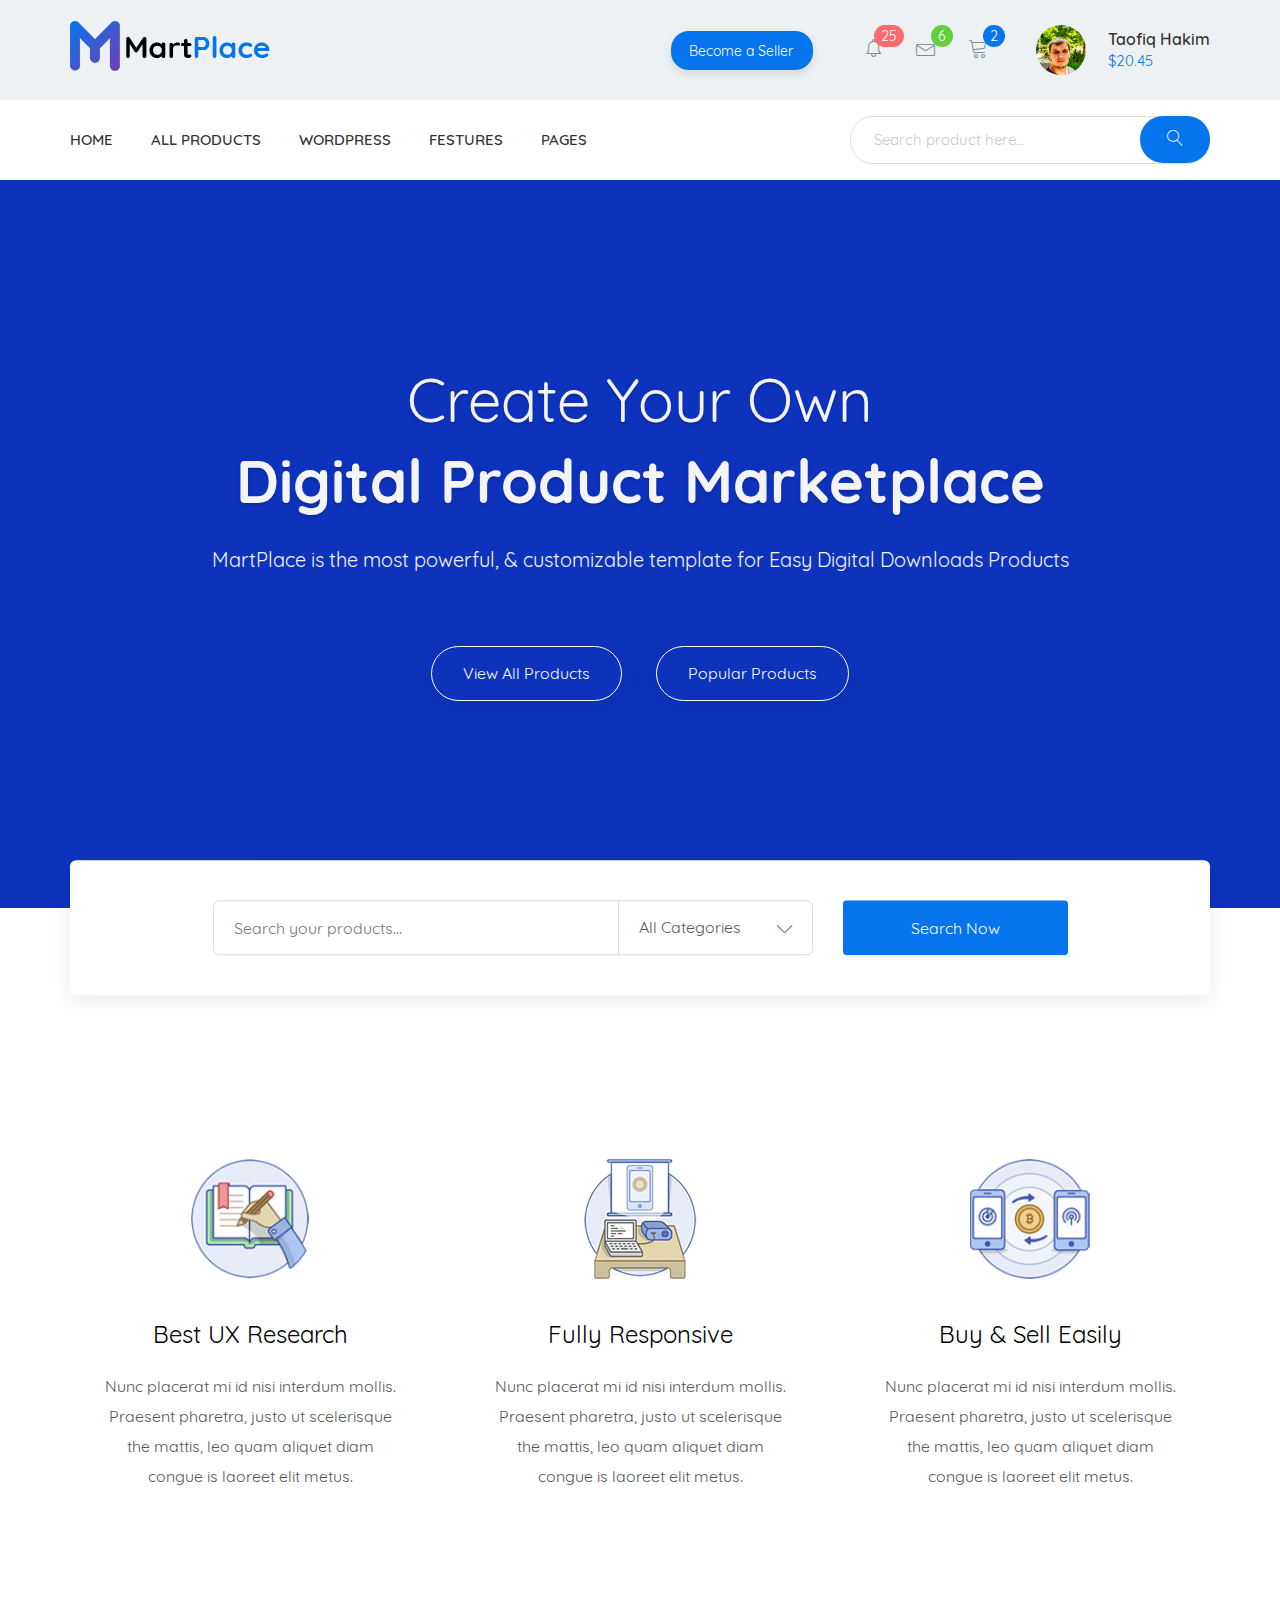
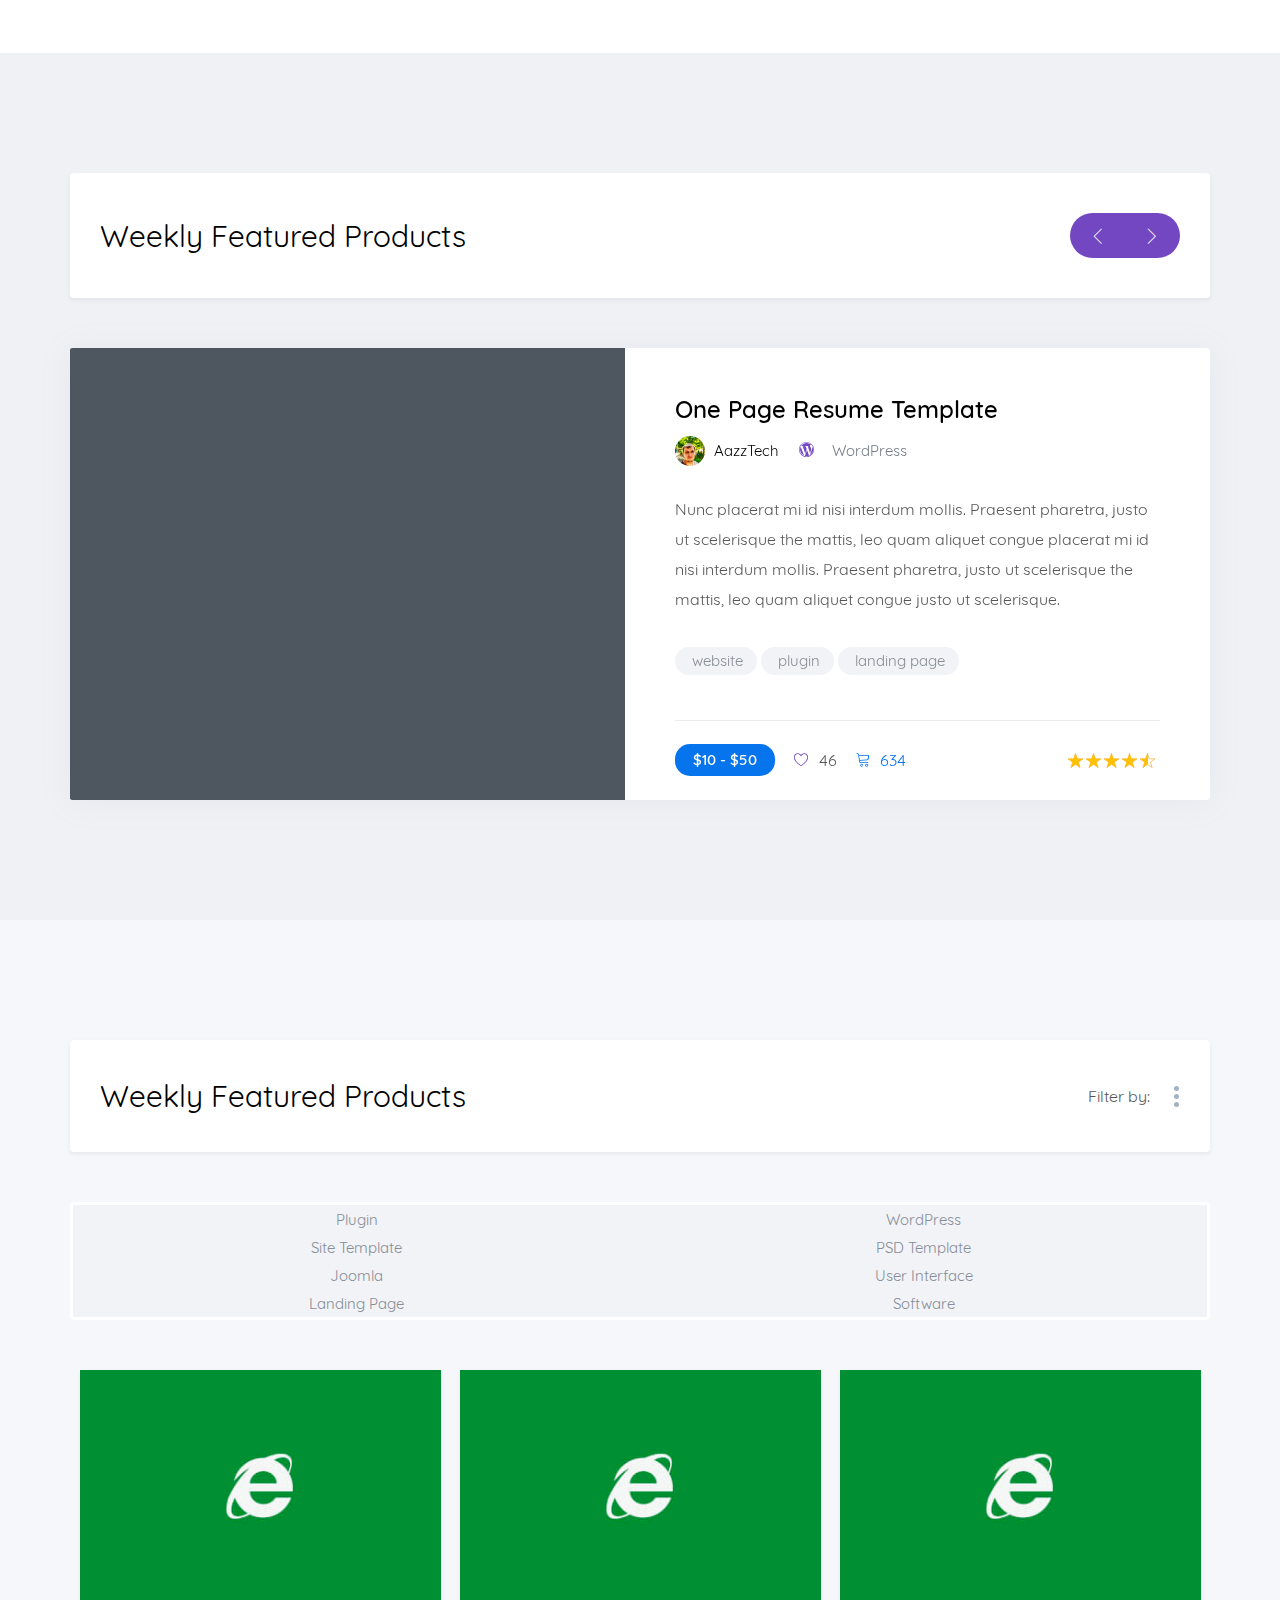
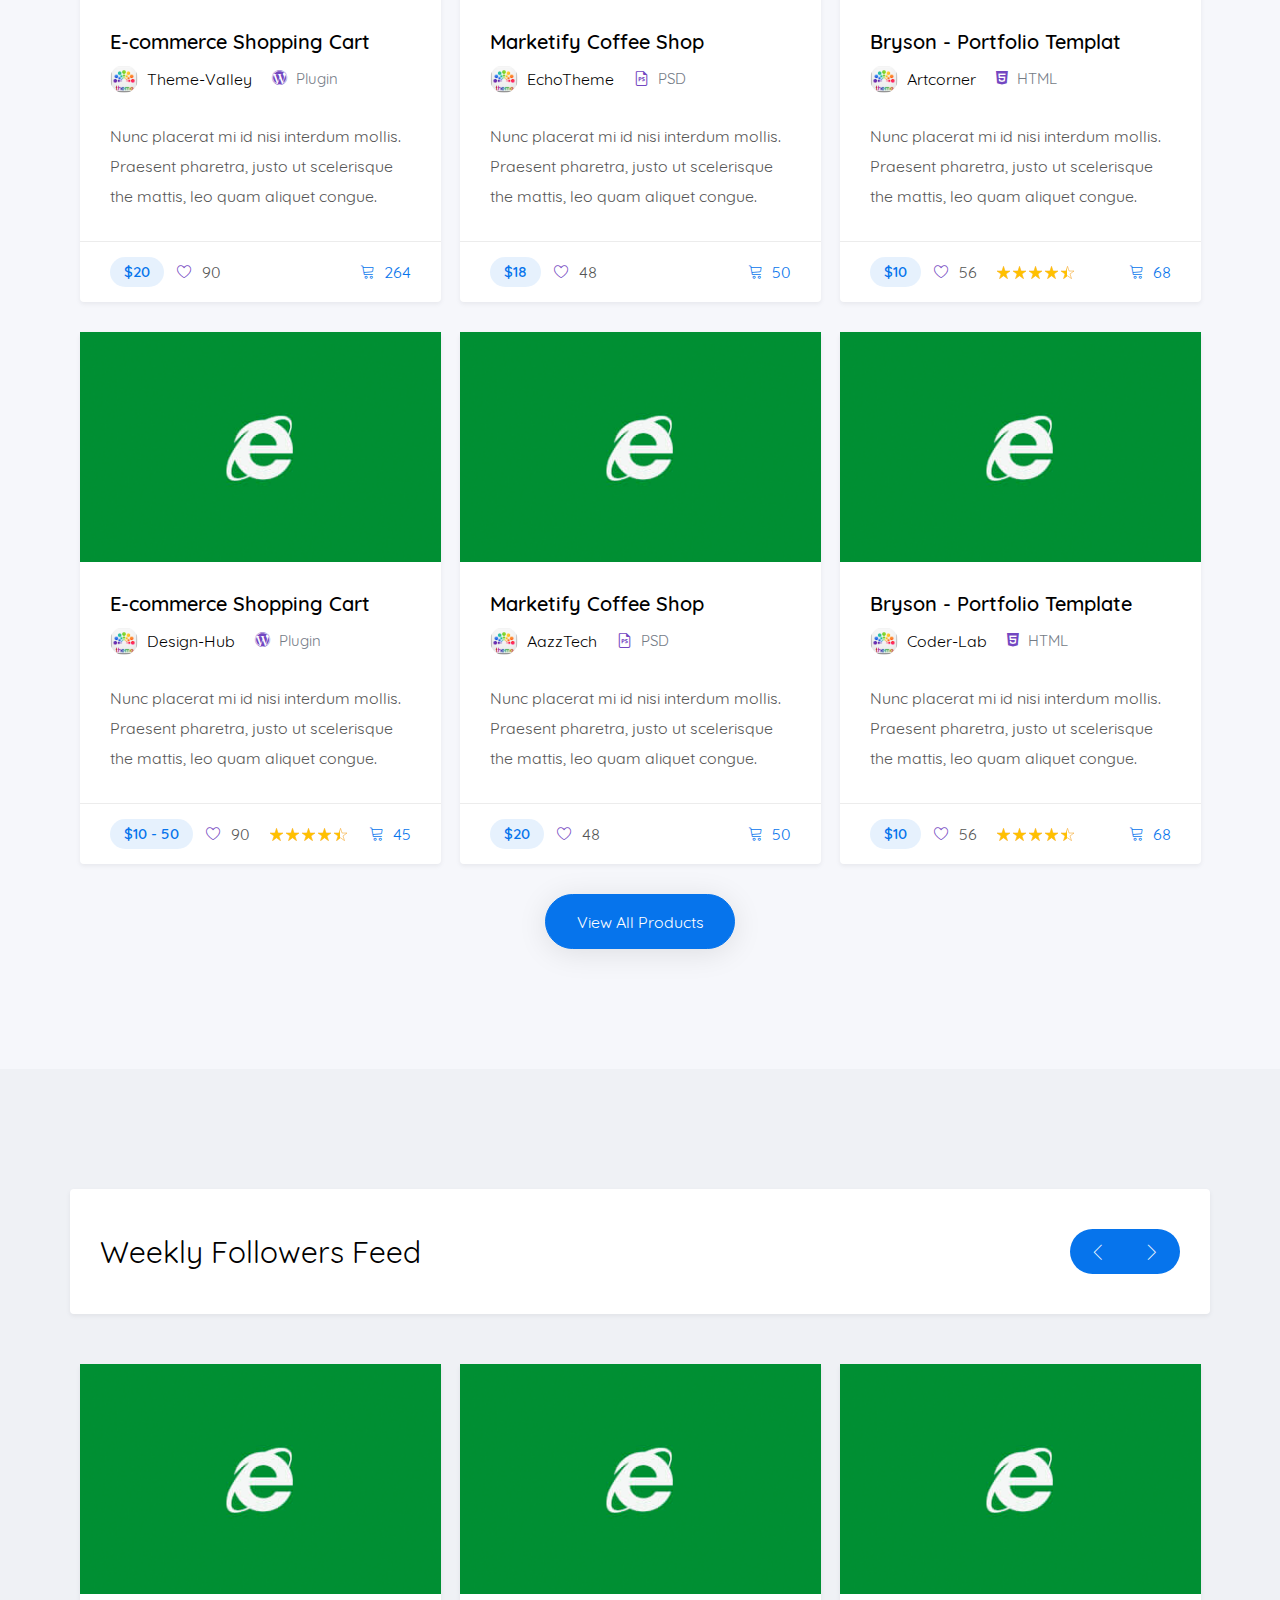
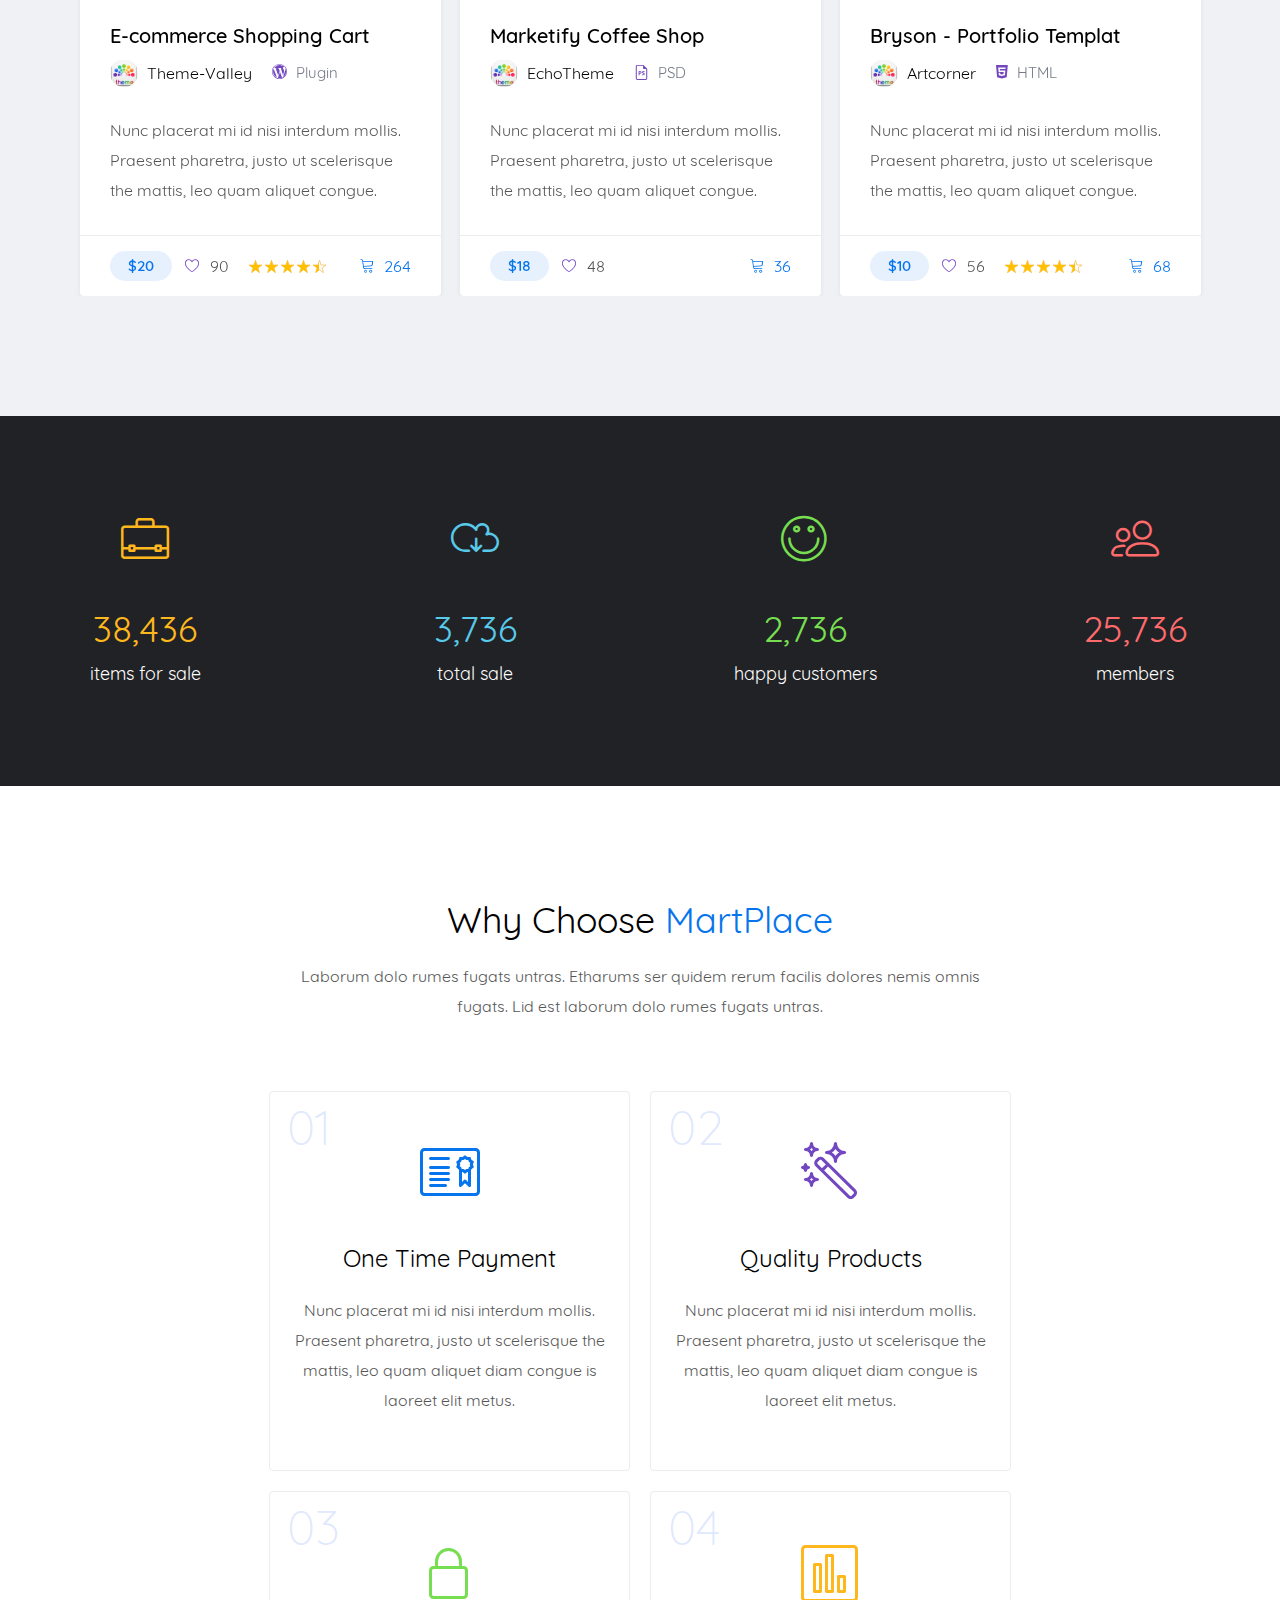
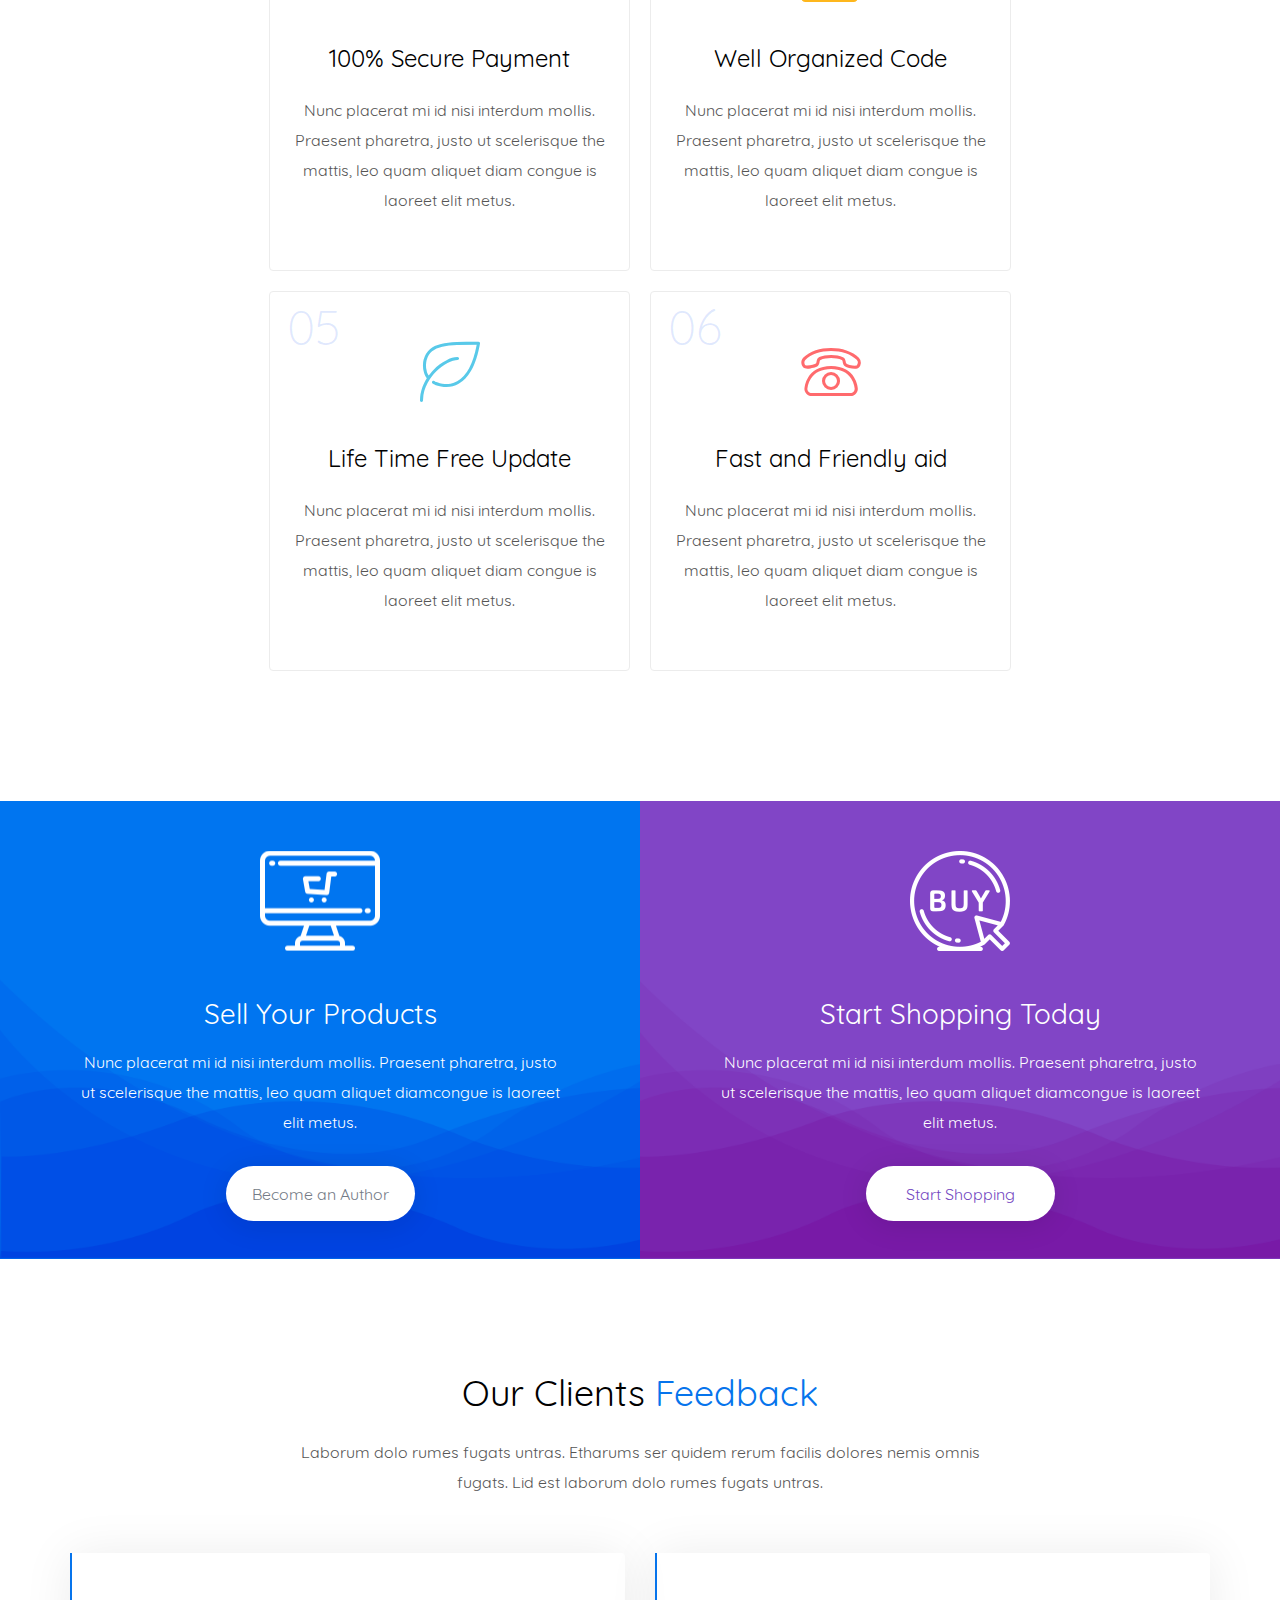
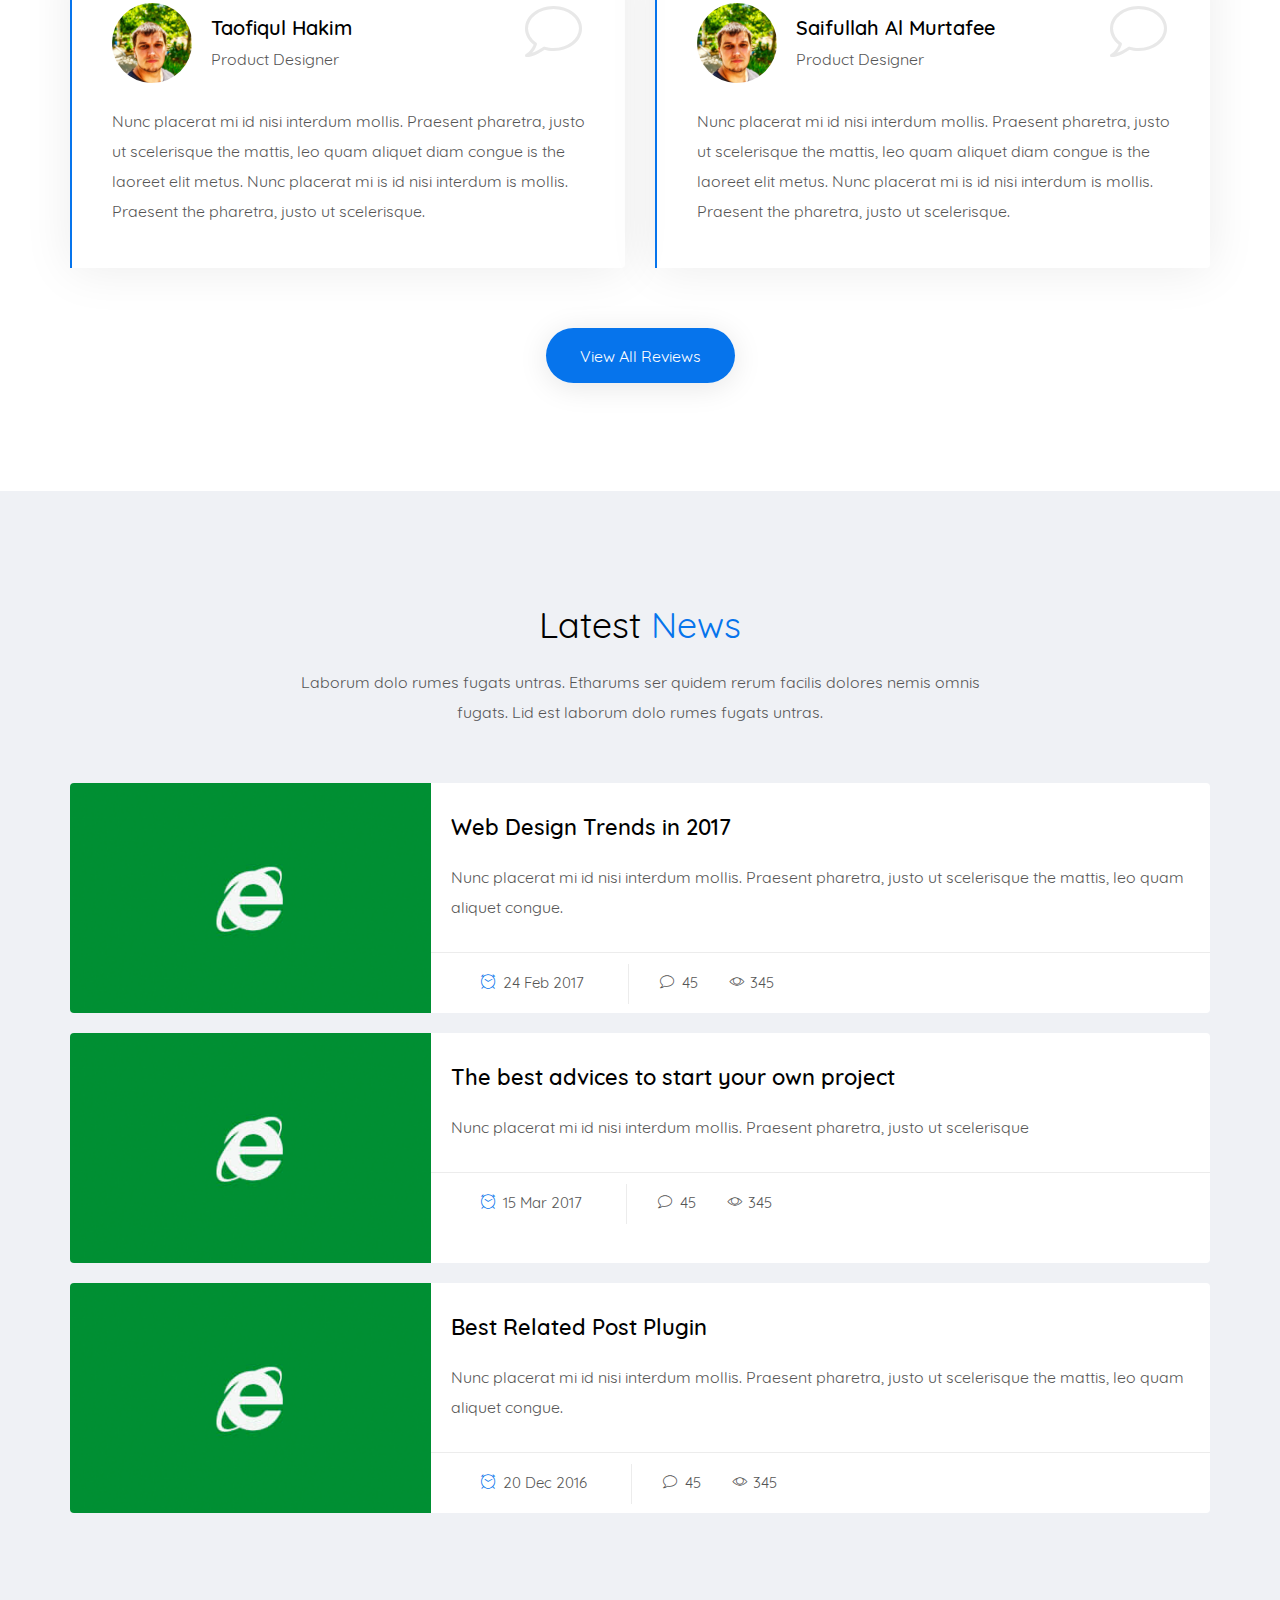
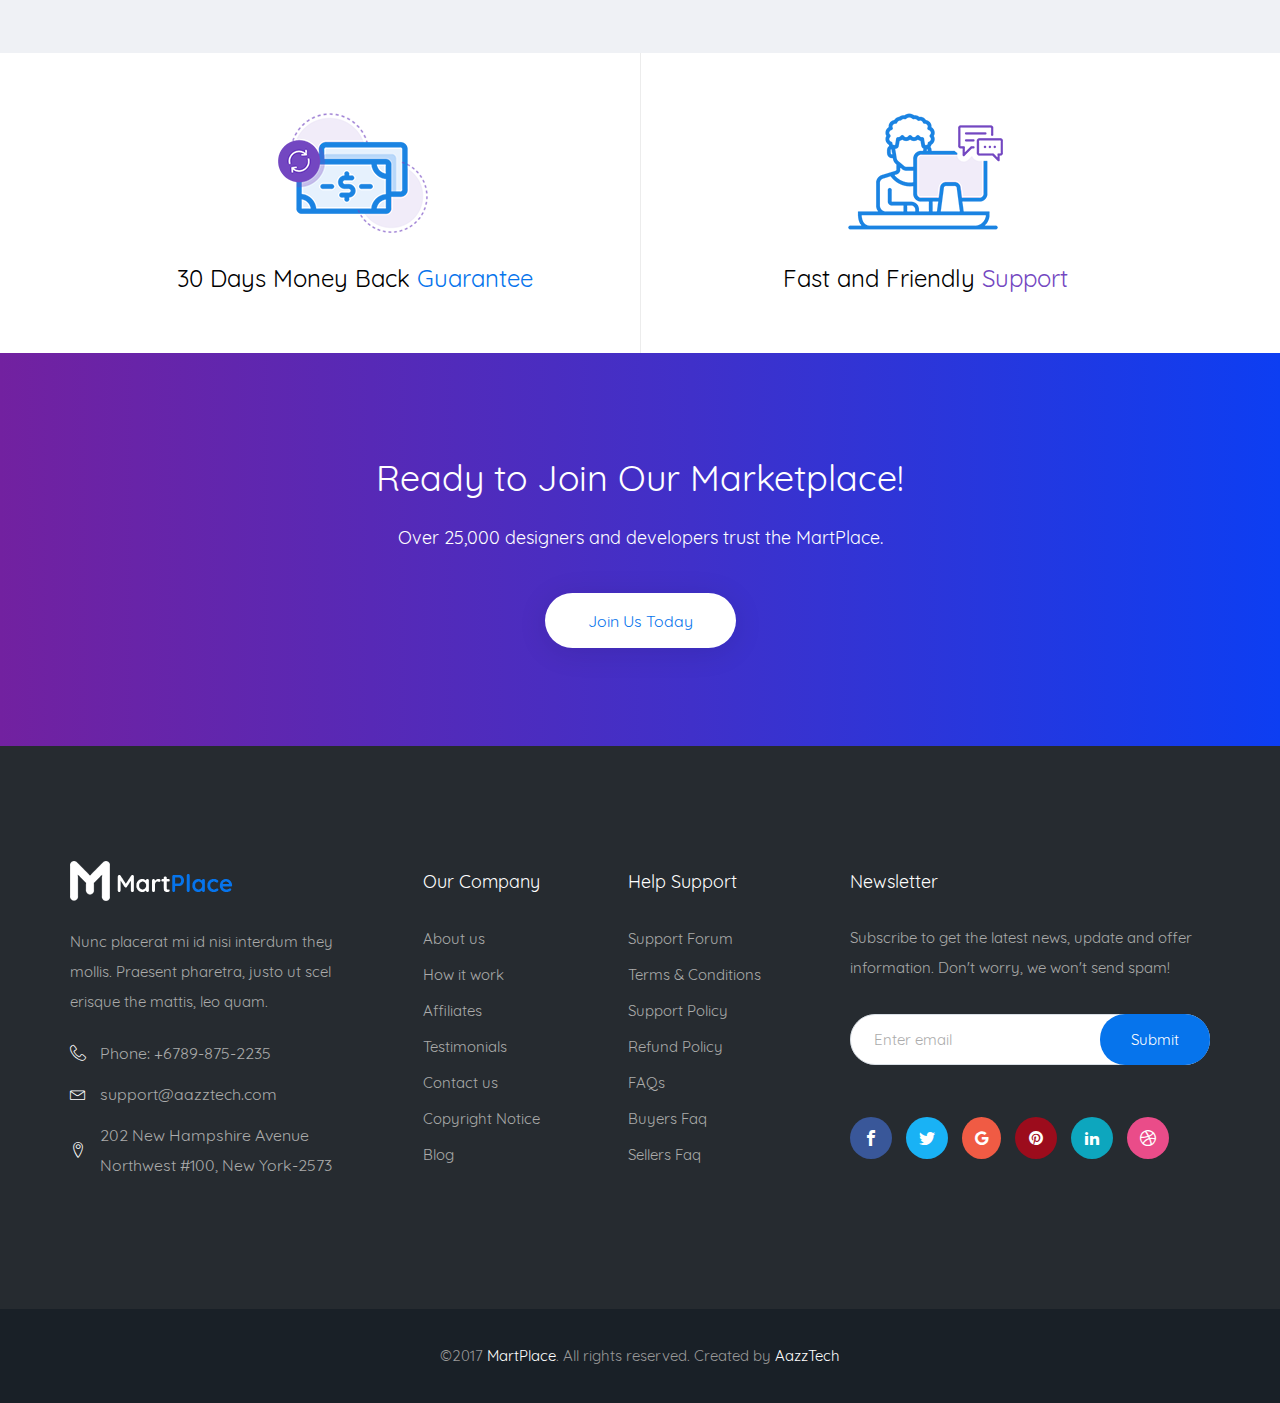
<file: index.html>
<!DOCTYPE html>
<html lang="en">

<head>
  <meta charset="UTF-8">
  <meta name="viewport" content="width=device-width, initial-scale=1.0">
  <meta http-equiv="X-UA-Compatible" content="ie=edge">
  <title>MartPlace</title>
  <link rel="stylesheet" href="css/libs.min.css">
  <link rel="stylesheet" href="css/style.min.css">
</head>

<body>
  <div class="wrapper">
    <main class="content page-content">
      <header class="header">
        <div class="header__top">
          <div class="container">
            <div class="header__inner">
              <a class="header__inner-logo" href="#"><img class="header__logo-img" src=" img/logo.png" alt=""></img></a>
              <a class="header__inner-btn" href="#">Become a Seller</a>


              <div class="header__box">


                <div class="header__box-elements">
                  <!-- Блок уведомления -->
                  <div class="header__box-element notifications">
                    <a class="header__box-link lnr lnr-alarm" href="#"><span
                        class="header__icon-color header__icon-color--red">25</span></a>
                    <div class="header__dropdown notifications-dropdown">
                      <div class="header__notifications-box title-box">
                        <div class="header__notifications-title">My Notifications</div>
                        <a href="#" class="header__notifications-view">View All</a>
                      </div>
                      <a href="#" class="header__notifications-item lnr-heart">
                        <div class="header__notifications-thumbnail avatar"
                          style="background-image: url(img/user-logo.jpg);"></div>
                        <div class="header__notifications-content">
                          <div class="header__notifications-subtitle">Anderson
                            <span class="header__notifications-action">added to Favourite</span>
                            <span class="header__notifications-template">Marketify Coffee Shop</span>
                          </div>
                          <div class="header__notifications-date">Just now</div>
                        </div>
                      </a>
                      <a href="#" class="header__notifications-item lnr-bubble">
                        <div class="header__notifications-thumbnail avatar"
                          style="background-image: url(img/user-logo.jpg);"></div>
                        <div class="header__notifications-content">
                          <div class="header__notifications-subtitle">Michael Jorden
                            <span class="header__notifications-action">commented on</span>
                            <span class="header__notifications-template">MartPlace Extension Bundle</span>
                          </div>
                          <div class="header__notifications-date">2 hours ago</div>
                        </div>
                      </a>
                      <a href="#" class="header__notifications-item lnr-cart">
                        <div class="header__notifications-thumbnail avatar"
                          style="background-image: url(img/user-logo.jpg);"></div>
                        <div class="header__notifications-content">
                          <div class="header__notifications-subtitle">Moshed
                            <span class="header__notifications-action">Purchased</span>
                            <span class="header__notifications-template">Bryson-Responsive Template</span>
                          </div>
                          <div class="header__notifications-date">6 hours ago</div>
                        </div>
                      </a>
                      <a href="#" class="header__notifications-item lnr-star">
                        <div class="header__notifications-thumbnail avatar"
                          style="background-image: url(img/user-logo.jpg);"></div>
                        <div class="header__notifications-content">
                          <div class="header__notifications-subtitle">Tamim
                            <span class="header__notifications-action">wrote a review on</span>
                            <span class="header__notifications-template">Rida-Responsive vCard Temp...</span>
                          </div>
                          <div class="header__notifications-date">2 days ago</div>
                        </div>
                      </a>
                    </div>
                  </div>

                  <!-- Блок сообщения -->
                  <div class="header__box-element message">
                    <a class="header__box-link lnr lnr-envelope" href="#">
                      <span class="header__icon-color header__icon-color--green">6</span></a>

                    <div class="header__dropdown message-dropdown ">
                      <div class="header__message-box title-box">
                        <div class="header__message-title">My Messages</div>
                        <a href="#" class="header__message-view">View All</a>
                      </div>
                      <a href="#" class="header__message-item">
                        <div class="header__item-thumbnail avatar" style="background-image: url(img/user-logo.jpg);">
                        </div>
                        <div class="header__item-content">
                          <div class="header__item-alert">
                            <div class="header__item-subtitle item-envelope">Washim</div>
                            <div class="header__item-date active-date">Just now</div>
                          </div>
                          <div class="header__item-label">Hello John Smith! Nunc placerat id...</div>
                        </div>
                      </a>
                      <a href="#" class="header__message-item">
                        <div class="header__item-thumbnail avatar" style="background-image: url(img/user-logo.jpg);">
                        </div>
                        <div class="header__item-content">
                          <div class="header__item-alert">
                            <div class="header__item-subtitle item-envelope">Bulbul Ahmed</div>
                            <div class="header__item-date active-date">2 hours ago</div>
                          </div>
                          <div class="header__item-label">Hello John Smith! Nunc placerat id...</div>
                        </div>
                      </a>
                      <a href="#" class="header__message-item">
                        <div class="header__item-thumbnail avatar" style="background-image: url(img/user-logo.jpg);">
                        </div>
                        <div class="header__item-content">
                          <div class="header__item-alert">
                            <div class="header__item-subtitle">EchoTheme</div>
                            <div class="header__item-date">Jul 16</div>
                          </div>
                          <div class="header__item-label">Hello John Smith! Nunc placerat id...</div>
                        </div>
                      </a>
                      <a href="#" class="header__message-item">
                        <div class="header__item-thumbnail avatar" style="background-image: url(img/user-logo.jpg);">
                        </div>
                        <div class="header__item-content">
                          <div class="header__item-alert">
                            <div class="header__item-subtitle">Themeluva</div>
                            <div class="header__item-date">May 23</div>
                          </div>
                          <div class="header__item-label">Hello John Smith! Nunc placerat id...</div>
                        </div>
                      </a>
                      <a href="#" class="header__message-item">
                        <div class="header__item-thumbnail avatar" style="background-image: url(img/user-logo.jpg);">
                        </div>
                        <div class="header__item-content">
                          <div class="header__item-alert">
                            <div class="header__item-subtitle">Adnan</div>
                            <div class="header__item-date">Mar 26</div>
                          </div>
                          <div class="header__item-label">Hello John Smith! Nunc placerat id...</div>
                        </div>
                      </a>
                    </div>
                  </div>

                  <!-- Блок корзина -->
                  <div class="header__box-element basket">
                    <a class="header__box-link basket lnr lnr-cart" href="#"><span
                        class="header__icon-color header__icon-color--blue">2</span></a>
                    <div class="header__dropdown basket-dropdown ">
                      <div class="header__basket-item ">
                        <div class="header__basket-box lnr-trash">
                          <div class="header__basket-img" style="background-image: url(img/content/product-item5.png);">
                          </div>
                          <div class="header__basket-info">
                            <div class="header__basket-title">Finance and Consulting
                              Business Theme</div>
                            <a class="header__basket-category" href="#"><span
                                class="icon-wordpress"></span>WordPress</a>
                            <div class="header__basket-price">$60</div>
                          </div>
                        </div>
                        <div class="header__basket-box lnr-trash">
                          <div class="header__basket-img" style="background-image: url(img/content/product-item5.png);">
                          </div>
                          <div class="header__basket-info">
                            <div class="header__basket-title"> Flounce - Multipurpose
                              OpenCart Theme</div>
                            <a class="header__basket-category" href="#"><span
                                class="icon-wordpress"></span>WordPress</a>
                            <div class="header__basket-price">$60</div>
                          </div>
                        </div>

                        <div class="header__basket-total">Total: $80</div>
                        <div class="header__basket-btn">
                          <a href="#" class="header__btn-link header__btn-link--blue">
                            Go to cart
                          </a>
                          <a href="#" class="header__btn-link header__btn-link--purple">
                            Go to Checkout
                          </a>
                        </div>
                      </div>
                    </div>
                  </div>

                </div>

                <div class="header__user-info">
                  <a class="avatar" href="#" style="background-image: url(img/user-logo.jpg);"></a>
                  <div class="header__user-data">
                    <a href="#" class="header__user-name">
                      Taofiq Hakim
                    </a>
                    <div class="header__user-money">
                      $20.45
                    </div>
                  </div>
                  <!-- Выпадающее меню пользователя -->
                  <div class="header__user-menu">
                    <ul class="header__user-list"><span class="lrn icon-"></span>
                      <li class="header__user-item"><a href="#" class="header__user-link"><span
                            class="header__user-icon lnr lnr-user"></span>Profile Page</a></li>
                      <li class="header__user-item"><a href="#" class="header__user-link"><span
                            class="header__user-icon lnr lnr-home"></span>Dashboard</a></li>
                      <li class="header__user-item"><a href="#" class="header__user-link"><span
                            class="header__user-icon lnr lnr-cog"></span>Account Settings</a></li>
                      <li class="header__user-item"><a href="#" class="header__user-link"><span
                            class="header__user-icon lnr lnr-cart"></span>Your Purchases</a></li>
                      <li class="header__user-item"><a href="#" class="header__user-link"><span
                            class="header__user-icon lnr lnr-heart"></span>Your Favorites</a></li>
                      <li class="header__user-item"><a href="#" class="header__user-link"><span
                            class="header__user-icon lnr lnr-dice"></span>Add Credits</a></li>
                      <li class="header__user-item"><a href="#" class="header__user-link"><span
                            class="header__user-icon lnr lnr-chart-bars"></span>Sales Statements</a></li>
                      <li class="header__user-item"><a href="#" class="header__user-link"><span
                            class="header__user-icon lnr lnr-upload"></span>Upload Item</a></li>
                      <li class="header__user-item"><a href="#" class="header__user-link"><span
                            class="header__user-icon lnr lnr-book"></span>Edit Item</a></li>
                      <li class="header__user-item"><a href="#" class="header__user-link"><span
                            class="header__user-icon lnr lnr-briefcase"></span>Withdrawals</a></li>
                      <li class="header__user-item"><a href="#" class="header__user-link"><span
                            class="header__user-icon lnr lnr-exit"></span> Logout</a></li>
                    </ul>
                  </div>
                </div>

              </div>
              <div class="header__menu-layout"></div>

            </div>
          </div>
        </div>
        <div class="header__bottom">
          <div class="container">
            <div class="header__bottom-inner">

              <div class="header__menu-burger">
                <div class="header__burger-item"></div>
                <div class="header__burger-item"></div>
                <div class="header__burger-item"></div>
              </div>

              <ul class="header__menu-list">

                <li class="header__menu-item home-item">
                  <a class="header__menu-link active-item" href="#">Home</a>
                  <ul class="header__submenu-list">
                    <li class="header__submenu-item"><a href="#" class="header__submenu-link">Home One Multi User</a>
                    </li>
                    <li class="header__submenu-item"><a href="#" class="header__submenu-link">Home Two Single User</a>
                    </li>
                    <li class="header__submenu-item"><a href="#" class="header__submenu-link">Home Three Product</a>
                    </li>
                  </ul>
                </li>

                <li class="header__menu-item">
                  <a class="header__menu-link active-item" href="#">All products</a>
                  <ul class="header__submenu-list">
                    <li class="header__submenu-item"><a href="#" class="header__submenu-link">Recent Items</a></li>
                    <li class="header__submenu-item"><a href="#" class="header__submenu-link">Popular Items</a></li>
                    <li class="header__submenu-item"><a href="#" class="header__submenu-link">Featured Items</a></li>
                    <li class="header__submenu-item"><a href="#" class="header__submenu-link">Free Templates</a></li>
                    <li class="header__submenu-item"><a href="#" class="header__submenu-link">Follow Feed</a></li>
                    <li class="header__submenu-item"><a href="#" class="header__submenu-link">Top Authors</a></li>
                  </ul>
                </li>

                <li class="header__menu-item">
                  <a class="header__menu-link active-item" href="#">Wordpress</a>
                  <ul class="header__submenu-list">
                    <li class="header__submenu-item"><a href="#" class="header__submenu-link">Popular Items</a></li>
                    <li class="header__submenu-item"><a href="#" class="header__submenu-link">Admin Templates</a></li>
                    <li class="header__submenu-item"><a href="#" class="header__submenu-link">Blog / Magazine / News</a>
                    </li>
                    <li class="header__submenu-item"><a href="#" class="header__submenu-link">Creative</a></li>
                    <li class="header__submenu-item"><a href="#" class="header__submenu-link">Corporate Business</a>
                    </li>
                    <li class="header__submenu-item"><a href="#" class="header__submenu-link">Resume Portfolio</a></li>
                    <li class="header__submenu-item"><a href="#" class="header__submenu-link">eCommerce</a></li>
                    <li class="header__submenu-item"><a href="#" class="header__submenu-link">Entertainment</a></li>
                    <li class="header__submenu-item"><a href="#" class="header__submenu-link"> Landing Pages</a></li>
                  </ul>
                </li>

                <li class="header__menu-item">
                  <a class="header__menu-link" href="#">Festures</a>

                </li>

                <li class="header__menu-item header__pages-link">
                  <a class="header__menu-link active-item" href="#">Pages</a>

                </li>
              </ul>

              <div class="header__pages ">
                <div class="header__pages-box">
                  <div class="header__pages-title">
                    MartPlace Pages
                  </div>
                  <ul class="header__pages-list pages-col">
                    <li class="header__pages-item"><a href="#" class="header__pages-link">Home Page One</a></li>
                    <li class="header__pages-item"><a href="#" class="header__pages-link">Home Page Two</a></li>
                    <li class="header__pages-item"><a href="#" class="header__pages-link">Home Page Three</a></li>
                    <li class="header__pages-item"><a href="#" class="header__pages-link">Products Grid</a></li>
                    <li class="header__pages-item"><a href="#" class="header__pages-link">Products List</a></li>
                    <li class="header__pages-item"><a href="#" class="header__pages-link">Category Grid Sidebar</a></li>
                    <li class="header__pages-item"><a href="#" class="header__pages-link">Category List Sidebar</a></li>
                    <li class="header__pages-item"><a href="#" class="header__pages-link">Search Product</a></li>
                    <li class="header__pages-item"><a href="#" class="header__pages-link">Single Product V-1</a></li>
                    <li class="header__pages-item"><a href="#" class="header__pages-link">Single Product V-2</a></li>
                    <li class="header__pages-item"><a href="#" class="header__pages-link">Single Product V-3</a></li>
                    <li class="header__pages-item"><a href="#" class="header__pages-link">Single Items Comments</a></li>
                    <li class="header__pages-item"><a href="#" class="header__pages-link">Single Items Reviews</a></li>
                    <li class="header__pages-item"><a href="#" class="header__pages-link">Single Items Support</a></li>
                    <li class="header__pages-item"><a href="#" class="header__pages-link">Single Items FAQs</a></li>
                    <li class="header__pages-item"><a href="#" class="header__pages-link">Favorites Items</a></li>
                    <li class="header__pages-item"><a href="#" class="header__pages-link">Author Profile</a></li>
                    <li class="header__pages-item"><a href="#" class="header__pages-link">Author Items</a></li>
                    <li class="header__pages-item"><a href="#" class="header__pages-link">Customer Reviews</a></li>
                    <li class="header__pages-item"><a href="#" class="header__pages-link">Followers</a></li>
                    <li class="header__pages-item"><a href="#" class="header__pages-link">Following</a></li>
                    <li class="header__pages-item"><a href="#" class="header__pages-link">Product View Variations</a>
                    </li>
                  </ul>
                </div>
                <div class="header__pages-box">
                  <div class="header__pages-title">
                    Dashboard
                  </div>
                  <ul class="header__pages-list dashboard-col">
                    <li class="header__pages-item"><a href="#" class="header__pages-link">Dashboard</a></li>
                    <li class="header__pages-item"><a href="#" class="header__pages-link">Account Settings</a></li>
                    <li class="header__pages-item"><a href="#" class="header__pages-link">Author Purchases</a></li>
                    <li class="header__pages-item"><a href="#" class="header__pages-link">Items Rating</a></li>
                    <li class="header__pages-item"><a href="#" class="header__pages-link">Add Credits</a></li>
                    <li class="header__pages-item"><a href="#" class="header__pages-link">Statements</a></li>
                    <li class="header__pages-item"><a href="#" class="header__pages-link">Invoice</a></li>
                    <li class="header__pages-item"><a href="#" class="header__pages-link">Upload Item</a></li>
                    <li class="header__pages-item"><a href="#" class="header__pages-link">Edit Items</a></li>
                    <li class="header__pages-item"><a href="#" class="header__pages-link">Withdrawals</a></li>
                    <li class="header__pages-item"><a href="#" class="header__pages-link">Add Payment Method</a></li>
                  </ul>
                </div>
                <div class="header__pages-box">
                  <div class="header__pages-title">
                    Others Pages
                  </div>
                  <ul class="header__pages-list other-col">
                    <li class="header__pages-item"><a href="#" class="header__pages-link">Notifications</a></li>
                    <li class="header__pages-item"><a href="#" class="header__pages-link">Message Inbox</a></li>
                    <li class="header__pages-item"><a href="#" class="header__pages-link">Message Compose</a></li>
                    <li class="header__pages-item"><a href="#" class="header__pages-link">Shopping Cart</a></li>
                    <li class="header__pages-item"><a href="#" class="header__pages-link">Checkout</a></li>
                    <li class="header__pages-item"><a href="#" class="header__pages-link">Login</a></li>
                    <li class="header__pages-item"><a href="#" class="header__pages-link">Register</a></li>
                    <li class="header__pages-item"><a href="#" class="header__pages-link">Recovery Password</a></li>
                    <li class="header__pages-item"><a href="#" class="header__pages-link">Support Forum</a></li>
                    <li class="header__pages-item"><a href="#" class="header__pages-link">Forum Details</a></li>
                    <li class="header__pages-item"><a href="#" class="header__pages-link">How It Works</a></li>
                    <li class="header__pages-item"><a href="#" class="header__pages-link">About Us</a></li>
                    <li class="header__pages-item"><a href="#" class="header__pages-link">Pricing Plan</a></li>
                    <li class="header__pages-item"><a href="#" class="header__pages-link">Testimonials</a></li>
                    <li class="header__pages-item"><a href="#" class="header__pages-link">FAQs</a></li>
                    <li class="header__pages-item"><a href="#" class="header__pages-link">FAQs Details</a></li>
                    <li class="header__pages-item"><a href="#" class="header__pages-link">Affiliates</a></li>
                    <li class="header__pages-item"><a href="#" class="header__pages-link">Terms & Conditions</a></li>
                    <li class="header__pages-item"><a href="#" class="header__pages-link">Blog V-1</a></li>
                    <li class="header__pages-item"><a href="#" class="header__pages-link">Blog V-2</a></li>
                    <li class="header__pages-item"><a href="#" class="header__pages-link">Blog Details</a></li>
                    <li class="header__pages-item"><a href="#" class="header__pages-link">Contact Us</a></li>

                  </ul>
                </div>
                <a href="#" class="header__pages-variation">Menu & Footer Variation</a></li>
              </div>



              <div class="header__search">
                <form class="header__form" action="">
                  <input class="header__form-input" type="search" placeholder="Search product here..." required>
                  <button class="header__form-button" type="submit">
                    <span class="header__form-icon lnr lnr-magnifier"></span>
                  </button>
                </form>
              </div>


            </div>
          </div>
        </div>
      </header>

      <section class="digital">
        <div class="container">
          <div class="digital__title">
            Create Your Own</div>
          <div class="digital__title-bold">Digital Product Marketplace</div>

          <div class="digital__text">
            MartPlace is the most powerful, & customizable template for Easy Digital Downloads Products
          </div>
          <div class="digital__box">
            <a class="digital__btn btn" href="#">View All Products</a>
            <a class="digital__btn btn" href="#">Popular Products</a>
          </div>

        </div>
      </section>

      <section class="search">
        <div class="container">
          <div class="search__inner">
            <form class="search__form" action="">
              <div class="search__box">
                <label for="search__label"><span class="search__label-arrow lnr-chevron-down"></span></label>
                <input class="search__input" type="search" placeholder="Search your products...">
                <select class="search__select" name="" id="search__label">
                  <option value="">All Categories</option>
                  <option value="">WordPress</option>
                  <option value="">Site Template</option>
                  <option value="">Plugins</option>
                  <option value="">PSD Template</option>
                  <option value="">Joomla</option>
                  <option value="">User Interface</option>
                  <option value="">Landing Page</option>
                  <option value="">Software</option>
                </select>
              </div>
              <button class="search__button" type="submit">Search Now</button>
            </form>
          </div>
        </div>
      </section>

      <section class="advantages">
        <div class="container">
          <div class="advantages__inner">
            <div class="advantages__item">
              <img class="advantages__item-img" src="img/content/content-item1.png" alt="">
              <div class="advantages__item-title">
                Best UX Research
              </div>
              <div class="advantages__item-text">
                Nunc placerat mi id nisi interdum mollis. Praesent pharetra, justo ut scelerisque
                the mattis, leo quam aliquet diam
                congue is laoreet elit metus.
              </div>
            </div>
            <div class="advantages__item">
              <img class="advantages__item-img" src="img/content/content-item2.png" alt="">
              <div class="advantages__item-title ">
                Fully Responsive
              </div>
              <div class="advantages__item-text">
                Nunc placerat mi id nisi interdum mollis. Praesent pharetra, justo ut scelerisque
                the mattis, leo quam aliquet diam
                congue is laoreet elit metus.
              </div>
            </div>
            <div class="advantages__item">
              <img class="advantages__item-img" src="img/content/content-item3.png" alt="">
              <div class="advantages__item-title">
                Buy & Sell Easily
              </div>
              <div class="advantages__item-text">
                Nunc placerat mi id nisi interdum mollis. Praesent pharetra, justo ut scelerisque
                the mattis, leo quam aliquet diam
                congue is laoreet elit metus.
              </div>
            </div>
          </div>
        </div>
      </section>

      <section class="slider-weekly">
        <div class="container">
          <div class="slider-weekly__top title-block">
            <div class="slider-weekly__title title-slider">
              Weekly Featured Products
            </div>
            <div class="slider-weekly__arrows arrows"></div>
          </div>
          <div class="slider-weekly__inner">
            <div class="slider-weekly__item">
              <div alt="" class="slider-weekly__item-img"
                style="background-image: url(img/content/slider-weekly-img1.jpg);">
              </div>
              <div class="slider-weekly__item-content">
                <div class="slider-weekly__item-title title-item">
                  One Page Resume Template
                </div>
                <div class="slider-weekly__item-box">
                  <a class="slider-weekly__item-avatar avatar" href="#"
                    style="background-image: url(img/user-logo.jpg);"></a>
                  <a class="slider-weekly__item-author item-author" href="#">AazzTech</a>
                  <a class="slider-weekly__item-category" href="#"><span
                      class="slider-weekly__item-icon slider-item__icon icon-wordpress"></span>WordPress</a>
                </div>
                <div class="slider-weekly__item-text">
                  Nunc placerat mi id nisi interdum mollis. Praesent pharetra, justo ut scelerisque the mattis, leo quam
                  aliquet congue placerat mi id nisi interdum mollis. Praesent pharetra, justo ut scelerisque the
                  mattis,
                  leo
                  quam aliquet congue justo ut scelerisque.
                </div>
                <div class="slider-weekly__item-buttons">
                  <button class="slider-weekly__item-button product__button" type="button">website</button>
                  <button class="slider-weekly__item-button product__button" type="button">plugin</button>
                  <button class="slider-weekly__item-button product__button" type="button">landing page</button>
                </div>
                <div class="slider-weekly__item-value">
                  <div class="slider-weekly__item-info">
                    <div class="slider-weekly__item-price slider-item__price">$10 - $50</div>
                    <a class="slider-weekle__link" href="#">
                      <span class="slider-weekly__item-like item-like">46</span>
                    </a>
                    <a class="slider-weekle__link" href="#">
                      <span class="slider-weekly__item-cart item-cart">634</span>
                    </a>
                  </div>
                  <div class="slider-weekly__item-star">
                    <div class="rate-star"></div>
                  </div>
                </div>
              </div>
            </div>
            <div class="slider-weekly__item">
              <div alt="" class="slider-weekly__item-img"
                style="background-image: url(img/content/slider-weekly-img1.jpg);">
              </div>
              <div class="slider-weekly__item-content">
                <div class="slider-weekly__item-title title-item">
                  One Page Resume Template
                </div>
                <div class="slider-weekly__item-box">
                  <a class="slider-weekly__item-avatar avatar" href="#"
                    style="background-image: url(img/user-logo.jpg);"></a>
                  <a class="slider-weekly__item-author item-author" href="#">AazzTech</a>
                  <a class="slider-weekly__item-category" href="#"><span
                      class="slider-weekly__item-icon slider-item__icon icon-wordpress"></span>WordPress</a>
                </div>
                <div class="slider-weekly__item-text">
                  Nunc placerat mi id nisi interdum mollis. Praesent pharetra, justo ut scelerisque the mattis, leo quam
                  aliquet congue placerat mi id nisi interdum mollis. Praesent pharetra, justo ut scelerisque the
                  mattis,
                  leo
                  quam aliquet congue justo ut scelerisque.
                </div>
                <div class="slider-weekly__item-buttons">
                  <button class="slider-weekly__item-button product__button" type="button">website</button>
                  <button class="slider-weekly__item-button product__button" type="button">plugin</button>
                  <button class="slider-weekly__item-button product__button" type="button">landing page</button>
                </div>
                <div class="slider-weekly__item-value">
                  <div class="slider-weekly__item-info">
                    <div class="slider-weekly__item-price slider-item__price">$10 - $50</div>
                    <a class="slider-weekle__link" href="#">
                      <span class="slider-weekly__item-like item-like">46</span>
                    </a>
                    <a class="slider-weekle__link" href="#">
                      <span class="slider-weekly__item-cart item-cart">634</span>
                    </a>
                  </div>
                  <div class=" slider-weekly__item-star">
                    <div class="rate-star"></div>
                  </div>
                </div>
              </div>
            </div>
            <div class="slider-weekly__item">
              <div alt="" class="slider-weekly__item-img"
                style="background-image: url(img/content/slider-weekly-img1.jpg);">
              </div>
              <div class="slider-weekly__item-content">
                <div class="slider-weekly__item-title title-item">
                  One Page Resume Template
                </div>
                <div class="slider-weekly__item-box">
                  <a class="slider-weekly__item-avatar avatar" href="#"
                    style="background-image: url(img/user-logo.jpg);"></a>
                  <a class="slider-weekly__item-author item-author" href="#">AazzTech</a>
                  <a class="slider-weekly__item-category" href="#"><span
                      class="slider-weekly__item-icon slider-item__icon icon-wordpress"></span>WordPress</a>
                </div>
                <div class="slider-weekly__item-text">
                  Nunc placerat mi id nisi interdum mollis. Praesent pharetra, justo ut scelerisque the mattis, leo quam
                  aliquet congue placerat mi id nisi interdum mollis. Praesent pharetra, justo ut scelerisque the
                  mattis,
                  leo
                  quam aliquet congue justo ut scelerisque.
                </div>
                <div class="slider-weekly__item-buttons">
                  <button class="slider-weekly__item-button product__button" type="button">website</button>
                  <button class="slider-weekly__item-button product__button" type="button">plugin</button>
                  <button class="slider-weekly__item-button product__button" type="button">landing page</button>
                </div>
                <div class="slider-weekly__item-value">
                  <div class="slider-weekly__item-info">
                    <div class="slider-weekly__item-price slider-item__price">$10 - $50</div>
                    <a class="slider-weekle__link" href="#">
                      <span class="slider-weekly__item-like item-like">46</span>
                    </a>
                    <a class="slider-weekle__link" href="#">
                      <span class="slider-weekly__item-cart item-cart">634</span>
                    </a>
                  </div>
                  <div class="slider-weekly__item-star">
                    <div class="rate-star"></div>
                  </div>
                </div>
              </div>
            </div>
            <div class="slider-weekly__item">
              <div alt="" class="slider-weekly__item-img"
                style="background-image: url(img/content/slider-weekly-img1.jpg);">
              </div>
              <div class="slider-weekly__item-content">
                <div class="slider-weekly__item-title title-item">
                  One Page Resume Template
                </div>
                <div class="slider-weekly__item-box">
                  <a class="slider-weekly__item-avatar avatar" href="#"
                    style="background-image: url(img/user-logo.jpg);"></a>
                  <a class="slider-weekly__item-author item-author" href="#">AazzTech</a>
                  <a class="slider-weekly__item-category" href="#"><span
                      class="slider-weekly__item-icon slider-item__icon icon-wordpress"></span>WordPress</a>
                </div>
                <div class="slider-weekly__item-text">
                  Nunc placerat mi id nisi interdum mollis. Praesent pharetra, justo ut scelerisque the mattis, leo quam
                  aliquet congue placerat mi id nisi interdum mollis. Praesent pharetra, justo ut scelerisque the
                  mattis,
                  leo
                  quam aliquet congue justo ut scelerisque.
                </div>
                <div class="slider-weekly__item-buttons">
                  <button class="slider-weekly__item-button product__button" type="button">website</button>
                  <button class="slider-weekly__item-button product__button" type="button">plugin</button>
                  <button class="slider-weekly__item-button product__button" type="button">landing page</button>
                </div>
                <div class="slider-weekly__item-value">
                  <div class="slider-weekly__item-info">
                    <div class="slider-weekly__item-price slider-item__price">$10 - $50</div>
                    <a class="slider-weekle__link" href="#">
                      <span class="slider-weekly__item-like item-like">46</span>
                    </a>
                    <a class="slider-weekle__link" href="#">
                      <span class="slider-weekly__item-cart item-cart">634</span>
                    </a>
                  </div>
                  <div class="slider-weekly__item-star">
                    <div class="rate-star"></div>
                  </div>
                </div>
              </div>
            </div>

          </div>
        </div>
      </section>

      <section class="newest">
        <div class="container">
          <div class="newest__top title-block">
            <div class="newest__title title-slider">
              Weekly Featured Products
            </div>
            <div class="newest__filter">Filter by:<span class="newest__filter-point"></span></div>
            <ul class="newest__filter-list">
              <li class="newest__filter-item"><a class="newest__filter-link" href="#">Trending items</a></li>
              <li class="newest__filter-item"><a class="newest__filter-link" href="#">Best seller</a></li>
              <li class="newest__filter-item"><a class="newest__filter-link" href="#">Best rating</a></li>
              <li class="newest__filter-item"><a class="newest__filter-link" href="#">Low price</a></li>
              <li class="newest__filter-item"><a class="newest__filter-link" href="#">High price</a></li>
            </ul>
          </div>
          <div class="newest__buttons">
            <button class="newest__button-item product__button" data-filter=".category-plugin"
              type="button">Plugin</button>
            <button class="newest__button-item product__button" data-filter=".category-wordpress"
              type="button">WordPress</button>
            <button class="newest__button-item product__button" data-filter=".category-site" type="button">Site
              Template</button>
            <button class="newest__button-item product__button" data-filter=".category-psd" type="button">PSD
              Template</button>
            <button class="newest__button-item product__button" data-filter=".category-joomla"
              type="button">Joomla</button>
            <button class="newest__button-item product__button" data-filter=".category-interface" type="button">User
              Interface</button>
            <button class="newest__button-item product__button" data-filter=".category-landing" type="button">Landing
              Page</button>
            <button class="newest__button-item product__button" data-filter=".category-software"
              type="button">Software</button>
          </div>

          <div class="newest__inner">

            <div class="newest__item slider-item__item mix category-plugin">
              <div class="newest__item-img slider-item__img" style="background-image: url(img/content/sort-item1.png);">
                <a href="" class="newest__item-btn btn-info">More Info</a>
                <a href="" class="newest__item-btn btn-demo">Live Demo</a>
              </div>
              <div class="newest__item-content">
                <div class="newest__item-title slider-item__title title-item">
                  E-commerce Shopping Cart
                </div>
                <div class="newest__item-box slider-item__box">
                  <a class="newest__item-avatar avatar" href="#" style="background-image:url(img/theme-icon.png);"></a>
                  <a class="newest__item-author slider-item__author item-author" href="#">Theme-Valley</a>
                  <a class="newest__item-category" href="#"><span
                      class="newest__item-icon slider-item__icon icon-wordpress"></span>Plugin</a>
                </div>
                <div class="newest__item-text">
                  Nunc placerat mi id nisi interdum mollis. Praesent pharetra, justo ut scelerisque
                  the mattis, leo quam aliquet congue.
                </div>
              </div>
              <div class="newest__item-value slider-item__value">
                <div class="newest__item-info slider-item__info">
                  <div class="newest__item-price slider-item__price">$20</div>
                  <a class="newest__item-link" href="#"><span class="slider-feed__item-like item-like">90</span></a>
                </div>
                <a class="newest__item-link" href="#"><span class="slider-feed__item-cart item-cart">264</span></a>
              </div>
            </div>
            <div class="newest__item slider-item__item mix category-psd">
              <div class="newest__item-img slider-item__img" style="background-image: url(img/content/sort-item1.png);">
                <a href="" class="newest__item-btn btn-info">More Info</a>
                <a href="" class="newest__item-btn btn-demo">Live Demo</a>
              </div>
              <div class="newest__item-content">
                <div class="newest__item-title slider-item__title title-item">
                  Marketify Coffee Shop
                </div>
                <div class="newest__item-box slider-item__box">
                  <a class="newest__item-avatar avatar" href="#" style="background-image:url(img/theme-icon.png);"></a>
                  <a class="newest__item-author slider-item__author item-author" href="#">EchoTheme</a>
                  <a class="newest__item-category" href="#"><span
                      class="newest__item-icon slider-item__icon icon-psd"></span>PSD</a>
                </div>
                <div class="newest__item-text">
                  Nunc placerat mi id nisi interdum mollis. Praesent pharetra, justo ut scelerisque
                  the mattis, leo quam aliquet congue.
                </div>
              </div>
              <div class="newest__item-value slider-item__value">
                <div class="newest__item-info slider-item__info">
                  <div class="newest__item-price slider-item__price">$18</div>
                  <a class="newest__item-link" href="#"><span class="slider-feed__item-like item-like">48</span></a>
                </div>
                <a class="newest__item-link" href="#"><span class="slider-feed__item-cart item-cart">50</span></a>
              </div>

            </div>
            <div class="newest__item slider-item__item mix category-landing">
              <div class="newest__item-img slider-item__img" style="background-image: url(img/content/sort-item1.png);">
                <a href="" class="newest__item-btn btn-info">More Info</a>
                <a href="" class="newest__item-btn btn-demo">Live Demo</a>
              </div>
              <div class="newest__item-content">
                <div class="newest__item-title slider-item__title title-item">
                  Bryson - Portfolio Templat
                </div>
                <div class="newest__item-box slider-item__box">
                  <a class="newest__item-avatar avatar" href="#" style="background-image:url(img/theme-icon.png);"></a>
                  <a class="newest__item-author slider-item__author item-author" href="#">Artcorner</a>
                  <a class="newest__item-category" href="#"><span
                      class="newest__item-icon slider-item__icon icon-html5"></span>HTML</a>
                </div>
                <div class="newest__item-text">
                  Nunc placerat mi id nisi interdum mollis. Praesent pharetra, justo ut scelerisque
                  the mattis, leo quam aliquet congue.
                </div>
              </div>
              <div class="newest__item-value slider-item__value">
                <div class="newest__item-info slider-item__info">
                  <div class="newest__item-price slider-item__price">$10</div>
                  <a class="newest__item-link" href="#"><span class="slider-feed__item-like item-like">56</span></a>
                  <div class="newest__item-star"></div>
                </div>
                <a class="newest__item-link" href="#"><span class="slider-feed__item-cart item-cart">68</span></a>
              </div>

            </div>
            <div class="newest__item slider-item__item mix category-plugin">
              <div class="newest__item-img slider-item__img" style="background-image: url(img/content/sort-item1.png);">
                <a href="" class="newest__item-btn btn-info">More Info</a>
                <a href="" class="newest__item-btn btn-demo">Live Demo</a>
              </div>
              <div class="newest__item-content">
                <div class="newest__item-title slider-item__title title-item">
                  E-commerce Shopping Cart
                </div>
                <div class="newest__item-box slider-item__box">
                  <a class="newest__item-avatar avatar" href="#" style="background-image:url(img/theme-icon.png);"></a>
                  <a class="newest__item-author slider-item__author item-author" href="#">Design-Hub</a>
                  <a class="newest__item-category" href="#"><span
                      class="newest__item-icon slider-item__icon icon-wordpress"></span>Plugin</a>
                </div>
                <div class="newest__item-text">
                  Nunc placerat mi id nisi interdum mollis. Praesent pharetra, justo ut scelerisque
                  the mattis, leo quam aliquet congue.
                </div>
              </div>
              <div class="newest__item-value slider-item__value">
                <div class="newest__item-info slider-item__info">
                  <div class="newest__item-price slider-item__price">$10 - 50</div>
                  <a class="newest__item-link" href="#"><span class="slider-feed__item-like item-like">90</span></a>
                  <div class="newest__item-star"></div>
                </div>
                <a class="newest__item-link" href="#"><span class="slider-feed__item-cart item-cart">45</span></a>
              </div>

            </div>
            <div class="newest__item slider-item__item mix category-psd">
              <div class="newest__item-img slider-item__img" style="background-image: url(img/content/sort-item1.png);">
                <a href="" class="newest__item-btn btn-info">More Info</a>
                <a href="" class="newest__item-btn btn-demo">Live Demo</a>
              </div>
              <div class="newest__item-content">
                <div class="newest__item-title slider-item__title title-item">
                  Marketify Coffee Shop
                </div>
                <div class="newest__item-box slider-item__box">
                  <a class="newest__item-avatar avatar" href="#" style="background-image:url(img/theme-icon.png);"></a>
                  <a class="newest__item-author slider-item__author item-author" href="#">AazzTech</a>
                  <a class="newest__item-category" href="#"><span
                      class="newest__item-icon slider-item__icon icon-psd"></span>PSD</a>
                </div>
                <div class="newest__item-text">
                  Nunc placerat mi id nisi interdum mollis. Praesent pharetra, justo ut scelerisque
                  the mattis, leo quam aliquet congue.
                </div>
              </div>
              <div class="newest__item-value slider-item__value">
                <div class="newest__item-info slider-item__info">
                  <div class="newest__item-price slider-item__price">$20</div>
                  <a class="newest__item-link" href="#"><span class="slider-feed__item-like item-like">48</span></a>

                </div>
                <a class="newest__item-link" href="#"><span class="slider-feed__item-cart item-cart">50</span></a>
              </div>

            </div>
            <div class="newest__item slider-item__item mix category-landing">
              <div class="newest__item-img slider-item__img" style="background-image: url(img/content/sort-item1.png);">
                <a href="" class="newest__item-btn btn-info">More Info</a>
                <a href="" class="newest__item-btn btn-demo">Live Demo</a>
              </div>
              <div class="newest__item-content">
                <div class="newest__item-title slider-item__title title-item">
                  Bryson - Portfolio Template
                </div>
                <div class="newest__item-box slider-item__box">
                  <a class="newest__item-avatar avatar" href="#" style="background-image:url(img/theme-icon.png);"></a>
                  <a class="newest__item-author slider-item__author item-author" href="#">Coder-Lab</a>
                  <a class="newest__item-category" href="#"><span
                      class="newest__item-icon slider-item__icon icon-html5"></span>HTML</a>
                </div>
                <div class="newest__item-text">
                  Nunc placerat mi id nisi interdum mollis. Praesent pharetra, justo ut scelerisque
                  the mattis, leo quam aliquet congue.
                </div>
              </div>
              <div class="newest__item-value slider-item__value">
                <div class="newest__item-info slider-item__info">
                  <div class="newest__item-price slider-item__price">$10</div>
                  <a class="newest__item-link" href="#"><span class="slider-feed__item-like item-like">56</span></a>
                  <div class="newest__item-star"></div>
                </div>
                <a class="newest__item-link" href="#"><span class="slider-feed__item-cart item-cart">68</span></a>
              </div>

            </div>

          </div>
          <a class="newest__btn-link btn" data-filter="all">View All Products</a>

        </div>
      </section>

      <section class="slider-feed">
        <div class="container">
          <div class="slider-feed__top title-block">
            <div class="slider-feed__title title-slider">
              Weekly Followers Feed
            </div>
            <div class="slider-feed__arrows arrows"></div>
          </div>
          <div class="slider-feed__inner">

            <div class="slider-feed__item slider-item__item mix category-plugin">
              <div class="slider-feed__item-img slider-item__img"
                style="background-image: url(img/content/sort-item1.png);">
              </div>
              <div class="slider-feed__item-content">
                <div class="slider-feed__item-title slider-item__title title-item">
                  E-commerce Shopping Cart
                </div>
                <div class="slider-feed__item-box slider-item__box">
                  <a class="slider-feed__item-avatar avatar" href="#"
                    style="background-image:url(img/theme-icon.png);"></a>
                  <a class="slider-feed__item-author slider-item__author item-author" href="#">Theme-Valley</a>
                  <a class="slider-feed__item-category" href="#"><span
                      class="slider-feed__item-icon slider-item__icon icon-wordpress"></span>Plugin</a>
                </div>
                <div class="slider-feed__item-text">
                  Nunc placerat mi id nisi interdum mollis. Praesent pharetra, justo ut scelerisque
                  the mattis, leo quam aliquet congue.
                </div>
              </div>
              <div class="slider-feed__item-value slider-item__value">
                <div class="slider-feed__item-info slider-item__info">
                  <div class="slider-feed__item-price slider-item__price">$20</div>
                  <a class="slider-feed__item-link" href="#"><span
                      class="slider-feed__item-like item-like">90</span></a>
                  <div class="slider-feed__item-star"></div>
                </div>
                <a class="slider-feed__item-link" href="#"><span class="slider-feed__item-cart item-cart">264</span></a>
              </div>

            </div>

            <div class="slider-feed__item slider-item__item mix category-psd">
              <div class="slider-feed__item-img slider-item__img"
                style="background-image: url(img/content/sort-item1.png);">

              </div>
              <div class="slider-feed__item-content">
                <div class="slider-feed__item-title slider-item__title title-item">
                  Marketify Coffee Shop
                </div>
                <div class="slider-feed__item-box slider-item__box">
                  <a class="slider-feed__item-avatar avatar" href="#"
                    style="background-image:url(img/theme-icon.png);"></a>
                  <a class="slider-feed__item-author slider-item__author item-author" href="#">EchoTheme</a>
                  <a class="slider-feed__item-category" href="#"><span
                      class="slider-feed__item-icon slider-item__icon icon-psd"></span>PSD</a>
                </div>
                <div class="slider-feed__item-text">
                  Nunc placerat mi id nisi interdum mollis. Praesent pharetra, justo ut scelerisque
                  the mattis, leo quam aliquet congue.
                </div>
              </div>
              <div class="slider-feed__item-value slider-item__value">
                <div class="slider-feed__item-info slider-item__info">
                  <div class="slider-feed__item-price slider-item__price">$18</div>
                  <a class="slider-feed__item-link" href="#"><span
                      class="slider-feed__item-like item-like">48</span></a>
                </div>
                <a class="slider-feed__item-link" href="#"><span class="slider-feed__item-cart item-cart">36</span></a>
              </div>
            </div>

            <div class="slider-feed__item slider-item__item mix category-landing">
              <div class="slider-feed__item-img slider-item__img"
                style="background-image: url(img/content/sort-item1.png);">
              </div>
              <div class="slider-feed__item-content">
                <div class="slider-feed__item-title slider-item__title title-item">
                  Bryson - Portfolio Templat
                </div>
                <div class="slider-feed__item-box slider-item__box">
                  <a class="slider-feed__item-avatar avatar" href="#"
                    style="background-image:url(img/theme-icon.png);"></a>
                  <a class="slider-feed__item-author slider-item__author item-author" href="#">Artcorner</a>
                  <a class="slider-feed__item-category" href="#"><span
                      class="slider-feed__item-icon slider-item__icon icon-html5"></span>HTML</a>
                </div>
                <div class="slider-feed__item-text">
                  Nunc placerat mi id nisi interdum mollis. Praesent pharetra, justo ut scelerisque
                  the mattis, leo quam aliquet congue.
                </div>
              </div>
              <div class="slider-feed__item-value slider-item__value">
                <div class="slider-feed__item-info slider-item__info">
                  <div class="slider-feed__item-price slider-item__price">$10</div>
                  <a class="slider-feed__item-link" href="#"><span
                      class="slider-feed__item-like item-like">56</span></a>
                  <div class="slider-feed__item-star"></div>
                </div>
                <a class="slider-feed__item-link" href="#"><span class="slider-feed__item-cart item-cart">68</span></a>
              </div>
            </div>

            <div class="slider-feed__item slider-item__item mix category-plugin">
              <div class="slider-feed__item-img slider-item__img"
                style="background-image: url(img/content/sort-item1.png);">
              </div>
              <div class="slider-feed__item-content">
                <div class="slider-feed__item-title slider-item__title title-item">
                  E-commerce Shopping Cart
                </div>
                <div class="slider-feed__item-box slider-item__box">
                  <a class="slider-feed__item-avatar avatar" href="#"
                    style="background-image:url(img/theme-icon.png);"></a>
                  <a class="slider-feed__item-author slider-item__author item-author" href="#">Theme-Valley</a>
                  <a class="slider-feed__item-category" href="#"><span
                      class="slider-feed__item-icon slider-item__icon icon-wordpress"></span>Plugin</a>
                </div>
                <div class="slider-feed__item-text">
                  Nunc placerat mi id nisi interdum mollis. Praesent pharetra, justo ut scelerisque
                  the mattis, leo quam aliquet congue.
                </div>
              </div>
              <div class="slider-feed__item-value slider-item__value">
                <div class="slider-feed__item-info slider-item__info">
                  <div class="slider-feed__item-price slider-item__price">$20</div>
                  <a class="slider-feed__item-link" href="#"><span
                      class="slider-feed__item-like item-like">90</span></a>
                  <div class="slider-feed__item-star"></div>
                </div>
                <a class="slider-feed__item-link" href="#"><span class="slider-feed__item-cart item-cart">264</span></a>
              </div>
            </div>

            <div class="slider-feed__item slider-item__item mix category-psd">
              <div class="slider-feed__item-img slider-item__img"
                style="background-image: url(img/content/sort-item1.png);">
              </div>
              <div class="slider-feed__item-content">
                <div class="slider-feed__item-title slider-item__title title-item">
                  Marketify Coffee Shop
                </div>
                <div class="slider-feed__item-box slider-item__box">
                  <a class="slider-feed__item-avatar avatar" href="#"
                    style="background-image:url(img/theme-icon.png);"></a>
                  <a class="slider-feed__item-author slider-item__author item-author" href="#">EchoTheme</a>
                  <a class="slider-feed__item-category" href="#"><span
                      class="slider-feed__item-icon slider-item__icon icon-psd"></span>PSD</a>
                </div>
                <div class="slider-feed__item-text">
                  Nunc placerat mi id nisi interdum mollis. Praesent pharetra, justo ut scelerisque
                  the mattis, leo quam aliquet congue.
                </div>
              </div>
              <div class="slider-feed__item-value slider-item__value">
                <div class="slider-feed__item-info slider-item__info">
                  <div class="slider-feed__item-price slider-item__price">$18</div>
                  <a class="slider-feed__item-link" href="#"><span
                      class="slider-feed__item-like item-like">48</span></a>

                </div>
                <a class="slider-feed__item-link" href="#"><span class="slider-feed__item-cart item-cart">50</span></a>

              </div>

            </div>

            <div class="slider-feed__item slider-item__item mix category-landing">
              <div class="slider-feed__item-img slider-item__img"
                style="background-image: url(img/content/sort-item1.png);">

              </div>
              <div class="slider-feed__item-content">
                <div class="slider-feed__item-title slider-item__title title-item">
                  Bryson - Portfolio Templat
                </div>
                <div class="slider-feed__item-box slider-item__box">
                  <a class="slider-feed__item-avatar avatar" href="#"
                    style="background-image:url(img/theme-icon.png);"></a>
                  <a class="slider-feed__item-author slider-item__author item-author" href="#">Artcorner</a>
                  <a class="slider-feed__item-category" href="#"><span
                      class="slider-feed__item-icon slider-item__icon icon-html5"></span>HTML</a>
                </div>
                <div class="slider-feed__item-text">
                  Nunc placerat mi id nisi interdum mollis. Praesent pharetra, justo ut scelerisque
                  the mattis, leo quam aliquet congue.
                </div>
              </div>
              <div class="slider-feed__item-value slider-item__value">
                <div class="slider-feed__item-info slider-item__info">
                  <div class="slider-feed__item-price slider-item__price">$10</div>
                  <a class="slider-feed__item-link" href="#"><span
                      class="slider-feed__item-like item-like">56</span></a>
                  <div class="slider-feed__item-star"></div>
                </div>
                <a class="slider-feed__item-link" href="#"><span class="slider-feed__item-cart item-cart">68</span></a>
              </div>
            </div>

          </div>
        </div>
      </section>

      <section class="achievements">
        <div class="container">
          <div class="achievements__inner">
            <div class="achievements__item">
              <div class="achievements__item-icon lnr lnr-briefcase">
                <div class="achievements__item-numb">
                  38,436
                </div>
              </div>
              <div class="achievements__item-text">
                items for sale
              </div>
            </div>
            <div class="achievements__item">
              <div class="achievements__item-icon lnr lnr-cloud-download">
                <div class="achievements__item-numb">
                  3,736
                </div>
              </div>
              <div class="achievements__item-text">
                total sale
              </div>
            </div>
            <div class="achievements__item">
              <div class="achievements__item-icon lnr lnr-smile">
                <div class="achievements__item-numb">
                  2,736
                </div>
              </div>
              <div class="achievements__item-text">
                happy customers
              </div>
            </div>
            <div class="achievements__item">
              <div class="achievements__item-icon lnr lnr-users">
                <div class="achievements__item-numb">
                  25,736
                </div>
              </div>

              <div class="achievements__item-text">
                members
              </div>
            </div>
          </div>
        </div>
      </section>

      <section class="choose">
        <div class="container">
          <div class="choose__title color-title">
            Why Choose <span class="title-blue">MartPlace</span>
          </div>
          <div class="choose__text">
            Laborum dolo rumes fugats untras. Etharums ser quidem rerum facilis dolores nemis omnis fugats. Lid est
            laborum dolo rumes fugats untras.
          </div>
          <div class="choose__inner">

            <div class="choose__item">
              <span class="choose__item-numb">01</span>
              <div class="choose__item-icon lnr lnr-license"></div>
              <div class="choose__item-title">
                One Time Payment
              </div>
              <div class="choose__item-text">
                Nunc placerat mi id nisi interdum mollis. Praesent pharetra, justo ut scelerisque
                the mattis, leo quam aliquet diam
                congue is laoreet elit metus.
              </div>
            </div>

            <div class="choose__item">
              <span class="choose__item-numb">02</span>
              <div class="choose__item-icon lnr lnr-magic-wand"></div>
              <div class="choose__item-title">
                Quality Products
              </div>
              <div class="choose__item-text">
                Nunc placerat mi id nisi interdum mollis. Praesent pharetra, justo ut scelerisque
                the mattis, leo quam aliquet diam
                congue is laoreet elit metus.
              </div>
            </div>

            <div class="choose__item">
              <span class="choose__item-numb">03</span>
              <div class="choose__item-icon lnr lnr-lock"></div>
              <div class="choose__item-title">
                100% Secure Payment
              </div>
              <div class="choose__item-text">
                Nunc placerat mi id nisi interdum mollis. Praesent pharetra, justo ut scelerisque
                the mattis, leo quam aliquet diam
                congue is laoreet elit metus.
              </div>
            </div>

            <div class="choose__item">
              <span class="choose__item-numb">04</span>
              <div class="choose__item-icon lnr lnr-chart-bars"></div>
              <div class="choose__item-title">
                Well Organized Code
              </div>
              <div class="choose__item-text">
                Nunc placerat mi id nisi interdum mollis. Praesent pharetra, justo ut scelerisque
                the mattis, leo quam aliquet diam
                congue is laoreet elit metus.
              </div>
            </div>

            <div class="choose__item">
              <span class="choose__item-numb">05</span>
              <div class="choose__item-icon lnr lnr-leaf"></div>
              <div class="choose__item-title">
                Life Time Free Update
              </div>
              <div class="choose__item-text">
                Nunc placerat mi id nisi interdum mollis. Praesent pharetra, justo ut scelerisque
                the mattis, leo quam aliquet diam
                congue is laoreet elit metus.
              </div>
            </div>

            <div class="choose__item">
              <span class="choose__item-numb">06</span>
              <div class="choose__item-icon lnr lnr-phone"></div>
              <div class="choose__item-title">
                Fast and Friendly aid
              </div>
              <div class="choose__item-text">
                Nunc placerat mi id nisi interdum mollis. Praesent pharetra, justo ut scelerisque
                the mattis, leo quam aliquet diam
                congue is laoreet elit metus.
              </div>
            </div>
          </div>
        </div>
      </section>

      <section class="trade">
        <div class="trade__item-blue">
          <div class="trade__item-inner">
            <div class="trade__item-icon" style='background-image: url(img/content/trade-item1.png);'></div>
            <div class="trade__item-title">
              Sell Your Products
            </div>
            <div class="trade__item-text">
              Nunc placerat mi id nisi interdum mollis. Praesent pharetra, justo ut scelerisque
              the mattis, leo quam aliquet diamcongue is laoreet elit metus.
            </div>
            <a href="#" class=" trade__item-btn btn item-author">Become an Author</a>
          </div>
        </div>
        <div class="trade__item-purple">
          <div class="trade__item-inner">
            <div class="trade__item-icon" style='background-image: url(img/content/trade-item2.png);'></div>
            <div class="trade__item-title">
              Start Shopping Today
            </div>
            <div class="trade__item-text">
              Nunc placerat mi id nisi interdum mollis. Praesent pharetra, justo ut scelerisque
              the mattis, leo quam aliquet diamcongue is laoreet elit metus.
            </div>
            <a href="#" class="trade__item-btn btn item-shopping">Start Shopping</a>
          </div>
        </div>
      </section>

      <section class="feedback">
        <div class="container">
          <div class="feedback__title color-title">
            Our Clients <span class="title-blue">Feedback</span>
          </div>
          <div class="feedback__text">
            Laborum dolo rumes fugats untras. Etharums ser quidem rerum facilis dolores nemis omnis fugats. Lid est
            laborum
            dolo rumes fugats untras.
          </div>
          <div class="feedback__inner">
            <div class="feedback__item">
              <div class="feedback__item-box">
                <a class="feedback__item-avatar avatar" href="#" style="background-image: url(img/user-logo.jpg);"></a>
                <div class="feedback__item-data">
                  <a href="#" class="feedback__item-name">
                    Taofiqul Hakim
                  </a>
                  <div class="feedback__item-profession">
                    Product Designer
                  </div>
                </div>
              </div>
              <div class="feedback__item-massange">
                Nunc placerat mi id nisi interdum mollis. Praesent pharetra, justo ut scelerisque the mattis, leo quam
                aliquet diam congue is the laoreet elit metus. Nunc placerat mi is id nisi interdum is mollis. Praesent
                the
                pharetra, justo ut scelerisque.
              </div>
            </div>
            <div class="feedback__item">
              <div class="feedback__item-box">
                <a class="feedback__item-avatar avatar" href="#" style="background-image: url(img/user-logo.jpg);"></a>
                <div class="feedback__item-data">
                  <a href="#" class="feedback__item-name">
                    Saifullah Al Murtafee
                  </a>
                  <div class="feedback__item-profession">
                    Product Designer
                  </div>
                </div>
              </div>
              <div class="feedback__item-massange">
                Nunc placerat mi id nisi interdum mollis. Praesent pharetra, justo ut scelerisque the mattis, leo quam
                aliquet diam congue is the laoreet elit metus. Nunc placerat mi is id nisi interdum is mollis. Praesent
                the
                pharetra, justo ut scelerisque.
              </div>
            </div>

          </div>
          <a href="#" class="feedback__btn btn">View All Reviews</a>
        </div>
      </section>

      <section class="news">
        <div class="container">
          <div class="news__title color-title">
            Latest <span class="title-blue">News</span>
          </div>
          <div class="news__text">
            Laborum dolo rumes fugats untras. Etharums ser quidem rerum facilis dolores nemis omnis fugats. Lid est
            laborum
            dolo rumes fugats untras.
          </div>

          <div class="news__inner">
            <div class="news__item">
              <div class="news__item-img" style="background-image: url(img/content/sort-item1.png);">
              </div>
              <div class="news__item-content">
                <div class="news__item-title  title-item">
                  Web Design Trends in 2017
                </div>
                <div class="news__item-text">
                  Nunc placerat mi id nisi interdum mollis. Praesent pharetra, justo ut scelerisque
                  the mattis, leo quam aliquet congue.
                </div>
              </div>
              <div class="news__item-statistic">
                <div class="news__item-date"><span class="item-clock">24 Feb 2017</span> </div>
                <a class="news__item-link" href="#"><span class="item-bubble">45</span></a>
                <a class="news__item-link" href="#"><span class="item-eye">345</span></a>
              </div>
            </div>

            <div class="news__item">
              <div class="news__item-img" style="background-image: url(img/content/sort-item1.png);">
              </div>
              <div class="news__item-content">
                <div class="news__item-title  title-item">
                  The best advices to start your own project
                </div>
                <div class="news__item-text">
                  Nunc placerat mi id nisi interdum mollis. Praesent pharetra, justo ut scelerisque
                </div>
              </div>
              <div class="news__item-statistic">
                <div class="news__item-date"><span class="item-clock">15 Mar 2017</span></div>
                <a class="news__item-link" href="#"><span class="item-bubble">45</span></a>
                <a class="news__item-link" href="#"><span class="item-eye">345</span></a>
              </div>
            </div>

            <div class="news__item">
              <div class="news__item-img" style="background-image: url(img/content/sort-item1.png);">
              </div>
              <div class="news__item-content">
                <div class="news__item-title  title-item">
                  Best Related Post Plugin
                </div>
                <div class="news__item-text">
                  Nunc placerat mi id nisi interdum mollis. Praesent pharetra, justo ut scelerisque
                  the mattis, leo quam aliquet congue.
                </div>
              </div>
              <div class="news__item-statistic">
                <div class="news__item-date"><span class="item-clock">20 Dec 2016</span> </div>
                <a class="news__item-link" href="#"><span class="item-bubble">45</span></a>
                <a class="news__item-link" href="#"><span class="item-eye">345</span></a>
              </div>
            </div>
          </div>
        </div>
      </section>

      <section class="aid">
        <div class="container">
          <div class="aid__inner">
            <div class="aid__guarantee">
              <div class="aid__img" style="background-image: url(img/content/support-icon1.png);"></div>
              <div class="aid__text">30 Days Money Back <span class="aid__blue">Guarantee</span></div>
            </div>
            <div class="aid__support">
              <div class="aid__img" style="background-image: url(img/content/support-icon2.png);"></div>
              <div class="aid__text">Fast and Friendly <span class="aid__purple">Support</span></div>
            </div>
          </div>
        </div>
      </section>

      <section class="join-us">
        <div class="container">
          <div class="join-us__title">
            Ready to Join Our Marketplace!
          </div>
          <div class="join-us__text">
            Over 25,000 designers and developers trust the MartPlace.
          </div>
          <a href="#" class="join-us__btn btn">Join Us Today</a>
        </div>
      </section>
    </main>
    <footer class="footer">
      <div class="footer__content">
        <div class="container">
          <div class="footer__inner">
            <div class="footer__contact">
              <a href="#" class="footer__logo"><img src="img/footer-logo.png" alt=""></a>
              <div class="footer__contact-text">
                Nunc placerat mi id nisi interdum they mollis. Praesent pharetra, justo ut scel erisque the mattis, leo
                quam.
              </div>

              <a href="tel:67898752235" class="footer__contact-phone">Phone: +6789-875-2235</a>

              <a href="mailto:support@aazztech.com" class="footer__contact-mail">support@aazztech.com</a>

              <a href="#" class="footer__contact-adress">202 New Hampshire Avenue Northwest #100, New York-2573</a>
            </div>

            <div class="footer__company">
              <div class="footer__company-title">
                Our Company
              </div>
              <ul class="footer__company-list">
                <li class="footer__company-item">
                  <a href="#" class="footer__company-link">
                    About us
                  </a>
                </li>
                <li class="footer__company-item">
                  <a href="#" class="footer__company-link">
                    How it work
                  </a>
                </li>
                <li class="footer__company-item">
                  <a href="#" class="footer__company-link">
                    Affiliates
                  </a>
                </li>
                <li class="footer__company-item">
                  <a href="#" class="footer__company-link">
                    Testimonials
                  </a>
                </li>
                <li class="footer__company-item">
                  <a href="#" class="footer__company-link">
                    Contact us
                  </a>
                </li>
                <li class="footer__company-item">
                  <a href="#" class="footer__company-link">
                    Copyright Notice
                  </a>
                </li>
                <li class="footer__company-item">
                  <a href="#" class="footer__company-link">
                    Blog
                  </a>
                </li>
              </ul>
            </div>
            <div class="footer__help">
              <div class="footer__help-title">Help Support</div>
              <ul class="footer__help-list">
                <li class="footer__help-item">
                  <a href="#" class="footer__help-link">
                    Support Forum
                  </a>
                </li>
                <li class="footer__help-item">
                  <a href="#" class="footer__help-link">
                    Terms & Conditions
                  </a>
                </li>
                <li class="footer__help-item">
                  <a href="#" class="footer__help-link">
                    Support Policy
                  </a>
                </li>
                <li class="footer__help-item">
                  <a href="#" class="footer__help-link">
                    Refund Policy
                  </a>
                </li>
                <li class="footer__help-item">
                  <a href="#" class="footer__help-link">
                    FAQs
                  </a>
                </li>
                <li class="footer__help-item">
                  <a href="#" class="footer__help-link">
                    Buyers Faq
                  </a>
                </li>
                <li class="footer__help-item">
                  <a href="#" class="footer__help-link">
                    Sellers Faq
                  </a>
                </li>
              </ul>
            </div>
            <div class="footer__newsletter">
              <div class="footer__newsletter-title">Newsletter</div>
              <div class="footer__newsletter-text">
                Subscribe to get the latest news, update and offer information. Don't worry, we won't send spam!
              </div>
              <div class="footer__newsletter-search">
                <form class="footer__newsletter-form" action="">
                  <input class="footer__newsletter-input" type="email" placeholder="Enter email" required>
                  <button class="footer__newsletter-button" type="submit">
                    Submit
                  </button>
              </div>
              <div class="footer__newsletter-iconblock">
                <span class="footer__newsletter-icon icon-facebook"></span>
                <span class="footer__newsletter-icon icon-twitter"></span>
                <span class="footer__newsletter-icon icon-google"></span>
                <span class="footer__newsletter-icon icon-pinterest"></span>
                <span class="footer__newsletter-icon icon-linkedin2"></span>
                <span class="footer__newsletter-icon icon-dribbble"></span>
              </div>
            </div>
          </div>
        </div>
      </div>

      <div class="footer__created">
        <div class="container">
          ©2017 <a class="footer__created-link">MartPlace</a>. All rights reserved. Created by <a
            class="footer__created-link">AazzTech</a>
        </div>
      </div>
    </footer>
  </div>
  <script src="https://ajax.googleapis.com/ajax/libs/jquery/3.4.1/jquery.min.js"></script>
  <script src="js/libs.min.js"></script>
  <script src="js/main.js"></script>
</body>

</html>
</file>
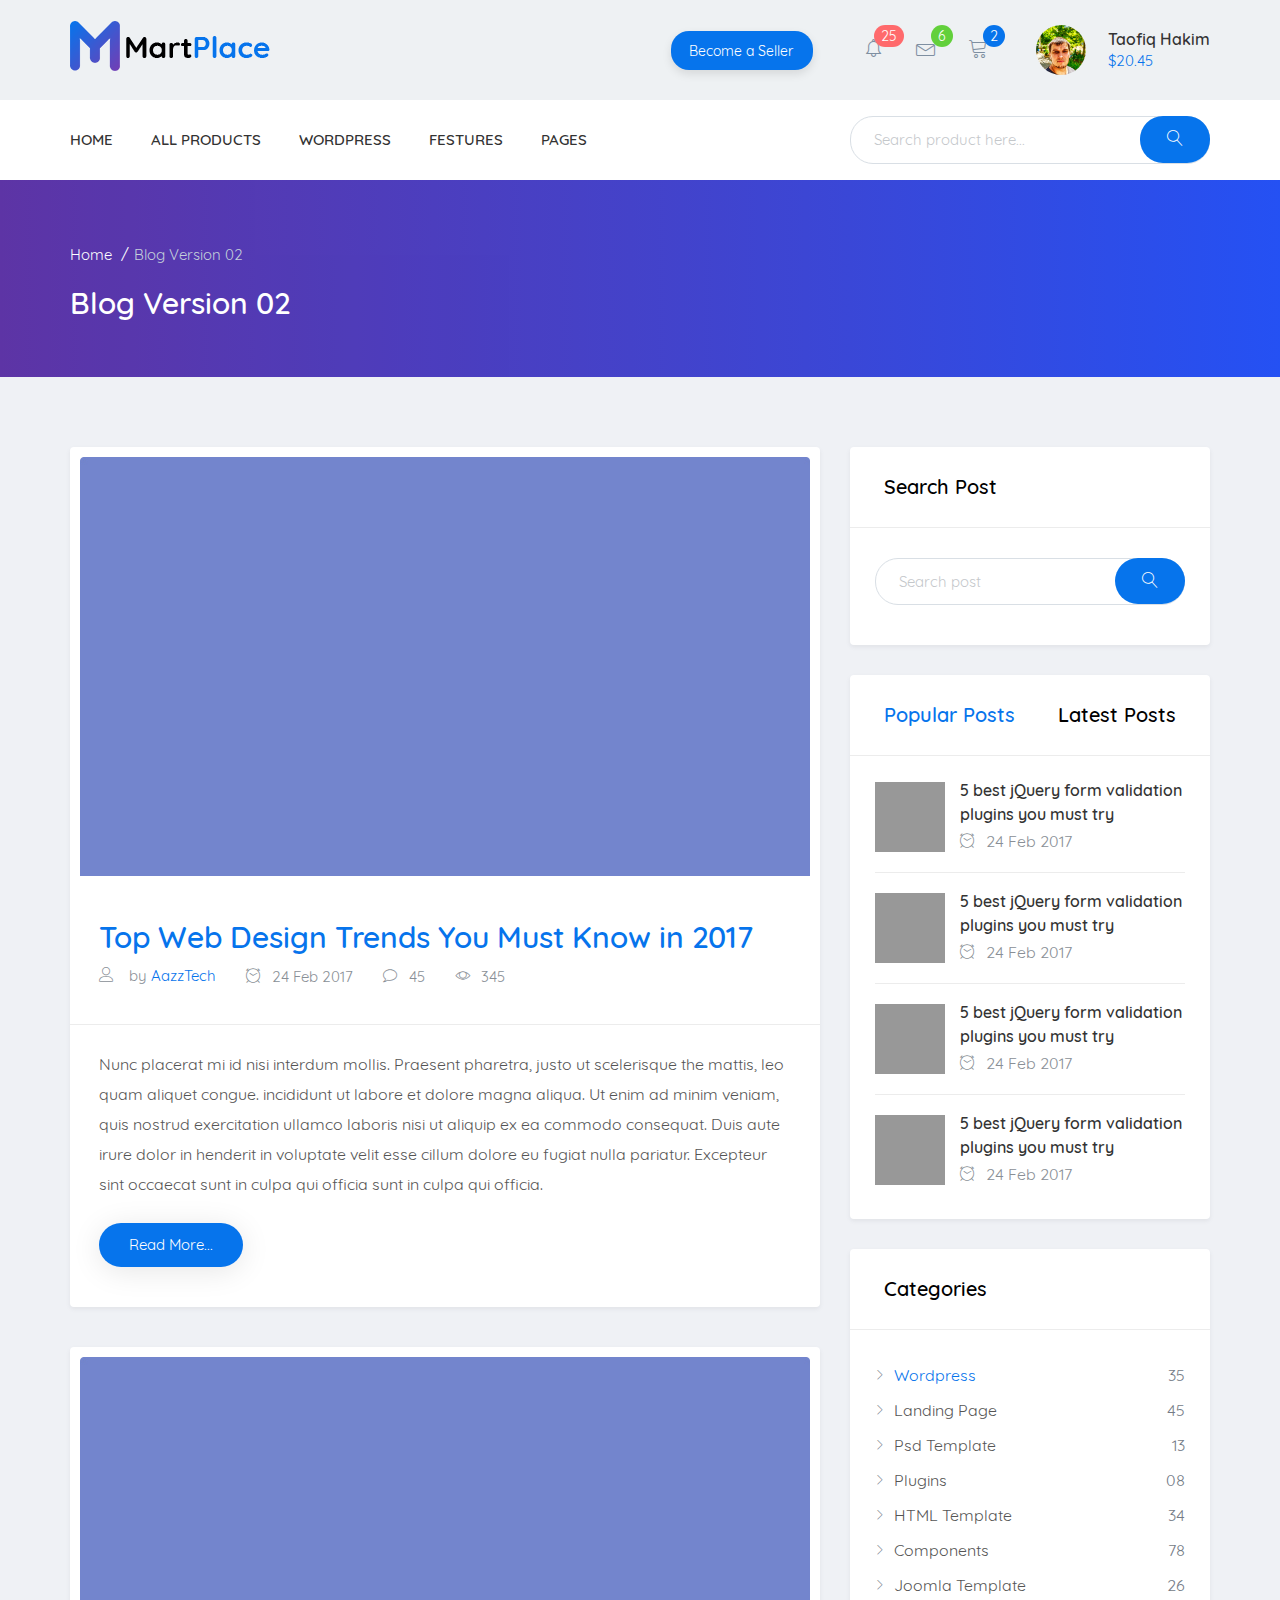
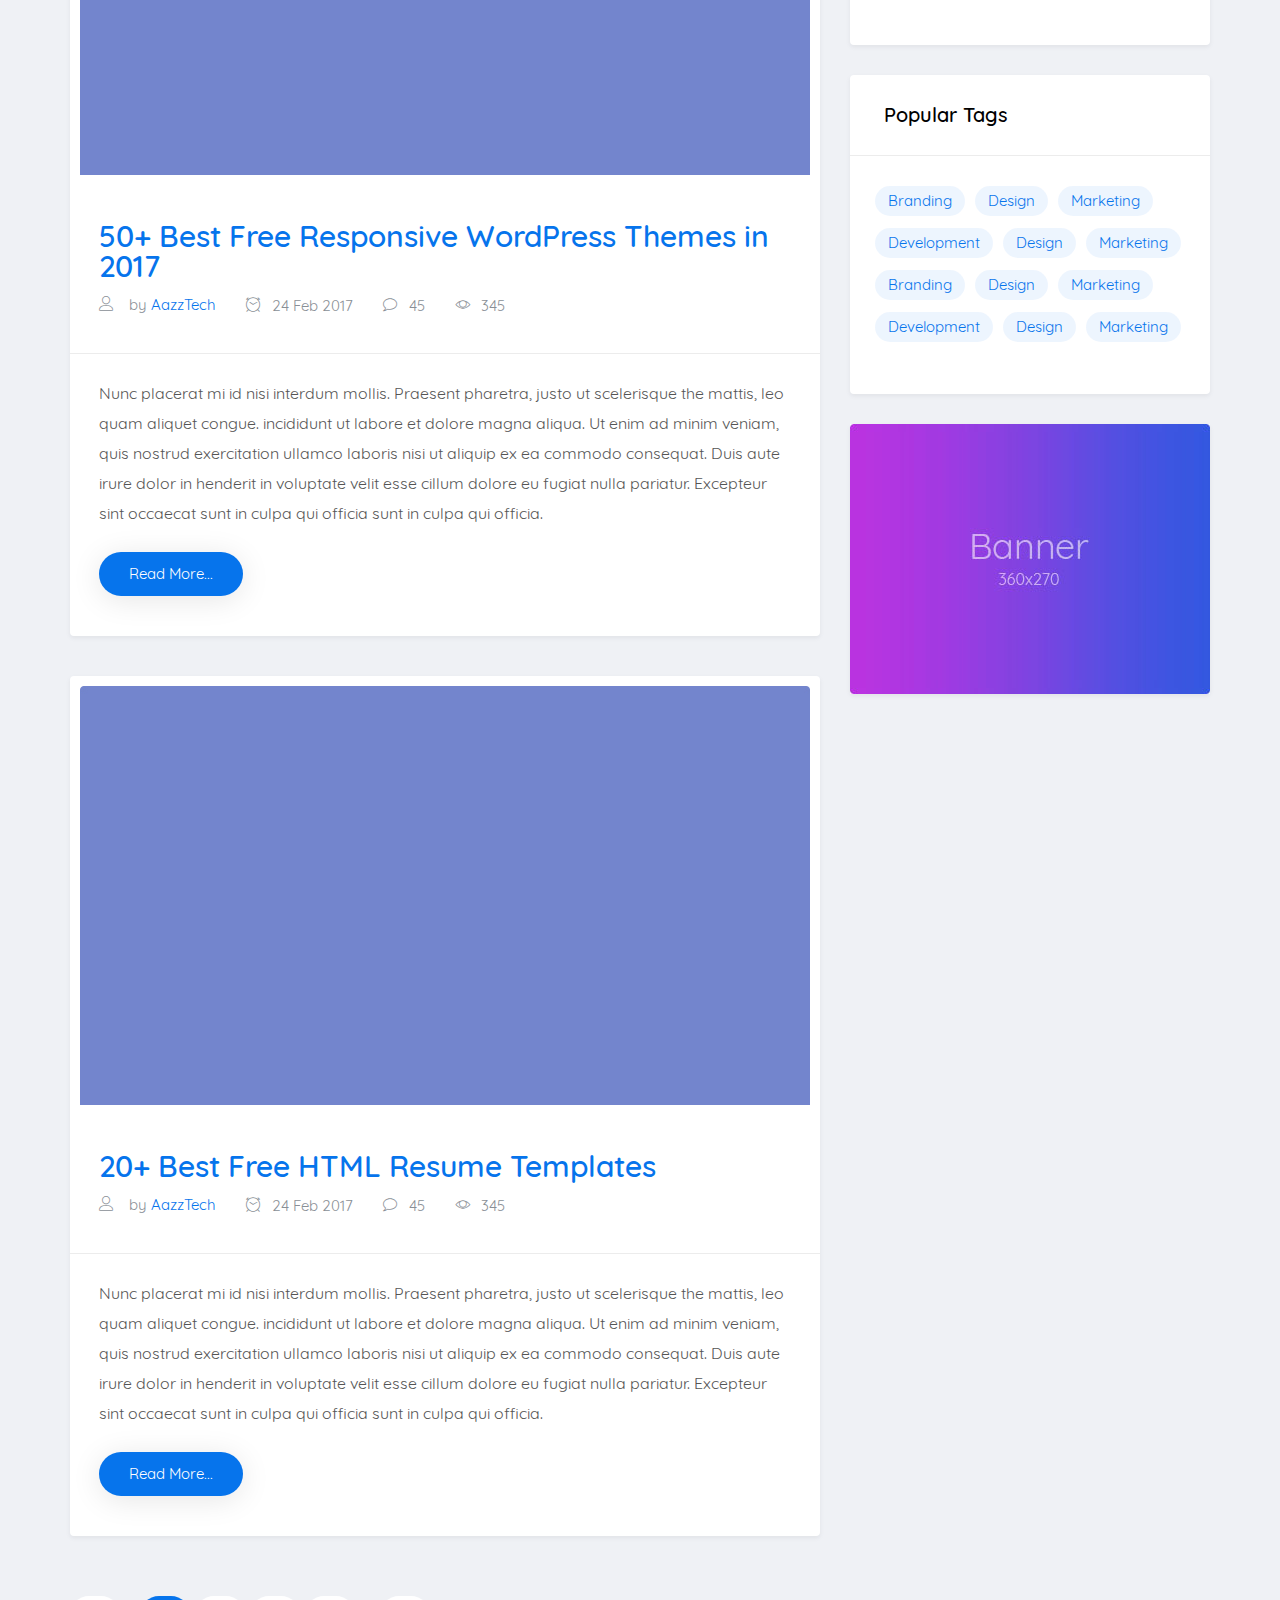
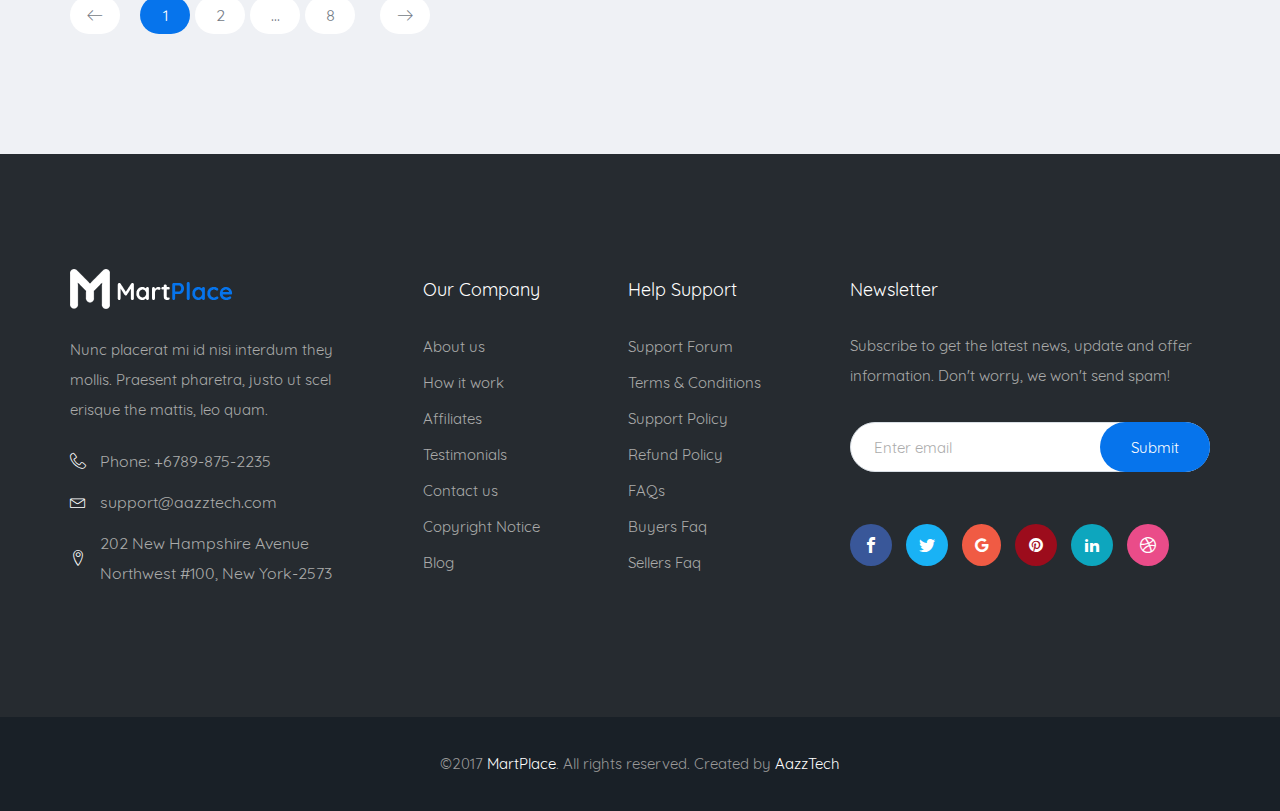
<file: blog.html>
<!DOCTYPE html>
<html lang="en">

<head>
  <meta charset="UTF-8">
  <meta name="viewport" content="width=device-width, initial-scale=1.0">
  <meta http-equiv="X-UA-Compatible" content="ie=edge">
  <title>MartPlace</title>
  <link rel="stylesheet" href="css/libs.min.css">
  <link rel="stylesheet" href="css/style.min.css">
</head>

<body>
  <div class="wrapper">
    <main class="content page-content">
      <header class="header">
        <div class="header__top">
          <div class="container">
            <div class="header__inner">
              <a class="header__inner-logo" href="#"><img class="header__logo-img" src=" img/logo.png" alt=""></img></a>
              <a class="header__inner-btn" href="#">Become a Seller</a>
              <div class="header__box">
                <div class="header__box-elements">
                  <!-- Блок уведомления -->
                  <div class="header__box-element notifications">
                    <a class="header__box-link lnr lnr-alarm" href="#"><span
                        class="header__icon-color header__icon-color--red">25</span></a>
                    <div class="header__dropdown notifications-dropdown">
                      <div class="header__notifications-box title-box">
                        <div class="header__notifications-title">My Notifications</div>
                        <a href="#" class="header__notifications-view">View All</a>
                      </div>
                      <a href="#" class="header__notifications-item lnr-heart">
                        <div class="header__notifications-thumbnail avatar"
                          style="background-image: url(img/user-logo.jpg);"></div>
                        <div class="header__notifications-content">
                          <div class="header__notifications-subtitle">Anderson
                            <span class="header__notifications-action">added to Favourite</span>
                            <span class="header__notifications-template">Marketify Coffee Shop</span>
                          </div>
                          <div class="header__notifications-date">Just now</div>
                        </div>
                      </a>
                      <a href="#" class="header__notifications-item lnr-bubble">
                        <div class="header__notifications-thumbnail avatar"
                          style="background-image: url(img/user-logo.jpg);"></div>
                        <div class="header__notifications-content">
                          <div class="header__notifications-subtitle">Michael Jorden
                            <span class="header__notifications-action">commented on</span>
                            <span class="header__notifications-template">MartPlace Extension Bundle</span>
                          </div>
                          <div class="header__notifications-date">2 hours ago</div>
                        </div>
                      </a>
                      <a href="#" class="header__notifications-item lnr-cart">
                        <div class="header__notifications-thumbnail avatar"
                          style="background-image: url(img/user-logo.jpg);"></div>
                        <div class="header__notifications-content">
                          <div class="header__notifications-subtitle">Moshed
                            <span class="header__notifications-action">Purchased</span>
                            <span class="header__notifications-template">Bryson-Responsive Template</span>
                          </div>
                          <div class="header__notifications-date">6 hours ago</div>
                        </div>
                      </a>
                      <a href="#" class="header__notifications-item lnr-star">
                        <div class="header__notifications-thumbnail avatar"
                          style="background-image: url(img/user-logo.jpg);"></div>
                        <div class="header__notifications-content">
                          <div class="header__notifications-subtitle">Tamim
                            <span class="header__notifications-action">wrote a review on</span>
                            <span class="header__notifications-template">Rida-Responsive vCard Temp...</span>
                          </div>
                          <div class="header__notifications-date">2 days ago</div>
                        </div>
                      </a>
                    </div>
                  </div>
                  <!-- Блок сообщения -->
                  <div class="header__box-element message">
                    <a class="header__box-link lnr lnr-envelope" href="#">
                      <span class="header__icon-color header__icon-color--green">6</span></a>
                    <div class="header__dropdown message-dropdown ">
                      <div class="header__message-box title-box">
                        <div class="header__message-title">My Messages</div>
                        <a href="#" class="header__message-view">View All</a>
                      </div>
                      <a href="#" class="header__message-item">
                        <div class="header__item-thumbnail avatar" style="background-image: url(img/user-logo.jpg);">
                        </div>
                        <div class="header__item-content">
                          <div class="header__item-alert">
                            <div class="header__item-subtitle item-envelope">Washim</div>
                            <div class="header__item-date active-date">Just now</div>
                          </div>
                          <div class="header__item-label">Hello John Smith! Nunc placerat id...</div>
                        </div>
                      </a>
                      <a href="#" class="header__message-item">
                        <div class="header__item-thumbnail avatar" style="background-image: url(img/user-logo.jpg);">
                        </div>
                        <div class="header__item-content">
                          <div class="header__item-alert">
                            <div class="header__item-subtitle item-envelope">Bulbul Ahmed</div>
                            <div class="header__item-date active-date">2 hours ago</div>
                          </div>
                          <div class="header__item-label">Hello John Smith! Nunc placerat id...</div>
                        </div>
                      </a>
                      <a href="#" class="header__message-item">
                        <div class="header__item-thumbnail avatar" style="background-image: url(img/user-logo.jpg);">
                        </div>
                        <div class="header__item-content">
                          <div class="header__item-alert">
                            <div class="header__item-subtitle">EchoTheme</div>
                            <div class="header__item-date">Jul 16</div>
                          </div>
                          <div class="header__item-label">Hello John Smith! Nunc placerat id...</div>
                        </div>
                      </a>
                      <a href="#" class="header__message-item">
                        <div class="header__item-thumbnail avatar" style="background-image: url(img/user-logo.jpg);">
                        </div>
                        <div class="header__item-content">
                          <div class="header__item-alert">
                            <div class="header__item-subtitle">Themeluva</div>
                            <div class="header__item-date">May 23</div>
                          </div>
                          <div class="header__item-label">Hello John Smith! Nunc placerat id...</div>
                        </div>
                      </a>
                      <a href="#" class="header__message-item">
                        <div class="header__item-thumbnail avatar" style="background-image: url(img/user-logo.jpg);">
                        </div>
                        <div class="header__item-content">
                          <div class="header__item-alert">
                            <div class="header__item-subtitle">Adnan</div>
                            <div class="header__item-date">Mar 26</div>
                          </div>
                          <div class="header__item-label">Hello John Smith! Nunc placerat id...</div>
                        </div>
                      </a>
                    </div>
                  </div>
                  <!-- Блок корзина -->
                  <div class="header__box-element basket">
                    <a class="header__box-link basket lnr lnr-cart" href="#"><span
                        class="header__icon-color header__icon-color--blue">2</span></a>
                    <div class="header__dropdown basket-dropdown ">
                      <div class="header__basket-item ">
                        <div class="header__basket-box lnr-trash">
                          <div class="header__basket-img" style="background-image: url(img/content/product-item5.png);">
                          </div>
                          <div class="header__basket-info">
                            <div class="header__basket-title">Finance and Consulting
                              Business Theme</div>
                            <a class="header__basket-category" href="#"><span
                                class="icon-wordpress"></span>WordPress</a>
                            <div class="header__basket-price">$60</div>
                          </div>
                        </div>
                        <div class="header__basket-box lnr-trash">
                          <div class="header__basket-img" style="background-image: url(img/content/product-item5.png);">
                          </div>
                          <div class="header__basket-info">
                            <div class="header__basket-title"> Flounce - Multipurpose
                              OpenCart Theme</div>
                            <a class="header__basket-category" href="#"><span
                                class="icon-wordpress"></span>WordPress</a>
                            <div class="header__basket-price">$60</div>
                          </div>
                        </div>
                        <div class="header__basket-total">Total: $80</div>
                        <div class="header__basket-btn">
                          <a href="#" class="header__btn-link header__btn-link--blue">
                            Go to cart
                          </a>
                          <a href="#" class="header__btn-link header__btn-link--purple">
                            Go to Checkout
                          </a>
                        </div>
                      </div>
                    </div>
                  </div>
                </div>
                <!-- Блок пользователя -->
                <div class="header__user-info">
                  <a class="avatar" href="#" style="background-image: url(img/user-logo.jpg);"></a>
                  <div class="header__user-data">
                    <a href="#" class="header__user-name">
                      Taofiq Hakim
                    </a>
                    <div class="header__user-money">
                      $20.45
                    </div>
                  </div>
                  <!-- Выпадающее меню пользователя -->
                  <div class="header__user-menu">
                    <ul class="header__user-list"><span class="lrn icon-"></span>
                      <li class="header__user-item"><a href="#" class="header__user-link"><span
                            class="header__user-icon lnr lnr-user"></span>Profile Page</a></li>
                      <li class="header__user-item"><a href="#" class="header__user-link"><span
                            class="header__user-icon lnr lnr-home"></span>Dashboard</a></li>
                      <li class="header__user-item"><a href="#" class="header__user-link"><span
                            class="header__user-icon lnr lnr-cog"></span>Account Settings</a></li>
                      <li class="header__user-item"><a href="#" class="header__user-link"><span
                            class="header__user-icon lnr lnr-cart"></span>Your Purchases</a></li>
                      <li class="header__user-item"><a href="#" class="header__user-link"><span
                            class="header__user-icon lnr lnr-heart"></span>Your Favorites</a></li>
                      <li class="header__user-item"><a href="#" class="header__user-link"><span
                            class="header__user-icon lnr lnr-dice"></span>Add Credits</a></li>
                      <li class="header__user-item"><a href="#" class="header__user-link"><span
                            class="header__user-icon lnr lnr-chart-bars"></span>Sales Statements</a></li>
                      <li class="header__user-item"><a href="#" class="header__user-link"><span
                            class="header__user-icon lnr lnr-upload"></span>Upload Item</a></li>
                      <li class="header__user-item"><a href="#" class="header__user-link"><span
                            class="header__user-icon lnr lnr-book"></span>Edit Item</a></li>
                      <li class="header__user-item"><a href="#" class="header__user-link"><span
                            class="header__user-icon lnr lnr-briefcase"></span>Withdrawals</a></li>
                      <li class="header__user-item"><a href="#" class="header__user-link"><span
                            class="header__user-icon lnr lnr-exit"></span> Logout</a></li>
                    </ul>
                  </div>
                </div>
              </div>
              <div class="header__menu-layout"></div>
            </div>
          </div>
        </div>
        <div class="header__bottom">
          <div class="container">
            <div class="header__bottom-inner">
              <div class="header__menu-burger">
                <div class="header__burger-item"></div>
                <div class="header__burger-item"></div>
                <div class="header__burger-item"></div>
              </div>
              <ul class="header__menu-list">
                <li class="header__menu-item home-item">
                  <a class="header__menu-link" href="#">Home</a>
                  <ul class="header__submenu-list">
                    <li class="header__submenu-item"><a href="#" class="header__submenu-link">Home One Multi User</a>
                    </li>
                    <li class="header__submenu-item"><a href="#" class="header__submenu-link">Home Two Single User</a>
                    </li>
                    <li class="header__submenu-item"><a href="#" class="header__submenu-link">Home Three Product</a>
                    </li>
                  </ul>
                </li>
                <li class="header__menu-item">
                  <a class="header__menu-link" href="#">All products</a>
                  <ul class="header__submenu-list">
                    <li class="header__submenu-item"><a href="#" class="header__submenu-link">Recent Items</a></li>
                    <li class="header__submenu-item"><a href="#" class="header__submenu-link">Popular Items</a></li>
                    <li class="header__submenu-item"><a href="#" class="header__submenu-link">Featured Items</a></li>
                    <li class="header__submenu-item"><a href="#" class="header__submenu-link">Free Templates</a></li>
                    <li class="header__submenu-item"><a href="#" class="header__submenu-link">Follow Feed</a></li>
                    <li class="header__submenu-item"><a href="#" class="header__submenu-link">Top Authors</a></li>
                  </ul>
                </li>
                <li class="header__menu-item">
                  <a class="header__menu-link" href="#">Wordpress</a>
                  <ul class="header__submenu-list">
                    <li class="header__submenu-item"><a href="#" class="header__submenu-link">Popular Items</a></li>
                    <li class="header__submenu-item"><a href="#" class="header__submenu-link">Admin Templates</a></li>
                    <li class="header__submenu-item"><a href="#" class="header__submenu-link">Blog / Magazine / News</a>
                    </li>
                    <li class="header__submenu-item"><a href="#" class="header__submenu-link">Creative</a></li>
                    <li class="header__submenu-item"><a href="#" class="header__submenu-link">Corporate Business</a>
                    </li>
                    <li class="header__submenu-item"><a href="#" class="header__submenu-link">Resume Portfolio</a></li>
                    <li class="header__submenu-item"><a href="#" class="header__submenu-link">eCommerce</a></li>
                    <li class="header__submenu-item"><a href="#" class="header__submenu-link">Entertainment</a></li>
                    <li class="header__submenu-item"><a href="#" class="header__submenu-link"> Landing Pages</a></li>
                  </ul>
                </li>
                <li class="header__menu-item">
                  <a class="header__menu-link" href="#">Festures</a>
                </li>
                <li class="header__menu-item header__pages-link">
                  <a class="header__menu-link" href="#">Pages</a>
                </li>
              </ul>
              <div class="header__pages">
                <div class="header__pages-box">
                  <div class="header__pages-title">
                    MartPlace Pages
                  </div>
                  <ul class="header__pages-list pages-col">
                    <li class="header__pages-item"><a href="#" class="header__pages-link">Home Page One</a></li>
                    <li class="header__pages-item"><a href="#" class="header__pages-link">Home Page Two</a></li>
                    <li class="header__pages-item"><a href="#" class="header__pages-link">Home Page Three</a></li>
                    <li class="header__pages-item"><a href="#" class="header__pages-link">Products Grid</a></li>
                    <li class="header__pages-item"><a href="#" class="header__pages-link">Products List</a></li>
                    <li class="header__pages-item"><a href="#" class="header__pages-link">Category Grid Sidebar</a></li>
                    <li class="header__pages-item"><a href="#" class="header__pages-link">Category List Sidebar</a></li>
                    <li class="header__pages-item"><a href="#" class="header__pages-link">Search Product</a></li>
                    <li class="header__pages-item"><a href="#" class="header__pages-link">Single Product V-1</a></li>
                    <li class="header__pages-item"><a href="#" class="header__pages-link">Single Product V-2</a></li>
                    <li class="header__pages-item"><a href="#" class="header__pages-link">Single Product V-3</a></li>
                    <li class="header__pages-item"><a href="#" class="header__pages-link">Single Items Comments</a></li>
                    <li class="header__pages-item"><a href="#" class="header__pages-link">Single Items Reviews</a></li>
                    <li class="header__pages-item"><a href="#" class="header__pages-link">Single Items Support</a></li>
                    <li class="header__pages-item"><a href="#" class="header__pages-link">Single Items FAQs</a></li>
                    <li class="header__pages-item"><a href="#" class="header__pages-link">Favorites Items</a></li>
                    <li class="header__pages-item"><a href="#" class="header__pages-link">Author Profile</a></li>
                    <li class="header__pages-item"><a href="#" class="header__pages-link">Author Items</a></li>
                    <li class="header__pages-item"><a href="#" class="header__pages-link">Customer Reviews</a></li>
                    <li class="header__pages-item"><a href="#" class="header__pages-link">Followers</a></li>
                    <li class="header__pages-item"><a href="#" class="header__pages-link">Following</a></li>
                    <li class="header__pages-item"><a href="#" class="header__pages-link">Product View Variations</a>
                    </li>
                  </ul>
                </div>
                <div class="header__pages-box">
                  <div class="header__pages-title">
                    Dashboard
                  </div>
                  <ul class="header__pages-list dashboard-col">
                    <li class="header__pages-item"><a href="#" class="header__pages-link">Dashboard</a></li>
                    <li class="header__pages-item"><a href="#" class="header__pages-link">Account Settings</a></li>
                    <li class="header__pages-item"><a href="#" class="header__pages-link">Author Purchases</a></li>
                    <li class="header__pages-item"><a href="#" class="header__pages-link">Items Rating</a></li>
                    <li class="header__pages-item"><a href="#" class="header__pages-link">Add Credits</a></li>
                    <li class="header__pages-item"><a href="#" class="header__pages-link">Statements</a></li>
                    <li class="header__pages-item"><a href="#" class="header__pages-link">Invoice</a></li>
                    <li class="header__pages-item"><a href="#" class="header__pages-link">Upload Item</a></li>
                    <li class="header__pages-item"><a href="#" class="header__pages-link">Edit Items</a></li>
                    <li class="header__pages-item"><a href="#" class="header__pages-link">Withdrawals</a></li>
                    <li class="header__pages-item"><a href="#" class="header__pages-link">Add Payment Method</a></li>
                  </ul>
                </div>
                <div class="header__pages-box">
                  <div class="header__pages-title">
                    Others Pages
                  </div>
                  <ul class="header__pages-list other-col">
                    <li class="header__pages-item"><a href="#" class="header__pages-link">Notifications</a></li>
                    <li class="header__pages-item"><a href="#" class="header__pages-link">Message Inbox</a></li>
                    <li class="header__pages-item"><a href="#" class="header__pages-link">Message Compose</a></li>
                    <li class="header__pages-item"><a href="#" class="header__pages-link">Shopping Cart</a></li>
                    <li class="header__pages-item"><a href="#" class="header__pages-link">Checkout</a></li>
                    <li class="header__pages-item"><a href="#" class="header__pages-link">Login</a></li>
                    <li class="header__pages-item"><a href="#" class="header__pages-link">Register</a></li>
                    <li class="header__pages-item"><a href="#" class="header__pages-link">Recovery Password</a></li>
                    <li class="header__pages-item"><a href="#" class="header__pages-link">Support Forum</a></li>
                    <li class="header__pages-item"><a href="#" class="header__pages-link">Forum Details</a></li>
                    <li class="header__pages-item"><a href="#" class="header__pages-link">How It Works</a></li>
                    <li class="header__pages-item"><a href="#" class="header__pages-link">About Us</a></li>
                    <li class="header__pages-item"><a href="#" class="header__pages-link">Pricing Plan</a></li>
                    <li class="header__pages-item"><a href="#" class="header__pages-link">Testimonials</a></li>
                    <li class="header__pages-item"><a href="#" class="header__pages-link">FAQs</a></li>
                    <li class="header__pages-item"><a href="#" class="header__pages-link">FAQs Details</a></li>
                    <li class="header__pages-item"><a href="#" class="header__pages-link">Affiliates</a></li>
                    <li class="header__pages-item"><a href="#" class="header__pages-link">Terms & Conditions</a></li>
                    <li class="header__pages-item"><a href="#" class="header__pages-link">Blog V-1</a></li>
                    <li class="header__pages-item"><a href="#" class="header__pages-link">Blog V-2</a></li>
                    <li class="header__pages-item"><a href="#" class="header__pages-link">Blog Details</a></li>
                    <li class="header__pages-item"><a href="#" class="header__pages-link">Contact Us</a></li>
                  </ul>
                </div>
                <a href="#" class="header__pages-variation">Menu & Footer Variation</a></li>
              </div>
              <div class="header__search">
                <form class="header__form" action="">
                  <input class="header__form-input" type="search" placeholder="Search product here..." required>
                  <button class="header__form-button" type="submit">
                    <span class="header__form-icon lnr lnr-magnifier"></span>
                  </button>
                </form>
              </div>
            </div>
          </div>
        </div>
      </header>
      <!-- Конец блока header -->
      <!-- Блок хлебные крошки начало -->
      <section class="line-block">
        <div class="container">
          <div class="breadcrumbs">
            <a href="#" class="breadcrumbs__link">Home</a>
            <span href="#" class="breadcrumbs__span">Blog Version 02</span>
          </div>
          <div class="line-block__title">Blog Version 02</div>
        </div>
      </section>
      <!-- Блок хлебные крошки конец -->
      <section class="blog">
        <div class="container">
          <div class="blog__wrapper">
            <div class="blog__content">
              <div class="blog__inner">
                <div class="blog__item">
                  <div class="blog__item-pict"><img class="blog__item-img" src="/img/content/blog-item.jpg" alt="">
                  </div>
                  <div class="blog__item-box">
                    <div class="blog__item-title">Top Web Design Trends You Must Know in 2017</div>
                    <div class="blog__info">
                      <div class="blog__item-author"> <span class="lnr lnr-user"></span> by <span
                          class="blog__author-span">AazzTech</span></div>
                      <div class="blog__item-date"><span class="item-clock">24 Feb 2017</span></div>
                      <a class="blog__item-link" href="#"><span class="item-bubble">45</span></a>
                      <a class="blog__item-link" href="#"><span class="item-eye">345</span></a>
                    </div>
                  </div>
                  <div class="blog__item-text">Nunc placerat mi id nisi interdum mollis. Praesent pharetra, justo ut
                    scelerisque the mattis, leo quam aliquet congue. incididunt ut labore et dolore magna aliqua. Ut
                    enim
                    ad
                    minim veniam, quis nostrud exercitation ullamco laboris nisi ut aliquip ex ea commodo consequat.
                    Duis
                    aute irure dolor in henderit in voluptate velit esse cillum dolore eu fugiat nulla pariatur.
                    Excepteur
                    sint occaecat sunt in culpa qui officia sunt in culpa qui officia.</div>
                  <a class="blog__item-btn">Read More...</a>
                </div>
                <div class="blog__item">
                  <div class="blog__item-pict"><img class="blog__item-img" src="/img/content/blog-item.jpg" alt="">
                  </div>
                  <div class="blog__item-box">
                    <div class="blog__item-title">50+ Best Free Responsive WordPress Themes in 2017</div>
                    <div class="blog__info">
                      <div class="blog__item-author"> <span class="lnr lnr-user"></span> by <span
                          class="blog__author-span">AazzTech</span></div>
                      <div class="blog__item-date"><span class="item-clock">24 Feb 2017</span></div>
                      <a class="blog__item-link" href="#"><span class="item-bubble">45</span></a>
                      <a class="blog__item-link" href="#"><span class="item-eye">345</span></a>
                    </div>
                  </div>
                  <div class="blog__item-text">Nunc placerat mi id nisi interdum mollis. Praesent pharetra, justo ut
                    scelerisque the mattis, leo quam aliquet congue. incididunt ut labore et dolore magna aliqua. Ut
                    enim
                    ad
                    minim veniam, quis nostrud exercitation ullamco laboris nisi ut aliquip ex ea commodo consequat.
                    Duis
                    aute irure dolor in henderit in voluptate velit esse cillum dolore eu fugiat nulla pariatur.
                    Excepteur
                    sint occaecat sunt in culpa qui officia sunt in culpa qui officia.</div>
                  <a class="blog__item-btn">Read More...</a>
                </div>
                <div class="blog__item">
                  <div class="blog__item-pict"><img class="blog__item-img" src="/img/content/blog-item.jpg" alt="">
                  </div>
                  <div class="blog__item-box">
                    <div class="blog__item-title">20+ Best Free HTML Resume Templates</div>
                    <div class="blog__info">
                      <div class="blog__item-author"> <span class="lnr lnr-user"></span> by <span
                          class="blog__author-span">AazzTech</span></div>
                      <div class="blog__item-date"><span class="item-clock">24 Feb 2017</span></div>
                      <a class="blog__item-link" href="#"><span class="item-bubble">45</span></a>
                      <a class="blog__item-link" href="#"><span class="item-eye">345</span></a>
                    </div>
                  </div>
                  <div class="blog__item-text">Nunc placerat mi id nisi interdum mollis. Praesent pharetra, justo ut
                    scelerisque the mattis, leo quam aliquet congue. incididunt ut labore et dolore magna aliqua. Ut
                    enim
                    ad
                    minim veniam, quis nostrud exercitation ullamco laboris nisi ut aliquip ex ea commodo consequat.
                    Duis
                    aute irure dolor in henderit in voluptate velit esse cillum dolore eu fugiat nulla pariatur.
                    Excepteur
                    sint occaecat sunt in culpa qui officia sunt in culpa qui officia.</div>
                  <a class="blog__item-btn">Read More...</a>
                </div>
                <div class="product__pagination">
                  <ul class="product__pagination-list">
                    <li class="product__pagination-item"><a href="#"
                        class="product__pagination-link pagination-left"><span
                          class="product__pagination-arrow lnr lnr-arrow-left"></span></a></li>
                    <li class="product__pagination-item"><a href="#" class="product__pagination-link active">1</a></li>
                    <li class="product__pagination-item"><a href="#" class="product__pagination-link">2</a></li>
                    <li class="product__pagination-item"><a href="#" class="product__pagination-link">...</a></li>
                    <li class="product__pagination-item"><a href="#" class="product__pagination-link">8</a></li>
                    <li class="product__pagination-item"><a href="#"
                        class="product__pagination-link pagination-right"><span
                          class="product__pagination-arrow lnr lnr-arrow-right"></span></a></li>
                  </ul>
                </div>
              </div>
            </div>
            <div class="blog__aside">
              <div class="blog__aside-item">
                <div class="blog__aside-title">Search Post</div>
                <div class="blog__aside-content">
                <div class="blog__aside-form">
                  <input type="search" class="blog__form-input" placeholder="Search post">
                  <button class="blog__form-button" type="submit">
                    <span class="blog__form-icon lnr lnr-magnifier"></span>
                  </button>
                </div>
              </div>
              </div>
              <div class="blog__aside-item">
                <div class="blog__aside-title blog__post-title">
                  <span class="active">Popular Posts</span>
                  <span>Latest Posts</span>
                </div>
                <div class="blog__aside-content blog__post-content">
                <div class="blog__aside-posts">
                  <div class="blog__post">
                    <div class="blog__post-pct"><img src="/img/content/post-img.jpg" alt="" class="blog__post-img">
                    </div>
                    <div class="blog__post-info">
                      <div class="blog__post-subtitle">5 best jQuery form validation plugins you must try</div>
                      <div class="blog__item-date blog__post-date"><span class="item-clock">24 Feb 2017</span></div>
                    </div>
                  </div>
                  <div class="blog__post">
                    <div class="blog__post-pct"><img src="/img/content/post-img.jpg" alt="" class="blog__post-img">
                    </div>
                    <div class="blog__post-info">
                      <div class="blog__post-subtitle">5 best jQuery form validation plugins you must try</div>
                      <div class="blog__item-date blog__post-date"><span class="item-clock">24 Feb 2017</span></div>
                    </div>
                  </div>
                  <div class="blog__post">
                    <div class="blog__post-pct"><img src="/img/content/post-img.jpg" alt="" class="blog__post-img">
                    </div>
                    <div class="blog__post-info">
                      <div class="blog__post-subtitle">5 best jQuery form validation plugins you must try</div>
                      <div class="blog__item-date blog__post-date"><span class="item-clock">24 Feb 2017</span></div>
                    </div>
                  </div>
                  <div class="blog__post">
                    <div class="blog__post-pct"><img src="/img/content/post-img.jpg" alt="" class="blog__post-img">
                    </div>
                    <div class="blog__post-info">
                      <div class="blog__post-subtitle">5 best jQuery form validation plugins you must try</div>
                      <div class="blog__item-date blog__post-date"><span class="item-clock">24 Feb 2017</span></div>
                    </div>
                  </div>
                </div>
                </div>
              </div>
              <div class="blog__aside-item">
                <div class="blog__aside-title">Categories</div>
                <div class="blog__aside-content">
                <ul class="product__categoies-list">
                  <li class="product__categoies-item "><a href="#"
                      class="product__categoies-link active">Wordpress</a><span class="product__categoies-num">35</span>
                  </li>
                  <li class="product__categoies-item"><a href="#" class="product__categoies-link">Landing Page</a><span
                      class="product__categoies-num">45</span></li>
                  <li class="product__categoies-item"><a href="#" class="product__categoies-link">Psd Template</a><span
                      class="product__categoies-num">13</span></li>
                  <li class="product__categoies-item"><a href="#" class="product__categoies-link">Plugins</a><span
                      class="product__categoies-num">08</span></li>
                  <li class="product__categoies-item"><a href="#" class="product__categoies-link">HTML Template</a><span
                      class="product__categoies-num">34</span></li>
                  <li class="product__categoies-item"><a href="#" class="product__categoies-link">Components</a><span
                      class="product__categoies-num">78</span></li>
                  <li class="product__categoies-item"><a href="#" class="product__categoies-link">Joomla
                      Template</a><span class="product__categoies-num">26</span></li>
                </ul>
                </div>
              </div>
              <div class="blog__aside-item">
                <div class="blog__aside-title">Popular Tags</div>
                <div class="blog__aside-content">
                  <div class="blog__aside-tags">
                    <span class="blog__aside-tag">Branding</span>
                    <span class="blog__aside-tag">Design</span>
                    <span class="blog__aside-tag">Marketing</span>
                    <span class="blog__aside-tag">Development</span>
                    <span class="blog__aside-tag">Design</span>
                    <span class="blog__aside-tag">Marketing</span>
                    <span class="blog__aside-tag">Branding</span>
                    <span class="blog__aside-tag">Design</span>
                    <span class="blog__aside-tag">Marketing</span>
                    <span class="blog__aside-tag">Development</span>
                    <span class="blog__aside-tag">Design</span>
                    <span class="blog__aside-tag">Marketing</span>
                  </div>
                </div>
              </div>
              <div class="blog__aside-item">
                <div class="blog__aside-banner" style="background-image: url(/img/content/banner.jpg);"></div>
              </div>
            </div>
          </div>
        </div>
      </section>
      <!-- Начало блока Footer -->
    </main>
    <footer class="footer">
      <div class="footer__content">
        <div class="container">
          <div class="footer__inner">
            <div class="footer__contact">
              <a href="#" class="footer__logo"><img src="img/footer-logo.png" alt=""></a>
              <div class="footer__contact-text">
                Nunc placerat mi id nisi interdum they mollis. Praesent pharetra, justo ut scel erisque the mattis, leo
                quam.
              </div>

              <a href="tel:67898752235" class="footer__contact-phone">Phone: +6789-875-2235</a>

              <a href="mailto:support@aazztech.com" class="footer__contact-mail">support@aazztech.com</a>

              <a href="#" class="footer__contact-adress">202 New Hampshire Avenue Northwest #100, New York-2573</a>
            </div>

            <div class="footer__company">
              <div class="footer__company-title">
                Our Company
              </div>
              <ul class="footer__company-list">
                <li class="footer__company-item">
                  <a href="#" class="footer__company-link">
                    About us
                  </a>
                </li>
                <li class="footer__company-item">
                  <a href="#" class="footer__company-link">
                    How it work
                  </a>
                </li>
                <li class="footer__company-item">
                  <a href="#" class="footer__company-link">
                    Affiliates
                  </a>
                </li>
                <li class="footer__company-item">
                  <a href="#" class="footer__company-link">
                    Testimonials
                  </a>
                </li>
                <li class="footer__company-item">
                  <a href="#" class="footer__company-link">
                    Contact us
                  </a>
                </li>
                <li class="footer__company-item">
                  <a href="#" class="footer__company-link">
                    Copyright Notice
                  </a>
                </li>
                <li class="footer__company-item">
                  <a href="#" class="footer__company-link">
                    Blog
                  </a>
                </li>
              </ul>
            </div>
            <div class="footer__help">
              <div class="footer__help-title">Help Support</div>
              <ul class="footer__help-list">
                <li class="footer__help-item">
                  <a href="#" class="footer__help-link">
                    Support Forum
                  </a>
                </li>
                <li class="footer__help-item">
                  <a href="#" class="footer__help-link">
                    Terms & Conditions
                  </a>
                </li>
                <li class="footer__help-item">
                  <a href="#" class="footer__help-link">
                    Support Policy
                  </a>
                </li>
                <li class="footer__help-item">
                  <a href="#" class="footer__help-link">
                    Refund Policy
                  </a>
                </li>
                <li class="footer__help-item">
                  <a href="#" class="footer__help-link">
                    FAQs
                  </a>
                </li>
                <li class="footer__help-item">
                  <a href="#" class="footer__help-link">
                    Buyers Faq
                  </a>
                </li>
                <li class="footer__help-item">
                  <a href="#" class="footer__help-link">
                    Sellers Faq
                  </a>
                </li>
              </ul>
            </div>
            <div class="footer__newsletter">
              <div class="footer__newsletter-title">Newsletter</div>
              <div class="footer__newsletter-text">
                Subscribe to get the latest news, update and offer information. Don't worry, we won't send spam!
              </div>
              <div class="footer__newsletter-search">
                <form class="footer__newsletter-form" action="">
                  <input class="footer__newsletter-input" type="search" placeholder="Enter email" required>
                  <button class="footer__newsletter-button" type="submit">
                    Submit
                  </button>
              </div>
              <div class="footer__newsletter-iconblock">
                <span class="footer__newsletter-icon icon-facebook"></span>
                <span class="footer__newsletter-icon icon-twitter"></span>
                <span class="footer__newsletter-icon icon-google"></span>
                <span class="footer__newsletter-icon icon-pinterest"></span>
                <span class="footer__newsletter-icon icon-linkedin2"></span>
                <span class="footer__newsletter-icon icon-dribbble"></span>
              </div>
            </div>
          </div>
        </div>
      </div>

      <div class="footer__created">
        <div class="container">
          ©2017 <a class="footer__created-link">MartPlace</a>. All rights reserved. Created by <a
            class="footer__created-link">AazzTech</a>
        </div>
      </div>
    </footer>
  </div>
  <script src="https://ajax.googleapis.com/ajax/libs/jquery/3.4.1/jquery.min.js"></script>
  <script src="js/libs.min.js"></script>
  <script src="js/main.js"></script>
</body>

</html>
</file>
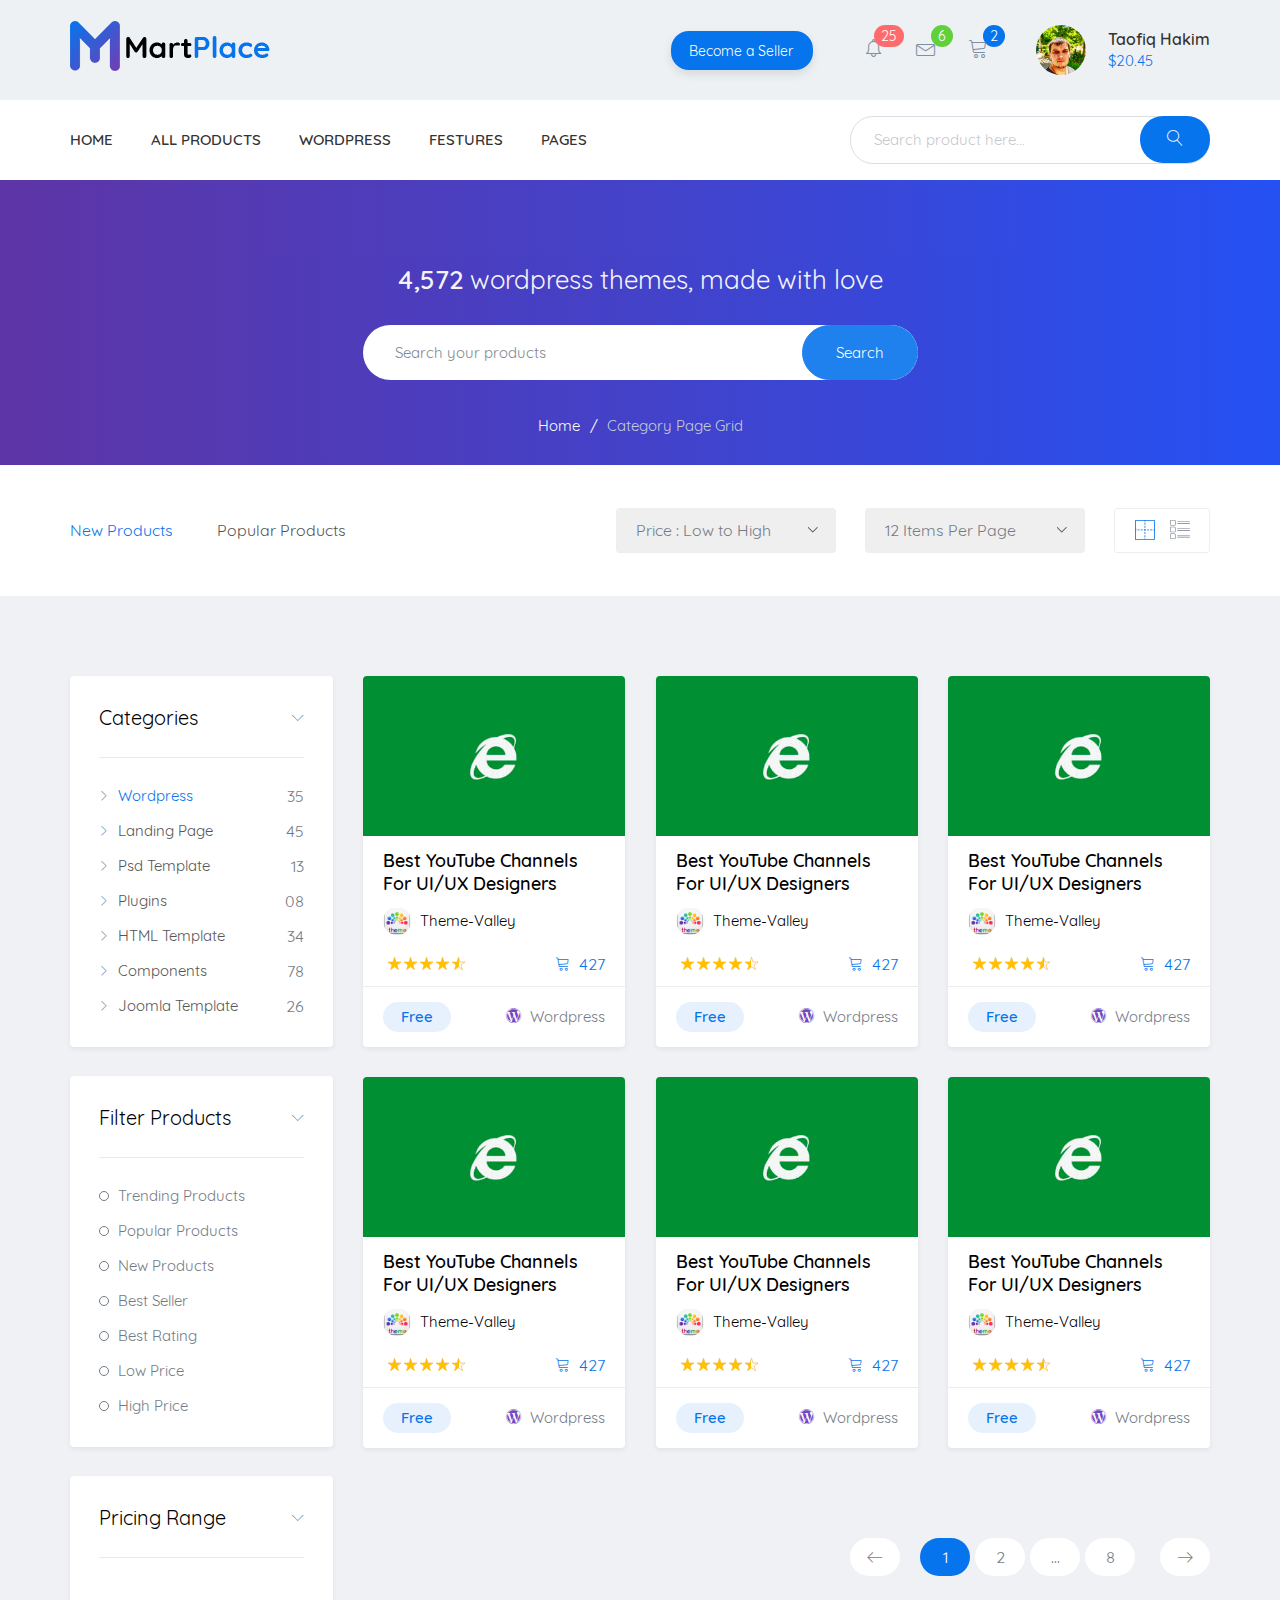
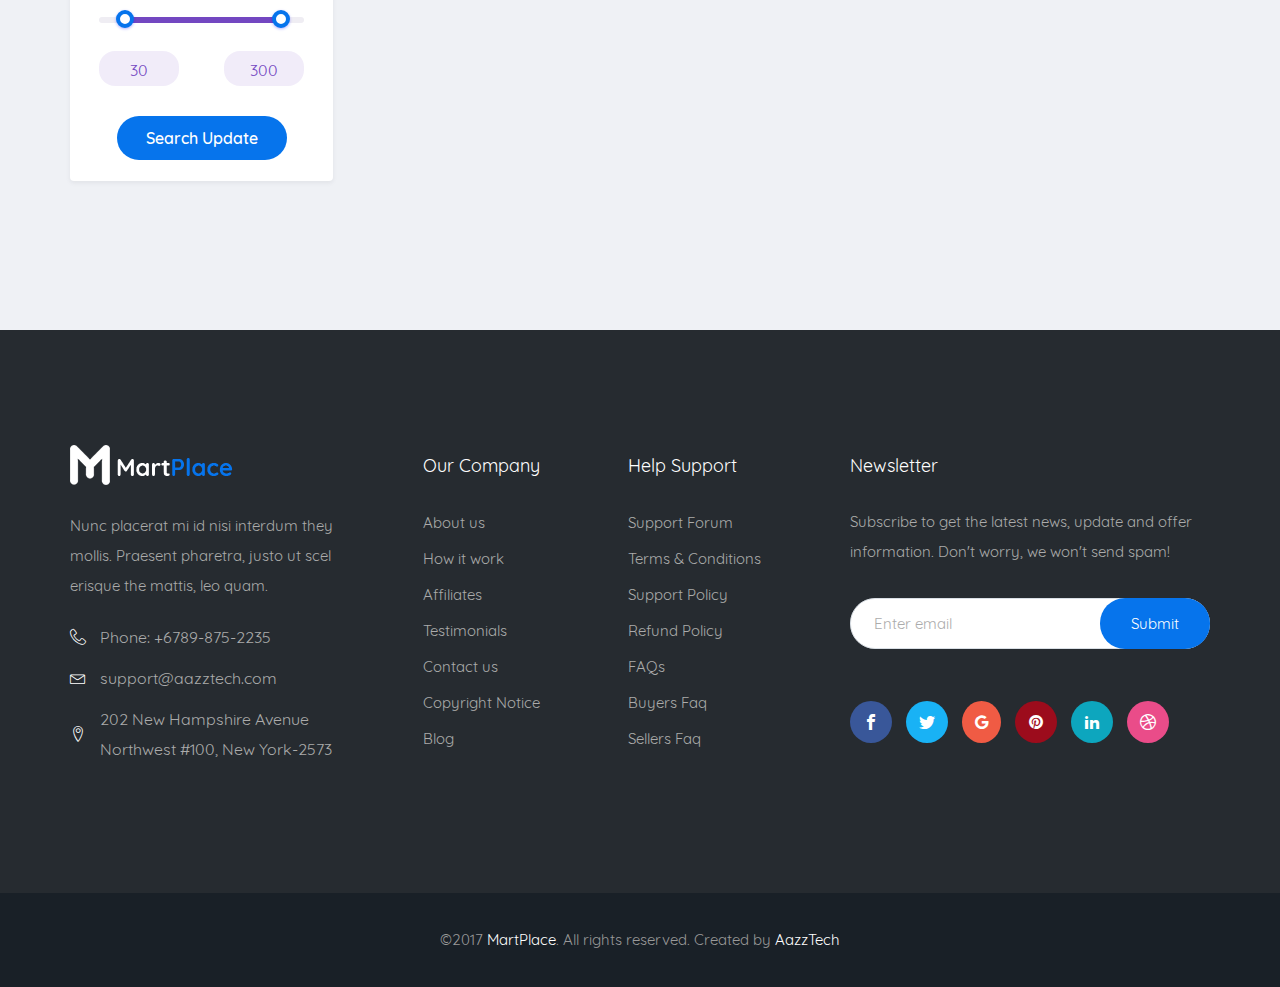
<file: category.html>
<!DOCTYPE html>
<html lang="en">

<head>
  <meta charset="UTF-8">
  <meta name="viewport" content="width=device-width, initial-scale=1.0">
  <meta http-equiv="X-UA-Compatible" content="ie=edge">
  <title>MartPlace</title>
  <link rel="stylesheet" href="css/libs.min.css">
  <link rel="stylesheet" href="css/style.min.css">
</head>

<body>
  <div class="wrapper">
    <main class="content page-content">
      <header class="header">
        <div class="header__top">
          <div class="container">
            <div class="header__inner">
              <a class="header__inner-logo" href="#"><img class="header__logo-img" src=" img/logo.png" alt=""></img></a>
              <a class="header__inner-btn" href="#">Become a Seller</a>
              <div class="header__box">
                <div class="header__box-elements">
                  <!-- Блок уведомления -->
                  <div class="header__box-element notifications">
                    <a class="header__box-link lnr lnr-alarm" href="#"><span
                        class="header__icon-color header__icon-color--red">25</span></a>
                    <div class="header__dropdown notifications-dropdown">
                      <div class="header__notifications-box title-box">
                        <div class="header__notifications-title">My Notifications</div>
                        <a href="#" class="header__notifications-view">View All</a>
                      </div>
                      <a href="#" class="header__notifications-item lnr-heart">
                        <div class="header__notifications-thumbnail avatar"
                          style="background-image: url(img/user-logo.jpg);"></div>
                        <div class="header__notifications-content">
                          <div class="header__notifications-subtitle">Anderson
                            <span class="header__notifications-action">added to Favourite</span>
                            <span class="header__notifications-template">Marketify Coffee Shop</span>
                          </div>
                          <div class="header__notifications-date">Just now</div>
                        </div>
                      </a>
                      <a href="#" class="header__notifications-item lnr-bubble">
                        <div class="header__notifications-thumbnail avatar"
                          style="background-image: url(img/user-logo.jpg);"></div>
                        <div class="header__notifications-content">
                          <div class="header__notifications-subtitle">Michael Jorden
                            <span class="header__notifications-action">commented on</span>
                            <span class="header__notifications-template">MartPlace Extension Bundle</span>
                          </div>
                          <div class="header__notifications-date">2 hours ago</div>
                        </div>
                      </a>
                      <a href="#" class="header__notifications-item lnr-cart">
                        <div class="header__notifications-thumbnail avatar"
                          style="background-image: url(img/user-logo.jpg);"></div>
                        <div class="header__notifications-content">
                          <div class="header__notifications-subtitle">Moshed
                            <span class="header__notifications-action">Purchased</span>
                            <span class="header__notifications-template">Bryson-Responsive Template</span>
                          </div>
                          <div class="header__notifications-date">6 hours ago</div>
                        </div>
                      </a>
                      <a href="#" class="header__notifications-item lnr-star">
                        <div class="header__notifications-thumbnail avatar"
                          style="background-image: url(img/user-logo.jpg);"></div>
                        <div class="header__notifications-content">
                          <div class="header__notifications-subtitle">Tamim
                            <span class="header__notifications-action">wrote a review on</span>
                            <span class="header__notifications-template">Rida-Responsive vCard Temp...</span>
                          </div>
                          <div class="header__notifications-date">2 days ago</div>
                        </div>
                      </a>
                    </div>
                  </div>
                  <!-- Блок сообщения -->
                  <div class="header__box-element message">
                    <a class="header__box-link lnr lnr-envelope" href="#">
                      <span class="header__icon-color header__icon-color--green">6</span></a>
                    <div class="header__dropdown message-dropdown ">
                      <div class="header__message-box title-box">
                        <div class="header__message-title">My Messages</div>
                        <a href="#" class="header__message-view">View All</a>
                      </div>
                      <a href="#" class="header__message-item">
                        <div class="header__item-thumbnail avatar" style="background-image: url(img/user-logo.jpg);">
                        </div>
                        <div class="header__item-content">
                          <div class="header__item-alert">
                            <div class="header__item-subtitle item-envelope">Washim</div>
                            <div class="header__item-date active-date">Just now</div>
                          </div>
                          <div class="header__item-label">Hello John Smith! Nunc placerat id...</div>
                        </div>
                      </a>
                      <a href="#" class="header__message-item">
                        <div class="header__item-thumbnail avatar" style="background-image: url(img/user-logo.jpg);">
                        </div>
                        <div class="header__item-content">
                          <div class="header__item-alert">
                            <div class="header__item-subtitle item-envelope">Bulbul Ahmed</div>
                            <div class="header__item-date active-date">2 hours ago</div>
                          </div>
                          <div class="header__item-label">Hello John Smith! Nunc placerat id...</div>
                        </div>
                      </a>
                      <a href="#" class="header__message-item">
                        <div class="header__item-thumbnail avatar" style="background-image: url(img/user-logo.jpg);">
                        </div>
                        <div class="header__item-content">
                          <div class="header__item-alert">
                            <div class="header__item-subtitle">EchoTheme</div>
                            <div class="header__item-date">Jul 16</div>
                          </div>
                          <div class="header__item-label">Hello John Smith! Nunc placerat id...</div>
                        </div>
                      </a>
                      <a href="#" class="header__message-item">
                        <div class="header__item-thumbnail avatar" style="background-image: url(img/user-logo.jpg);">
                        </div>
                        <div class="header__item-content">
                          <div class="header__item-alert">
                            <div class="header__item-subtitle">Themeluva</div>
                            <div class="header__item-date">May 23</div>
                          </div>
                          <div class="header__item-label">Hello John Smith! Nunc placerat id...</div>
                        </div>
                      </a>
                      <a href="#" class="header__message-item">
                        <div class="header__item-thumbnail avatar" style="background-image: url(img/user-logo.jpg);">
                        </div>
                        <div class="header__item-content">
                          <div class="header__item-alert">
                            <div class="header__item-subtitle">Adnan</div>
                            <div class="header__item-date">Mar 26</div>
                          </div>
                          <div class="header__item-label">Hello John Smith! Nunc placerat id...</div>
                        </div>
                      </a>
                    </div>
                  </div>
                  <!-- Блок корзина -->
                  <div class="header__box-element basket">
                    <a class="header__box-link basket lnr lnr-cart" href="#"><span
                        class="header__icon-color header__icon-color--blue">2</span></a>
                    <div class="header__dropdown basket-dropdown ">
                      <div class="header__basket-item ">
                        <div class="header__basket-box lnr-trash">
                          <div class="header__basket-img" style="background-image: url(img/content/product-item5.png);">
                          </div>
                          <div class="header__basket-info">
                            <div class="header__basket-title">Finance and Consulting
                              Business Theme</div>
                            <a class="header__basket-category" href="#"><span
                                class="icon-wordpress"></span>WordPress</a>
                            <div class="header__basket-price">$60</div>
                          </div>
                        </div>
                        <div class="header__basket-box lnr-trash">
                          <div class="header__basket-img" style="background-image: url(img/content/product-item5.png);">
                          </div>
                          <div class="header__basket-info">
                            <div class="header__basket-title"> Flounce - Multipurpose
                              OpenCart Theme</div>
                            <a class="header__basket-category" href="#"><span
                                class="icon-wordpress"></span>WordPress</a>
                            <div class="header__basket-price">$60</div>
                          </div>
                        </div>
                        <div class="header__basket-total">Total: $80</div>
                        <div class="header__basket-btn">
                          <a href="#" class="header__btn-link header__btn-link--blue">
                            Go to cart
                          </a>
                          <a href="#" class="header__btn-link header__btn-link--purple">
                            Go to Checkout
                          </a>
                        </div>
                      </div>
                    </div>
                  </div>
                </div>
                <!-- Блок пользователя -->
                <div class="header__user-info">
                  <a class="avatar" href="#" style="background-image: url(img/user-logo.jpg);"></a>
                  <div class="header__user-data">
                    <a href="#" class="header__user-name">
                      Taofiq Hakim
                    </a>
                    <div class="header__user-money">
                      $20.45
                    </div>
                  </div>
                  <!-- Выпадающее меню пользователя -->
                  <div class="header__user-menu">
                    <ul class="header__user-list"><span class="lrn icon-"></span>
                      <li class="header__user-item"><a href="#" class="header__user-link"><span
                            class="header__user-icon lnr lnr-user"></span>Profile Page</a></li>
                      <li class="header__user-item"><a href="#" class="header__user-link"><span
                            class="header__user-icon lnr lnr-home"></span>Dashboard</a></li>
                      <li class="header__user-item"><a href="#" class="header__user-link"><span
                            class="header__user-icon lnr lnr-cog"></span>Account Settings</a></li>
                      <li class="header__user-item"><a href="#" class="header__user-link"><span
                            class="header__user-icon lnr lnr-cart"></span>Your Purchases</a></li>
                      <li class="header__user-item"><a href="#" class="header__user-link"><span
                            class="header__user-icon lnr lnr-heart"></span>Your Favorites</a></li>
                      <li class="header__user-item"><a href="#" class="header__user-link"><span
                            class="header__user-icon lnr lnr-dice"></span>Add Credits</a></li>
                      <li class="header__user-item"><a href="#" class="header__user-link"><span
                            class="header__user-icon lnr lnr-chart-bars"></span>Sales Statements</a></li>
                      <li class="header__user-item"><a href="#" class="header__user-link"><span
                            class="header__user-icon lnr lnr-upload"></span>Upload Item</a></li>
                      <li class="header__user-item"><a href="#" class="header__user-link"><span
                            class="header__user-icon lnr lnr-book"></span>Edit Item</a></li>
                      <li class="header__user-item"><a href="#" class="header__user-link"><span
                            class="header__user-icon lnr lnr-briefcase"></span>Withdrawals</a></li>
                      <li class="header__user-item"><a href="#" class="header__user-link"><span
                            class="header__user-icon lnr lnr-exit"></span> Logout</a></li>
                    </ul>
                  </div>
                </div>
              </div>
              <div class="header__menu-layout"></div>
            </div>
          </div>
        </div>
        <div class="header__bottom">
          <div class="container">
            <div class="header__bottom-inner">
              <div class="header__menu-burger">
                <div class="header__burger-item"></div>
                <div class="header__burger-item"></div>
                <div class="header__burger-item"></div>
              </div>
              <ul class="header__menu-list">
                <li class="header__menu-item home-item">
                  <a class="header__menu-link" href="#">Home</a>
                  <ul class="header__submenu-list">
                    <li class="header__submenu-item"><a href="#" class="header__submenu-link">Home One Multi User</a>
                    </li>
                    <li class="header__submenu-item"><a href="#" class="header__submenu-link">Home Two Single User</a>
                    </li>
                    <li class="header__submenu-item"><a href="#" class="header__submenu-link">Home Three Product</a>
                    </li>
                  </ul>
                </li>
                <li class="header__menu-item">
                  <a class="header__menu-link" href="#">All products</a>
                  <ul class="header__submenu-list">
                    <li class="header__submenu-item"><a href="#" class="header__submenu-link">Recent Items</a></li>
                    <li class="header__submenu-item"><a href="#" class="header__submenu-link">Popular Items</a></li>
                    <li class="header__submenu-item"><a href="#" class="header__submenu-link">Featured Items</a></li>
                    <li class="header__submenu-item"><a href="#" class="header__submenu-link">Free Templates</a></li>
                    <li class="header__submenu-item"><a href="#" class="header__submenu-link">Follow Feed</a></li>
                    <li class="header__submenu-item"><a href="#" class="header__submenu-link">Top Authors</a></li>
                  </ul>
                </li>
                <li class="header__menu-item">
                  <a class="header__menu-link" href="#">Wordpress</a>
                  <ul class="header__submenu-list">
                    <li class="header__submenu-item"><a href="#" class="header__submenu-link">Popular Items</a></li>
                    <li class="header__submenu-item"><a href="#" class="header__submenu-link">Admin Templates</a></li>
                    <li class="header__submenu-item"><a href="#" class="header__submenu-link">Blog / Magazine / News</a>
                    </li>
                    <li class="header__submenu-item"><a href="#" class="header__submenu-link">Creative</a></li>
                    <li class="header__submenu-item"><a href="#" class="header__submenu-link">Corporate Business</a>
                    </li>
                    <li class="header__submenu-item"><a href="#" class="header__submenu-link">Resume Portfolio</a></li>
                    <li class="header__submenu-item"><a href="#" class="header__submenu-link">eCommerce</a></li>
                    <li class="header__submenu-item"><a href="#" class="header__submenu-link">Entertainment</a></li>
                    <li class="header__submenu-item"><a href="#" class="header__submenu-link"> Landing Pages</a></li>
                  </ul>
                </li>
                <li class="header__menu-item">
                  <a class="header__menu-link" href="#">Festures</a>
                </li>
                <li class="header__menu-item header__pages-link">
                  <a class="header__menu-link" href="#">Pages</a>
                </li>
              </ul>
              <div class="header__pages">
                <div class="header__pages-box">
                  <div class="header__pages-title">
                    MartPlace Pages
                  </div>
                  <ul class="header__pages-list pages-col">
                    <li class="header__pages-item"><a href="#" class="header__pages-link">Home Page One</a></li>
                    <li class="header__pages-item"><a href="#" class="header__pages-link">Home Page Two</a></li>
                    <li class="header__pages-item"><a href="#" class="header__pages-link">Home Page Three</a></li>
                    <li class="header__pages-item"><a href="#" class="header__pages-link">Products Grid</a></li>
                    <li class="header__pages-item"><a href="#" class="header__pages-link">Products List</a></li>
                    <li class="header__pages-item"><a href="#" class="header__pages-link">Category Grid Sidebar</a></li>
                    <li class="header__pages-item"><a href="#" class="header__pages-link">Category List Sidebar</a></li>
                    <li class="header__pages-item"><a href="#" class="header__pages-link">Search Product</a></li>
                    <li class="header__pages-item"><a href="#" class="header__pages-link">Single Product V-1</a></li>
                    <li class="header__pages-item"><a href="#" class="header__pages-link">Single Product V-2</a></li>
                    <li class="header__pages-item"><a href="#" class="header__pages-link">Single Product V-3</a></li>
                    <li class="header__pages-item"><a href="#" class="header__pages-link">Single Items Comments</a></li>
                    <li class="header__pages-item"><a href="#" class="header__pages-link">Single Items Reviews</a></li>
                    <li class="header__pages-item"><a href="#" class="header__pages-link">Single Items Support</a></li>
                    <li class="header__pages-item"><a href="#" class="header__pages-link">Single Items FAQs</a></li>
                    <li class="header__pages-item"><a href="#" class="header__pages-link">Favorites Items</a></li>
                    <li class="header__pages-item"><a href="#" class="header__pages-link">Author Profile</a></li>
                    <li class="header__pages-item"><a href="#" class="header__pages-link">Author Items</a></li>
                    <li class="header__pages-item"><a href="#" class="header__pages-link">Customer Reviews</a></li>
                    <li class="header__pages-item"><a href="#" class="header__pages-link">Followers</a></li>
                    <li class="header__pages-item"><a href="#" class="header__pages-link">Following</a></li>
                    <li class="header__pages-item"><a href="#" class="header__pages-link">Product View Variations</a>
                    </li>
                  </ul>
                </div>
                <div class="header__pages-box">
                  <div class="header__pages-title">
                    Dashboard
                  </div>
                  <ul class="header__pages-list dashboard-col">
                    <li class="header__pages-item"><a href="#" class="header__pages-link">Dashboard</a></li>
                    <li class="header__pages-item"><a href="#" class="header__pages-link">Account Settings</a></li>
                    <li class="header__pages-item"><a href="#" class="header__pages-link">Author Purchases</a></li>
                    <li class="header__pages-item"><a href="#" class="header__pages-link">Items Rating</a></li>
                    <li class="header__pages-item"><a href="#" class="header__pages-link">Add Credits</a></li>
                    <li class="header__pages-item"><a href="#" class="header__pages-link">Statements</a></li>
                    <li class="header__pages-item"><a href="#" class="header__pages-link">Invoice</a></li>
                    <li class="header__pages-item"><a href="#" class="header__pages-link">Upload Item</a></li>
                    <li class="header__pages-item"><a href="#" class="header__pages-link">Edit Items</a></li>
                    <li class="header__pages-item"><a href="#" class="header__pages-link">Withdrawals</a></li>
                    <li class="header__pages-item"><a href="#" class="header__pages-link">Add Payment Method</a></li>
                  </ul>
                </div>
                <div class="header__pages-box">
                  <div class="header__pages-title">
                    Others Pages
                  </div>
                  <ul class="header__pages-list other-col">
                    <li class="header__pages-item"><a href="#" class="header__pages-link">Notifications</a></li>
                    <li class="header__pages-item"><a href="#" class="header__pages-link">Message Inbox</a></li>
                    <li class="header__pages-item"><a href="#" class="header__pages-link">Message Compose</a></li>
                    <li class="header__pages-item"><a href="#" class="header__pages-link">Shopping Cart</a></li>
                    <li class="header__pages-item"><a href="#" class="header__pages-link">Checkout</a></li>
                    <li class="header__pages-item"><a href="#" class="header__pages-link">Login</a></li>
                    <li class="header__pages-item"><a href="#" class="header__pages-link">Register</a></li>
                    <li class="header__pages-item"><a href="#" class="header__pages-link">Recovery Password</a></li>
                    <li class="header__pages-item"><a href="#" class="header__pages-link">Support Forum</a></li>
                    <li class="header__pages-item"><a href="#" class="header__pages-link">Forum Details</a></li>
                    <li class="header__pages-item"><a href="#" class="header__pages-link">How It Works</a></li>
                    <li class="header__pages-item"><a href="#" class="header__pages-link">About Us</a></li>
                    <li class="header__pages-item"><a href="#" class="header__pages-link">Pricing Plan</a></li>
                    <li class="header__pages-item"><a href="#" class="header__pages-link">Testimonials</a></li>
                    <li class="header__pages-item"><a href="#" class="header__pages-link">FAQs</a></li>
                    <li class="header__pages-item"><a href="#" class="header__pages-link">FAQs Details</a></li>
                    <li class="header__pages-item"><a href="#" class="header__pages-link">Affiliates</a></li>
                    <li class="header__pages-item"><a href="#" class="header__pages-link">Terms & Conditions</a></li>
                    <li class="header__pages-item"><a href="#" class="header__pages-link">Blog V-1</a></li>
                    <li class="header__pages-item"><a href="#" class="header__pages-link">Blog V-2</a></li>
                    <li class="header__pages-item"><a href="#" class="header__pages-link">Blog Details</a></li>
                    <li class="header__pages-item"><a href="#" class="header__pages-link">Contact Us</a></li>
                  </ul>
                </div>
                <a href="#" class="header__pages-variation">Menu & Footer Variation</a></li>
              </div>
              <div class="header__search">
                <form class="header__form" action="">
                  <input class="header__form-input" type="search" placeholder="Search product here..." required>
                  <button class="header__form-button" type="submit">
                    <span class="header__form-icon lnr lnr-magnifier"></span>
                  </button>
                </form>
              </div>
            </div>
          </div>
        </div>
      </header>
      <!-- Конец блока header -->

      <!-- Блок поиска продукта -->
      <section class="product-search">
        <div class="container">
          <div class="product-search__title"><span class="product-search__title-num">4,572</span> wordpress themes, made
            with love</div>
          <div class="product-search__form">
            <input type="search" class="product-search__input" placeholder="Search your products">
            <button class="product-search__button" type="submit">
              Search
            </button>
          </div>
          <div class="product-search__breadcrumbs">
            <a href="#" class="product-search__breadcrumbs-link">Home</a>
            <span href="#" class="product-search__breadcrumbs-span">Category Page Grid</span>
          </div>
        </div>
      </section>
      <!-- Блок фильтр продукта -->
      <section class="product-filter">
        <div class="container">
          <div class="product-filter__inner">
            <div class="product-filter__sort-category">
              <a href="#" class="product-filter__link active">New Products</a>
              <a href="#" class="product-filter__link">Popular Products</a>
            </div>
            <div class="product-filter__sort-type">
              <div class="product-filter__element">
                <select class="product-filter__select" name="sort" id="">
                  <option value="" class="product-filter__parameter-item"><span
                      class="product-filter__item-span">Price</span> : Low to High</option>
                  <option value="" class="product-filter__parameter-item"><span
                      class="product-filter__item-span">Price</span> : High to Low</option>
                </select>
              </div>
              <div class="product-filter__element">
                <select class="product-filter__select" name="sort" id="">
                  <option value="" class="product-filter__amount-item">12 Items Per Page</option>
                  <option value="" class="product-filter__amount-item">10 Items Per Page</option>
                  <option value="" class="product-filter__amount-item">8 Items Per Page</option>
                  <option value="" class="product-filter__amount-item">6 Items Per Page</option>
                </select>
              </div>
              <div class="product-filter__sort-variant">
                <button class="product-filter__sort-grid active"><svg xmlns="http://www.w3.org/2000/svg" width="20"
                    height="20" viewBox="0 0 20 20">
                    <defs>
                      <style>
                        .cls-1 {
                          fill: #747b86;
                          fill-rule: evenodd;
                        }
                      </style>
                    </defs>
                    <path id="Grid" class="cls-1"
                      d="M1464,511.94a0.42,0.42,0,0,0-.42.418v1.573a0.42,0.42,0,0,0,.84,0v-1.573A0.42,0.42,0,0,0,1464,511.94Zm0-6.29a0.42,0.42,0,0,0-.42.418v1.573a0.42,0.42,0,0,0,.84,0v-1.573A0.42,0.42,0,0,0,1464,505.65Zm0,9.435a0.42,0.42,0,0,0-.42.418v1.572a0.42,0.42,0,0,0,.84,0V515.5A0.42,0.42,0,0,0,1464,515.085Zm0-12.58a0.42,0.42,0,0,0-.42.418V504.5a0.42,0.42,0,0,0,.84,0v-1.573A0.42,0.42,0,0,0,1464,502.505Zm-5.46,7.076h-1.56a0.419,0.419,0,1,0,0,.837h1.56A0.419,0.419,0,0,0,1458.54,509.581Zm3.12,0h-1.56a0.419,0.419,0,1,0,0,.837h1.56A0.419,0.419,0,0,0,1461.66,509.581Zm3.12,0h-0.36v-0.368a0.42,0.42,0,0,0-.84,0v0.368h-0.36a0.419,0.419,0,1,0,0,.837h0.36v0.368a0.42,0.42,0,0,0,.84,0v-0.368h0.36A0.419,0.419,0,1,0,1464.78,509.581Zm6.24,0h-1.56a0.419,0.419,0,0,0,0,.837h1.56A0.419,0.419,0,1,0,1471.02,509.581Zm-3.12,0h-1.56a0.419,0.419,0,0,0,0,.837h1.56A0.419,0.419,0,1,0,1467.9,509.581Zm5.63-9.486h-19.06a0.413,0.413,0,0,0-.41.419v18.971a0.412,0.412,0,0,0,.41.418h19.06a0.412,0.412,0,0,0,.41-0.418V500.514A0.413,0.413,0,0,0,1473.53,500.1Zm-0.42,9.486h-0.53a0.419,0.419,0,0,0,0,.837h0.53v8.648h-8.69v-0.418a0.42,0.42,0,0,0-.84,0v0.418h-8.69v-8.648h0.53a0.418,0.418,0,0,0,.41-0.418,0.413,0.413,0,0,0-.41-0.419h-0.53v-8.648h8.69v0.418a0.42,0.42,0,0,0,.84,0v-0.418h8.69v8.648Z"
                      transform="translate(-1454.06 -500.094)" />
                  </svg></button>
                <button class="product-filter__sort-list"><svg xmlns="http://www.w3.org/2000/svg" width="20" height="20"
                    viewBox="0 0 20 20">
                    <defs>
                      <style>
                        .cls-1 {
                          fill: #747b86;
                          fill-rule: evenodd;
                        }
                      </style>
                    </defs>
                    <path id="List" class="cls-1"
                      d="M1508.72,510.149h-12.21a0.288,0.288,0,1,0,0,.575h12.21A0.288,0.288,0,1,0,1508.72,510.149Zm0-1.842h-12.21a0.288,0.288,0,1,0,0,.575h12.21A0.288,0.288,0,1,0,1508.72,508.307Zm-15.03-1.535h-3.75a0.91,0.91,0,0,0-.92.9v3.684a0.91,0.91,0,0,0,.92.9h3.75a0.91,0.91,0,0,0,.92-0.9v-3.684A0.91,0.91,0,0,0,1493.69,506.772Zm0.34,4.586a0.332,0.332,0,0,1-.34.326h-3.75a0.332,0.332,0,0,1-.34-0.326v-3.684a0.332,0.332,0,0,1,.34-0.327h3.75a0.332,0.332,0,0,1,.34.327v3.684Zm14.69-7.963h-12.21a0.288,0.288,0,1,0,0,.575h12.21A0.288,0.288,0,1,0,1508.72,503.4Zm-12.21-1.266h12.21a0.288,0.288,0,1,0,0-.576h-12.21A0.288,0.288,0,1,0,1496.51,502.129Zm-2.82-2.111h-3.75a0.911,0.911,0,0,0-.92.9V504.6a0.91,0.91,0,0,0,.92.9h3.75a0.91,0.91,0,0,0,.92-0.9V500.92A0.911,0.911,0,0,0,1493.69,500.018Zm0.34,4.586a0.332,0.332,0,0,1-.34.326h-3.75a0.332,0.332,0,0,1-.34-0.326V500.92a0.332,0.332,0,0,1,.34-0.326h3.75a0.332,0.332,0,0,1,.34.326V504.6Zm14.69,12.3h-12.21a0.288,0.288,0,1,0,0,.576h12.21A0.288,0.288,0,1,0,1508.72,516.9Zm0-1.841h-12.21a0.288,0.288,0,1,0,0,.575h12.21A0.288,0.288,0,1,0,1508.72,515.061Zm-15.03-1.535h-3.75a0.91,0.91,0,0,0-.92.9v3.684a0.911,0.911,0,0,0,.92.9h3.75a0.911,0.911,0,0,0,.92-0.9v-3.684A0.91,0.91,0,0,0,1493.69,513.526Zm0.34,4.585a0.332,0.332,0,0,1-.34.326h-3.75a0.332,0.332,0,0,1-.34-0.326v-3.684a0.332,0.332,0,0,1,.34-0.326h3.75a0.332,0.332,0,0,1,.34.326v3.684Z"
                      transform="translate(-1489.03 -500.031)" />
                  </svg>
                </button>
              </div>
            </div>
          </div>
        </div>
      </section>

      <!-- Блок продуктов и категорий -->
      <section class="product">
        <div class="container">
          <div class="product__inner">
            <div class="product__aside">
              <div class="product__aside-categories">
                <div class="product__aside-title">Categories</div>
                <ul class="product__categoies-list">
                  <li class="product__categoies-item "><a href="#"
                      class="product__categoies-link active">Wordpress</a><span class="product__categoies-num">35</span>
                  </li>
                  <li class="product__categoies-item"><a href="#" class="product__categoies-link">Landing Page</a><span
                      class="product__categoies-num">45</span></li>
                  <li class="product__categoies-item"><a href="#" class="product__categoies-link">Psd Template</a><span
                      class="product__categoies-num">13</span></li>
                  <li class="product__categoies-item"><a href="#" class="product__categoies-link">Plugins</a><span
                      class="product__categoies-num">08</span></li>
                  <li class="product__categoies-item"><a href="#" class="product__categoies-link">HTML Template</a><span
                      class="product__categoies-num">34</span></li>
                  <li class="product__categoies-item"><a href="#" class="product__categoies-link">Components</a><span
                      class="product__categoies-num">78</span></li>
                  <li class="product__categoies-item"><a href="#" class="product__categoies-link">Joomla
                      Template</a><span class="product__categoies-num">26</span></li>
                </ul>
              </div>
              <div class="product__aside-filter">
                <div class="product__aside-title">Filter Products</div>
                <ul class="product__filter-list">
                  <li class="product__filter-item"><a href="#" class="product__filter-link">Trending Products</a></li>
                  <li class="product__filter-item"><a href="#" class="product__filter-link">Popular Products</a></li>
                  <li class="product__filter-item"><a href="#" class="product__filter-link">New Products</a></li>
                  <li class="product__filter-item"><a href="#" class="product__filter-link">Best Seller</a></li>
                  <li class="product__filter-item"><a href="#" class="product__filter-link">Best Rating</a></li>
                  <li class="product__filter-item"><a href="#" class="product__filter-link">Low Price</a></li>
                  <li class="product__filter-item"><a href="#" class="product__filter-link">High Price</a></li>
                </ul>
              </div>
              <div class="product__aside-range">
                <div class="product__aside-title">Pricing Range</div>
                <form class="product__range-form" action="">
                  <div class="product__range-slider">
                    <input type="text" class="product__range-slider" value="" />
                  </div>
                  <div class="product__extra-controls">
                    <input type="text" class="product__input-from" value="0" />
                    <input type="text" class="product__input-to" value="0" />
                  </div>
                  <button class="product__range-button" type="submit">Search Update</button>
                </form>
              </div>
            </div>
            <div class="product__content">
              <div class="product__content-inner">
                <div class="product__content-item slider-item__item">

                  <div class="product__content-img slider-item__img"
                    style="background-image: url(img/content/sort-item1.png);">
                  </div>

                  <div class="product__list-inner">

                    <div class="product__content-box">

                      <div class="product__list-info">
                        <div class="product__content-title slider-item__title title-item">
                          Best YouTube Channels
                          For UI/UX Designers
                        </div>
                        <div class="product__list-text">
                          Nunc placerat mi id nisi inter dum mollis. Praesent phare...
                        </div>
                        <a class="product__list-category" href="#"><span
                            class="product__content-icon slider-item__icon icon-wordpress"></span>Wordpress</a>
                      </div>

                      <div class="product__list-rate">
                        <div class="product__content-theme">
                          <a class="product__content-avatar avatar" href="#"
                            style="background-image:url(img/theme-icon.png);"></a>
                          <a class="product__content-author slider-item__author item-author" href="#">Theme-Valley</a>
                        </div>
                        <a class="product__list-like" href="#">
                          <span class="item-like"></span>90 loves
                        </a>
                        <a class="product__list-comment" href="#"><span class="item-bubble"></span>90 Comments</a>
                        <div class="product__content-rate">
                          <div class="product__content-star">
                          </div><span class="product__star-num">(34)</span>

                          <a class="product__content-link" href="#"><span
                              class="slider-feed__item-cart item-cart">427</span></a>
                        </div>
                      </div>

                    </div>

                    <div class="product__content-value slider-item__value">
                      <div class="product__content-price slider-item__price">Free</div>
                      <a class="product__list-cart" href="#"><span
                          class="slider-feed__item-cart item-cart">892</span></a>

                      <a class="product__content-category" href="#"><span
                          class="product__content-icon slider-item__icon icon-wordpress"></span>Wordpress</a>
                    </div>

                  </div>

                </div>
                <div class="product__content-item slider-item__item">

                  <div class="product__content-img slider-item__img"
                    style="background-image: url(img/content/sort-item1.png);">
                  </div>

                  <div class="product__list-inner">

                    <div class="product__content-box">

                      <div class="product__list-info">
                        <div class="product__content-title slider-item__title title-item">
                          Best YouTube Channels
                          For UI/UX Designers
                        </div>
                        <div class="product__list-text">
                          Nunc placerat mi id nisi inter dum mollis. Praesent phare...
                        </div>
                        <a class="product__list-category" href="#"><span
                            class="product__content-icon slider-item__icon icon-wordpress"></span>Wordpress</a>
                      </div>

                      <div class="product__list-rate">
                        <div class="product__content-theme">
                          <a class="product__content-avatar avatar" href="#"
                            style="background-image:url(img/theme-icon.png);"></a>
                          <a class="product__content-author slider-item__author item-author" href="#">Theme-Valley</a>
                        </div>
                        <a class="product__list-like" href="#">
                          <span class="item-like"></span>90 loves
                        </a>
                        <a class="product__list-comment" href="#"><span class="item-bubble"></span>90 Comments</a>
                        <div class="product__content-rate">
                          <div class="product__content-star">
                          </div><span class="product__star-num">(34)</span>

                          <a class="product__content-link" href="#"><span
                              class="slider-feed__item-cart item-cart">427</span></a>
                        </div>
                      </div>

                    </div>

                    <div class="product__content-value slider-item__value">
                      <div class="product__content-price slider-item__price">Free</div>
                      <a class="product__list-cart" href="#"><span
                          class="slider-feed__item-cart item-cart">892</span></a>

                      <a class="product__content-category" href="#"><span
                          class="product__content-icon slider-item__icon icon-wordpress"></span>Wordpress</a>
                    </div>
                    
                  </div>

                </div>
                <div class="product__content-item slider-item__item">

                  <div class="product__content-img slider-item__img"
                    style="background-image: url(img/content/sort-item1.png);">
                  </div>

                  <div class="product__list-inner">

                    <div class="product__content-box">

                      <div class="product__list-info">
                        <div class="product__content-title slider-item__title title-item">
                          Best YouTube Channels
                          For UI/UX Designers
                        </div>
                        <div class="product__list-text">
                          Nunc placerat mi id nisi inter dum mollis. Praesent phare...
                        </div>
                        <a class="product__list-category" href="#"><span
                            class="product__content-icon slider-item__icon icon-wordpress"></span>Wordpress</a>
                      </div>

                      <div class="product__list-rate">
                        <div class="product__content-theme">
                          <a class="product__content-avatar avatar" href="#"
                            style="background-image:url(img/theme-icon.png);"></a>
                          <a class="product__content-author slider-item__author item-author" href="#">Theme-Valley</a>
                        </div>
                        <a class="product__list-like" href="#">
                          <span class="item-like"></span>90 loves
                        </a>
                        <a class="product__list-comment" href="#"><span class="item-bubble"></span>90 Comments</a>
                        <div class="product__content-rate">
                          <div class="product__content-star">
                          </div><span class="product__star-num">(34)</span>

                          <a class="product__content-link" href="#"><span
                              class="slider-feed__item-cart item-cart">427</span></a>
                        </div>
                      </div>

                    </div>

                    <div class="product__content-value slider-item__value">
                      <div class="product__content-price slider-item__price">Free</div>
                      <a class="product__list-cart" href="#"><span
                          class="slider-feed__item-cart item-cart">892</span></a>

                      <a class="product__content-category" href="#"><span
                          class="product__content-icon slider-item__icon icon-wordpress"></span>Wordpress</a>
                    </div>
                    
                  </div>

                </div>
                <div class="product__content-item slider-item__item">

                  <div class="product__content-img slider-item__img"
                    style="background-image: url(img/content/sort-item1.png);">
                  </div>

                  <div class="product__list-inner">

                    <div class="product__content-box">

                      <div class="product__list-info">
                        <div class="product__content-title slider-item__title title-item">
                          Best YouTube Channels
                          For UI/UX Designers
                        </div>
                        <div class="product__list-text">
                          Nunc placerat mi id nisi inter dum mollis. Praesent phare...
                        </div>
                        <a class="product__list-category" href="#"><span
                            class="product__content-icon slider-item__icon icon-wordpress"></span>Wordpress</a>
                      </div>

                      <div class="product__list-rate">
                        <div class="product__content-theme">
                          <a class="product__content-avatar avatar" href="#"
                            style="background-image:url(img/theme-icon.png);"></a>
                          <a class="product__content-author slider-item__author item-author" href="#">Theme-Valley</a>
                        </div>
                        <a class="product__list-like" href="#">
                          <span class="item-like"></span>90 loves
                        </a>
                        <a class="product__list-comment" href="#"><span class="item-bubble"></span>90 Comments</a>
                        <div class="product__content-rate">
                          <div class="product__content-star">
                          </div><span class="product__star-num">(34)</span>

                          <a class="product__content-link" href="#"><span
                              class="slider-feed__item-cart item-cart">427</span></a>
                        </div>
                      </div>

                    </div>

                    <div class="product__content-value slider-item__value">
                      <div class="product__content-price slider-item__price">Free</div>
                      <a class="product__list-cart" href="#"><span
                          class="slider-feed__item-cart item-cart">892</span></a>

                      <a class="product__content-category" href="#"><span
                          class="product__content-icon slider-item__icon icon-wordpress"></span>Wordpress</a>
                    </div>
                    
                  </div>

                </div>
                <div class="product__content-item slider-item__item">

                  <div class="product__content-img slider-item__img"
                    style="background-image: url(img/content/sort-item1.png);">
                  </div>

                  <div class="product__list-inner">

                    <div class="product__content-box">

                      <div class="product__list-info">
                        <div class="product__content-title slider-item__title title-item">
                          Best YouTube Channels
                          For UI/UX Designers
                        </div>
                        <div class="product__list-text">
                          Nunc placerat mi id nisi inter dum mollis. Praesent phare...
                        </div>
                        <a class="product__list-category" href="#"><span
                            class="product__content-icon slider-item__icon icon-wordpress"></span>Wordpress</a>
                      </div>

                      <div class="product__list-rate">
                        <div class="product__content-theme">
                          <a class="product__content-avatar avatar" href="#"
                            style="background-image:url(img/theme-icon.png);"></a>
                          <a class="product__content-author slider-item__author item-author" href="#">Theme-Valley</a>
                        </div>
                        <a class="product__list-like" href="#">
                          <span class="item-like"></span>90 loves
                        </a>
                        <a class="product__list-comment" href="#"><span class="item-bubble"></span>90 Comments</a>
                        <div class="product__content-rate">
                          <div class="product__content-star">
                          </div><span class="product__star-num">(34)</span>

                          <a class="product__content-link" href="#"><span
                              class="slider-feed__item-cart item-cart">427</span></a>
                        </div>
                      </div>

                    </div>

                    <div class="product__content-value slider-item__value">
                      <div class="product__content-price slider-item__price">Free</div>
                      <a class="product__list-cart" href="#"><span
                          class="slider-feed__item-cart item-cart">892</span></a>

                      <a class="product__content-category" href="#"><span
                          class="product__content-icon slider-item__icon icon-wordpress"></span>Wordpress</a>
                    </div>
                    
                  </div>

                </div>
                <div class="product__content-item slider-item__item">

                  <div class="product__content-img slider-item__img"
                    style="background-image: url(img/content/sort-item1.png);">
                  </div>

                  <div class="product__list-inner">

                    <div class="product__content-box">

                      <div class="product__list-info">
                        <div class="product__content-title slider-item__title title-item">
                          Best YouTube Channels
                          For UI/UX Designers
                        </div>
                        <div class="product__list-text">
                          Nunc placerat mi id nisi inter dum mollis. Praesent phare...
                        </div>
                        <a class="product__list-category" href="#"><span
                            class="product__content-icon slider-item__icon icon-wordpress"></span>Wordpress</a>
                      </div>

                      <div class="product__list-rate">
                        <div class="product__content-theme">
                          <a class="product__content-avatar avatar" href="#"
                            style="background-image:url(img/theme-icon.png);"></a>
                          <a class="product__content-author slider-item__author item-author" href="#">Theme-Valley</a>
                        </div>
                        <a class="product__list-like" href="#">
                          <span class="item-like"></span>90 loves
                        </a>
                        <a class="product__list-comment" href="#"><span class="item-bubble"></span>90 Comments</a>
                        <div class="product__content-rate">
                          <div class="product__content-star">
                          </div><span class="product__star-num">(34)</span>

                          <a class="product__content-link" href="#"><span
                              class="slider-feed__item-cart item-cart">427</span></a>
                        </div>
                      </div>

                    </div>

                    <div class="product__content-value slider-item__value">
                      <div class="product__content-price slider-item__price">Free</div>
                      <a class="product__list-cart" href="#"><span
                          class="slider-feed__item-cart item-cart">892</span></a>

                      <a class="product__content-category" href="#"><span
                          class="product__content-icon slider-item__icon icon-wordpress"></span>Wordpress</a>
                    </div>
                    
                  </div>

                </div>
                
              </div>

              <div class="product__pagination">
                <ul class="product__pagination-list">
                  <li class="product__pagination-item"><a href="#"
                      class="product__pagination-link pagination-left"><span
                        class="product__pagination-arrow lnr lnr-arrow-left"></span></a></li>
                  <li class="product__pagination-item"><a href="#" class="product__pagination-link active">1</a></li>
                  <li class="product__pagination-item"><a href="#" class="product__pagination-link">2</a></li>
                  <li class="product__pagination-item"><a href="#" class="product__pagination-link">...</a></li>
                  <li class="product__pagination-item"><a href="#" class="product__pagination-link">8</a></li>
                  <li class="product__pagination-item"><a href="#"
                      class="product__pagination-link pagination-right"><span
                        class="product__pagination-arrow lnr lnr-arrow-right"></span></a></li>
                </ul>
              </div>

            </div>

          </div>

        </div>
      </section>

      <!-- Начало блока Footer -->
    </main>
    <footer class="footer">
      <div class="footer__content">
        <div class="container">
          <div class="footer__inner">
            <div class="footer__contact">
              <a href="#" class="footer__logo"><img src="img/footer-logo.png" alt=""></a>
              <div class="footer__contact-text">
                Nunc placerat mi id nisi interdum they mollis. Praesent pharetra, justo ut scel erisque the mattis, leo
                quam.
              </div>

              <a href="tel:67898752235" class="footer__contact-phone">Phone: +6789-875-2235</a>

              <a href="mailto:support@aazztech.com" class="footer__contact-mail">support@aazztech.com</a>

              <a href="#" class="footer__contact-adress">202 New Hampshire Avenue Northwest #100, New York-2573</a>
            </div>

            <div class="footer__company">
              <div class="footer__company-title">
                Our Company
              </div>
              <ul class="footer__company-list">
                <li class="footer__company-item">
                  <a href="#" class="footer__company-link">
                    About us
                  </a>
                </li>
                <li class="footer__company-item">
                  <a href="#" class="footer__company-link">
                    How it work
                  </a>
                </li>
                <li class="footer__company-item">
                  <a href="#" class="footer__company-link">
                    Affiliates
                  </a>
                </li>
                <li class="footer__company-item">
                  <a href="#" class="footer__company-link">
                    Testimonials
                  </a>
                </li>
                <li class="footer__company-item">
                  <a href="#" class="footer__company-link">
                    Contact us
                  </a>
                </li>
                <li class="footer__company-item">
                  <a href="#" class="footer__company-link">
                    Copyright Notice
                  </a>
                </li>
                <li class="footer__company-item">
                  <a href="#" class="footer__company-link">
                    Blog
                  </a>
                </li>
              </ul>
            </div>
            <div class="footer__help">
              <div class="footer__help-title">Help Support</div>
              <ul class="footer__help-list">
                <li class="footer__help-item">
                  <a href="#" class="footer__help-link">
                    Support Forum
                  </a>
                </li>
                <li class="footer__help-item">
                  <a href="#" class="footer__help-link">
                    Terms & Conditions
                  </a>
                </li>
                <li class="footer__help-item">
                  <a href="#" class="footer__help-link">
                    Support Policy
                  </a>
                </li>
                <li class="footer__help-item">
                  <a href="#" class="footer__help-link">
                    Refund Policy
                  </a>
                </li>
                <li class="footer__help-item">
                  <a href="#" class="footer__help-link">
                    FAQs
                  </a>
                </li>
                <li class="footer__help-item">
                  <a href="#" class="footer__help-link">
                    Buyers Faq
                  </a>
                </li>
                <li class="footer__help-item">
                  <a href="#" class="footer__help-link">
                    Sellers Faq
                  </a>
                </li>
              </ul>
            </div>
            <div class="footer__newsletter">
              <div class="footer__newsletter-title">Newsletter</div>
              <div class="footer__newsletter-text">
                Subscribe to get the latest news, update and offer information. Don't worry, we won't send spam!
              </div>
              <div class="footer__newsletter-search">
                <form class="footer__newsletter-form" action="">
                  <input class="footer__newsletter-input" type="search" placeholder="Enter email" required>
                  <button class="footer__newsletter-button" type="submit">
                    Submit
                  </button>
              </div>
              <div class="footer__newsletter-iconblock">
                <span class="footer__newsletter-icon icon-facebook"></span>
                <span class="footer__newsletter-icon icon-twitter"></span>
                <span class="footer__newsletter-icon icon-google"></span>
                <span class="footer__newsletter-icon icon-pinterest"></span>
                <span class="footer__newsletter-icon icon-linkedin2"></span>
                <span class="footer__newsletter-icon icon-dribbble"></span>
              </div>
            </div>
          </div>
        </div>
      </div>

      <div class="footer__created">
        <div class="container">
          ©2017 <a class="footer__created-link">MartPlace</a>. All rights reserved. Created by <a
            class="footer__created-link">AazzTech</a>
        </div>
      </div>
    </footer>
  </div>
  <script src="https://ajax.googleapis.com/ajax/libs/jquery/3.4.1/jquery.min.js"></script>
  <script src="js/libs.min.js"></script>
  <script src="js/main.js"></script>
</body>

</html>
</file>
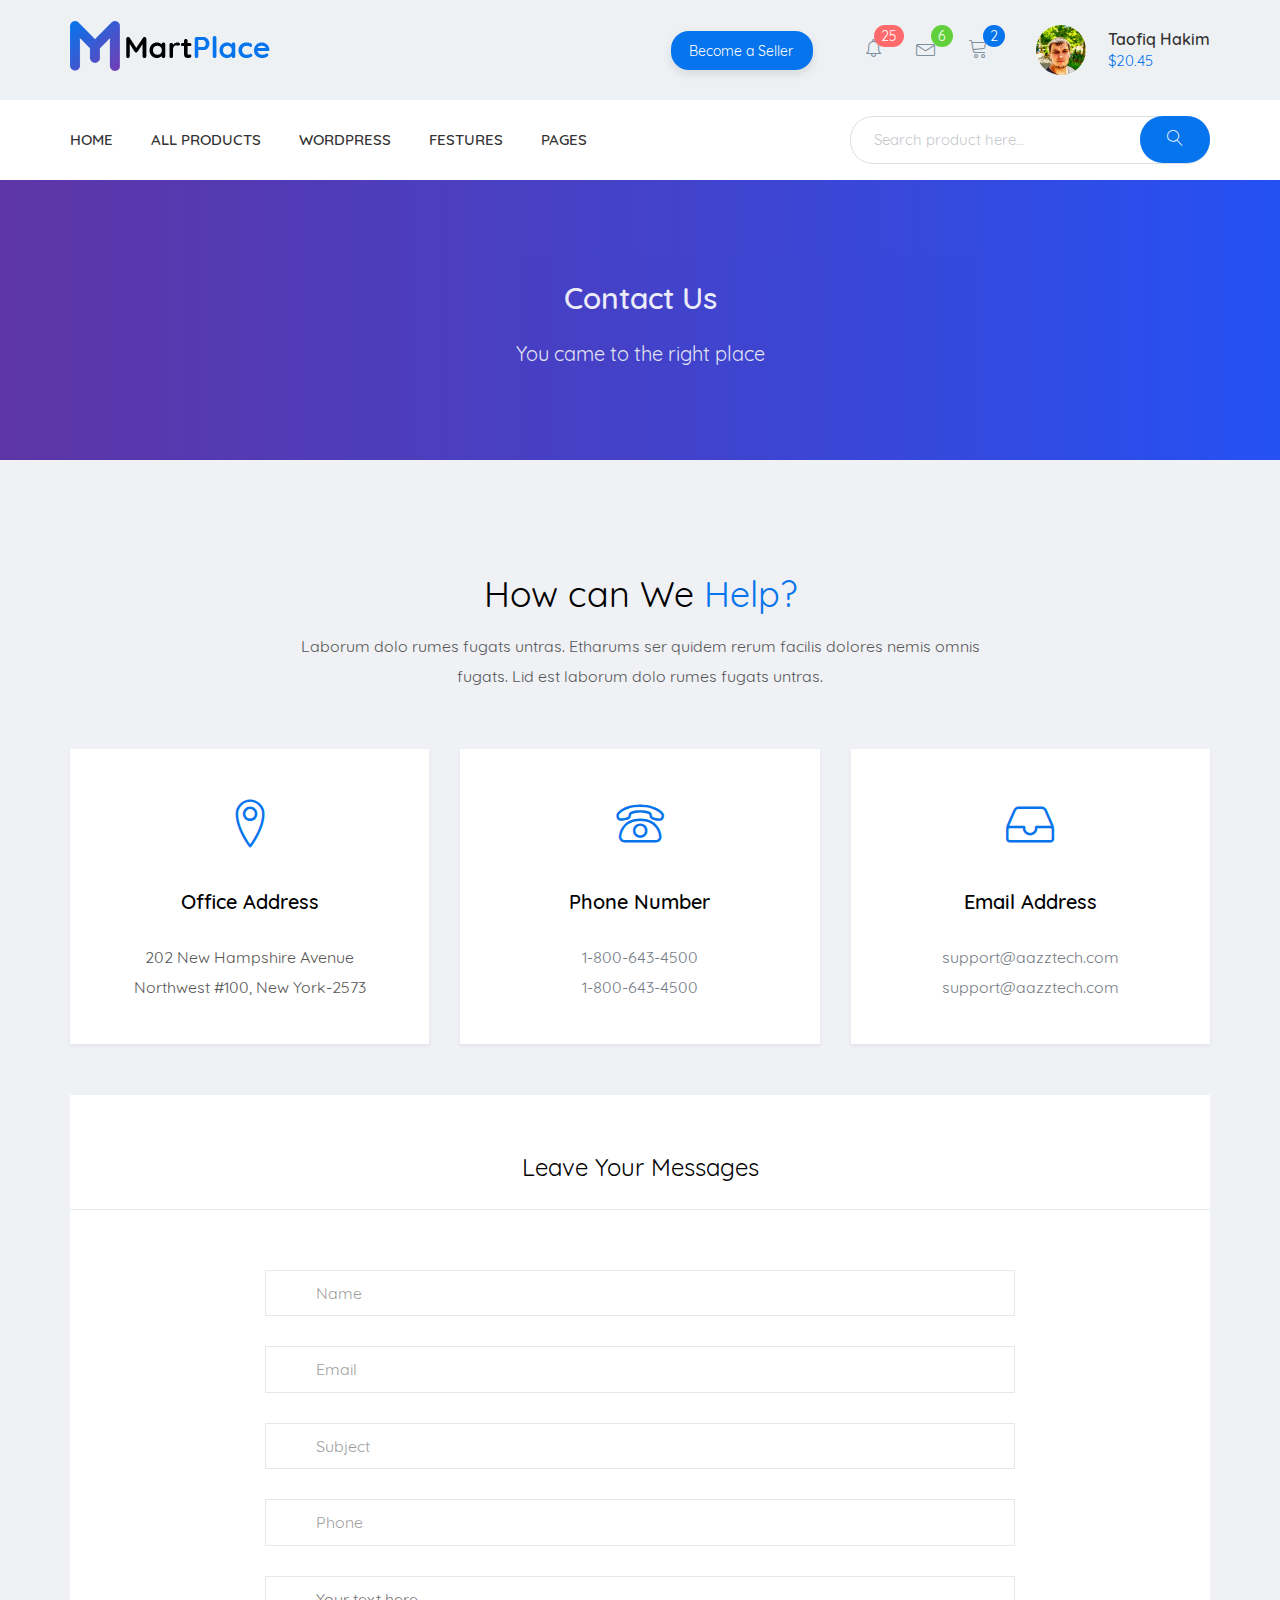
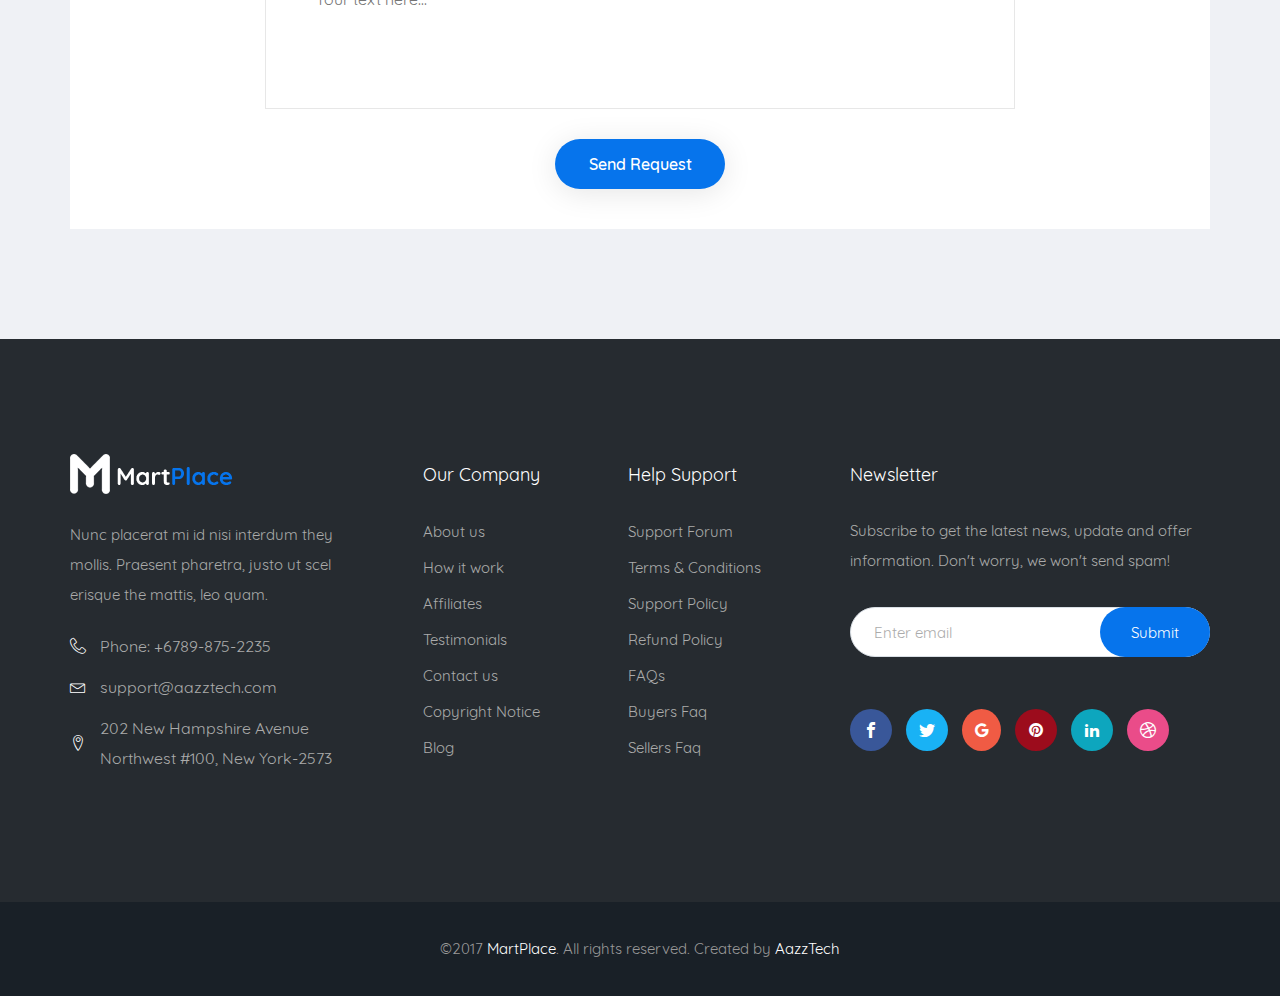
<file: contact.html>
<!DOCTYPE html>
<html lang="en">

<head>
  <meta charset="UTF-8">
  <meta name="viewport" content="width=device-width, initial-scale=1.0">
  <meta http-equiv="X-UA-Compatible" content="ie=edge">
  <title>MartPlace</title>
  <link rel="stylesheet" href="css/libs.min.css">
  <link rel="stylesheet" href="css/style.min.css">
</head>

<body>
  <div class="wrapper">
    <main class="content page-content">
      <header class="header">
        <div class="header__top">
          <div class="container">
            <div class="header__inner">
              <a class="header__inner-logo" href="#"><img class="header__logo-img" src=" img/logo.png" alt=""></img></a>
              <a class="header__inner-btn" href="#">Become a Seller</a>
              <div class="header__box">
                <div class="header__box-elements">
                  <!-- Блок уведомления -->
                  <div class="header__box-element notifications">
                    <a class="header__box-link lnr lnr-alarm" href="#"><span
                        class="header__icon-color header__icon-color--red">25</span></a>
                    <div class="header__dropdown notifications-dropdown">
                      <div class="header__notifications-box title-box">
                        <div class="header__notifications-title">My Notifications</div>
                        <a href="#" class="header__notifications-view">View All</a>
                      </div>
                      <a href="#" class="header__notifications-item lnr-heart">
                        <div class="header__notifications-thumbnail avatar"
                          style="background-image: url(img/user-logo.jpg);"></div>
                        <div class="header__notifications-content">
                          <div class="header__notifications-subtitle">Anderson
                            <span class="header__notifications-action">added to Favourite</span>
                            <span class="header__notifications-template">Marketify Coffee Shop</span>
                          </div>
                          <div class="header__notifications-date">Just now</div>
                        </div>
                      </a>
                      <a href="#" class="header__notifications-item lnr-bubble">
                        <div class="header__notifications-thumbnail avatar"
                          style="background-image: url(img/user-logo.jpg);"></div>
                        <div class="header__notifications-content">
                          <div class="header__notifications-subtitle">Michael Jorden
                            <span class="header__notifications-action">commented on</span>
                            <span class="header__notifications-template">MartPlace Extension Bundle</span>
                          </div>
                          <div class="header__notifications-date">2 hours ago</div>
                        </div>
                      </a>
                      <a href="#" class="header__notifications-item lnr-cart">
                        <div class="header__notifications-thumbnail avatar"
                          style="background-image: url(img/user-logo.jpg);"></div>
                        <div class="header__notifications-content">
                          <div class="header__notifications-subtitle">Moshed
                            <span class="header__notifications-action">Purchased</span>
                            <span class="header__notifications-template">Bryson-Responsive Template</span>
                          </div>
                          <div class="header__notifications-date">6 hours ago</div>
                        </div>
                      </a>
                      <a href="#" class="header__notifications-item lnr-star">
                        <div class="header__notifications-thumbnail avatar"
                          style="background-image: url(img/user-logo.jpg);"></div>
                        <div class="header__notifications-content">
                          <div class="header__notifications-subtitle">Tamim
                            <span class="header__notifications-action">wrote a review on</span>
                            <span class="header__notifications-template">Rida-Responsive vCard Temp...</span>
                          </div>
                          <div class="header__notifications-date">2 days ago</div>
                        </div>
                      </a>
                    </div>
                  </div>
                  <!-- Блок сообщения -->
                  <div class="header__box-element message">
                    <a class="header__box-link lnr lnr-envelope" href="#">
                      <span class="header__icon-color header__icon-color--green">6</span></a>
                    <div class="header__dropdown message-dropdown ">
                      <div class="header__message-box title-box">
                        <div class="header__message-title">My Messages</div>
                        <a href="#" class="header__message-view">View All</a>
                      </div>
                      <a href="#" class="header__message-item">
                        <div class="header__item-thumbnail avatar" style="background-image: url(img/user-logo.jpg);">
                        </div>
                        <div class="header__item-content">
                          <div class="header__item-alert">
                            <div class="header__item-subtitle item-envelope">Washim</div>
                            <div class="header__item-date active-date">Just now</div>
                          </div>
                          <div class="header__item-label">Hello John Smith! Nunc placerat id...</div>
                        </div>
                      </a>
                      <a href="#" class="header__message-item">
                        <div class="header__item-thumbnail avatar" style="background-image: url(img/user-logo.jpg);">
                        </div>
                        <div class="header__item-content">
                          <div class="header__item-alert">
                            <div class="header__item-subtitle item-envelope">Bulbul Ahmed</div>
                            <div class="header__item-date active-date">2 hours ago</div>
                          </div>
                          <div class="header__item-label">Hello John Smith! Nunc placerat id...</div>
                        </div>
                      </a>
                      <a href="#" class="header__message-item">
                        <div class="header__item-thumbnail avatar" style="background-image: url(img/user-logo.jpg);">
                        </div>
                        <div class="header__item-content">
                          <div class="header__item-alert">
                            <div class="header__item-subtitle">EchoTheme</div>
                            <div class="header__item-date">Jul 16</div>
                          </div>
                          <div class="header__item-label">Hello John Smith! Nunc placerat id...</div>
                        </div>
                      </a>
                      <a href="#" class="header__message-item">
                        <div class="header__item-thumbnail avatar" style="background-image: url(img/user-logo.jpg);">
                        </div>
                        <div class="header__item-content">
                          <div class="header__item-alert">
                            <div class="header__item-subtitle">Themeluva</div>
                            <div class="header__item-date">May 23</div>
                          </div>
                          <div class="header__item-label">Hello John Smith! Nunc placerat id...</div>
                        </div>
                      </a>
                      <a href="#" class="header__message-item">
                        <div class="header__item-thumbnail avatar" style="background-image: url(img/user-logo.jpg);">
                        </div>
                        <div class="header__item-content">
                          <div class="header__item-alert">
                            <div class="header__item-subtitle">Adnan</div>
                            <div class="header__item-date">Mar 26</div>
                          </div>
                          <div class="header__item-label">Hello John Smith! Nunc placerat id...</div>
                        </div>
                      </a>
                    </div>
                  </div>
                  <!-- Блок корзина -->
                  <div class="header__box-element basket">
                    <a class="header__box-link basket lnr lnr-cart" href="#"><span
                        class="header__icon-color header__icon-color--blue">2</span></a>
                    <div class="header__dropdown basket-dropdown ">
                      <div class="header__basket-item ">
                        <div class="header__basket-box lnr-trash">
                          <div class="header__basket-img" style="background-image: url(img/content/product-item5.png);">
                          </div>
                          <div class="header__basket-info">
                            <div class="header__basket-title">Finance and Consulting
                              Business Theme</div>
                            <a class="header__basket-category" href="#"><span
                                class="icon-wordpress"></span>WordPress</a>
                            <div class="header__basket-price">$60</div>
                          </div>
                        </div>
                        <div class="header__basket-box lnr-trash">
                          <div class="header__basket-img" style="background-image: url(img/content/product-item5.png);">
                          </div>
                          <div class="header__basket-info">
                            <div class="header__basket-title"> Flounce - Multipurpose
                              OpenCart Theme</div>
                            <a class="header__basket-category" href="#"><span
                                class="icon-wordpress"></span>WordPress</a>
                            <div class="header__basket-price">$60</div>
                          </div>
                        </div>
                        <div class="header__basket-total">Total: $80</div>
                        <div class="header__basket-btn">
                          <a href="#" class="header__btn-link header__btn-link--blue">
                            Go to cart
                          </a>
                          <a href="#" class="header__btn-link header__btn-link--purple">
                            Go to Checkout
                          </a>
                        </div>
                      </div>
                    </div>
                  </div>
                </div>
                <!-- Блок пользователя -->
                <div class="header__user-info">
                  <a class="avatar" href="#" style="background-image: url(img/user-logo.jpg);"></a>
                  <div class="header__user-data">
                    <a href="#" class="header__user-name">
                      Taofiq Hakim
                    </a>
                    <div class="header__user-money">
                      $20.45
                    </div>
                  </div>
                  <!-- Выпадающее меню пользователя -->
                  <div class="header__user-menu">
                    <ul class="header__user-list"><span class="lrn icon-"></span>
                      <li class="header__user-item"><a href="#" class="header__user-link"><span
                            class="header__user-icon lnr lnr-user"></span>Profile Page</a></li>
                      <li class="header__user-item"><a href="#" class="header__user-link"><span
                            class="header__user-icon lnr lnr-home"></span>Dashboard</a></li>
                      <li class="header__user-item"><a href="#" class="header__user-link"><span
                            class="header__user-icon lnr lnr-cog"></span>Account Settings</a></li>
                      <li class="header__user-item"><a href="#" class="header__user-link"><span
                            class="header__user-icon lnr lnr-cart"></span>Your Purchases</a></li>
                      <li class="header__user-item"><a href="#" class="header__user-link"><span
                            class="header__user-icon lnr lnr-heart"></span>Your Favorites</a></li>
                      <li class="header__user-item"><a href="#" class="header__user-link"><span
                            class="header__user-icon lnr lnr-dice"></span>Add Credits</a></li>
                      <li class="header__user-item"><a href="#" class="header__user-link"><span
                            class="header__user-icon lnr lnr-chart-bars"></span>Sales Statements</a></li>
                      <li class="header__user-item"><a href="#" class="header__user-link"><span
                            class="header__user-icon lnr lnr-upload"></span>Upload Item</a></li>
                      <li class="header__user-item"><a href="#" class="header__user-link"><span
                            class="header__user-icon lnr lnr-book"></span>Edit Item</a></li>
                      <li class="header__user-item"><a href="#" class="header__user-link"><span
                            class="header__user-icon lnr lnr-briefcase"></span>Withdrawals</a></li>
                      <li class="header__user-item"><a href="#" class="header__user-link"><span
                            class="header__user-icon lnr lnr-exit"></span> Logout</a></li>
                    </ul>
                  </div>
                </div>
              </div>
              <div class="header__menu-layout"></div>
            </div>
          </div>
        </div>
        <div class="header__bottom">
          <div class="container">
            <div class="header__bottom-inner">
              <div class="header__menu-burger">
                <div class="header__burger-item"></div>
                <div class="header__burger-item"></div>
                <div class="header__burger-item"></div>
              </div>
              <ul class="header__menu-list">
                <li class="header__menu-item home-item">
                  <a class="header__menu-link" href="#">Home</a>
                  <ul class="header__submenu-list">
                    <li class="header__submenu-item"><a href="#" class="header__submenu-link">Home One Multi User</a>
                    </li>
                    <li class="header__submenu-item"><a href="#" class="header__submenu-link">Home Two Single User</a>
                    </li>
                    <li class="header__submenu-item"><a href="#" class="header__submenu-link">Home Three Product</a>
                    </li>
                  </ul>
                </li>
                <li class="header__menu-item">
                  <a class="header__menu-link" href="#">All products</a>
                  <ul class="header__submenu-list">
                    <li class="header__submenu-item"><a href="#" class="header__submenu-link">Recent Items</a></li>
                    <li class="header__submenu-item"><a href="#" class="header__submenu-link">Popular Items</a></li>
                    <li class="header__submenu-item"><a href="#" class="header__submenu-link">Featured Items</a></li>
                    <li class="header__submenu-item"><a href="#" class="header__submenu-link">Free Templates</a></li>
                    <li class="header__submenu-item"><a href="#" class="header__submenu-link">Follow Feed</a></li>
                    <li class="header__submenu-item"><a href="#" class="header__submenu-link">Top Authors</a></li>
                  </ul>
                </li>
                <li class="header__menu-item">
                  <a class="header__menu-link" href="#">Wordpress</a>
                  <ul class="header__submenu-list">
                    <li class="header__submenu-item"><a href="#" class="header__submenu-link">Popular Items</a></li>
                    <li class="header__submenu-item"><a href="#" class="header__submenu-link">Admin Templates</a></li>
                    <li class="header__submenu-item"><a href="#" class="header__submenu-link">Blog / Magazine / News</a>
                    </li>
                    <li class="header__submenu-item"><a href="#" class="header__submenu-link">Creative</a></li>
                    <li class="header__submenu-item"><a href="#" class="header__submenu-link">Corporate Business</a>
                    </li>
                    <li class="header__submenu-item"><a href="#" class="header__submenu-link">Resume Portfolio</a></li>
                    <li class="header__submenu-item"><a href="#" class="header__submenu-link">eCommerce</a></li>
                    <li class="header__submenu-item"><a href="#" class="header__submenu-link">Entertainment</a></li>
                    <li class="header__submenu-item"><a href="#" class="header__submenu-link"> Landing Pages</a></li>
                  </ul>
                </li>
                <li class="header__menu-item">
                  <a class="header__menu-link" href="#">Festures</a>
                </li>
                <li class="header__menu-item header__pages-link">
                  <a class="header__menu-link" href="#">Pages</a>
                </li>
              </ul>
              <div class="header__pages">
                <div class="header__pages-box">
                  <div class="header__pages-title">
                    MartPlace Pages
                  </div>
                  <ul class="header__pages-list pages-col">
                    <li class="header__pages-item"><a href="#" class="header__pages-link">Home Page One</a></li>
                    <li class="header__pages-item"><a href="#" class="header__pages-link">Home Page Two</a></li>
                    <li class="header__pages-item"><a href="#" class="header__pages-link">Home Page Three</a></li>
                    <li class="header__pages-item"><a href="#" class="header__pages-link">Products Grid</a></li>
                    <li class="header__pages-item"><a href="#" class="header__pages-link">Products List</a></li>
                    <li class="header__pages-item"><a href="#" class="header__pages-link">Category Grid Sidebar</a></li>
                    <li class="header__pages-item"><a href="#" class="header__pages-link">Category List Sidebar</a></li>
                    <li class="header__pages-item"><a href="#" class="header__pages-link">Search Product</a></li>
                    <li class="header__pages-item"><a href="#" class="header__pages-link">Single Product V-1</a></li>
                    <li class="header__pages-item"><a href="#" class="header__pages-link">Single Product V-2</a></li>
                    <li class="header__pages-item"><a href="#" class="header__pages-link">Single Product V-3</a></li>
                    <li class="header__pages-item"><a href="#" class="header__pages-link">Single Items Comments</a></li>
                    <li class="header__pages-item"><a href="#" class="header__pages-link">Single Items Reviews</a></li>
                    <li class="header__pages-item"><a href="#" class="header__pages-link">Single Items Support</a></li>
                    <li class="header__pages-item"><a href="#" class="header__pages-link">Single Items FAQs</a></li>
                    <li class="header__pages-item"><a href="#" class="header__pages-link">Favorites Items</a></li>
                    <li class="header__pages-item"><a href="#" class="header__pages-link">Author Profile</a></li>
                    <li class="header__pages-item"><a href="#" class="header__pages-link">Author Items</a></li>
                    <li class="header__pages-item"><a href="#" class="header__pages-link">Customer Reviews</a></li>
                    <li class="header__pages-item"><a href="#" class="header__pages-link">Followers</a></li>
                    <li class="header__pages-item"><a href="#" class="header__pages-link">Following</a></li>
                    <li class="header__pages-item"><a href="#" class="header__pages-link">Product View Variations</a>
                    </li>
                  </ul>
                </div>
                <div class="header__pages-box">
                  <div class="header__pages-title">
                    Dashboard
                  </div>
                  <ul class="header__pages-list dashboard-col">
                    <li class="header__pages-item"><a href="#" class="header__pages-link">Dashboard</a></li>
                    <li class="header__pages-item"><a href="#" class="header__pages-link">Account Settings</a></li>
                    <li class="header__pages-item"><a href="#" class="header__pages-link">Author Purchases</a></li>
                    <li class="header__pages-item"><a href="#" class="header__pages-link">Items Rating</a></li>
                    <li class="header__pages-item"><a href="#" class="header__pages-link">Add Credits</a></li>
                    <li class="header__pages-item"><a href="#" class="header__pages-link">Statements</a></li>
                    <li class="header__pages-item"><a href="#" class="header__pages-link">Invoice</a></li>
                    <li class="header__pages-item"><a href="#" class="header__pages-link">Upload Item</a></li>
                    <li class="header__pages-item"><a href="#" class="header__pages-link">Edit Items</a></li>
                    <li class="header__pages-item"><a href="#" class="header__pages-link">Withdrawals</a></li>
                    <li class="header__pages-item"><a href="#" class="header__pages-link">Add Payment Method</a></li>
                  </ul>
                </div>
                <div class="header__pages-box">
                  <div class="header__pages-title">
                    Others Pages
                  </div>
                  <ul class="header__pages-list other-col">
                    <li class="header__pages-item"><a href="#" class="header__pages-link">Notifications</a></li>
                    <li class="header__pages-item"><a href="#" class="header__pages-link">Message Inbox</a></li>
                    <li class="header__pages-item"><a href="#" class="header__pages-link">Message Compose</a></li>
                    <li class="header__pages-item"><a href="#" class="header__pages-link">Shopping Cart</a></li>
                    <li class="header__pages-item"><a href="#" class="header__pages-link">Checkout</a></li>
                    <li class="header__pages-item"><a href="#" class="header__pages-link">Login</a></li>
                    <li class="header__pages-item"><a href="#" class="header__pages-link">Register</a></li>
                    <li class="header__pages-item"><a href="#" class="header__pages-link">Recovery Password</a></li>
                    <li class="header__pages-item"><a href="#" class="header__pages-link">Support Forum</a></li>
                    <li class="header__pages-item"><a href="#" class="header__pages-link">Forum Details</a></li>
                    <li class="header__pages-item"><a href="#" class="header__pages-link">How It Works</a></li>
                    <li class="header__pages-item"><a href="#" class="header__pages-link">About Us</a></li>
                    <li class="header__pages-item"><a href="#" class="header__pages-link">Pricing Plan</a></li>
                    <li class="header__pages-item"><a href="#" class="header__pages-link">Testimonials</a></li>
                    <li class="header__pages-item"><a href="#" class="header__pages-link">FAQs</a></li>
                    <li class="header__pages-item"><a href="#" class="header__pages-link">FAQs Details</a></li>
                    <li class="header__pages-item"><a href="#" class="header__pages-link">Affiliates</a></li>
                    <li class="header__pages-item"><a href="#" class="header__pages-link">Terms & Conditions</a></li>
                    <li class="header__pages-item"><a href="#" class="header__pages-link">Blog V-1</a></li>
                    <li class="header__pages-item"><a href="#" class="header__pages-link">Blog V-2</a></li>
                    <li class="header__pages-item"><a href="#" class="header__pages-link">Blog Details</a></li>
                    <li class="header__pages-item"><a href="#" class="header__pages-link">Contact Us</a></li>
                  </ul>
                </div>
                <a href="#" class="header__pages-variation">Menu & Footer Variation</a></li>
              </div>
              <div class="header__search">
                <form class="header__form" action="">
                  <input class="header__form-input" type="search" placeholder="Search product here..." required>
                  <button class="header__form-button" type="submit">
                    <span class="header__form-icon lnr lnr-magnifier"></span>
                  </button>
                </form>
              </div>
            </div>
          </div>
        </div>
      </header>
      <!-- Конец блока header -->
      <!-- Блок хлебные крошки начало -->
      <section class="line-block contact-line">
        <div class="container">
          <div class="line-block contact-line__inner">
            <div class="line-block__title contact-line__title">Contact Us
            </div>
            <div class="contact-line__text">You came to the right place</div>
          </div>
        </div>
      </section>
      <!-- Блок хлебные крошки конец -->

      <section class="contact">
        <div class="container">
          <div class="contact__inner">
            <div class="contact__title color-title">How can We <span class="title-blue">Help?</span></div>
            <div class="contact__text">Laborum dolo rumes fugats untras. Etharums ser quidem rerum facilis dolores nemis omnis fugats. Lid est laborum dolo rumes fugats untras.</div>
            <div class="contact__box">
              <div class="contact__box-item">
                <div class="contact__item-icon"><span class="lnr lnr-map-marker"></span></div>
                <div class="contact__item-title">Office Address</div>
                <div class="contact__address">202 New Hampshire Avenue
                  Northwest #100, New York-2573</div>
              </div>
              <div class="contact__box-item">
                <div class="contact__item-icon"><span class="lnr lnr-phone"></span></div>
                <div class="contact__item-title">Phone Number</div>
                <a href="tel:18006434500" class="contact__address">1-800-643-4500</a>
                <a href="tel:18006434500" class="contact__address">1-800-643-4500</a>
              </div>
              <div class="contact__box-item">
                <div class="contact__item-icon"><span class="lnr lnr-inbox"></span></div>
                <div class="contact__item-title">Email Address</div>
                <a href="mailto:support@aazztech.com" class="contact__address">support@aazztech.com</a>
                <a href="mailto:support@aazztech.com" class="contact__address">support@aazztech.com</a>
              </div>
            </div>
            <div class="contact__message">
              <div class="contact__message-title">Leave Your Messages</div>
              <div class="contact__message-box">
                <form action="" class="contact__message-form">
                  <input type="text" class="contact__form-input" placeholder="Name">
                  <input type="email" class="contact__form-input" placeholder="Email">
                  <input type="text" class="contact__form-input" placeholder="Subject">
                  <input type="tel" class="contact__form-input" placeholder="Phone">
                  <textarea type="text" class="contact__form-text" placeholder="Your text here..."></textarea>
                  <button class="contact__form-btn">Send Request</button>
                </form>
              </div>
            </div>
          </div>
        </div>
      </section>

      <!-- Начало блока Footer -->
    </main>
    <footer class="footer">
      <div class="footer__content">
        <div class="container">
          <div class="footer__inner">
            <div class="footer__contact">
              <a href="#" class="footer__logo"><img src="img/footer-logo.png" alt=""></a>
              <div class="footer__contact-text">
                Nunc placerat mi id nisi interdum they mollis. Praesent pharetra, justo ut scel erisque the mattis, leo
                quam.
              </div>

              <a href="tel:67898752235" class="footer__contact-phone">Phone: +6789-875-2235</a>

              <a href="mailto:support@aazztech.com" class="footer__contact-mail">support@aazztech.com</a>

              <a href="#" class="footer__contact-adress">202 New Hampshire Avenue Northwest #100, New York-2573</a>
            </div>

            <div class="footer__company">
              <div class="footer__company-title">
                Our Company
              </div>
              <ul class="footer__company-list">
                <li class="footer__company-item">
                  <a href="#" class="footer__company-link">
                    About us
                  </a>
                </li>
                <li class="footer__company-item">
                  <a href="#" class="footer__company-link">
                    How it work
                  </a>
                </li>
                <li class="footer__company-item">
                  <a href="#" class="footer__company-link">
                    Affiliates
                  </a>
                </li>
                <li class="footer__company-item">
                  <a href="#" class="footer__company-link">
                    Testimonials
                  </a>
                </li>
                <li class="footer__company-item">
                  <a href="#" class="footer__company-link">
                    Contact us
                  </a>
                </li>
                <li class="footer__company-item">
                  <a href="#" class="footer__company-link">
                    Copyright Notice
                  </a>
                </li>
                <li class="footer__company-item">
                  <a href="#" class="footer__company-link">
                    Blog
                  </a>
                </li>
              </ul>
            </div>
            <div class="footer__help">
              <div class="footer__help-title">Help Support</div>
              <ul class="footer__help-list">
                <li class="footer__help-item">
                  <a href="#" class="footer__help-link">
                    Support Forum
                  </a>
                </li>
                <li class="footer__help-item">
                  <a href="#" class="footer__help-link">
                    Terms & Conditions
                  </a>
                </li>
                <li class="footer__help-item">
                  <a href="#" class="footer__help-link">
                    Support Policy
                  </a>
                </li>
                <li class="footer__help-item">
                  <a href="#" class="footer__help-link">
                    Refund Policy
                  </a>
                </li>
                <li class="footer__help-item">
                  <a href="#" class="footer__help-link">
                    FAQs
                  </a>
                </li>
                <li class="footer__help-item">
                  <a href="#" class="footer__help-link">
                    Buyers Faq
                  </a>
                </li>
                <li class="footer__help-item">
                  <a href="#" class="footer__help-link">
                    Sellers Faq
                  </a>
                </li>
              </ul>
            </div>
            <div class="footer__newsletter">
              <div class="footer__newsletter-title">Newsletter</div>
              <div class="footer__newsletter-text">
                Subscribe to get the latest news, update and offer information. Don't worry, we won't send spam!
              </div>
              <div class="footer__newsletter-search">
                <form class="footer__newsletter-form" action="">
                  <input class="footer__newsletter-input" type="search" placeholder="Enter email" required>
                  <button class="footer__newsletter-button" type="submit">
                    Submit
                  </button>
              </div>
              <div class="footer__newsletter-iconblock">
                <span class="footer__newsletter-icon icon-facebook"></span>
                <span class="footer__newsletter-icon icon-twitter"></span>
                <span class="footer__newsletter-icon icon-google"></span>
                <span class="footer__newsletter-icon icon-pinterest"></span>
                <span class="footer__newsletter-icon icon-linkedin2"></span>
                <span class="footer__newsletter-icon icon-dribbble"></span>
              </div>
            </div>
          </div>
        </div>
      </div>

      <div class="footer__created">
        <div class="container">
          ©2017 <a class="footer__created-link">MartPlace</a>. All rights reserved. Created by <a
            class="footer__created-link">AazzTech</a>
        </div>
      </div>
    </footer>
  </div>
  <script src="https://ajax.googleapis.com/ajax/libs/jquery/3.4.1/jquery.min.js"></script>
  <script src="js/libs.min.js"></script>
  <script src="js/main.js"></script>
</body>

</html>
</file>
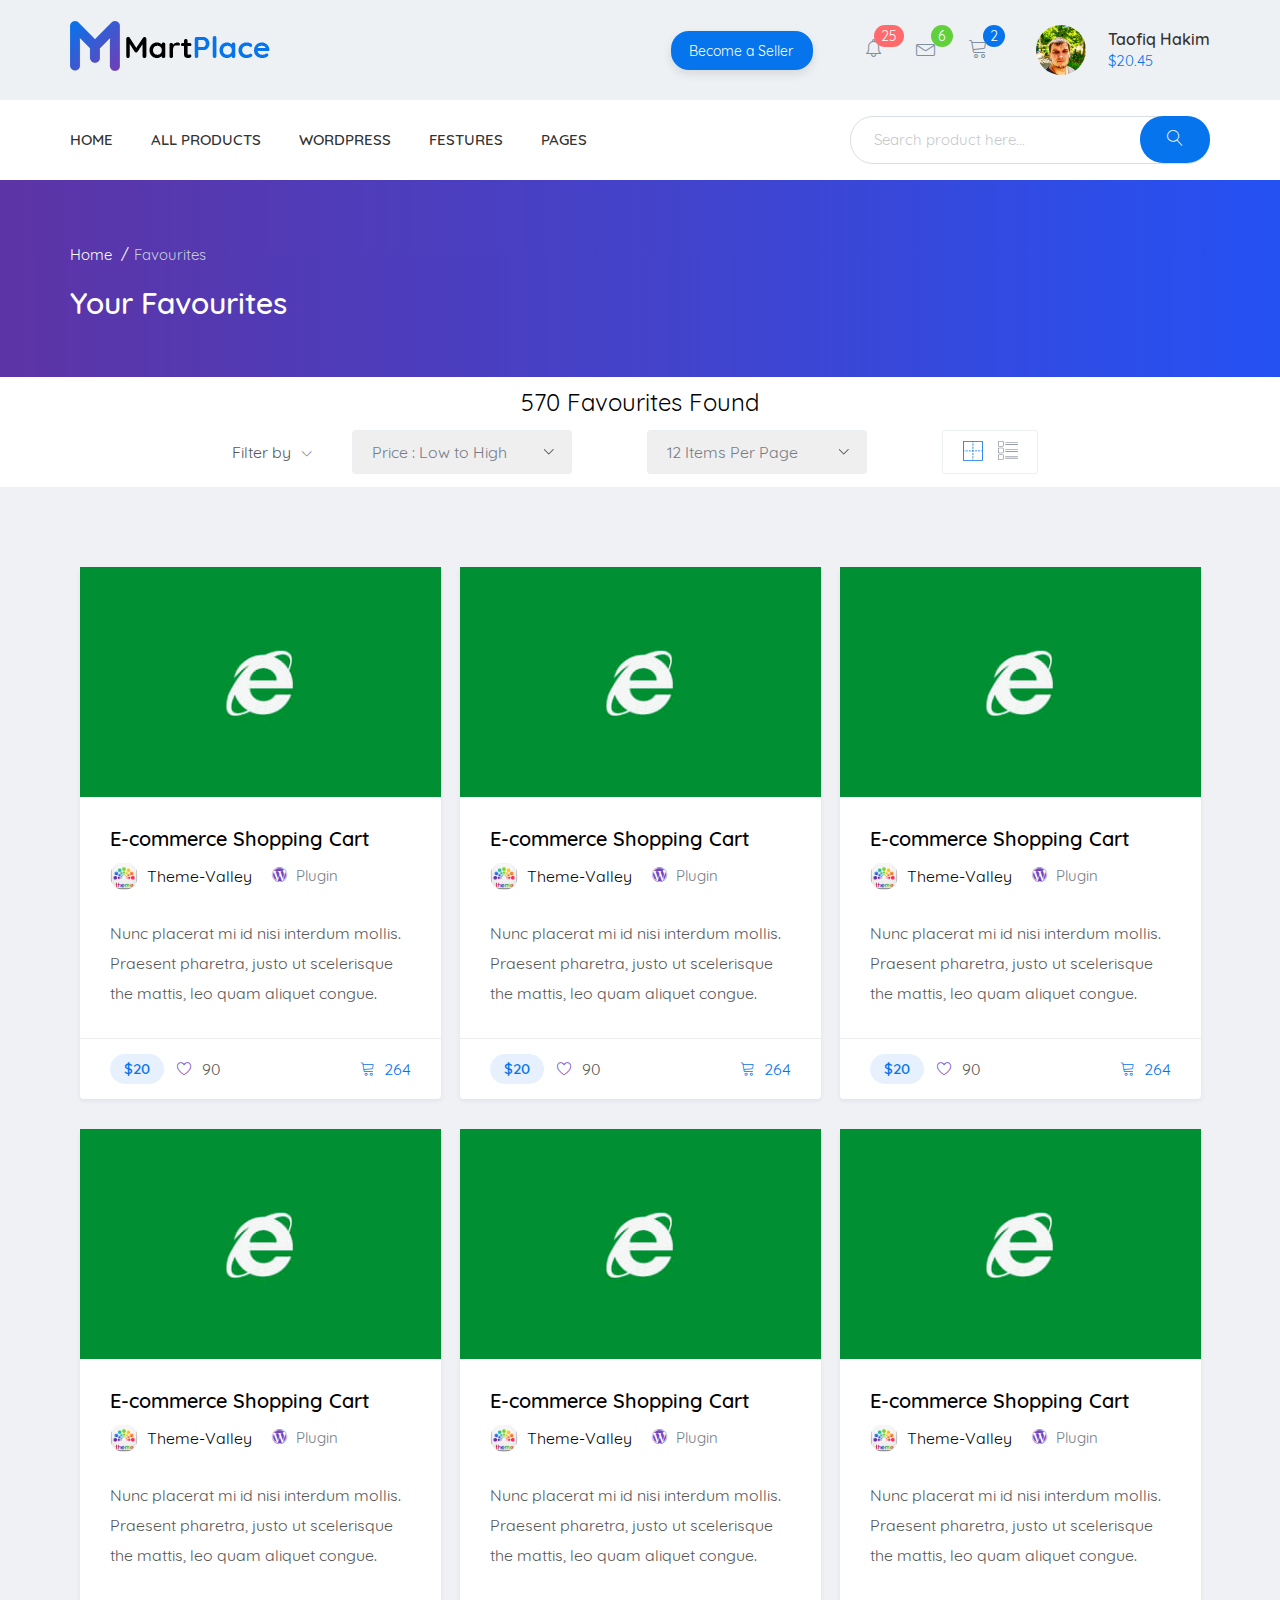
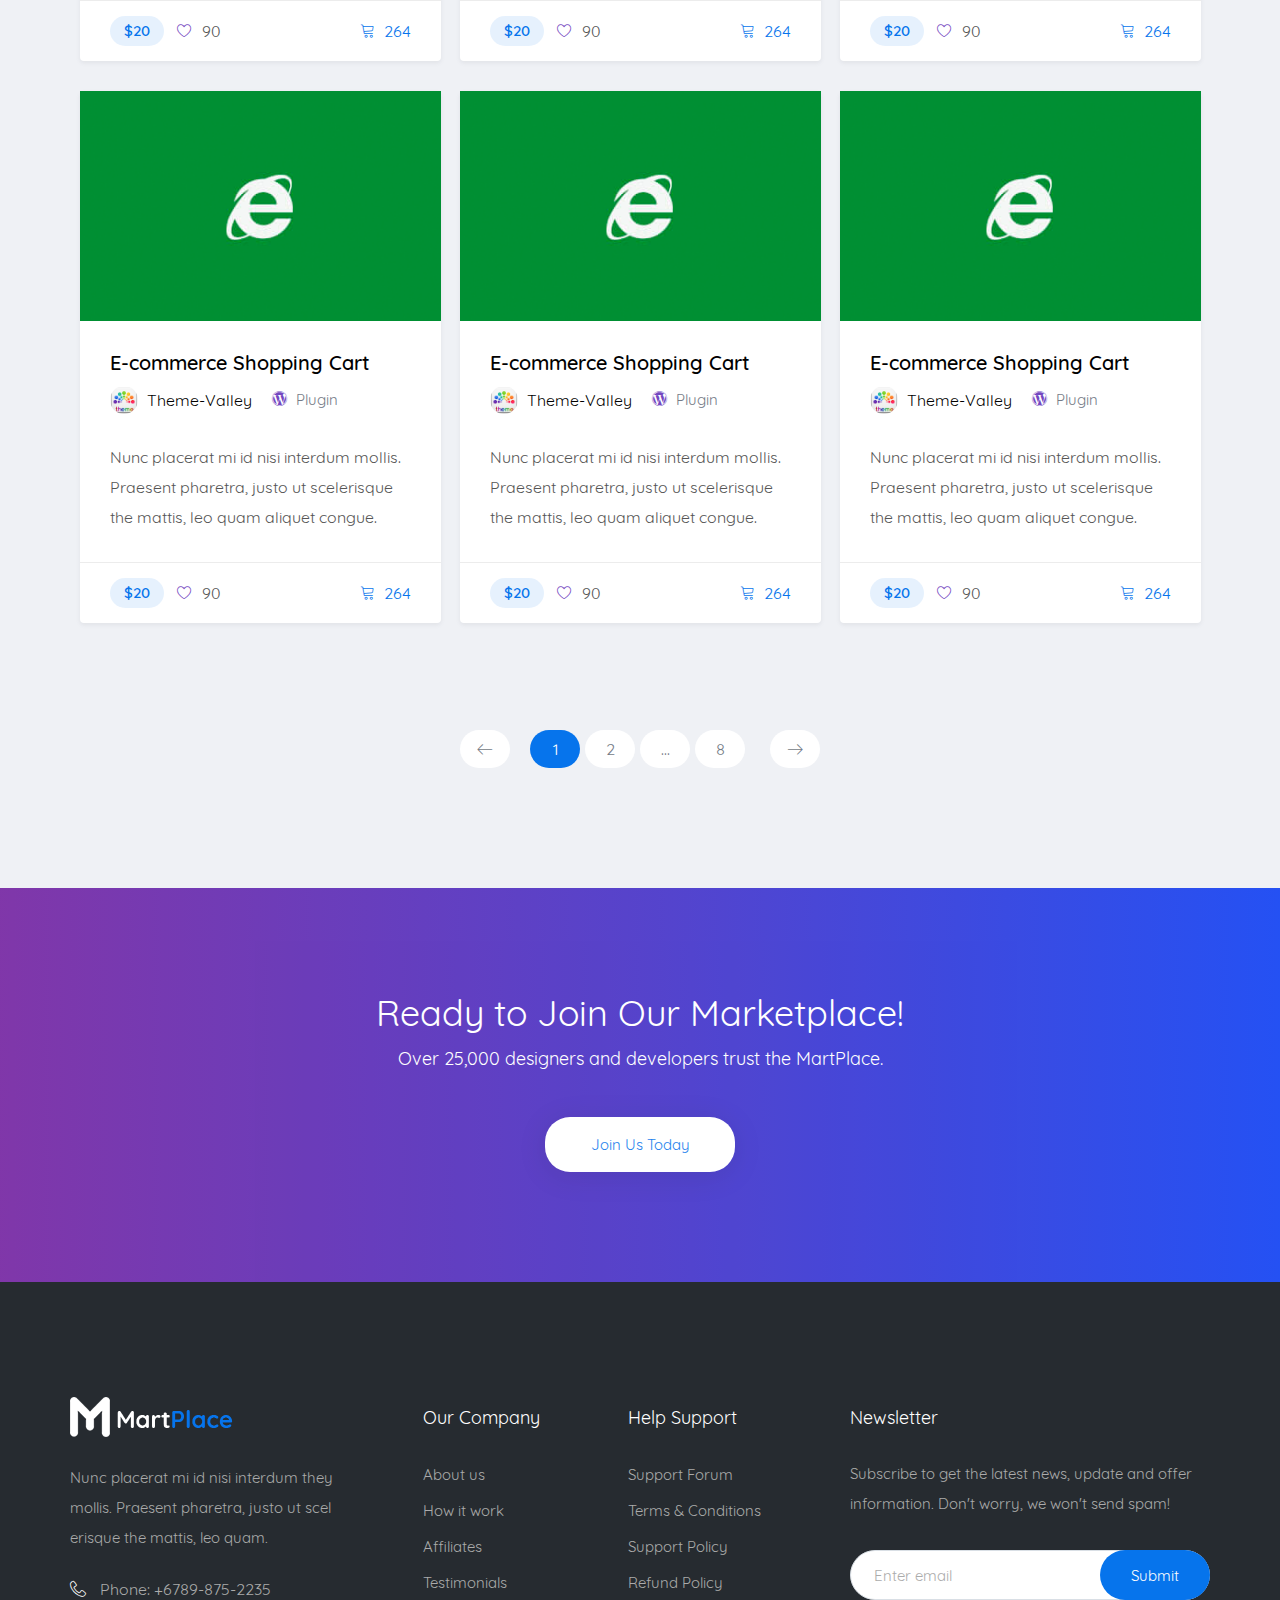
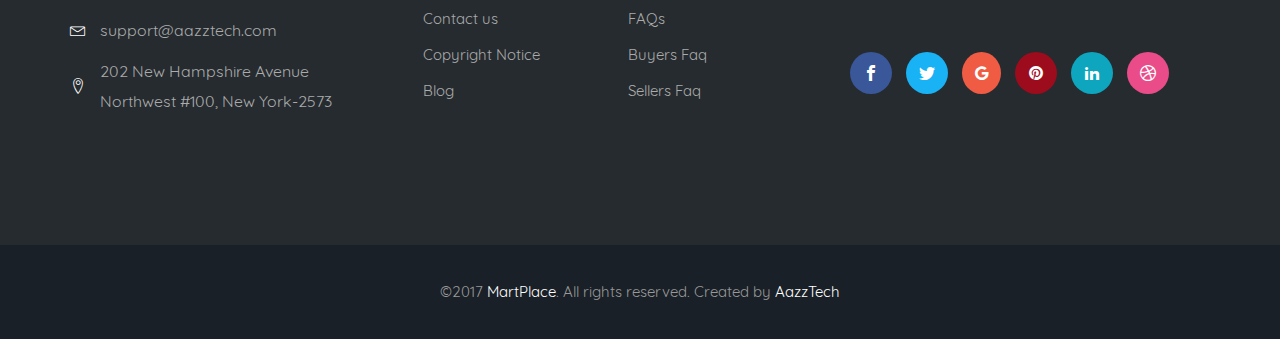
<file: favourites.html>
<!DOCTYPE html>
<html lang="en">

<head>
  <meta charset="UTF-8">
  <meta name="viewport" content="width=device-width, initial-scale=1.0">
  <meta http-equiv="X-UA-Compatible" content="ie=edge">
  <title>MartPlace</title>
  <link rel="stylesheet" href="css/libs.min.css">
  <link rel="stylesheet" href="css/style.min.css">
</head>

<body>
  <div class="wrapper">
    <main class="content page-content">
      <header class="header">
        <div class="header__top">
          <div class="container">
            <div class="header__inner">
              <a class="header__inner-logo" href="#"><img class="header__logo-img" src=" img/logo.png" alt=""></img></a>
              <a class="header__inner-btn" href="#">Become a Seller</a>
              <div class="header__box">
                <div class="header__box-elements">
                  <!-- Блок уведомления -->
                  <div class="header__box-element notifications">
                    <a class="header__box-link lnr lnr-alarm" href="#"><span
                        class="header__icon-color header__icon-color--red">25</span></a>
                    <div class="header__dropdown notifications-dropdown">
                      <div class="header__notifications-box title-box">
                        <div class="header__notifications-title">My Notifications</div>
                        <a href="#" class="header__notifications-view">View All</a>
                      </div>
                      <a href="#" class="header__notifications-item lnr-heart">
                        <div class="header__notifications-thumbnail avatar"
                          style="background-image: url(img/user-logo.jpg);"></div>
                        <div class="header__notifications-content">
                          <div class="header__notifications-subtitle">Anderson
                            <span class="header__notifications-action">added to Favourite</span>
                            <span class="header__notifications-template">Marketify Coffee Shop</span>
                          </div>
                          <div class="header__notifications-date">Just now</div>
                        </div>
                      </a>
                      <a href="#" class="header__notifications-item lnr-bubble">
                        <div class="header__notifications-thumbnail avatar"
                          style="background-image: url(img/user-logo.jpg);"></div>
                        <div class="header__notifications-content">
                          <div class="header__notifications-subtitle">Michael Jorden
                            <span class="header__notifications-action">commented on</span>
                            <span class="header__notifications-template">MartPlace Extension Bundle</span>
                          </div>
                          <div class="header__notifications-date">2 hours ago</div>
                        </div>
                      </a>
                      <a href="#" class="header__notifications-item lnr-cart">
                        <div class="header__notifications-thumbnail avatar"
                          style="background-image: url(img/user-logo.jpg);"></div>
                        <div class="header__notifications-content">
                          <div class="header__notifications-subtitle">Moshed
                            <span class="header__notifications-action">Purchased</span>
                            <span class="header__notifications-template">Bryson-Responsive Template</span>
                          </div>
                          <div class="header__notifications-date">6 hours ago</div>
                        </div>
                      </a>
                      <a href="#" class="header__notifications-item lnr-star">
                        <div class="header__notifications-thumbnail avatar"
                          style="background-image: url(img/user-logo.jpg);"></div>
                        <div class="header__notifications-content">
                          <div class="header__notifications-subtitle">Tamim
                            <span class="header__notifications-action">wrote a review on</span>
                            <span class="header__notifications-template">Rida-Responsive vCard Temp...</span>
                          </div>
                          <div class="header__notifications-date">2 days ago</div>
                        </div>
                      </a>
                    </div>
                  </div>
                  <!-- Блок сообщения -->
                  <div class="header__box-element message">
                    <a class="header__box-link lnr lnr-envelope" href="#">
                      <span class="header__icon-color header__icon-color--green">6</span></a>
                    <div class="header__dropdown message-dropdown ">
                      <div class="header__message-box title-box">
                        <div class="header__message-title">My Messages</div>
                        <a href="#" class="header__message-view">View All</a>
                      </div>
                      <a href="#" class="header__message-item">
                        <div class="header__item-thumbnail avatar" style="background-image: url(img/user-logo.jpg);">
                        </div>
                        <div class="header__item-content">
                          <div class="header__item-alert">
                            <div class="header__item-subtitle item-envelope">Washim</div>
                            <div class="header__item-date active-date">Just now</div>
                          </div>
                          <div class="header__item-label">Hello John Smith! Nunc placerat id...</div>
                        </div>
                      </a>
                      <a href="#" class="header__message-item">
                        <div class="header__item-thumbnail avatar" style="background-image: url(img/user-logo.jpg);">
                        </div>
                        <div class="header__item-content">
                          <div class="header__item-alert">
                            <div class="header__item-subtitle item-envelope">Bulbul Ahmed</div>
                            <div class="header__item-date active-date">2 hours ago</div>
                          </div>
                          <div class="header__item-label">Hello John Smith! Nunc placerat id...</div>
                        </div>
                      </a>
                      <a href="#" class="header__message-item">
                        <div class="header__item-thumbnail avatar" style="background-image: url(img/user-logo.jpg);">
                        </div>
                        <div class="header__item-content">
                          <div class="header__item-alert">
                            <div class="header__item-subtitle">EchoTheme</div>
                            <div class="header__item-date">Jul 16</div>
                          </div>
                          <div class="header__item-label">Hello John Smith! Nunc placerat id...</div>
                        </div>
                      </a>
                      <a href="#" class="header__message-item">
                        <div class="header__item-thumbnail avatar" style="background-image: url(img/user-logo.jpg);">
                        </div>
                        <div class="header__item-content">
                          <div class="header__item-alert">
                            <div class="header__item-subtitle">Themeluva</div>
                            <div class="header__item-date">May 23</div>
                          </div>
                          <div class="header__item-label">Hello John Smith! Nunc placerat id...</div>
                        </div>
                      </a>
                      <a href="#" class="header__message-item">
                        <div class="header__item-thumbnail avatar" style="background-image: url(img/user-logo.jpg);">
                        </div>
                        <div class="header__item-content">
                          <div class="header__item-alert">
                            <div class="header__item-subtitle">Adnan</div>
                            <div class="header__item-date">Mar 26</div>
                          </div>
                          <div class="header__item-label">Hello John Smith! Nunc placerat id...</div>
                        </div>
                      </a>
                    </div>
                  </div>
                  <!-- Блок корзина -->
                  <div class="header__box-element basket">
                    <a class="header__box-link basket lnr lnr-cart" href="#"><span
                        class="header__icon-color header__icon-color--blue">2</span></a>
                    <div class="header__dropdown basket-dropdown ">
                      <div class="header__basket-item ">
                        <div class="header__basket-box lnr-trash">
                          <div class="header__basket-img" style="background-image: url(img/content/product-item5.png);">
                          </div>
                          <div class="header__basket-info">
                            <div class="header__basket-title">Finance and Consulting
                              Business Theme</div>
                            <a class="header__basket-category" href="#"><span
                                class="icon-wordpress"></span>WordPress</a>
                            <div class="header__basket-price">$60</div>
                          </div>
                        </div>
                        <div class="header__basket-box lnr-trash">
                          <div class="header__basket-img" style="background-image: url(img/content/product-item5.png);">
                          </div>
                          <div class="header__basket-info">
                            <div class="header__basket-title"> Flounce - Multipurpose
                              OpenCart Theme</div>
                            <a class="header__basket-category" href="#"><span
                                class="icon-wordpress"></span>WordPress</a>
                            <div class="header__basket-price">$60</div>
                          </div>
                        </div>
                        <div class="header__basket-total">Total: $80</div>
                        <div class="header__basket-btn">
                          <a href="#" class="header__btn-link header__btn-link--blue">
                            Go to cart
                          </a>
                          <a href="#" class="header__btn-link header__btn-link--purple">
                            Go to Checkout
                          </a>
                        </div>
                      </div>
                    </div>
                  </div>
                </div>
                <!-- Блок пользователя -->
                <div class="header__user-info">
                  <a class="avatar" href="#" style="background-image: url(img/user-logo.jpg);"></a>
                  <div class="header__user-data">
                    <a href="#" class="header__user-name">
                      Taofiq Hakim
                    </a>
                    <div class="header__user-money">
                      $20.45
                    </div>
                  </div>
                  <!-- Выпадающее меню пользователя -->
                  <div class="header__user-menu">
                    <ul class="header__user-list"><span class="lrn icon-"></span>
                      <li class="header__user-item"><a href="#" class="header__user-link"><span
                            class="header__user-icon lnr lnr-user"></span>Profile Page</a></li>
                      <li class="header__user-item"><a href="#" class="header__user-link"><span
                            class="header__user-icon lnr lnr-home"></span>Dashboard</a></li>
                      <li class="header__user-item"><a href="#" class="header__user-link"><span
                            class="header__user-icon lnr lnr-cog"></span>Account Settings</a></li>
                      <li class="header__user-item"><a href="#" class="header__user-link"><span
                            class="header__user-icon lnr lnr-cart"></span>Your Purchases</a></li>
                      <li class="header__user-item"><a href="#" class="header__user-link"><span
                            class="header__user-icon lnr lnr-heart"></span>Your Favorites</a></li>
                      <li class="header__user-item"><a href="#" class="header__user-link"><span
                            class="header__user-icon lnr lnr-dice"></span>Add Credits</a></li>
                      <li class="header__user-item"><a href="#" class="header__user-link"><span
                            class="header__user-icon lnr lnr-chart-bars"></span>Sales Statements</a></li>
                      <li class="header__user-item"><a href="#" class="header__user-link"><span
                            class="header__user-icon lnr lnr-upload"></span>Upload Item</a></li>
                      <li class="header__user-item"><a href="#" class="header__user-link"><span
                            class="header__user-icon lnr lnr-book"></span>Edit Item</a></li>
                      <li class="header__user-item"><a href="#" class="header__user-link"><span
                            class="header__user-icon lnr lnr-briefcase"></span>Withdrawals</a></li>
                      <li class="header__user-item"><a href="#" class="header__user-link"><span
                            class="header__user-icon lnr lnr-exit"></span> Logout</a></li>
                    </ul>
                  </div>
                </div>
              </div>
              <div class="header__menu-layout"></div>
            </div>
          </div>
        </div>
        <div class="header__bottom">
          <div class="container">
            <div class="header__bottom-inner">
              <div class="header__menu-burger">
                <div class="header__burger-item"></div>
                <div class="header__burger-item"></div>
                <div class="header__burger-item"></div>
              </div>
              <ul class="header__menu-list">
                <li class="header__menu-item home-item">
                  <a class="header__menu-link" href="#">Home</a>
                  <ul class="header__submenu-list">
                    <li class="header__submenu-item"><a href="#" class="header__submenu-link">Home One Multi User</a>
                    </li>
                    <li class="header__submenu-item"><a href="#" class="header__submenu-link">Home Two Single User</a>
                    </li>
                    <li class="header__submenu-item"><a href="#" class="header__submenu-link">Home Three Product</a>
                    </li>
                  </ul>
                </li>
                <li class="header__menu-item">
                  <a class="header__menu-link" href="#">All products</a>
                  <ul class="header__submenu-list">
                    <li class="header__submenu-item"><a href="#" class="header__submenu-link">Recent Items</a></li>
                    <li class="header__submenu-item"><a href="#" class="header__submenu-link">Popular Items</a></li>
                    <li class="header__submenu-item"><a href="#" class="header__submenu-link">Featured Items</a></li>
                    <li class="header__submenu-item"><a href="#" class="header__submenu-link">Free Templates</a></li>
                    <li class="header__submenu-item"><a href="#" class="header__submenu-link">Follow Feed</a></li>
                    <li class="header__submenu-item"><a href="#" class="header__submenu-link">Top Authors</a></li>
                  </ul>
                </li>
                <li class="header__menu-item">
                  <a class="header__menu-link" href="#">Wordpress</a>
                  <ul class="header__submenu-list">
                    <li class="header__submenu-item"><a href="#" class="header__submenu-link">Popular Items</a></li>
                    <li class="header__submenu-item"><a href="#" class="header__submenu-link">Admin Templates</a></li>
                    <li class="header__submenu-item"><a href="#" class="header__submenu-link">Blog / Magazine / News</a>
                    </li>
                    <li class="header__submenu-item"><a href="#" class="header__submenu-link">Creative</a></li>
                    <li class="header__submenu-item"><a href="#" class="header__submenu-link">Corporate Business</a>
                    </li>
                    <li class="header__submenu-item"><a href="#" class="header__submenu-link">Resume Portfolio</a></li>
                    <li class="header__submenu-item"><a href="#" class="header__submenu-link">eCommerce</a></li>
                    <li class="header__submenu-item"><a href="#" class="header__submenu-link">Entertainment</a></li>
                    <li class="header__submenu-item"><a href="#" class="header__submenu-link"> Landing Pages</a></li>
                  </ul>
                </li>
                <li class="header__menu-item">
                  <a class="header__menu-link" href="#">Festures</a>
                </li>
                <li class="header__menu-item header__pages-link">
                  <a class="header__menu-link" href="#">Pages</a>
                </li>
              </ul>
              <div class="header__pages">
                <div class="header__pages-box">
                  <div class="header__pages-title">
                    MartPlace Pages
                  </div>
                  <ul class="header__pages-list pages-col">
                    <li class="header__pages-item"><a href="#" class="header__pages-link">Home Page One</a></li>
                    <li class="header__pages-item"><a href="#" class="header__pages-link">Home Page Two</a></li>
                    <li class="header__pages-item"><a href="#" class="header__pages-link">Home Page Three</a></li>
                    <li class="header__pages-item"><a href="#" class="header__pages-link">Products Grid</a></li>
                    <li class="header__pages-item"><a href="#" class="header__pages-link">Products List</a></li>
                    <li class="header__pages-item"><a href="#" class="header__pages-link">Category Grid Sidebar</a></li>
                    <li class="header__pages-item"><a href="#" class="header__pages-link">Category List Sidebar</a></li>
                    <li class="header__pages-item"><a href="#" class="header__pages-link">Search Product</a></li>
                    <li class="header__pages-item"><a href="#" class="header__pages-link">Single Product V-1</a></li>
                    <li class="header__pages-item"><a href="#" class="header__pages-link">Single Product V-2</a></li>
                    <li class="header__pages-item"><a href="#" class="header__pages-link">Single Product V-3</a></li>
                    <li class="header__pages-item"><a href="#" class="header__pages-link">Single Items Comments</a></li>
                    <li class="header__pages-item"><a href="#" class="header__pages-link">Single Items Reviews</a></li>
                    <li class="header__pages-item"><a href="#" class="header__pages-link">Single Items Support</a></li>
                    <li class="header__pages-item"><a href="#" class="header__pages-link">Single Items FAQs</a></li>
                    <li class="header__pages-item"><a href="#" class="header__pages-link">Favorites Items</a></li>
                    <li class="header__pages-item"><a href="#" class="header__pages-link">Author Profile</a></li>
                    <li class="header__pages-item"><a href="#" class="header__pages-link">Author Items</a></li>
                    <li class="header__pages-item"><a href="#" class="header__pages-link">Customer Reviews</a></li>
                    <li class="header__pages-item"><a href="#" class="header__pages-link">Followers</a></li>
                    <li class="header__pages-item"><a href="#" class="header__pages-link">Following</a></li>
                    <li class="header__pages-item"><a href="#" class="header__pages-link">Product View Variations</a>
                    </li>
                  </ul>
                </div>
                <div class="header__pages-box">
                  <div class="header__pages-title">
                    Dashboard
                  </div>
                  <ul class="header__pages-list dashboard-col">
                    <li class="header__pages-item"><a href="#" class="header__pages-link">Dashboard</a></li>
                    <li class="header__pages-item"><a href="#" class="header__pages-link">Account Settings</a></li>
                    <li class="header__pages-item"><a href="#" class="header__pages-link">Author Purchases</a></li>
                    <li class="header__pages-item"><a href="#" class="header__pages-link">Items Rating</a></li>
                    <li class="header__pages-item"><a href="#" class="header__pages-link">Add Credits</a></li>
                    <li class="header__pages-item"><a href="#" class="header__pages-link">Statements</a></li>
                    <li class="header__pages-item"><a href="#" class="header__pages-link">Invoice</a></li>
                    <li class="header__pages-item"><a href="#" class="header__pages-link">Upload Item</a></li>
                    <li class="header__pages-item"><a href="#" class="header__pages-link">Edit Items</a></li>
                    <li class="header__pages-item"><a href="#" class="header__pages-link">Withdrawals</a></li>
                    <li class="header__pages-item"><a href="#" class="header__pages-link">Add Payment Method</a></li>
                  </ul>
                </div>
                <div class="header__pages-box">
                  <div class="header__pages-title">
                    Others Pages
                  </div>
                  <ul class="header__pages-list other-col">
                    <li class="header__pages-item"><a href="#" class="header__pages-link">Notifications</a></li>
                    <li class="header__pages-item"><a href="#" class="header__pages-link">Message Inbox</a></li>
                    <li class="header__pages-item"><a href="#" class="header__pages-link">Message Compose</a></li>
                    <li class="header__pages-item"><a href="#" class="header__pages-link">Shopping Cart</a></li>
                    <li class="header__pages-item"><a href="#" class="header__pages-link">Checkout</a></li>
                    <li class="header__pages-item"><a href="#" class="header__pages-link">Login</a></li>
                    <li class="header__pages-item"><a href="#" class="header__pages-link">Register</a></li>
                    <li class="header__pages-item"><a href="#" class="header__pages-link">Recovery Password</a></li>
                    <li class="header__pages-item"><a href="#" class="header__pages-link">Support Forum</a></li>
                    <li class="header__pages-item"><a href="#" class="header__pages-link">Forum Details</a></li>
                    <li class="header__pages-item"><a href="#" class="header__pages-link">How It Works</a></li>
                    <li class="header__pages-item"><a href="#" class="header__pages-link">About Us</a></li>
                    <li class="header__pages-item"><a href="#" class="header__pages-link">Pricing Plan</a></li>
                    <li class="header__pages-item"><a href="#" class="header__pages-link">Testimonials</a></li>
                    <li class="header__pages-item"><a href="#" class="header__pages-link">FAQs</a></li>
                    <li class="header__pages-item"><a href="#" class="header__pages-link">FAQs Details</a></li>
                    <li class="header__pages-item"><a href="#" class="header__pages-link">Affiliates</a></li>
                    <li class="header__pages-item"><a href="#" class="header__pages-link">Terms & Conditions</a></li>
                    <li class="header__pages-item"><a href="#" class="header__pages-link">Blog V-1</a></li>
                    <li class="header__pages-item"><a href="#" class="header__pages-link">Blog V-2</a></li>
                    <li class="header__pages-item"><a href="#" class="header__pages-link">Blog Details</a></li>
                    <li class="header__pages-item"><a href="#" class="header__pages-link">Contact Us</a></li>
                  </ul>
                </div>
                <a href="#" class="header__pages-variation">Menu & Footer Variation</a></li>
              </div>
              <div class="header__search">
                <form class="header__form" action="">
                  <input class="header__form-input" type="search" placeholder="Search product here..." required>
                  <button class="header__form-button" type="submit">
                    <span class="header__form-icon lnr lnr-magnifier"></span>
                  </button>
                </form>
              </div>
            </div>
          </div>
        </div>
      </header>
      <!-- Конец блока header -->
      <!-- Блок хлебные крошки начало -->
      <section class="line-block">
        <div class="container">
          <div class="breadcrumbs">
            <a href="#" class="breadcrumbs__link">Home</a>
            <span href="#" class="breadcrumbs__span">Favourites</span>
          </div>
          <div class="line-block__title">Your Favourites</div>
        </div>
      </section>
      <!-- Блок хлебные крошки конец -->
      <section class="favourites-filter">
        <div class="container">

          <div class="product-filter__inner favourites-filter__inner">
            <div class="favourites-filter__count"><span class="favourites-filter__count-span"></span>570 Favourites
              Found</div>
            <div class="favourites-filter__filter">Filter by<span class="favourites-filter__filter-arrow lnr lnr-chevron-down"></span>
            <ul class="favourites-filter__filter-list">
              <li class="favourites-filter__filter-item"><a class="favourites-filter__filter-link" href="#">Trending
                  items</a></li>
              <li class="favourites-filter__filter-item"><a class="favourites-filter__filter-link" href="#">Best
                  seller</a></li>
              <li class="favourites-filter__filter-item"><a class="favourites-filter__filter-link" href="#">Best
                  rating</a></li>
              <li class="favourites-filter__filter-item"><a class="favourites-filter__filter-link" href="#">Low
                  price</a></li>
              <li class="favourites-filter__filter-item"><a class="favourites-filter__filter-link" href="#">High
                  price</a></li>
            </ul>
          </div>
            <div class="product-filter__sort-type favourites-filter__sort-type">
              <div class="product-filter__element favourites-filter__element">
                <select class="product-filter__select favourites-filter__select" name="sort" id="">
                  <option value="" class="product-filter__parameter-item"><span
                      class="product-filter__item-span">Price</span> : Low to High</option>
                  <option value="" class="product-filter__parameter-item"><span
                      class="product-filter__item-span">Price</span> : High to Low</option>
                </select>
              </div>
              <div class="product-filter__element favourites-filter__element">
                <select class="product-filter__select favourites-filter__select" name="sort" id="">
                  <option value="" class="product-filter__amount-item">12 Items Per Page</option>
                  <option value="" class="product-filter__amount-item">10 Items Per Page</option>
                  <option value="" class="product-filter__amount-item">8 Items Per Page</option>
                  <option value="" class="product-filter__amount-item">6 Items Per Page</option>
                </select>
              </div>
              <div class="product-filter__sort-variant favourites-filter__sort-variant">
                <button class="product-filter__sort-grid active"><svg xmlns="http://www.w3.org/2000/svg" width="20"
                    height="20" viewBox="0 0 20 20">
                    <defs>
                      <style>
                        .cls-1 {
                          fill: #747b86;
                          fill-rule: evenodd;
                        }
                      </style>
                    </defs>
                    <path id="Grid" class="cls-1"
                      d="M1464,511.94a0.42,0.42,0,0,0-.42.418v1.573a0.42,0.42,0,0,0,.84,0v-1.573A0.42,0.42,0,0,0,1464,511.94Zm0-6.29a0.42,0.42,0,0,0-.42.418v1.573a0.42,0.42,0,0,0,.84,0v-1.573A0.42,0.42,0,0,0,1464,505.65Zm0,9.435a0.42,0.42,0,0,0-.42.418v1.572a0.42,0.42,0,0,0,.84,0V515.5A0.42,0.42,0,0,0,1464,515.085Zm0-12.58a0.42,0.42,0,0,0-.42.418V504.5a0.42,0.42,0,0,0,.84,0v-1.573A0.42,0.42,0,0,0,1464,502.505Zm-5.46,7.076h-1.56a0.419,0.419,0,1,0,0,.837h1.56A0.419,0.419,0,0,0,1458.54,509.581Zm3.12,0h-1.56a0.419,0.419,0,1,0,0,.837h1.56A0.419,0.419,0,0,0,1461.66,509.581Zm3.12,0h-0.36v-0.368a0.42,0.42,0,0,0-.84,0v0.368h-0.36a0.419,0.419,0,1,0,0,.837h0.36v0.368a0.42,0.42,0,0,0,.84,0v-0.368h0.36A0.419,0.419,0,1,0,1464.78,509.581Zm6.24,0h-1.56a0.419,0.419,0,0,0,0,.837h1.56A0.419,0.419,0,1,0,1471.02,509.581Zm-3.12,0h-1.56a0.419,0.419,0,0,0,0,.837h1.56A0.419,0.419,0,1,0,1467.9,509.581Zm5.63-9.486h-19.06a0.413,0.413,0,0,0-.41.419v18.971a0.412,0.412,0,0,0,.41.418h19.06a0.412,0.412,0,0,0,.41-0.418V500.514A0.413,0.413,0,0,0,1473.53,500.1Zm-0.42,9.486h-0.53a0.419,0.419,0,0,0,0,.837h0.53v8.648h-8.69v-0.418a0.42,0.42,0,0,0-.84,0v0.418h-8.69v-8.648h0.53a0.418,0.418,0,0,0,.41-0.418,0.413,0.413,0,0,0-.41-0.419h-0.53v-8.648h8.69v0.418a0.42,0.42,0,0,0,.84,0v-0.418h8.69v8.648Z"
                      transform="translate(-1454.06 -500.094)" />
                  </svg></button>
                <button class="product-filter__sort-list"><svg xmlns="http://www.w3.org/2000/svg" width="20" height="20"
                    viewBox="0 0 20 20">
                    <defs>
                      <style>
                        .cls-1 {
                          fill: #747b86;
                          fill-rule: evenodd;
                        }
                      </style>
                    </defs>
                    <path id="List" class="cls-1"
                      d="M1508.72,510.149h-12.21a0.288,0.288,0,1,0,0,.575h12.21A0.288,0.288,0,1,0,1508.72,510.149Zm0-1.842h-12.21a0.288,0.288,0,1,0,0,.575h12.21A0.288,0.288,0,1,0,1508.72,508.307Zm-15.03-1.535h-3.75a0.91,0.91,0,0,0-.92.9v3.684a0.91,0.91,0,0,0,.92.9h3.75a0.91,0.91,0,0,0,.92-0.9v-3.684A0.91,0.91,0,0,0,1493.69,506.772Zm0.34,4.586a0.332,0.332,0,0,1-.34.326h-3.75a0.332,0.332,0,0,1-.34-0.326v-3.684a0.332,0.332,0,0,1,.34-0.327h3.75a0.332,0.332,0,0,1,.34.327v3.684Zm14.69-7.963h-12.21a0.288,0.288,0,1,0,0,.575h12.21A0.288,0.288,0,1,0,1508.72,503.4Zm-12.21-1.266h12.21a0.288,0.288,0,1,0,0-.576h-12.21A0.288,0.288,0,1,0,1496.51,502.129Zm-2.82-2.111h-3.75a0.911,0.911,0,0,0-.92.9V504.6a0.91,0.91,0,0,0,.92.9h3.75a0.91,0.91,0,0,0,.92-0.9V500.92A0.911,0.911,0,0,0,1493.69,500.018Zm0.34,4.586a0.332,0.332,0,0,1-.34.326h-3.75a0.332,0.332,0,0,1-.34-0.326V500.92a0.332,0.332,0,0,1,.34-0.326h3.75a0.332,0.332,0,0,1,.34.326V504.6Zm14.69,12.3h-12.21a0.288,0.288,0,1,0,0,.576h12.21A0.288,0.288,0,1,0,1508.72,516.9Zm0-1.841h-12.21a0.288,0.288,0,1,0,0,.575h12.21A0.288,0.288,0,1,0,1508.72,515.061Zm-15.03-1.535h-3.75a0.91,0.91,0,0,0-.92.9v3.684a0.911,0.911,0,0,0,.92.9h3.75a0.911,0.911,0,0,0,.92-0.9v-3.684A0.91,0.91,0,0,0,1493.69,513.526Zm0.34,4.585a0.332,0.332,0,0,1-.34.326h-3.75a0.332,0.332,0,0,1-.34-0.326v-3.684a0.332,0.332,0,0,1,.34-0.326h3.75a0.332,0.332,0,0,1,.34.326v3.684Z"
                      transform="translate(-1489.03 -500.031)" />
                  </svg>
                </button>
              </div>
            </div>
          </div>

        </div>
      </section>

      <section class="favourites">
        <div class="container">
          <div class="favourites__inner">

            <div class="newest__item slider-item__item favourites__item">
              <div class="slider-item__img favourites__item-img" style="background-image: url(img/content/sort-item1.png);">
              </div>
              <div class="newest__item-content">
                <div class="newest__item-title slider-item__title title-item">
                  E-commerce Shopping Cart
                </div>
                <div class="newest__item-box slider-item__box">
                  <a class="newest__item-avatar avatar" href="#" style="background-image:url(img/theme-icon.png);"></a>
                  <a class="newest__item-author slider-item__author item-author" href="#">Theme-Valley</a>
                  <a class="newest__item-category" href="#"><span
                      class="newest__item-icon slider-item__icon icon-wordpress"></span>Plugin</a>
                </div>
                <div class="newest__item-text">
                  Nunc placerat mi id nisi interdum mollis. Praesent pharetra, justo ut scelerisque
                  the mattis, leo quam aliquet congue.
                </div>
              </div>
              <div class="newest__item-value slider-item__value">
                <div class="newest__item-info slider-item__info">
                  <div class="newest__item-price slider-item__price">$20</div>
                  <a class="newest__item-link" href="#"><span class="slider-feed__item-like item-like">90</span></a>
                </div>
                <a class="newest__item-link" href="#"><span class="slider-feed__item-cart item-cart">264</span></a>
              </div>
            </div>
            <div class="newest__item slider-item__item favourites__item">
              <div class="favourites__item-img slider-item__img" style="background-image: url(img/content/sort-item1.png);">
              </div>
              <div class="newest__item-content">
                <div class="newest__item-title slider-item__title title-item">
                  E-commerce Shopping Cart
                </div>
                <div class="newest__item-box slider-item__box">
                  <a class="newest__item-avatar avatar" href="#" style="background-image:url(img/theme-icon.png);"></a>
                  <a class="newest__item-author slider-item__author item-author" href="#">Theme-Valley</a>
                  <a class="newest__item-category" href="#"><span
                      class="newest__item-icon slider-item__icon icon-wordpress"></span>Plugin</a>
                </div>
                <div class="newest__item-text">
                  Nunc placerat mi id nisi interdum mollis. Praesent pharetra, justo ut scelerisque
                  the mattis, leo quam aliquet congue.
                </div>
              </div>
              <div class="newest__item-value slider-item__value">
                <div class="newest__item-info slider-item__info">
                  <div class="newest__item-price slider-item__price">$20</div>
                  <a class="newest__item-link" href="#"><span class="slider-feed__item-like item-like">90</span></a>
                </div>
                <a class="newest__item-link" href="#"><span class="slider-feed__item-cart item-cart">264</span></a>
              </div>
            </div>
            <div class="newest__item slider-item__item favourites__item">
              <div class="favourites__item-img slider-item__img" style="background-image: url(img/content/sort-item1.png);">
              </div>
              <div class="newest__item-content">
                <div class="newest__item-title slider-item__title title-item">
                  E-commerce Shopping Cart
                </div>
                <div class="newest__item-box slider-item__box">
                  <a class="newest__item-avatar avatar" href="#" style="background-image:url(img/theme-icon.png);"></a>
                  <a class="newest__item-author slider-item__author item-author" href="#">Theme-Valley</a>
                  <a class="newest__item-category" href="#"><span
                      class="newest__item-icon slider-item__icon icon-wordpress"></span>Plugin</a>
                </div>
                <div class="newest__item-text">
                  Nunc placerat mi id nisi interdum mollis. Praesent pharetra, justo ut scelerisque
                  the mattis, leo quam aliquet congue.
                </div>
              </div>
              <div class="newest__item-value slider-item__value">
                <div class="newest__item-info slider-item__info">
                  <div class="newest__item-price slider-item__price">$20</div>
                  <a class="newest__item-link" href="#"><span class="slider-feed__item-like item-like">90</span></a>
                </div>
                <a class="newest__item-link" href="#"><span class="slider-feed__item-cart item-cart">264</span></a>
              </div>
            </div>
            <div class="newest__item slider-item__item favourites__item">
              <div class="slider-item__img favourites__item-img" style="background-image: url(img/content/sort-item1.png);">
              </div>
              <div class="newest__item-content">
                <div class="newest__item-title slider-item__title title-item">
                  E-commerce Shopping Cart
                </div>
                <div class="newest__item-box slider-item__box">
                  <a class="newest__item-avatar avatar" href="#" style="background-image:url(img/theme-icon.png);"></a>
                  <a class="newest__item-author slider-item__author item-author" href="#">Theme-Valley</a>
                  <a class="newest__item-category" href="#"><span
                      class="newest__item-icon slider-item__icon icon-wordpress"></span>Plugin</a>
                </div>
                <div class="newest__item-text">
                  Nunc placerat mi id nisi interdum mollis. Praesent pharetra, justo ut scelerisque
                  the mattis, leo quam aliquet congue.
                </div>
              </div>
              <div class="newest__item-value slider-item__value">
                <div class="newest__item-info slider-item__info">
                  <div class="newest__item-price slider-item__price">$20</div>
                  <a class="newest__item-link" href="#"><span class="slider-feed__item-like item-like">90</span></a>
                </div>
                <a class="newest__item-link" href="#"><span class="slider-feed__item-cart item-cart">264</span></a>
              </div>
            </div>
            <div class="newest__item slider-item__item favourites__item">
              <div class="favourites__item-img slider-item__img" style="background-image: url(img/content/sort-item1.png);">
              </div>
              <div class="newest__item-content">
                <div class="newest__item-title slider-item__title title-item">
                  E-commerce Shopping Cart
                </div>
                <div class="newest__item-box slider-item__box">
                  <a class="newest__item-avatar avatar" href="#" style="background-image:url(img/theme-icon.png);"></a>
                  <a class="newest__item-author slider-item__author item-author" href="#">Theme-Valley</a>
                  <a class="newest__item-category" href="#"><span
                      class="newest__item-icon slider-item__icon icon-wordpress"></span>Plugin</a>
                </div>
                <div class="newest__item-text">
                  Nunc placerat mi id nisi interdum mollis. Praesent pharetra, justo ut scelerisque
                  the mattis, leo quam aliquet congue.
                </div>
              </div>
              <div class="newest__item-value slider-item__value">
                <div class="newest__item-info slider-item__info">
                  <div class="newest__item-price slider-item__price">$20</div>
                  <a class="newest__item-link" href="#"><span class="slider-feed__item-like item-like">90</span></a>
                </div>
                <a class="newest__item-link" href="#"><span class="slider-feed__item-cart item-cart">264</span></a>
              </div>
            </div>
            <div class="newest__item slider-item__item favourites__item">
              <div class="favourites__item-img slider-item__img" style="background-image: url(img/content/sort-item1.png);">
              </div>
              <div class="newest__item-content">
                <div class="newest__item-title slider-item__title title-item">
                  E-commerce Shopping Cart
                </div>
                <div class="newest__item-box slider-item__box">
                  <a class="newest__item-avatar avatar" href="#" style="background-image:url(img/theme-icon.png);"></a>
                  <a class="newest__item-author slider-item__author item-author" href="#">Theme-Valley</a>
                  <a class="newest__item-category" href="#"><span
                      class="newest__item-icon slider-item__icon icon-wordpress"></span>Plugin</a>
                </div>
                <div class="newest__item-text">
                  Nunc placerat mi id nisi interdum mollis. Praesent pharetra, justo ut scelerisque
                  the mattis, leo quam aliquet congue.
                </div>
              </div>
              <div class="newest__item-value slider-item__value">
                <div class="newest__item-info slider-item__info">
                  <div class="newest__item-price slider-item__price">$20</div>
                  <a class="newest__item-link" href="#"><span class="slider-feed__item-like item-like">90</span></a>
                </div>
                <a class="newest__item-link" href="#"><span class="slider-feed__item-cart item-cart">264</span></a>
              </div>
            </div>
            <div class="newest__item slider-item__item favourites__item">
              <div class="slider-item__img favourites__item-img" style="background-image: url(img/content/sort-item1.png);">
              </div>
              <div class="newest__item-content">
                <div class="newest__item-title slider-item__title title-item">
                  E-commerce Shopping Cart
                </div>
                <div class="newest__item-box slider-item__box">
                  <a class="newest__item-avatar avatar" href="#" style="background-image:url(img/theme-icon.png);"></a>
                  <a class="newest__item-author slider-item__author item-author" href="#">Theme-Valley</a>
                  <a class="newest__item-category" href="#"><span
                      class="newest__item-icon slider-item__icon icon-wordpress"></span>Plugin</a>
                </div>
                <div class="newest__item-text">
                  Nunc placerat mi id nisi interdum mollis. Praesent pharetra, justo ut scelerisque
                  the mattis, leo quam aliquet congue.
                </div>
              </div>
              <div class="newest__item-value slider-item__value">
                <div class="newest__item-info slider-item__info">
                  <div class="newest__item-price slider-item__price">$20</div>
                  <a class="newest__item-link" href="#"><span class="slider-feed__item-like item-like">90</span></a>
                </div>
                <a class="newest__item-link" href="#"><span class="slider-feed__item-cart item-cart">264</span></a>
              </div>
            </div>
            <div class="newest__item slider-item__item favourites__item">
              <div class="favourites__item-img slider-item__img" style="background-image: url(img/content/sort-item1.png);">
              </div>
              <div class="newest__item-content">
                <div class="newest__item-title slider-item__title title-item">
                  E-commerce Shopping Cart
                </div>
                <div class="newest__item-box slider-item__box">
                  <a class="newest__item-avatar avatar" href="#" style="background-image:url(img/theme-icon.png);"></a>
                  <a class="newest__item-author slider-item__author item-author" href="#">Theme-Valley</a>
                  <a class="newest__item-category" href="#"><span
                      class="newest__item-icon slider-item__icon icon-wordpress"></span>Plugin</a>
                </div>
                <div class="newest__item-text">
                  Nunc placerat mi id nisi interdum mollis. Praesent pharetra, justo ut scelerisque
                  the mattis, leo quam aliquet congue.
                </div>
              </div>
              <div class="newest__item-value slider-item__value">
                <div class="newest__item-info slider-item__info">
                  <div class="newest__item-price slider-item__price">$20</div>
                  <a class="newest__item-link" href="#"><span class="slider-feed__item-like item-like">90</span></a>
                </div>
                <a class="newest__item-link" href="#"><span class="slider-feed__item-cart item-cart">264</span></a>
              </div>
            </div>
            <div class="newest__item slider-item__item favourites__item">
              <div class="favourites__item-img slider-item__img" style="background-image: url(img/content/sort-item1.png);">
              </div>
              <div class="newest__item-content">
                <div class="newest__item-title slider-item__title title-item">
                  E-commerce Shopping Cart
                </div>
                <div class="newest__item-box slider-item__box">
                  <a class="newest__item-avatar avatar" href="#" style="background-image:url(img/theme-icon.png);"></a>
                  <a class="newest__item-author slider-item__author item-author" href="#">Theme-Valley</a>
                  <a class="newest__item-category" href="#"><span
                      class="newest__item-icon slider-item__icon icon-wordpress"></span>Plugin</a>
                </div>
                <div class="newest__item-text">
                  Nunc placerat mi id nisi interdum mollis. Praesent pharetra, justo ut scelerisque
                  the mattis, leo quam aliquet congue.
                </div>
              </div>
              <div class="newest__item-value slider-item__value">
                <div class="newest__item-info slider-item__info">
                  <div class="newest__item-price slider-item__price">$20</div>
                  <a class="newest__item-link" href="#"><span class="slider-feed__item-like item-like">90</span></a>
                </div>
                <a class="newest__item-link" href="#"><span class="slider-feed__item-cart item-cart">264</span></a>
              </div>
            </div>
          </div>
          <div class="product__pagination favourites__pagintation">
            <ul class="product__pagination-list favourites__pagintation-list">
              <li class="product__pagination-item"><a href="#"
                  class="product__pagination-link pagination-left"><span
                    class="product__pagination-arrow lnr lnr-arrow-left"></span></a></li>
              <li class="product__pagination-item"><a href="#" class="product__pagination-link active">1</a></li>
              <li class="product__pagination-item"><a href="#" class="product__pagination-link">2</a></li>
              <li class="product__pagination-item"><a href="#" class="product__pagination-link">...</a></li>
              <li class="product__pagination-item"><a href="#" class="product__pagination-link">8</a></li>
              <li class="product__pagination-item"><a href="#"
                  class="product__pagination-link pagination-right"><span
                    class="product__pagination-arrow lnr lnr-arrow-right"></span></a></li>
            </ul>
          </div>
        </div>
      </section>
      <section class="jointo">
        <div class="container">
          <div class="jointo__title">Ready to Join Our Marketplace!</div>
          <div class="jointo__text">Over 25,000 designers and developers trust the MartPlace.</div>
          <a href="#" class="jointo__btn">Join Us Today</a>
        </div>
      </section>
      <!-- Начало блока Footer -->
    </main>
    <footer class="footer">
      <div class="footer__content">
        <div class="container">
          <div class="footer__inner">
            <div class="footer__contact">
              <a href="#" class="footer__logo"><img src="img/footer-logo.png" alt=""></a>
              <div class="footer__contact-text">
                Nunc placerat mi id nisi interdum they mollis. Praesent pharetra, justo ut scel erisque the mattis, leo
                quam.
              </div>

              <a href="tel:67898752235" class="footer__contact-phone">Phone: +6789-875-2235</a>

              <a href="mailto:support@aazztech.com" class="footer__contact-mail">support@aazztech.com</a>

              <a href="#" class="footer__contact-adress">202 New Hampshire Avenue Northwest #100, New York-2573</a>
            </div>

            <div class="footer__company">
              <div class="footer__company-title">
                Our Company
              </div>
              <ul class="footer__company-list">
                <li class="footer__company-item">
                  <a href="#" class="footer__company-link">
                    About us
                  </a>
                </li>
                <li class="footer__company-item">
                  <a href="#" class="footer__company-link">
                    How it work
                  </a>
                </li>
                <li class="footer__company-item">
                  <a href="#" class="footer__company-link">
                    Affiliates
                  </a>
                </li>
                <li class="footer__company-item">
                  <a href="#" class="footer__company-link">
                    Testimonials
                  </a>
                </li>
                <li class="footer__company-item">
                  <a href="#" class="footer__company-link">
                    Contact us
                  </a>
                </li>
                <li class="footer__company-item">
                  <a href="#" class="footer__company-link">
                    Copyright Notice
                  </a>
                </li>
                <li class="footer__company-item">
                  <a href="#" class="footer__company-link">
                    Blog
                  </a>
                </li>
              </ul>
            </div>
            <div class="footer__help">
              <div class="footer__help-title">Help Support</div>
              <ul class="footer__help-list">
                <li class="footer__help-item">
                  <a href="#" class="footer__help-link">
                    Support Forum
                  </a>
                </li>
                <li class="footer__help-item">
                  <a href="#" class="footer__help-link">
                    Terms & Conditions
                  </a>
                </li>
                <li class="footer__help-item">
                  <a href="#" class="footer__help-link">
                    Support Policy
                  </a>
                </li>
                <li class="footer__help-item">
                  <a href="#" class="footer__help-link">
                    Refund Policy
                  </a>
                </li>
                <li class="footer__help-item">
                  <a href="#" class="footer__help-link">
                    FAQs
                  </a>
                </li>
                <li class="footer__help-item">
                  <a href="#" class="footer__help-link">
                    Buyers Faq
                  </a>
                </li>
                <li class="footer__help-item">
                  <a href="#" class="footer__help-link">
                    Sellers Faq
                  </a>
                </li>
              </ul>
            </div>
            <div class="footer__newsletter">
              <div class="footer__newsletter-title">Newsletter</div>
              <div class="footer__newsletter-text">
                Subscribe to get the latest news, update and offer information. Don't worry, we won't send spam!
              </div>
              <div class="footer__newsletter-search">
                <form class="footer__newsletter-form" action="">
                  <input class="footer__newsletter-input" type="search" placeholder="Enter email" required>
                  <button class="footer__newsletter-button" type="submit">
                    Submit
                  </button>
              </div>
              <div class="footer__newsletter-iconblock">
                <span class="footer__newsletter-icon icon-facebook"></span>
                <span class="footer__newsletter-icon icon-twitter"></span>
                <span class="footer__newsletter-icon icon-google"></span>
                <span class="footer__newsletter-icon icon-pinterest"></span>
                <span class="footer__newsletter-icon icon-linkedin2"></span>
                <span class="footer__newsletter-icon icon-dribbble"></span>
              </div>
            </div>
          </div>
        </div>
      </div>

      <div class="footer__created">
        <div class="container">
          ©2017 <a class="footer__created-link">MartPlace</a>. All rights reserved. Created by <a
            class="footer__created-link">AazzTech</a>
        </div>
      </div>
    </footer>
  </div>
  <script src="https://ajax.googleapis.com/ajax/libs/jquery/3.4.1/jquery.min.js"></script>
  <script src="js/libs.min.js"></script>
  <script src="js/main.js"></script>
</body>

</html>
</file>
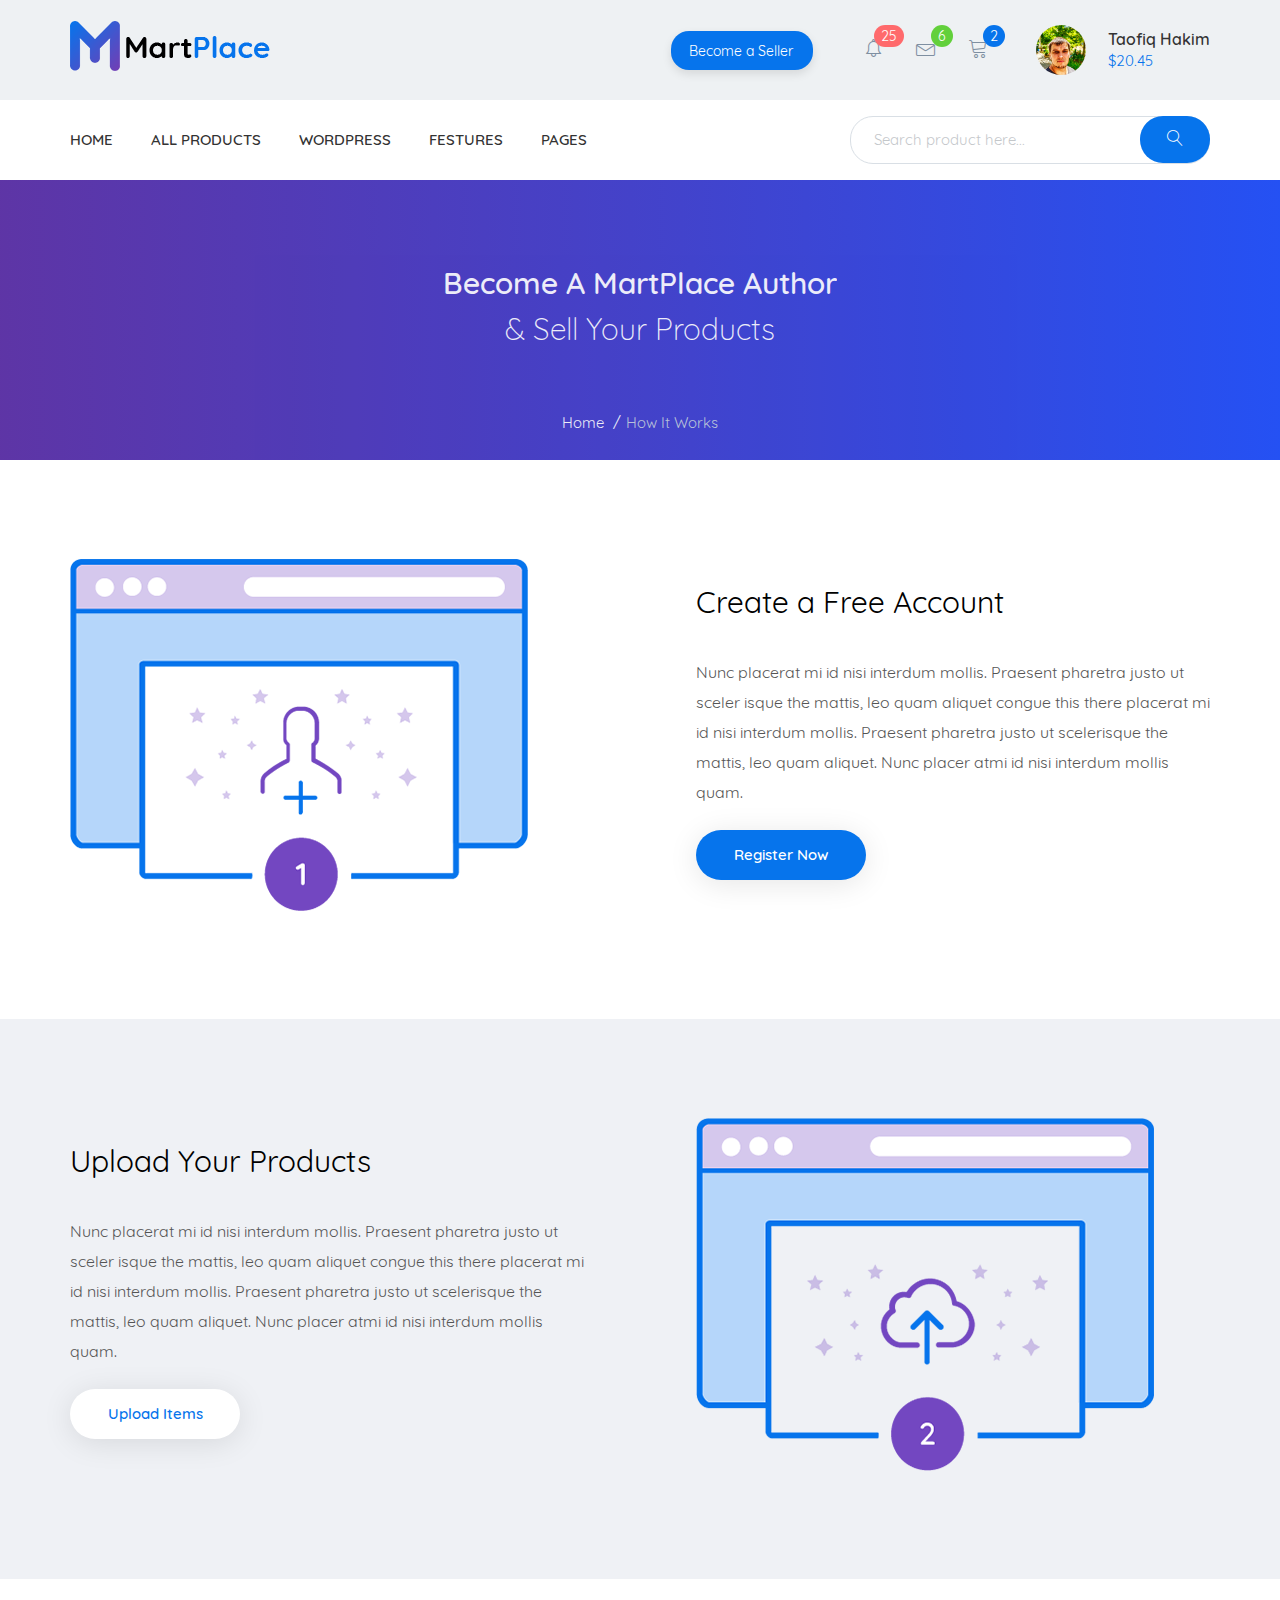
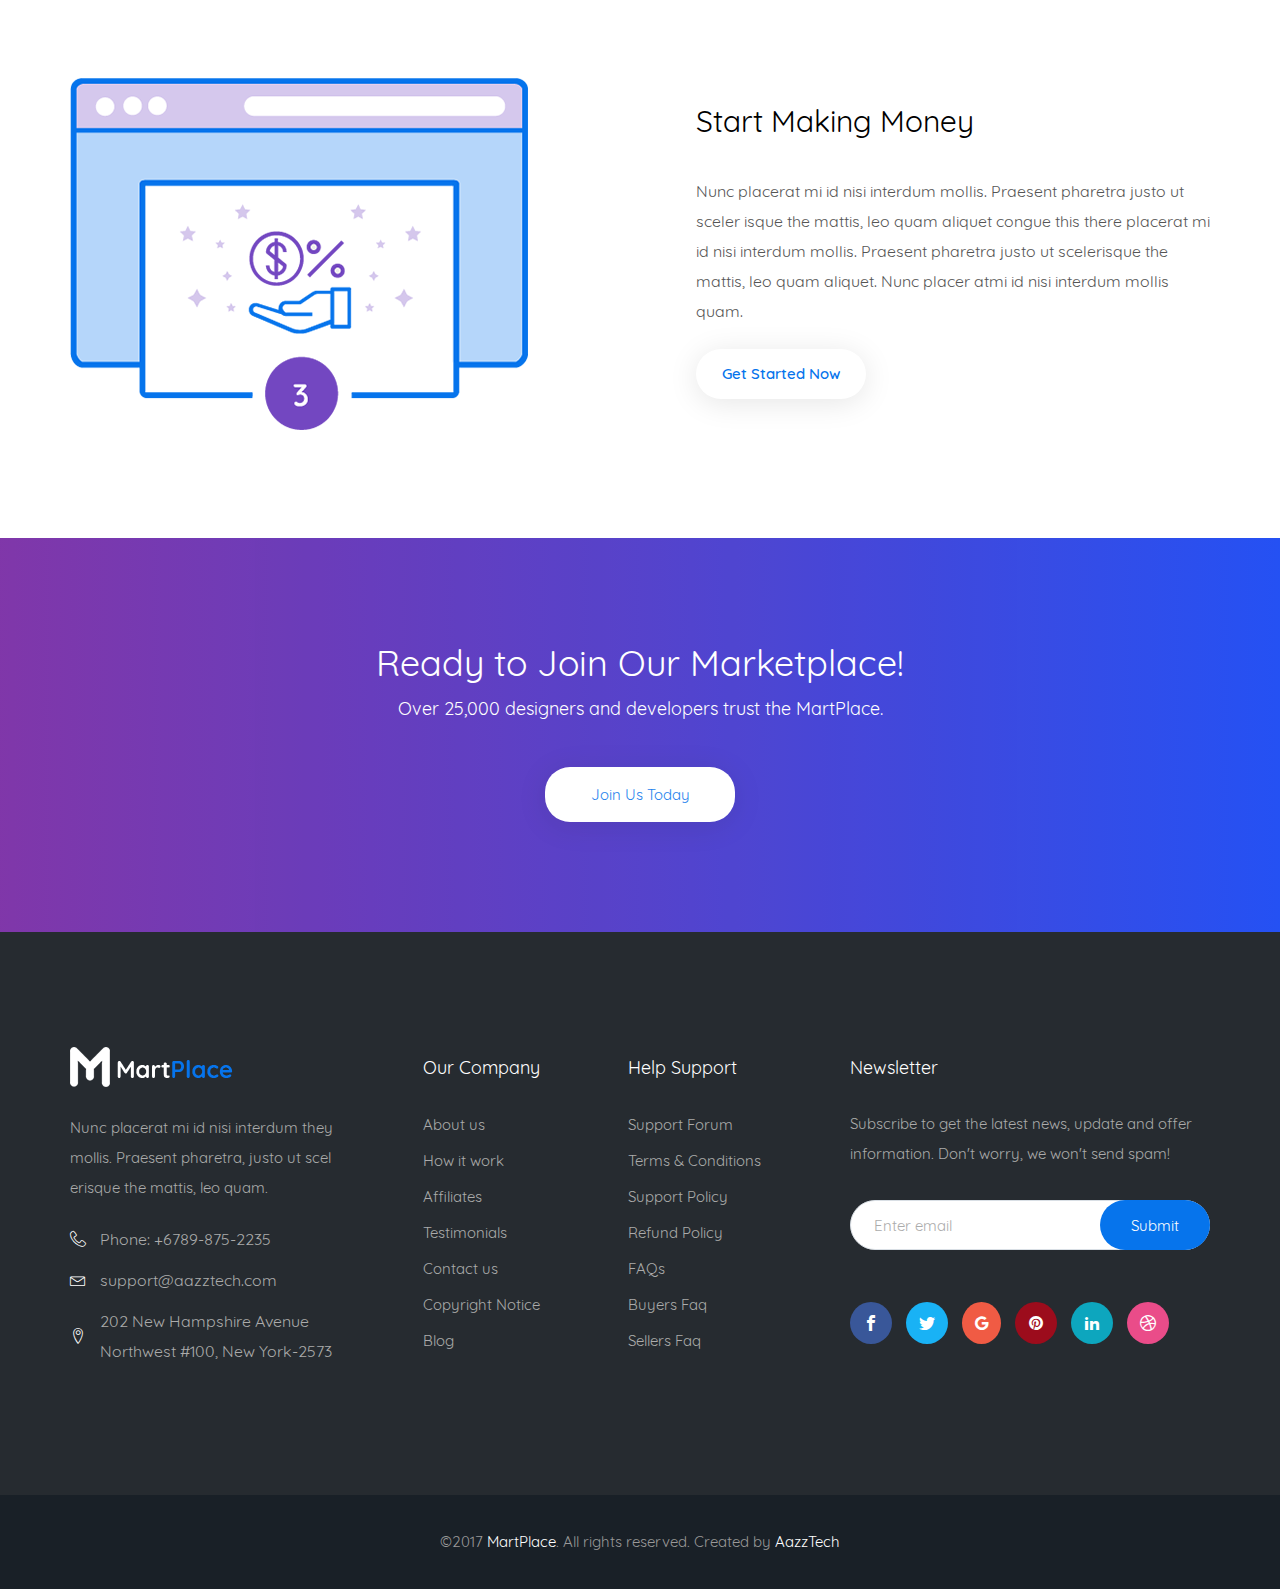
<file: how-it-works.html>
<!DOCTYPE html>
<html lang="en">

<head>
  <meta charset="UTF-8">
  <meta name="viewport" content="width=device-width, initial-scale=1.0">
  <meta http-equiv="X-UA-Compatible" content="ie=edge">
  <title>MartPlace</title>
  <link rel="stylesheet" href="css/libs.min.css">
  <link rel="stylesheet" href="css/style.min.css">
</head>

<body>
  <div class="wrapper">
    <main class="content page-content">
      <header class="header">
        <div class="header__top">
          <div class="container">
            <div class="header__inner">
              <a class="header__inner-logo" href="#"><img class="header__logo-img" src=" img/logo.png" alt=""></img></a>
              <a class="header__inner-btn" href="#">Become a Seller</a>
              <div class="header__box">
                <div class="header__box-elements">
                  <!-- Блок уведомления -->
                  <div class="header__box-element notifications">
                    <a class="header__box-link lnr lnr-alarm" href="#"><span
                        class="header__icon-color header__icon-color--red">25</span></a>
                    <div class="header__dropdown notifications-dropdown">
                      <div class="header__notifications-box title-box">
                        <div class="header__notifications-title">My Notifications</div>
                        <a href="#" class="header__notifications-view">View All</a>
                      </div>
                      <a href="#" class="header__notifications-item lnr-heart">
                        <div class="header__notifications-thumbnail avatar"
                          style="background-image: url(img/user-logo.jpg);"></div>
                        <div class="header__notifications-content">
                          <div class="header__notifications-subtitle">Anderson
                            <span class="header__notifications-action">added to Favourite</span>
                            <span class="header__notifications-template">Marketify Coffee Shop</span>
                          </div>
                          <div class="header__notifications-date">Just now</div>
                        </div>
                      </a>
                      <a href="#" class="header__notifications-item lnr-bubble">
                        <div class="header__notifications-thumbnail avatar"
                          style="background-image: url(img/user-logo.jpg);"></div>
                        <div class="header__notifications-content">
                          <div class="header__notifications-subtitle">Michael Jorden
                            <span class="header__notifications-action">commented on</span>
                            <span class="header__notifications-template">MartPlace Extension Bundle</span>
                          </div>
                          <div class="header__notifications-date">2 hours ago</div>
                        </div>
                      </a>
                      <a href="#" class="header__notifications-item lnr-cart">
                        <div class="header__notifications-thumbnail avatar"
                          style="background-image: url(img/user-logo.jpg);"></div>
                        <div class="header__notifications-content">
                          <div class="header__notifications-subtitle">Moshed
                            <span class="header__notifications-action">Purchased</span>
                            <span class="header__notifications-template">Bryson-Responsive Template</span>
                          </div>
                          <div class="header__notifications-date">6 hours ago</div>
                        </div>
                      </a>
                      <a href="#" class="header__notifications-item lnr-star">
                        <div class="header__notifications-thumbnail avatar"
                          style="background-image: url(img/user-logo.jpg);"></div>
                        <div class="header__notifications-content">
                          <div class="header__notifications-subtitle">Tamim
                            <span class="header__notifications-action">wrote a review on</span>
                            <span class="header__notifications-template">Rida-Responsive vCard Temp...</span>
                          </div>
                          <div class="header__notifications-date">2 days ago</div>
                        </div>
                      </a>
                    </div>
                  </div>
                  <!-- Блок сообщения -->
                  <div class="header__box-element message">
                    <a class="header__box-link lnr lnr-envelope" href="#">
                      <span class="header__icon-color header__icon-color--green">6</span></a>
                    <div class="header__dropdown message-dropdown ">
                      <div class="header__message-box title-box">
                        <div class="header__message-title">My Messages</div>
                        <a href="#" class="header__message-view">View All</a>
                      </div>
                      <a href="#" class="header__message-item">
                        <div class="header__item-thumbnail avatar" style="background-image: url(img/user-logo.jpg);">
                        </div>
                        <div class="header__item-content">
                          <div class="header__item-alert">
                            <div class="header__item-subtitle item-envelope">Washim</div>
                            <div class="header__item-date active-date">Just now</div>
                          </div>
                          <div class="header__item-label">Hello John Smith! Nunc placerat id...</div>
                        </div>
                      </a>
                      <a href="#" class="header__message-item">
                        <div class="header__item-thumbnail avatar" style="background-image: url(img/user-logo.jpg);">
                        </div>
                        <div class="header__item-content">
                          <div class="header__item-alert">
                            <div class="header__item-subtitle item-envelope">Bulbul Ahmed</div>
                            <div class="header__item-date active-date">2 hours ago</div>
                          </div>
                          <div class="header__item-label">Hello John Smith! Nunc placerat id...</div>
                        </div>
                      </a>
                      <a href="#" class="header__message-item">
                        <div class="header__item-thumbnail avatar" style="background-image: url(img/user-logo.jpg);">
                        </div>
                        <div class="header__item-content">
                          <div class="header__item-alert">
                            <div class="header__item-subtitle">EchoTheme</div>
                            <div class="header__item-date">Jul 16</div>
                          </div>
                          <div class="header__item-label">Hello John Smith! Nunc placerat id...</div>
                        </div>
                      </a>
                      <a href="#" class="header__message-item">
                        <div class="header__item-thumbnail avatar" style="background-image: url(img/user-logo.jpg);">
                        </div>
                        <div class="header__item-content">
                          <div class="header__item-alert">
                            <div class="header__item-subtitle">Themeluva</div>
                            <div class="header__item-date">May 23</div>
                          </div>
                          <div class="header__item-label">Hello John Smith! Nunc placerat id...</div>
                        </div>
                      </a>
                      <a href="#" class="header__message-item">
                        <div class="header__item-thumbnail avatar" style="background-image: url(img/user-logo.jpg);">
                        </div>
                        <div class="header__item-content">
                          <div class="header__item-alert">
                            <div class="header__item-subtitle">Adnan</div>
                            <div class="header__item-date">Mar 26</div>
                          </div>
                          <div class="header__item-label">Hello John Smith! Nunc placerat id...</div>
                        </div>
                      </a>
                    </div>
                  </div>
                  <!-- Блок корзина -->
                  <div class="header__box-element basket">
                    <a class="header__box-link basket lnr lnr-cart" href="#"><span
                        class="header__icon-color header__icon-color--blue">2</span></a>
                    <div class="header__dropdown basket-dropdown ">
                      <div class="header__basket-item ">
                        <div class="header__basket-box lnr-trash">
                          <div class="header__basket-img" style="background-image: url(img/content/product-item5.png);">
                          </div>
                          <div class="header__basket-info">
                            <div class="header__basket-title">Finance and Consulting
                              Business Theme</div>
                            <a class="header__basket-category" href="#"><span
                                class="icon-wordpress"></span>WordPress</a>
                            <div class="header__basket-price">$60</div>
                          </div>
                        </div>
                        <div class="header__basket-box lnr-trash">
                          <div class="header__basket-img" style="background-image: url(img/content/product-item5.png);">
                          </div>
                          <div class="header__basket-info">
                            <div class="header__basket-title"> Flounce - Multipurpose
                              OpenCart Theme</div>
                            <a class="header__basket-category" href="#"><span
                                class="icon-wordpress"></span>WordPress</a>
                            <div class="header__basket-price">$60</div>
                          </div>
                        </div>
                        <div class="header__basket-total">Total: $80</div>
                        <div class="header__basket-btn">
                          <a href="#" class="header__btn-link header__btn-link--blue">
                            Go to cart
                          </a>
                          <a href="#" class="header__btn-link header__btn-link--purple">
                            Go to Checkout
                          </a>
                        </div>
                      </div>
                    </div>
                  </div>
                </div>
                <!-- Блок пользователя -->
                <div class="header__user-info">
                  <a class="avatar" href="#" style="background-image: url(img/user-logo.jpg);"></a>
                  <div class="header__user-data">
                    <a href="#" class="header__user-name">
                      Taofiq Hakim
                    </a>
                    <div class="header__user-money">
                      $20.45
                    </div>
                  </div>
                  <!-- Выпадающее меню пользователя -->
                  <div class="header__user-menu">
                    <ul class="header__user-list"><span class="lrn icon-"></span>
                      <li class="header__user-item"><a href="#" class="header__user-link"><span
                            class="header__user-icon lnr lnr-user"></span>Profile Page</a></li>
                      <li class="header__user-item"><a href="#" class="header__user-link"><span
                            class="header__user-icon lnr lnr-home"></span>Dashboard</a></li>
                      <li class="header__user-item"><a href="#" class="header__user-link"><span
                            class="header__user-icon lnr lnr-cog"></span>Account Settings</a></li>
                      <li class="header__user-item"><a href="#" class="header__user-link"><span
                            class="header__user-icon lnr lnr-cart"></span>Your Purchases</a></li>
                      <li class="header__user-item"><a href="#" class="header__user-link"><span
                            class="header__user-icon lnr lnr-heart"></span>Your Favorites</a></li>
                      <li class="header__user-item"><a href="#" class="header__user-link"><span
                            class="header__user-icon lnr lnr-dice"></span>Add Credits</a></li>
                      <li class="header__user-item"><a href="#" class="header__user-link"><span
                            class="header__user-icon lnr lnr-chart-bars"></span>Sales Statements</a></li>
                      <li class="header__user-item"><a href="#" class="header__user-link"><span
                            class="header__user-icon lnr lnr-upload"></span>Upload Item</a></li>
                      <li class="header__user-item"><a href="#" class="header__user-link"><span
                            class="header__user-icon lnr lnr-book"></span>Edit Item</a></li>
                      <li class="header__user-item"><a href="#" class="header__user-link"><span
                            class="header__user-icon lnr lnr-briefcase"></span>Withdrawals</a></li>
                      <li class="header__user-item"><a href="#" class="header__user-link"><span
                            class="header__user-icon lnr lnr-exit"></span> Logout</a></li>
                    </ul>
                  </div>
                </div>
              </div>
              <div class="header__menu-layout"></div>
            </div>
          </div>
        </div>
        <div class="header__bottom">
          <div class="container">
            <div class="header__bottom-inner">
              <div class="header__menu-burger">
                <div class="header__burger-item"></div>
                <div class="header__burger-item"></div>
                <div class="header__burger-item"></div>
              </div>
              <ul class="header__menu-list">
                <li class="header__menu-item home-item">
                  <a class="header__menu-link" href="#">Home</a>
                  <ul class="header__submenu-list">
                    <li class="header__submenu-item"><a href="#" class="header__submenu-link">Home One Multi User</a>
                    </li>
                    <li class="header__submenu-item"><a href="#" class="header__submenu-link">Home Two Single User</a>
                    </li>
                    <li class="header__submenu-item"><a href="#" class="header__submenu-link">Home Three Product</a>
                    </li>
                  </ul>
                </li>
                <li class="header__menu-item">
                  <a class="header__menu-link" href="#">All products</a>
                  <ul class="header__submenu-list">
                    <li class="header__submenu-item"><a href="#" class="header__submenu-link">Recent Items</a></li>
                    <li class="header__submenu-item"><a href="#" class="header__submenu-link">Popular Items</a></li>
                    <li class="header__submenu-item"><a href="#" class="header__submenu-link">Featured Items</a></li>
                    <li class="header__submenu-item"><a href="#" class="header__submenu-link">Free Templates</a></li>
                    <li class="header__submenu-item"><a href="#" class="header__submenu-link">Follow Feed</a></li>
                    <li class="header__submenu-item"><a href="#" class="header__submenu-link">Top Authors</a></li>
                  </ul>
                </li>
                <li class="header__menu-item">
                  <a class="header__menu-link" href="#">Wordpress</a>
                  <ul class="header__submenu-list">
                    <li class="header__submenu-item"><a href="#" class="header__submenu-link">Popular Items</a></li>
                    <li class="header__submenu-item"><a href="#" class="header__submenu-link">Admin Templates</a></li>
                    <li class="header__submenu-item"><a href="#" class="header__submenu-link">Blog / Magazine / News</a>
                    </li>
                    <li class="header__submenu-item"><a href="#" class="header__submenu-link">Creative</a></li>
                    <li class="header__submenu-item"><a href="#" class="header__submenu-link">Corporate Business</a>
                    </li>
                    <li class="header__submenu-item"><a href="#" class="header__submenu-link">Resume Portfolio</a></li>
                    <li class="header__submenu-item"><a href="#" class="header__submenu-link">eCommerce</a></li>
                    <li class="header__submenu-item"><a href="#" class="header__submenu-link">Entertainment</a></li>
                    <li class="header__submenu-item"><a href="#" class="header__submenu-link"> Landing Pages</a></li>
                  </ul>
                </li>
                <li class="header__menu-item">
                  <a class="header__menu-link" href="#">Festures</a>
                </li>
                <li class="header__menu-item header__pages-link">
                  <a class="header__menu-link" href="#">Pages</a>
                </li>
              </ul>
              <div class="header__pages">
                <div class="header__pages-box">
                  <div class="header__pages-title">
                    MartPlace Pages
                  </div>
                  <ul class="header__pages-list pages-col">
                    <li class="header__pages-item"><a href="#" class="header__pages-link">Home Page One</a></li>
                    <li class="header__pages-item"><a href="#" class="header__pages-link">Home Page Two</a></li>
                    <li class="header__pages-item"><a href="#" class="header__pages-link">Home Page Three</a></li>
                    <li class="header__pages-item"><a href="#" class="header__pages-link">Products Grid</a></li>
                    <li class="header__pages-item"><a href="#" class="header__pages-link">Products List</a></li>
                    <li class="header__pages-item"><a href="#" class="header__pages-link">Category Grid Sidebar</a></li>
                    <li class="header__pages-item"><a href="#" class="header__pages-link">Category List Sidebar</a></li>
                    <li class="header__pages-item"><a href="#" class="header__pages-link">Search Product</a></li>
                    <li class="header__pages-item"><a href="#" class="header__pages-link">Single Product V-1</a></li>
                    <li class="header__pages-item"><a href="#" class="header__pages-link">Single Product V-2</a></li>
                    <li class="header__pages-item"><a href="#" class="header__pages-link">Single Product V-3</a></li>
                    <li class="header__pages-item"><a href="#" class="header__pages-link">Single Items Comments</a></li>
                    <li class="header__pages-item"><a href="#" class="header__pages-link">Single Items Reviews</a></li>
                    <li class="header__pages-item"><a href="#" class="header__pages-link">Single Items Support</a></li>
                    <li class="header__pages-item"><a href="#" class="header__pages-link">Single Items FAQs</a></li>
                    <li class="header__pages-item"><a href="#" class="header__pages-link">Favorites Items</a></li>
                    <li class="header__pages-item"><a href="#" class="header__pages-link">Author Profile</a></li>
                    <li class="header__pages-item"><a href="#" class="header__pages-link">Author Items</a></li>
                    <li class="header__pages-item"><a href="#" class="header__pages-link">Customer Reviews</a></li>
                    <li class="header__pages-item"><a href="#" class="header__pages-link">Followers</a></li>
                    <li class="header__pages-item"><a href="#" class="header__pages-link">Following</a></li>
                    <li class="header__pages-item"><a href="#" class="header__pages-link">Product View Variations</a>
                    </li>
                  </ul>
                </div>
                <div class="header__pages-box">
                  <div class="header__pages-title">
                    Dashboard
                  </div>
                  <ul class="header__pages-list dashboard-col">
                    <li class="header__pages-item"><a href="#" class="header__pages-link">Dashboard</a></li>
                    <li class="header__pages-item"><a href="#" class="header__pages-link">Account Settings</a></li>
                    <li class="header__pages-item"><a href="#" class="header__pages-link">Author Purchases</a></li>
                    <li class="header__pages-item"><a href="#" class="header__pages-link">Items Rating</a></li>
                    <li class="header__pages-item"><a href="#" class="header__pages-link">Add Credits</a></li>
                    <li class="header__pages-item"><a href="#" class="header__pages-link">Statements</a></li>
                    <li class="header__pages-item"><a href="#" class="header__pages-link">Invoice</a></li>
                    <li class="header__pages-item"><a href="#" class="header__pages-link">Upload Item</a></li>
                    <li class="header__pages-item"><a href="#" class="header__pages-link">Edit Items</a></li>
                    <li class="header__pages-item"><a href="#" class="header__pages-link">Withdrawals</a></li>
                    <li class="header__pages-item"><a href="#" class="header__pages-link">Add Payment Method</a></li>
                  </ul>
                </div>
                <div class="header__pages-box">
                  <div class="header__pages-title">
                    Others Pages
                  </div>
                  <ul class="header__pages-list other-col">
                    <li class="header__pages-item"><a href="#" class="header__pages-link">Notifications</a></li>
                    <li class="header__pages-item"><a href="#" class="header__pages-link">Message Inbox</a></li>
                    <li class="header__pages-item"><a href="#" class="header__pages-link">Message Compose</a></li>
                    <li class="header__pages-item"><a href="#" class="header__pages-link">Shopping Cart</a></li>
                    <li class="header__pages-item"><a href="#" class="header__pages-link">Checkout</a></li>
                    <li class="header__pages-item"><a href="#" class="header__pages-link">Login</a></li>
                    <li class="header__pages-item"><a href="#" class="header__pages-link">Register</a></li>
                    <li class="header__pages-item"><a href="#" class="header__pages-link">Recovery Password</a></li>
                    <li class="header__pages-item"><a href="#" class="header__pages-link">Support Forum</a></li>
                    <li class="header__pages-item"><a href="#" class="header__pages-link">Forum Details</a></li>
                    <li class="header__pages-item"><a href="#" class="header__pages-link">How It Works</a></li>
                    <li class="header__pages-item"><a href="#" class="header__pages-link">About Us</a></li>
                    <li class="header__pages-item"><a href="#" class="header__pages-link">Pricing Plan</a></li>
                    <li class="header__pages-item"><a href="#" class="header__pages-link">Testimonials</a></li>
                    <li class="header__pages-item"><a href="#" class="header__pages-link">FAQs</a></li>
                    <li class="header__pages-item"><a href="#" class="header__pages-link">FAQs Details</a></li>
                    <li class="header__pages-item"><a href="#" class="header__pages-link">Affiliates</a></li>
                    <li class="header__pages-item"><a href="#" class="header__pages-link">Terms & Conditions</a></li>
                    <li class="header__pages-item"><a href="#" class="header__pages-link">Blog V-1</a></li>
                    <li class="header__pages-item"><a href="#" class="header__pages-link">Blog V-2</a></li>
                    <li class="header__pages-item"><a href="#" class="header__pages-link">Blog Details</a></li>
                    <li class="header__pages-item"><a href="#" class="header__pages-link">Contact Us</a></li>
                  </ul>
                </div>
                <a href="#" class="header__pages-variation">Menu & Footer Variation</a></li>
              </div>
              <div class="header__search">
                <form class="header__form" action="">
                  <input class="header__form-input" type="search" placeholder="Search product here..." required>
                  <button class="header__form-button" type="submit">
                    <span class="header__form-icon lnr lnr-magnifier"></span>
                  </button>
                </form>
              </div>
            </div>
          </div>
        </div>
      </header>
      <!-- Конец блока header -->
      <!-- Блок хлебные крошки начало -->
      <section class="line-block howitworks-line">
        <div class="container">
          <div class="line-block howitworks-line__inner">
            <div class="line-block__title howitworks-line__title">Become A MartPlace Author
              <span class="line-block__title-span">& Sell Your Products</span></div>
            <div class="breadcrumbs howitworks-line__breadcrumbs">
              <a href="#" class="breadcrumbs__link">Home</a>
              <span href="#" class="breadcrumbs__span">How It Works</span>
            </div>
          </div>
        </div>
      </section>
      <!-- Блок хлебные крошки конец -->
      <section class="howitworks">

        <div class="howitworks__item">
          <div class="container">
            <div class="howitworks__item-box">
              <div class="howitworks__item-image"><img class="img-adaptive" src="/img/how-it-works1.png" alt=""></div>
              <div class="howitworks__item-info">
                <div class="howitworks__item-title">Create a Free Account</div>
                <div class="howitworks__item-text">Nunc placerat mi id nisi interdum mollis. Praesent pharetra justo ut
                  sceler isque the mattis, leo quam aliquet congue this there placerat mi id nisi interdum mollis.
                  Praesent pharetra justo ut scelerisque the mattis, leo quam aliquet. Nunc placer atmi id nisi interdum
                  mollis quam. </div>
                <a class="howitworks__item-btn">Register Now</a>
              </div>
            </div>
          </div>
        </div>

        <div class="howitworks__item howitworks__item--gray ">
          <div class="container">
            <div class="howitworks__item-box howitworks__item-box--rotate">
              <div class="howitworks__item-image howitworks__item-image--gray"><img class="img-adaptive" src="/img/how-it-works2.png" alt="">
              </div>
              <div class="howitworks__item-info">
                <div class="howitworks__item-title">Upload Your Products</div>

                <div class="howitworks__item-text">Nunc placerat mi id nisi interdum mollis. Praesent pharetra justo ut
                  sceler isque the mattis, leo quam aliquet congue this there placerat mi id nisi interdum mollis.
                  Praesent pharetra justo ut scelerisque the mattis, leo quam aliquet. Nunc placer atmi id nisi interdum
                  mollis quam. </div>
                <a class="howitworks__item-btn howitworks__item-btn--white">Upload Items</a>
              </div>
            </div>
          </div>
        </div>
        <div class="howitworks__item">
          <div class="container">
            <div class="howitworks__item-box">
              <div class="howitworks__item-image"><img class="img-adaptive" src="/img/how-it-works3.png" alt=""></div>
              <div class="howitworks__item-info">
                <div class="howitworks__item-title">Start Making Money</div>

                <div class="howitworks__item-text">Nunc placerat mi id nisi interdum mollis. Praesent pharetra justo ut
                  sceler isque the mattis, leo quam aliquet congue this there placerat mi id nisi interdum mollis.
                  Praesent pharetra justo ut scelerisque the mattis, leo quam aliquet. Nunc placer atmi id nisi interdum
                  mollis quam. </div>
                <a class="howitworks__item-btn howitworks__item-btn--white">Get Started Now</a>
              </div>
            </div>
          </div>
        </div>
      </section>


      <section class="jointo">
        <div class="container">
          <div class="jointo__title">Ready to Join Our Marketplace!</div>
          <div class="jointo__text">Over 25,000 designers and developers trust the MartPlace.</div>
          <a href="#" class="jointo__btn">Join Us Today</a>
        </div>
      </section>
      <!-- Начало блока Footer -->
    </main>
    <footer class="footer">
      <div class="footer__content">
        <div class="container">
          <div class="footer__inner">
            <div class="footer__contact">
              <a href="#" class="footer__logo"><img src="img/footer-logo.png" alt=""></a>
              <div class="footer__contact-text">
                Nunc placerat mi id nisi interdum they mollis. Praesent pharetra, justo ut scel erisque the mattis, leo
                quam.
              </div>

              <a href="tel:67898752235" class="footer__contact-phone">Phone: +6789-875-2235</a>

              <a href="mailto:support@aazztech.com" class="footer__contact-mail">support@aazztech.com</a>

              <a href="#" class="footer__contact-adress">202 New Hampshire Avenue Northwest #100, New York-2573</a>
            </div>

            <div class="footer__company">
              <div class="footer__company-title">
                Our Company
              </div>
              <ul class="footer__company-list">
                <li class="footer__company-item">
                  <a href="#" class="footer__company-link">
                    About us
                  </a>
                </li>
                <li class="footer__company-item">
                  <a href="#" class="footer__company-link">
                    How it work
                  </a>
                </li>
                <li class="footer__company-item">
                  <a href="#" class="footer__company-link">
                    Affiliates
                  </a>
                </li>
                <li class="footer__company-item">
                  <a href="#" class="footer__company-link">
                    Testimonials
                  </a>
                </li>
                <li class="footer__company-item">
                  <a href="#" class="footer__company-link">
                    Contact us
                  </a>
                </li>
                <li class="footer__company-item">
                  <a href="#" class="footer__company-link">
                    Copyright Notice
                  </a>
                </li>
                <li class="footer__company-item">
                  <a href="#" class="footer__company-link">
                    Blog
                  </a>
                </li>
              </ul>
            </div>
            <div class="footer__help">
              <div class="footer__help-title">Help Support</div>
              <ul class="footer__help-list">
                <li class="footer__help-item">
                  <a href="#" class="footer__help-link">
                    Support Forum
                  </a>
                </li>
                <li class="footer__help-item">
                  <a href="#" class="footer__help-link">
                    Terms & Conditions
                  </a>
                </li>
                <li class="footer__help-item">
                  <a href="#" class="footer__help-link">
                    Support Policy
                  </a>
                </li>
                <li class="footer__help-item">
                  <a href="#" class="footer__help-link">
                    Refund Policy
                  </a>
                </li>
                <li class="footer__help-item">
                  <a href="#" class="footer__help-link">
                    FAQs
                  </a>
                </li>
                <li class="footer__help-item">
                  <a href="#" class="footer__help-link">
                    Buyers Faq
                  </a>
                </li>
                <li class="footer__help-item">
                  <a href="#" class="footer__help-link">
                    Sellers Faq
                  </a>
                </li>
              </ul>
            </div>
            <div class="footer__newsletter">
              <div class="footer__newsletter-title">Newsletter</div>
              <div class="footer__newsletter-text">
                Subscribe to get the latest news, update and offer information. Don't worry, we won't send spam!
              </div>
              <div class="footer__newsletter-search">
                <form class="footer__newsletter-form" action="">
                  <input class="footer__newsletter-input" type="search" placeholder="Enter email" required>
                  <button class="footer__newsletter-button" type="submit">
                    Submit
                  </button>
              </div>
              <div class="footer__newsletter-iconblock">
                <span class="footer__newsletter-icon icon-facebook"></span>
                <span class="footer__newsletter-icon icon-twitter"></span>
                <span class="footer__newsletter-icon icon-google"></span>
                <span class="footer__newsletter-icon icon-pinterest"></span>
                <span class="footer__newsletter-icon icon-linkedin2"></span>
                <span class="footer__newsletter-icon icon-dribbble"></span>
              </div>
            </div>
          </div>
        </div>
      </div>

      <div class="footer__created">
        <div class="container">
          ©2017 <a class="footer__created-link">MartPlace</a>. All rights reserved. Created by <a
            class="footer__created-link">AazzTech</a>
        </div>
      </div>
    </footer>
  </div>
  <script src="https://ajax.googleapis.com/ajax/libs/jquery/3.4.1/jquery.min.js"></script>
  <script src="js/libs.min.js"></script>
  <script src="js/main.js"></script>
</body>

</html>
</file>
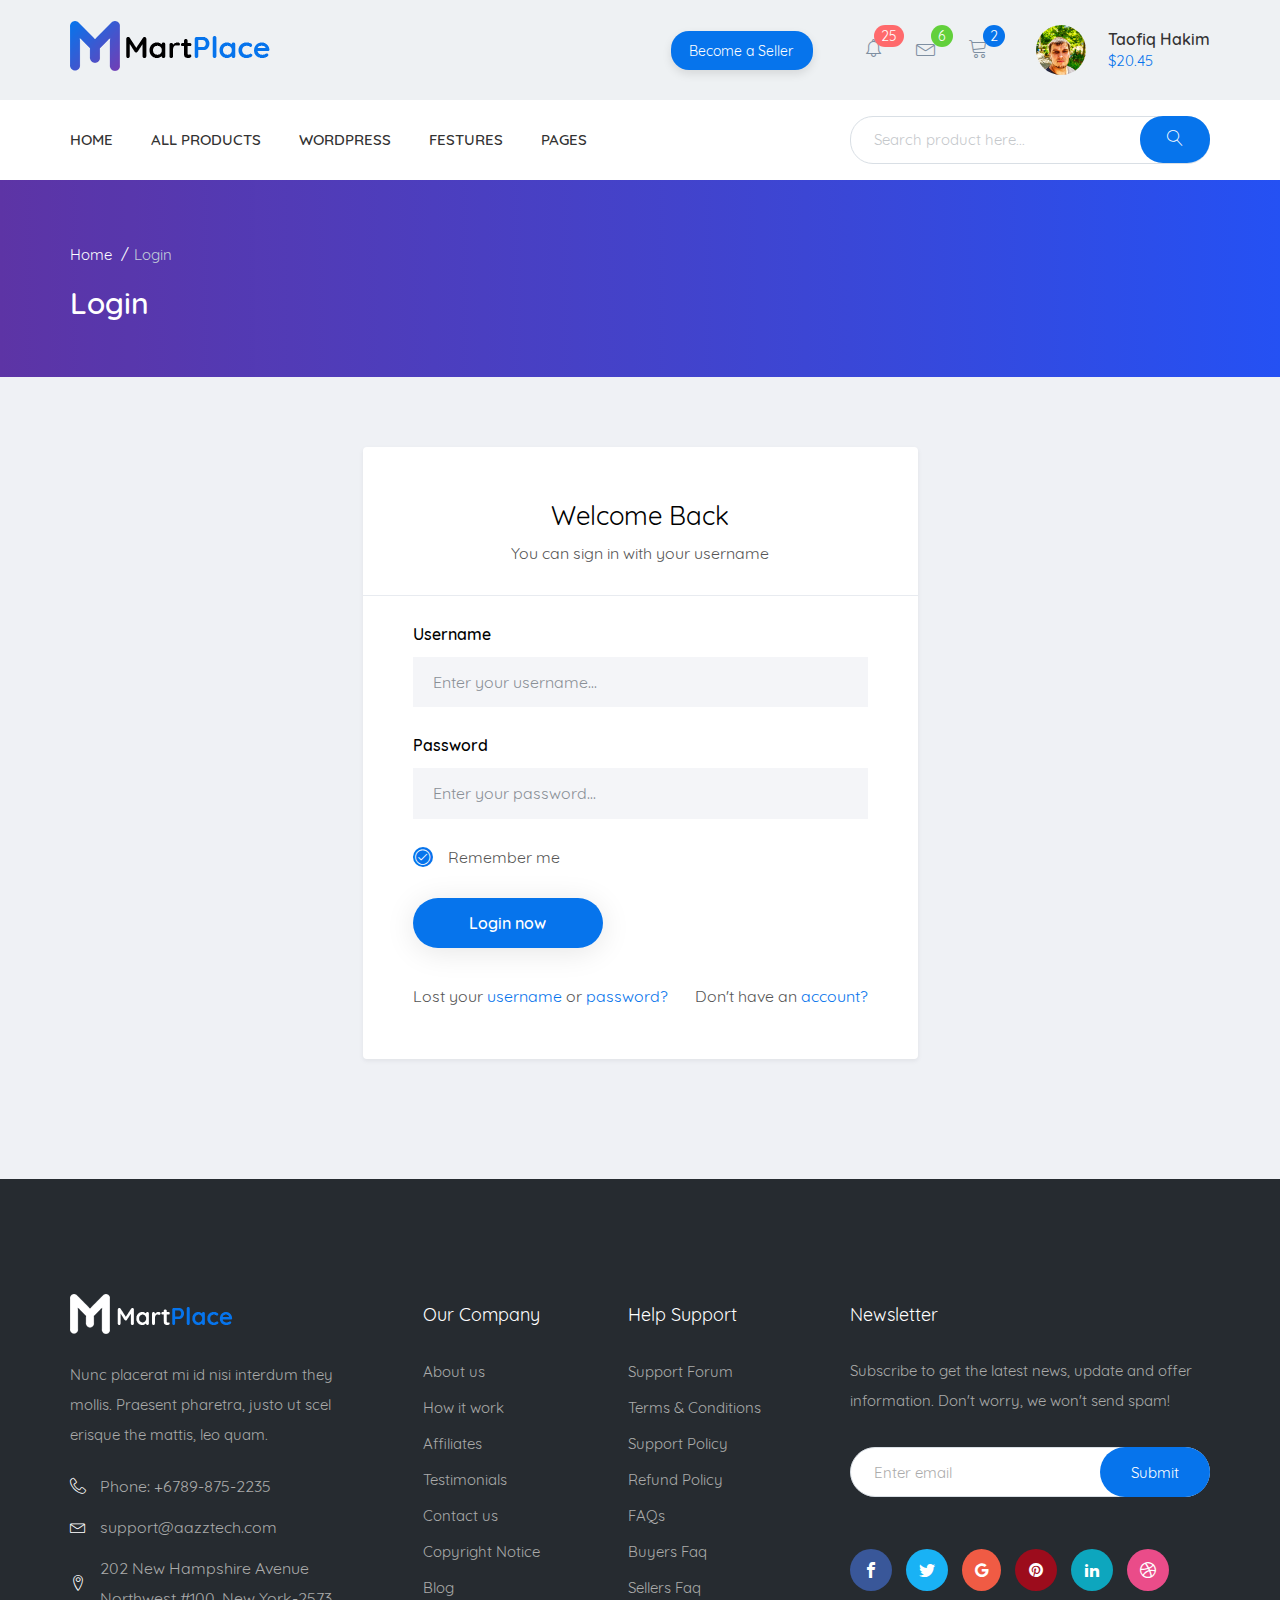
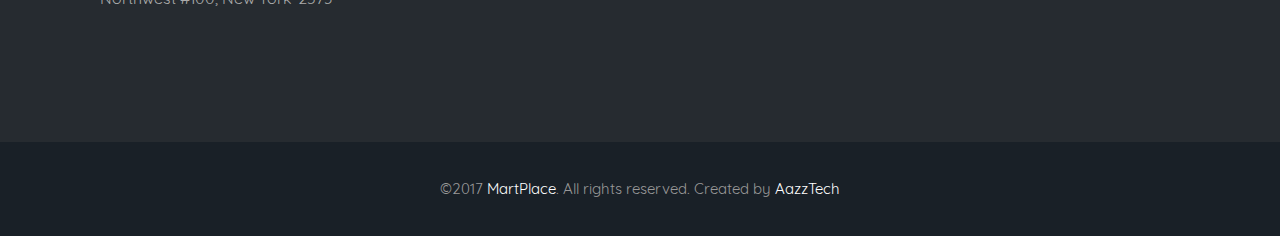
<file: login.html>
<!DOCTYPE html>
<html lang="en">

<head>
  <meta charset="UTF-8">
  <meta name="viewport" content="width=device-width, initial-scale=1.0">
  <meta http-equiv="X-UA-Compatible" content="ie=edge">
  <title>MartPlace</title>
  <link rel="stylesheet" href="css/libs.min.css">
  <link rel="stylesheet" href="css/style.min.css">
</head>

<body>
  <div class="wrapper">
    <main class="content page-content">
      <header class="header">
        <div class="header__top">
          <div class="container">
            <div class="header__inner">
              <a class="header__inner-logo" href="#"><img class="header__logo-img" src=" img/logo.png" alt=""></img></a>
              <a class="header__inner-btn" href="#">Become a Seller</a>
              <div class="header__box">
                <div class="header__box-elements">
                  <!-- Блок уведомления -->
                  <div class="header__box-element notifications">
                    <a class="header__box-link lnr lnr-alarm" href="#"><span
                        class="header__icon-color header__icon-color--red">25</span></a>
                    <div class="header__dropdown notifications-dropdown">
                      <div class="header__notifications-box title-box">
                        <div class="header__notifications-title">My Notifications</div>
                        <a href="#" class="header__notifications-view">View All</a>
                      </div>
                      <a href="#" class="header__notifications-item lnr-heart">
                        <div class="header__notifications-thumbnail avatar"
                          style="background-image: url(img/user-logo.jpg);"></div>
                        <div class="header__notifications-content">
                          <div class="header__notifications-subtitle">Anderson
                            <span class="header__notifications-action">added to Favourite</span>
                            <span class="header__notifications-template">Marketify Coffee Shop</span>
                          </div>
                          <div class="header__notifications-date">Just now</div>
                        </div>
                      </a>
                      <a href="#" class="header__notifications-item lnr-bubble">
                        <div class="header__notifications-thumbnail avatar"
                          style="background-image: url(img/user-logo.jpg);"></div>
                        <div class="header__notifications-content">
                          <div class="header__notifications-subtitle">Michael Jorden
                            <span class="header__notifications-action">commented on</span>
                            <span class="header__notifications-template">MartPlace Extension Bundle</span>
                          </div>
                          <div class="header__notifications-date">2 hours ago</div>
                        </div>
                      </a>
                      <a href="#" class="header__notifications-item lnr-cart">
                        <div class="header__notifications-thumbnail avatar"
                          style="background-image: url(img/user-logo.jpg);"></div>
                        <div class="header__notifications-content">
                          <div class="header__notifications-subtitle">Moshed
                            <span class="header__notifications-action">Purchased</span>
                            <span class="header__notifications-template">Bryson-Responsive Template</span>
                          </div>
                          <div class="header__notifications-date">6 hours ago</div>
                        </div>
                      </a>
                      <a href="#" class="header__notifications-item lnr-star">
                        <div class="header__notifications-thumbnail avatar"
                          style="background-image: url(img/user-logo.jpg);"></div>
                        <div class="header__notifications-content">
                          <div class="header__notifications-subtitle">Tamim
                            <span class="header__notifications-action">wrote a review on</span>
                            <span class="header__notifications-template">Rida-Responsive vCard Temp...</span>
                          </div>
                          <div class="header__notifications-date">2 days ago</div>
                        </div>
                      </a>
                    </div>
                  </div>
                  <!-- Блок сообщения -->
                  <div class="header__box-element message">
                    <a class="header__box-link lnr lnr-envelope" href="#">
                      <span class="header__icon-color header__icon-color--green">6</span></a>
                    <div class="header__dropdown message-dropdown ">
                      <div class="header__message-box title-box">
                        <div class="header__message-title">My Messages</div>
                        <a href="#" class="header__message-view">View All</a>
                      </div>
                      <a href="#" class="header__message-item">
                        <div class="header__item-thumbnail avatar" style="background-image: url(img/user-logo.jpg);">
                        </div>
                        <div class="header__item-content">
                          <div class="header__item-alert">
                            <div class="header__item-subtitle item-envelope">Washim</div>
                            <div class="header__item-date active-date">Just now</div>
                          </div>
                          <div class="header__item-label">Hello John Smith! Nunc placerat id...</div>
                        </div>
                      </a>
                      <a href="#" class="header__message-item">
                        <div class="header__item-thumbnail avatar" style="background-image: url(img/user-logo.jpg);">
                        </div>
                        <div class="header__item-content">
                          <div class="header__item-alert">
                            <div class="header__item-subtitle item-envelope">Bulbul Ahmed</div>
                            <div class="header__item-date active-date">2 hours ago</div>
                          </div>
                          <div class="header__item-label">Hello John Smith! Nunc placerat id...</div>
                        </div>
                      </a>
                      <a href="#" class="header__message-item">
                        <div class="header__item-thumbnail avatar" style="background-image: url(img/user-logo.jpg);">
                        </div>
                        <div class="header__item-content">
                          <div class="header__item-alert">
                            <div class="header__item-subtitle">EchoTheme</div>
                            <div class="header__item-date">Jul 16</div>
                          </div>
                          <div class="header__item-label">Hello John Smith! Nunc placerat id...</div>
                        </div>
                      </a>
                      <a href="#" class="header__message-item">
                        <div class="header__item-thumbnail avatar" style="background-image: url(img/user-logo.jpg);">
                        </div>
                        <div class="header__item-content">
                          <div class="header__item-alert">
                            <div class="header__item-subtitle">Themeluva</div>
                            <div class="header__item-date">May 23</div>
                          </div>
                          <div class="header__item-label">Hello John Smith! Nunc placerat id...</div>
                        </div>
                      </a>
                      <a href="#" class="header__message-item">
                        <div class="header__item-thumbnail avatar" style="background-image: url(img/user-logo.jpg);">
                        </div>
                        <div class="header__item-content">
                          <div class="header__item-alert">
                            <div class="header__item-subtitle">Adnan</div>
                            <div class="header__item-date">Mar 26</div>
                          </div>
                          <div class="header__item-label">Hello John Smith! Nunc placerat id...</div>
                        </div>
                      </a>
                    </div>
                  </div>
                  <!-- Блок корзина -->
                  <div class="header__box-element basket">
                    <a class="header__box-link basket lnr lnr-cart" href="#"><span
                        class="header__icon-color header__icon-color--blue">2</span></a>
                    <div class="header__dropdown basket-dropdown ">
                      <div class="header__basket-item ">
                        <div class="header__basket-box lnr-trash">
                          <div class="header__basket-img" style="background-image: url(img/content/product-item5.png);">
                          </div>
                          <div class="header__basket-info">
                            <div class="header__basket-title">Finance and Consulting
                              Business Theme</div>
                            <a class="header__basket-category" href="#"><span
                                class="icon-wordpress"></span>WordPress</a>
                            <div class="header__basket-price">$60</div>
                          </div>
                        </div>
                        <div class="header__basket-box lnr-trash">
                          <div class="header__basket-img" style="background-image: url(img/content/product-item5.png);">
                          </div>
                          <div class="header__basket-info">
                            <div class="header__basket-title"> Flounce - Multipurpose
                              OpenCart Theme</div>
                            <a class="header__basket-category" href="#"><span
                                class="icon-wordpress"></span>WordPress</a>
                            <div class="header__basket-price">$60</div>
                          </div>
                        </div>
                        <div class="header__basket-total">Total: $80</div>
                        <div class="header__basket-btn">
                          <a href="#" class="header__btn-link header__btn-link--blue">
                            Go to cart
                          </a>
                          <a href="#" class="header__btn-link header__btn-link--purple">
                            Go to Checkout
                          </a>
                        </div>
                      </div>
                    </div>
                  </div>
                </div>
                <!-- Блок пользователя -->
                <div class="header__user-info">
                  <a class="avatar" href="#" style="background-image: url(img/user-logo.jpg);"></a>
                  <div class="header__user-data">
                    <a href="#" class="header__user-name">
                      Taofiq Hakim
                    </a>
                    <div class="header__user-money">
                      $20.45
                    </div>
                  </div>
                  <!-- Выпадающее меню пользователя -->
                  <div class="header__user-menu">
                    <ul class="header__user-list"><span class="lrn icon-"></span>
                      <li class="header__user-item"><a href="#" class="header__user-link"><span
                            class="header__user-icon lnr lnr-user"></span>Profile Page</a></li>
                      <li class="header__user-item"><a href="#" class="header__user-link"><span
                            class="header__user-icon lnr lnr-home"></span>Dashboard</a></li>
                      <li class="header__user-item"><a href="#" class="header__user-link"><span
                            class="header__user-icon lnr lnr-cog"></span>Account Settings</a></li>
                      <li class="header__user-item"><a href="#" class="header__user-link"><span
                            class="header__user-icon lnr lnr-cart"></span>Your Purchases</a></li>
                      <li class="header__user-item"><a href="#" class="header__user-link"><span
                            class="header__user-icon lnr lnr-heart"></span>Your Favorites</a></li>
                      <li class="header__user-item"><a href="#" class="header__user-link"><span
                            class="header__user-icon lnr lnr-dice"></span>Add Credits</a></li>
                      <li class="header__user-item"><a href="#" class="header__user-link"><span
                            class="header__user-icon lnr lnr-chart-bars"></span>Sales Statements</a></li>
                      <li class="header__user-item"><a href="#" class="header__user-link"><span
                            class="header__user-icon lnr lnr-upload"></span>Upload Item</a></li>
                      <li class="header__user-item"><a href="#" class="header__user-link"><span
                            class="header__user-icon lnr lnr-book"></span>Edit Item</a></li>
                      <li class="header__user-item"><a href="#" class="header__user-link"><span
                            class="header__user-icon lnr lnr-briefcase"></span>Withdrawals</a></li>
                      <li class="header__user-item"><a href="#" class="header__user-link"><span
                            class="header__user-icon lnr lnr-exit"></span> Logout</a></li>
                    </ul>
                  </div>
                </div>
              </div>
              <div class="header__menu-layout"></div>
            </div>
          </div>
        </div>
        <div class="header__bottom">
          <div class="container">
            <div class="header__bottom-inner">
              <div class="header__menu-burger">
                <div class="header__burger-item"></div>
                <div class="header__burger-item"></div>
                <div class="header__burger-item"></div>
              </div>
              <ul class="header__menu-list">
                <li class="header__menu-item home-item">
                  <a class="header__menu-link" href="#">Home</a>
                  <ul class="header__submenu-list">
                    <li class="header__submenu-item"><a href="#" class="header__submenu-link">Home One Multi User</a>
                    </li>
                    <li class="header__submenu-item"><a href="#" class="header__submenu-link">Home Two Single User</a>
                    </li>
                    <li class="header__submenu-item"><a href="#" class="header__submenu-link">Home Three Product</a>
                    </li>
                  </ul>
                </li>
                <li class="header__menu-item">
                  <a class="header__menu-link" href="#">All products</a>
                  <ul class="header__submenu-list">
                    <li class="header__submenu-item"><a href="#" class="header__submenu-link">Recent Items</a></li>
                    <li class="header__submenu-item"><a href="#" class="header__submenu-link">Popular Items</a></li>
                    <li class="header__submenu-item"><a href="#" class="header__submenu-link">Featured Items</a></li>
                    <li class="header__submenu-item"><a href="#" class="header__submenu-link">Free Templates</a></li>
                    <li class="header__submenu-item"><a href="#" class="header__submenu-link">Follow Feed</a></li>
                    <li class="header__submenu-item"><a href="#" class="header__submenu-link">Top Authors</a></li>
                  </ul>
                </li>
                <li class="header__menu-item">
                  <a class="header__menu-link" href="#">Wordpress</a>
                  <ul class="header__submenu-list">
                    <li class="header__submenu-item"><a href="#" class="header__submenu-link">Popular Items</a></li>
                    <li class="header__submenu-item"><a href="#" class="header__submenu-link">Admin Templates</a></li>
                    <li class="header__submenu-item"><a href="#" class="header__submenu-link">Blog / Magazine / News</a>
                    </li>
                    <li class="header__submenu-item"><a href="#" class="header__submenu-link">Creative</a></li>
                    <li class="header__submenu-item"><a href="#" class="header__submenu-link">Corporate Business</a>
                    </li>
                    <li class="header__submenu-item"><a href="#" class="header__submenu-link">Resume Portfolio</a></li>
                    <li class="header__submenu-item"><a href="#" class="header__submenu-link">eCommerce</a></li>
                    <li class="header__submenu-item"><a href="#" class="header__submenu-link">Entertainment</a></li>
                    <li class="header__submenu-item"><a href="#" class="header__submenu-link"> Landing Pages</a></li>
                  </ul>
                </li>
                <li class="header__menu-item">
                  <a class="header__menu-link" href="#">Festures</a>
                </li>
                <li class="header__menu-item header__pages-link">
                  <a class="header__menu-link" href="#">Pages</a>
                </li>
              </ul>
              <div class="header__pages">
                <div class="header__pages-box">
                  <div class="header__pages-title">
                    MartPlace Pages
                  </div>
                  <ul class="header__pages-list pages-col">
                    <li class="header__pages-item"><a href="#" class="header__pages-link">Home Page One</a></li>
                    <li class="header__pages-item"><a href="#" class="header__pages-link">Home Page Two</a></li>
                    <li class="header__pages-item"><a href="#" class="header__pages-link">Home Page Three</a></li>
                    <li class="header__pages-item"><a href="#" class="header__pages-link">Products Grid</a></li>
                    <li class="header__pages-item"><a href="#" class="header__pages-link">Products List</a></li>
                    <li class="header__pages-item"><a href="#" class="header__pages-link">Category Grid Sidebar</a></li>
                    <li class="header__pages-item"><a href="#" class="header__pages-link">Category List Sidebar</a></li>
                    <li class="header__pages-item"><a href="#" class="header__pages-link">Search Product</a></li>
                    <li class="header__pages-item"><a href="#" class="header__pages-link">Single Product V-1</a></li>
                    <li class="header__pages-item"><a href="#" class="header__pages-link">Single Product V-2</a></li>
                    <li class="header__pages-item"><a href="#" class="header__pages-link">Single Product V-3</a></li>
                    <li class="header__pages-item"><a href="#" class="header__pages-link">Single Items Comments</a></li>
                    <li class="header__pages-item"><a href="#" class="header__pages-link">Single Items Reviews</a></li>
                    <li class="header__pages-item"><a href="#" class="header__pages-link">Single Items Support</a></li>
                    <li class="header__pages-item"><a href="#" class="header__pages-link">Single Items FAQs</a></li>
                    <li class="header__pages-item"><a href="#" class="header__pages-link">Favorites Items</a></li>
                    <li class="header__pages-item"><a href="#" class="header__pages-link">Author Profile</a></li>
                    <li class="header__pages-item"><a href="#" class="header__pages-link">Author Items</a></li>
                    <li class="header__pages-item"><a href="#" class="header__pages-link">Customer Reviews</a></li>
                    <li class="header__pages-item"><a href="#" class="header__pages-link">Followers</a></li>
                    <li class="header__pages-item"><a href="#" class="header__pages-link">Following</a></li>
                    <li class="header__pages-item"><a href="#" class="header__pages-link">Product View Variations</a>
                    </li>
                  </ul>
                </div>
                <div class="header__pages-box">
                  <div class="header__pages-title">
                    Dashboard
                  </div>
                  <ul class="header__pages-list dashboard-col">
                    <li class="header__pages-item"><a href="#" class="header__pages-link">Dashboard</a></li>
                    <li class="header__pages-item"><a href="#" class="header__pages-link">Account Settings</a></li>
                    <li class="header__pages-item"><a href="#" class="header__pages-link">Author Purchases</a></li>
                    <li class="header__pages-item"><a href="#" class="header__pages-link">Items Rating</a></li>
                    <li class="header__pages-item"><a href="#" class="header__pages-link">Add Credits</a></li>
                    <li class="header__pages-item"><a href="#" class="header__pages-link">Statements</a></li>
                    <li class="header__pages-item"><a href="#" class="header__pages-link">Invoice</a></li>
                    <li class="header__pages-item"><a href="#" class="header__pages-link">Upload Item</a></li>
                    <li class="header__pages-item"><a href="#" class="header__pages-link">Edit Items</a></li>
                    <li class="header__pages-item"><a href="#" class="header__pages-link">Withdrawals</a></li>
                    <li class="header__pages-item"><a href="#" class="header__pages-link">Add Payment Method</a></li>
                  </ul>
                </div>
                <div class="header__pages-box">
                  <div class="header__pages-title">
                    Others Pages
                  </div>
                  <ul class="header__pages-list other-col">
                    <li class="header__pages-item"><a href="#" class="header__pages-link">Notifications</a></li>
                    <li class="header__pages-item"><a href="#" class="header__pages-link">Message Inbox</a></li>
                    <li class="header__pages-item"><a href="#" class="header__pages-link">Message Compose</a></li>
                    <li class="header__pages-item"><a href="#" class="header__pages-link">Shopping Cart</a></li>
                    <li class="header__pages-item"><a href="#" class="header__pages-link">Checkout</a></li>
                    <li class="header__pages-item"><a href="#" class="header__pages-link">Login</a></li>
                    <li class="header__pages-item"><a href="#" class="header__pages-link">Register</a></li>
                    <li class="header__pages-item"><a href="#" class="header__pages-link">Recovery Password</a></li>
                    <li class="header__pages-item"><a href="#" class="header__pages-link">Support Forum</a></li>
                    <li class="header__pages-item"><a href="#" class="header__pages-link">Forum Details</a></li>
                    <li class="header__pages-item"><a href="#" class="header__pages-link">How It Works</a></li>
                    <li class="header__pages-item"><a href="#" class="header__pages-link">About Us</a></li>
                    <li class="header__pages-item"><a href="#" class="header__pages-link">Pricing Plan</a></li>
                    <li class="header__pages-item"><a href="#" class="header__pages-link">Testimonials</a></li>
                    <li class="header__pages-item"><a href="#" class="header__pages-link">FAQs</a></li>
                    <li class="header__pages-item"><a href="#" class="header__pages-link">FAQs Details</a></li>
                    <li class="header__pages-item"><a href="#" class="header__pages-link">Affiliates</a></li>
                    <li class="header__pages-item"><a href="#" class="header__pages-link">Terms & Conditions</a></li>
                    <li class="header__pages-item"><a href="#" class="header__pages-link">Blog V-1</a></li>
                    <li class="header__pages-item"><a href="#" class="header__pages-link">Blog V-2</a></li>
                    <li class="header__pages-item"><a href="#" class="header__pages-link">Blog Details</a></li>
                    <li class="header__pages-item"><a href="#" class="header__pages-link">Contact Us</a></li>
                  </ul>
                </div>
                <a href="#" class="header__pages-variation">Menu & Footer Variation</a></li>
              </div>
              <div class="header__search">
                <form class="header__form" action="">
                  <input class="header__form-input" type="search" placeholder="Search product here..." required>
                  <button class="header__form-button" type="submit">
                    <span class="header__form-icon lnr lnr-magnifier"></span>
                  </button>
                </form>
              </div>
            </div>
          </div>
        </div>
      </header>
      <!-- Конец блока header -->
      <!-- Блок хлебные крошки начало -->
      <section class="line-block">
        <div class="container">
          <div class="breadcrumbs">
            <a href="#" class="breadcrumbs__link">Home</a>
            <span href="#" class="breadcrumbs__span">Login</span>
          </div>
          <div class="line-block__title">Login</div>
        </div>
      </section>
      <!-- Блок хлебные крошки конец -->
      <section class="login">
        <div class="container">
          <div class="login__inner">
            <div class="login__info">
              <div class="login__title">Welcome Back</div>
              <div class="login__text">You can sign in with your username</div>
            </div>
            <form action="" class="login__form">
              <label for="username" class="login__label">Username</label>
              <input type="text" name="usermane" class="login__input" placeholder="Enter your username...">
              <label for="password" class="login__label">Password</label>
              <input type="text" name="password" class="login__input" placeholder="Enter your password...">
              <input class="login__remember-check" type="checkbox" checked="" id="rememberme">
              <label for="rememberme" class="login__remember-lebel">Remember me</label>
              <button class="login__btn" type="button">Login now</button>
            </form>
            <div class="login__lost">
              <span class="login__lost-name">Lost your <a href="#" class="login__lost-span">username</a> or <a href="#"
                  class="login__lost-span">password?</a></span>
              <span class="login__lost-account">Don't have an <a href="#" class="login__lost-span">account?</a></span>

            </div>

          </div>
        </div>
      </section>
      <!-- Начало блока Footer -->
    </main>
    <footer class="footer">
      <div class="footer__content">
        <div class="container">
          <div class="footer__inner">
            <div class="footer__contact">
              <a href="#" class="footer__logo"><img src="img/footer-logo.png" alt=""></a>
              <div class="footer__contact-text">
                Nunc placerat mi id nisi interdum they mollis. Praesent pharetra, justo ut scel erisque the mattis, leo
                quam.
              </div>

              <a href="tel:67898752235" class="footer__contact-phone">Phone: +6789-875-2235</a>

              <a href="mailto:support@aazztech.com" class="footer__contact-mail">support@aazztech.com</a>

              <a href="#" class="footer__contact-adress">202 New Hampshire Avenue Northwest #100, New York-2573</a>
            </div>

            <div class="footer__company">
              <div class="footer__company-title">
                Our Company
              </div>
              <ul class="footer__company-list">
                <li class="footer__company-item">
                  <a href="#" class="footer__company-link">
                    About us
                  </a>
                </li>
                <li class="footer__company-item">
                  <a href="#" class="footer__company-link">
                    How it work
                  </a>
                </li>
                <li class="footer__company-item">
                  <a href="#" class="footer__company-link">
                    Affiliates
                  </a>
                </li>
                <li class="footer__company-item">
                  <a href="#" class="footer__company-link">
                    Testimonials
                  </a>
                </li>
                <li class="footer__company-item">
                  <a href="#" class="footer__company-link">
                    Contact us
                  </a>
                </li>
                <li class="footer__company-item">
                  <a href="#" class="footer__company-link">
                    Copyright Notice
                  </a>
                </li>
                <li class="footer__company-item">
                  <a href="#" class="footer__company-link">
                    Blog
                  </a>
                </li>
              </ul>
            </div>
            <div class="footer__help">
              <div class="footer__help-title">Help Support</div>
              <ul class="footer__help-list">
                <li class="footer__help-item">
                  <a href="#" class="footer__help-link">
                    Support Forum
                  </a>
                </li>
                <li class="footer__help-item">
                  <a href="#" class="footer__help-link">
                    Terms & Conditions
                  </a>
                </li>
                <li class="footer__help-item">
                  <a href="#" class="footer__help-link">
                    Support Policy
                  </a>
                </li>
                <li class="footer__help-item">
                  <a href="#" class="footer__help-link">
                    Refund Policy
                  </a>
                </li>
                <li class="footer__help-item">
                  <a href="#" class="footer__help-link">
                    FAQs
                  </a>
                </li>
                <li class="footer__help-item">
                  <a href="#" class="footer__help-link">
                    Buyers Faq
                  </a>
                </li>
                <li class="footer__help-item">
                  <a href="#" class="footer__help-link">
                    Sellers Faq
                  </a>
                </li>
              </ul>
            </div>
            <div class="footer__newsletter">
              <div class="footer__newsletter-title">Newsletter</div>
              <div class="footer__newsletter-text">
                Subscribe to get the latest news, update and offer information. Don't worry, we won't send spam!
              </div>
              <div class="footer__newsletter-search">
                <form class="footer__newsletter-form" action="">
                  <input class="footer__newsletter-input" type="search" placeholder="Enter email" required>
                  <button class="footer__newsletter-button" type="submit">
                    Submit
                  </button>
              </div>
              <div class="footer__newsletter-iconblock">
                <span class="footer__newsletter-icon icon-facebook"></span>
                <span class="footer__newsletter-icon icon-twitter"></span>
                <span class="footer__newsletter-icon icon-google"></span>
                <span class="footer__newsletter-icon icon-pinterest"></span>
                <span class="footer__newsletter-icon icon-linkedin2"></span>
                <span class="footer__newsletter-icon icon-dribbble"></span>
              </div>
            </div>
          </div>
        </div>
      </div>

      <div class="footer__created">
        <div class="container">
          ©2017 <a class="footer__created-link">MartPlace</a>. All rights reserved. Created by <a
            class="footer__created-link">AazzTech</a>
        </div>
      </div>
    </footer>
  </div>
  <script src="https://ajax.googleapis.com/ajax/libs/jquery/3.4.1/jquery.min.js"></script>
  <script src="js/libs.min.js"></script>
  <script src="js/main.js"></script>
</body>

</html>
</file>
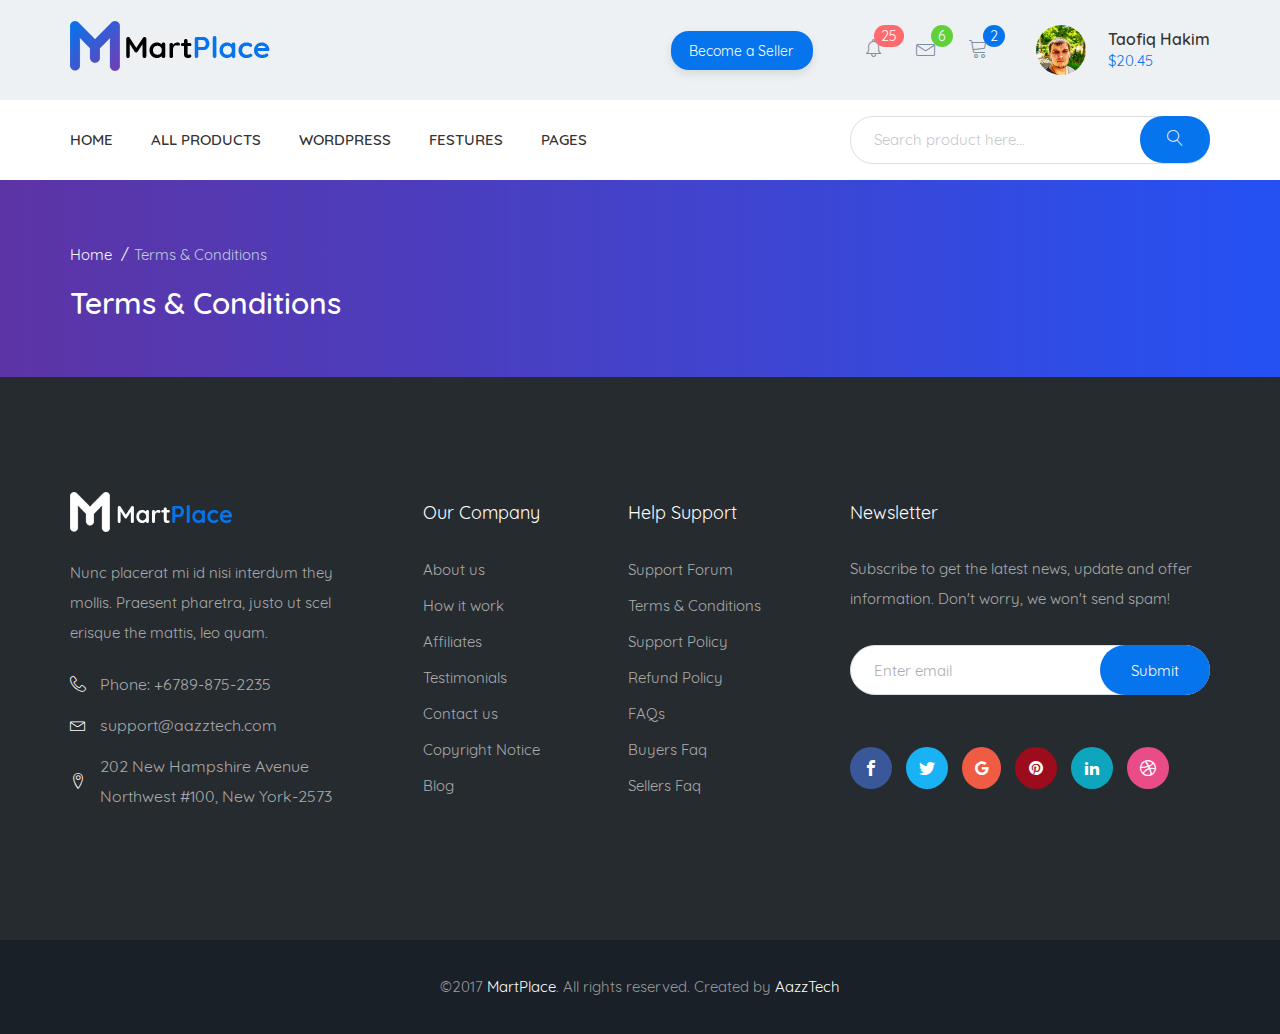
<file: page.html>
<!DOCTYPE html>
<html lang="en">

<head>
  <meta charset="UTF-8">
  <meta name="viewport" content="width=device-width, initial-scale=1.0">
  <meta http-equiv="X-UA-Compatible" content="ie=edge">
  <title>MartPlace</title>
  <link rel="stylesheet" href="css/libs.min.css">
  <link rel="stylesheet" href="css/style.min.css">
</head>

<body>
  <div class="wrapper">
    <main class="content page-content">
  <header class="header">
    <div class="header__top">
      <div class="container">
        <div class="header__inner">
          <a class="header__inner-logo" href="#"><img class="header__logo-img" src=" img/logo.png" alt=""></img></a>
          <a class="header__inner-btn" href="#">Become a Seller</a>
          <div class="header__box">
            <div class="header__box-elements">
              <!-- Блок уведомления -->
              <div class="header__box-element notifications">
                <a class="header__box-link lnr lnr-alarm" href="#"><span
                    class="header__icon-color header__icon-color--red">25</span></a>
                <div class="header__dropdown notifications-dropdown">
                  <div class="header__notifications-box title-box">
                    <div class="header__notifications-title">My Notifications</div>
                    <a href="#" class="header__notifications-view">View All</a>
                  </div>
                  <a href="#" class="header__notifications-item lnr-heart">
                    <div class="header__notifications-thumbnail avatar"
                      style="background-image: url(img/user-logo.jpg);"></div>
                    <div class="header__notifications-content">
                      <div class="header__notifications-subtitle">Anderson
                        <span class="header__notifications-action">added to Favourite</span>
                        <span class="header__notifications-template">Marketify Coffee Shop</span>
                      </div>
                      <div class="header__notifications-date">Just now</div>
                    </div>
                  </a>
                  <a href="#" class="header__notifications-item lnr-bubble">
                    <div class="header__notifications-thumbnail avatar"
                      style="background-image: url(img/user-logo.jpg);"></div>
                    <div class="header__notifications-content">
                      <div class="header__notifications-subtitle">Michael Jorden
                        <span class="header__notifications-action">commented on</span>
                        <span class="header__notifications-template">MartPlace Extension Bundle</span>
                      </div>
                      <div class="header__notifications-date">2 hours ago</div>
                    </div>
                  </a>
                  <a href="#" class="header__notifications-item lnr-cart">
                    <div class="header__notifications-thumbnail avatar"
                      style="background-image: url(img/user-logo.jpg);"></div>
                    <div class="header__notifications-content">
                      <div class="header__notifications-subtitle">Moshed
                        <span class="header__notifications-action">Purchased</span>
                        <span class="header__notifications-template">Bryson-Responsive Template</span>
                      </div>
                      <div class="header__notifications-date">6 hours ago</div>
                    </div>
                  </a>
                  <a href="#" class="header__notifications-item lnr-star">
                    <div class="header__notifications-thumbnail avatar"
                      style="background-image: url(img/user-logo.jpg);"></div>
                    <div class="header__notifications-content">
                      <div class="header__notifications-subtitle">Tamim
                        <span class="header__notifications-action">wrote a review on</span>
                        <span class="header__notifications-template">Rida-Responsive vCard Temp...</span>
                      </div>
                      <div class="header__notifications-date">2 days ago</div>
                    </div>
                  </a>
                </div>
              </div>
              <!-- Блок сообщения -->
              <div class="header__box-element message">
                <a class="header__box-link lnr lnr-envelope" href="#">
                  <span class="header__icon-color header__icon-color--green">6</span></a>
                <div class="header__dropdown message-dropdown ">
                  <div class="header__message-box title-box">
                    <div class="header__message-title">My Messages</div>
                    <a href="#" class="header__message-view">View All</a>
                  </div>
                  <a href="#" class="header__message-item">
                    <div class="header__item-thumbnail avatar" style="background-image: url(img/user-logo.jpg);">
                    </div>
                    <div class="header__item-content">
                      <div class="header__item-alert">
                        <div class="header__item-subtitle item-envelope">Washim</div>
                        <div class="header__item-date active-date">Just now</div>
                      </div>
                      <div class="header__item-label">Hello John Smith! Nunc placerat id...</div>
                    </div>
                  </a>
                  <a href="#" class="header__message-item">
                    <div class="header__item-thumbnail avatar" style="background-image: url(img/user-logo.jpg);">
                    </div>
                    <div class="header__item-content">
                      <div class="header__item-alert">
                        <div class="header__item-subtitle item-envelope">Bulbul Ahmed</div>
                        <div class="header__item-date active-date">2 hours ago</div>
                      </div>
                      <div class="header__item-label">Hello John Smith! Nunc placerat id...</div>
                    </div>
                  </a>
                  <a href="#" class="header__message-item">
                    <div class="header__item-thumbnail avatar" style="background-image: url(img/user-logo.jpg);">
                    </div>
                    <div class="header__item-content">
                      <div class="header__item-alert">
                        <div class="header__item-subtitle">EchoTheme</div>
                        <div class="header__item-date">Jul 16</div>
                      </div>
                      <div class="header__item-label">Hello John Smith! Nunc placerat id...</div>
                    </div>
                  </a>
                  <a href="#" class="header__message-item">
                    <div class="header__item-thumbnail avatar" style="background-image: url(img/user-logo.jpg);">
                    </div>
                    <div class="header__item-content">
                      <div class="header__item-alert">
                        <div class="header__item-subtitle">Themeluva</div>
                        <div class="header__item-date">May 23</div>
                      </div>
                      <div class="header__item-label">Hello John Smith! Nunc placerat id...</div>
                    </div>
                  </a>
                  <a href="#" class="header__message-item">
                    <div class="header__item-thumbnail avatar" style="background-image: url(img/user-logo.jpg);">
                    </div>
                    <div class="header__item-content">
                      <div class="header__item-alert">
                        <div class="header__item-subtitle">Adnan</div>
                        <div class="header__item-date">Mar 26</div>
                      </div>
                      <div class="header__item-label">Hello John Smith! Nunc placerat id...</div>
                    </div>
                  </a>
                </div>
              </div>
              <!-- Блок корзина -->
              <div class="header__box-element basket">
                <a class="header__box-link basket lnr lnr-cart" href="#"><span
                    class="header__icon-color header__icon-color--blue">2</span></a>
                <div class="header__dropdown basket-dropdown ">
                  <div class="header__basket-item ">
                    <div class="header__basket-box lnr-trash">
                      <div class="header__basket-img" style="background-image: url(img/content/product-item5.png);">
                      </div>
                      <div class="header__basket-info">
                        <div class="header__basket-title">Finance and Consulting
                          Business Theme</div>
                        <a class="header__basket-category" href="#"><span class="icon-wordpress"></span>WordPress</a>
                        <div class="header__basket-price">$60</div>
                      </div>
                    </div>
                    <div class="header__basket-box lnr-trash">
                      <div class="header__basket-img" style="background-image: url(img/content/product-item5.png);">
                      </div>
                      <div class="header__basket-info">
                        <div class="header__basket-title"> Flounce - Multipurpose
                          OpenCart Theme</div>
                        <a class="header__basket-category" href="#"><span class="icon-wordpress"></span>WordPress</a>
                        <div class="header__basket-price">$60</div>
                      </div>
                    </div>
                    <div class="header__basket-total">Total: $80</div>
                    <div class="header__basket-btn">
                      <a href="#" class="header__btn-link header__btn-link--blue">
                        Go to cart
                      </a>
                      <a href="#" class="header__btn-link header__btn-link--purple">
                        Go to Checkout
                      </a>
                    </div>
                  </div>
                </div>
              </div>
            </div>
             <!-- Блок пользователя -->
            <div class="header__user-info">
              <a class="avatar" href="#" style="background-image: url(img/user-logo.jpg);"></a>
              <div class="header__user-data">
                <a href="#" class="header__user-name">
                  Taofiq Hakim
                </a>
                <div class="header__user-money">
                  $20.45
                </div>
              </div>
              <!-- Выпадающее меню пользователя -->
              <div class="header__user-menu">
                <ul class="header__user-list"><span class="lrn icon-"></span>
                  <li class="header__user-item"><a href="#" class="header__user-link"><span
                        class="header__user-icon lnr lnr-user"></span>Profile Page</a></li>
                  <li class="header__user-item"><a href="#" class="header__user-link"><span
                        class="header__user-icon lnr lnr-home"></span>Dashboard</a></li>
                  <li class="header__user-item"><a href="#" class="header__user-link"><span
                        class="header__user-icon lnr lnr-cog"></span>Account Settings</a></li>
                  <li class="header__user-item"><a href="#" class="header__user-link"><span
                        class="header__user-icon lnr lnr-cart"></span>Your Purchases</a></li>
                  <li class="header__user-item"><a href="#" class="header__user-link"><span
                        class="header__user-icon lnr lnr-heart"></span>Your Favorites</a></li>
                  <li class="header__user-item"><a href="#" class="header__user-link"><span
                        class="header__user-icon lnr lnr-dice"></span>Add Credits</a></li>
                  <li class="header__user-item"><a href="#" class="header__user-link"><span
                        class="header__user-icon lnr lnr-chart-bars"></span>Sales Statements</a></li>
                  <li class="header__user-item"><a href="#" class="header__user-link"><span
                        class="header__user-icon lnr lnr-upload"></span>Upload Item</a></li>
                  <li class="header__user-item"><a href="#" class="header__user-link"><span
                        class="header__user-icon lnr lnr-book"></span>Edit Item</a></li>
                  <li class="header__user-item"><a href="#" class="header__user-link"><span
                        class="header__user-icon lnr lnr-briefcase"></span>Withdrawals</a></li>
                  <li class="header__user-item"><a href="#" class="header__user-link"><span
                        class="header__user-icon lnr lnr-exit"></span> Logout</a></li>
                </ul>
              </div>
            </div>
          </div>
          <div class="header__menu-layout"></div>
        </div>
      </div>
    </div>
    <div class="header__bottom">
      <div class="container">
        <div class="header__bottom-inner">
          <div class="header__menu-burger">
            <div class="header__burger-item"></div>
            <div class="header__burger-item"></div>
            <div class="header__burger-item"></div>
          </div>
          <ul class="header__menu-list">
            <li class="header__menu-item home-item">
              <a class="header__menu-link" href="#">Home</a>
              <ul class="header__submenu-list">
                <li class="header__submenu-item"><a href="#" class="header__submenu-link">Home One Multi User</a></li>
                <li class="header__submenu-item"><a href="#" class="header__submenu-link">Home Two Single User</a></li>
                <li class="header__submenu-item"><a href="#" class="header__submenu-link">Home Three Product</a></li>
              </ul>
            </li>
            <li class="header__menu-item">
              <a class="header__menu-link" href="#">All products</a>
              <ul class="header__submenu-list">
                <li class="header__submenu-item"><a href="#" class="header__submenu-link">Recent Items</a></li>
                <li class="header__submenu-item"><a href="#" class="header__submenu-link">Popular Items</a></li>
                <li class="header__submenu-item"><a href="#" class="header__submenu-link">Featured Items</a></li>
                <li class="header__submenu-item"><a href="#" class="header__submenu-link">Free Templates</a></li>
                <li class="header__submenu-item"><a href="#" class="header__submenu-link">Follow Feed</a></li>
                <li class="header__submenu-item"><a href="#" class="header__submenu-link">Top Authors</a></li>
              </ul>
            </li>
            <li class="header__menu-item">
              <a class="header__menu-link" href="#">Wordpress</a>
              <ul class="header__submenu-list">
                <li class="header__submenu-item"><a href="#" class="header__submenu-link">Popular Items</a></li>
                <li class="header__submenu-item"><a href="#" class="header__submenu-link">Admin Templates</a></li>
                <li class="header__submenu-item"><a href="#" class="header__submenu-link">Blog / Magazine / News</a>
                </li>
                <li class="header__submenu-item"><a href="#" class="header__submenu-link">Creative</a></li>
                <li class="header__submenu-item"><a href="#" class="header__submenu-link">Corporate Business</a></li>
                <li class="header__submenu-item"><a href="#" class="header__submenu-link">Resume Portfolio</a></li>
                <li class="header__submenu-item"><a href="#" class="header__submenu-link">eCommerce</a></li>
                <li class="header__submenu-item"><a href="#" class="header__submenu-link">Entertainment</a></li>
                <li class="header__submenu-item"><a href="#" class="header__submenu-link"> Landing Pages</a></li>
              </ul>
            </li>
            <li class="header__menu-item">
              <a class="header__menu-link" href="#">Festures</a>
            </li>
            <li class="header__menu-item header__pages-link">
              <a class="header__menu-link" href="#">Pages</a>
            </li>
          </ul>
          <div class="header__pages">
            <div class="header__pages-box">
              <div class="header__pages-title">
                MartPlace Pages
              </div>
              <ul class="header__pages-list pages-col">
                <li class="header__pages-item"><a href="#" class="header__pages-link">Home Page One</a></li>
                <li class="header__pages-item"><a href="#" class="header__pages-link">Home Page Two</a></li>
                <li class="header__pages-item"><a href="#" class="header__pages-link">Home Page Three</a></li>
                <li class="header__pages-item"><a href="#" class="header__pages-link">Products Grid</a></li>
                <li class="header__pages-item"><a href="#" class="header__pages-link">Products List</a></li>
                <li class="header__pages-item"><a href="#" class="header__pages-link">Category Grid Sidebar</a></li>
                <li class="header__pages-item"><a href="#" class="header__pages-link">Category List Sidebar</a></li>
                <li class="header__pages-item"><a href="#" class="header__pages-link">Search Product</a></li>
                <li class="header__pages-item"><a href="#" class="header__pages-link">Single Product V-1</a></li>
                <li class="header__pages-item"><a href="#" class="header__pages-link">Single Product V-2</a></li>
                <li class="header__pages-item"><a href="#" class="header__pages-link">Single Product V-3</a></li>
                <li class="header__pages-item"><a href="#" class="header__pages-link">Single Items Comments</a></li>
                <li class="header__pages-item"><a href="#" class="header__pages-link">Single Items Reviews</a></li>
                <li class="header__pages-item"><a href="#" class="header__pages-link">Single Items Support</a></li>
                <li class="header__pages-item"><a href="#" class="header__pages-link">Single Items FAQs</a></li>
                <li class="header__pages-item"><a href="#" class="header__pages-link">Favorites Items</a></li>
                <li class="header__pages-item"><a href="#" class="header__pages-link">Author Profile</a></li>
                <li class="header__pages-item"><a href="#" class="header__pages-link">Author Items</a></li>
                <li class="header__pages-item"><a href="#" class="header__pages-link">Customer Reviews</a></li>
                <li class="header__pages-item"><a href="#" class="header__pages-link">Followers</a></li>
                <li class="header__pages-item"><a href="#" class="header__pages-link">Following</a></li>
                <li class="header__pages-item"><a href="#" class="header__pages-link">Product View Variations</a></li>
              </ul>
            </div>
            <div class="header__pages-box">
              <div class="header__pages-title">
                Dashboard
              </div>
              <ul class="header__pages-list dashboard-col">
                <li class="header__pages-item"><a href="#" class="header__pages-link">Dashboard</a></li>
                <li class="header__pages-item"><a href="#" class="header__pages-link">Account Settings</a></li>
                <li class="header__pages-item"><a href="#" class="header__pages-link">Author Purchases</a></li>
                <li class="header__pages-item"><a href="#" class="header__pages-link">Items Rating</a></li>
                <li class="header__pages-item"><a href="#" class="header__pages-link">Add Credits</a></li>
                <li class="header__pages-item"><a href="#" class="header__pages-link">Statements</a></li>
                <li class="header__pages-item"><a href="#" class="header__pages-link">Invoice</a></li>
                <li class="header__pages-item"><a href="#" class="header__pages-link">Upload Item</a></li>
                <li class="header__pages-item"><a href="#" class="header__pages-link">Edit Items</a></li>
                <li class="header__pages-item"><a href="#" class="header__pages-link">Withdrawals</a></li>
                <li class="header__pages-item"><a href="#" class="header__pages-link">Add Payment Method</a></li>
              </ul>
            </div>
            <div class="header__pages-box">
              <div class="header__pages-title">
                Others Pages
              </div>
              <ul class="header__pages-list other-col">
                <li class="header__pages-item"><a href="#" class="header__pages-link">Notifications</a></li>
                <li class="header__pages-item"><a href="#" class="header__pages-link">Message Inbox</a></li>
                <li class="header__pages-item"><a href="#" class="header__pages-link">Message Compose</a></li>
                <li class="header__pages-item"><a href="#" class="header__pages-link">Shopping Cart</a></li>
                <li class="header__pages-item"><a href="#" class="header__pages-link">Checkout</a></li>
                <li class="header__pages-item"><a href="#" class="header__pages-link">Login</a></li>
                <li class="header__pages-item"><a href="#" class="header__pages-link">Register</a></li>
                <li class="header__pages-item"><a href="#" class="header__pages-link">Recovery Password</a></li>
                <li class="header__pages-item"><a href="#" class="header__pages-link">Support Forum</a></li>
                <li class="header__pages-item"><a href="#" class="header__pages-link">Forum Details</a></li>
                <li class="header__pages-item"><a href="#" class="header__pages-link">How It Works</a></li>
                <li class="header__pages-item"><a href="#" class="header__pages-link">About Us</a></li>
                <li class="header__pages-item"><a href="#" class="header__pages-link">Pricing Plan</a></li>
                <li class="header__pages-item"><a href="#" class="header__pages-link">Testimonials</a></li>
                <li class="header__pages-item"><a href="#" class="header__pages-link">FAQs</a></li>
                <li class="header__pages-item"><a href="#" class="header__pages-link">FAQs Details</a></li>
                <li class="header__pages-item"><a href="#" class="header__pages-link">Affiliates</a></li>
                <li class="header__pages-item"><a href="#" class="header__pages-link">Terms & Conditions</a></li>
                <li class="header__pages-item"><a href="#" class="header__pages-link">Blog V-1</a></li>
                <li class="header__pages-item"><a href="#" class="header__pages-link">Blog V-2</a></li>
                <li class="header__pages-item"><a href="#" class="header__pages-link">Blog Details</a></li>
                <li class="header__pages-item"><a href="#" class="header__pages-link">Contact Us</a></li>
              </ul>
            </div>
            <a href="#" class="header__pages-variation">Menu & Footer Variation</a></li>
          </div>
          <div class="header__search">
            <form class="header__form" action="">
              <input class="header__form-input" type="search" placeholder="Search product here..." required>
              <button class="header__form-button" type="submit">
                <span class="header__form-icon lnr lnr-magnifier"></span>
              </button>
            </form>
          </div>
        </div>
      </div>
    </div>
  </header>
  <!-- Конец блока header -->
      <!-- Блок хлебные крошки начало -->
      <section class="line-block">
        <div class="container">
          <div class="breadcrumbs">
            <a href="#" class="breadcrumbs__link">Home</a>
            <span href="#" class="breadcrumbs__span">Terms & Conditions</span>
          </div>
          <div class="line-block__title">Terms & Conditions</div>
        </div>
      </section>
      <!-- Блок хлебные крошки конец -->

  <!-- Начало блока Footer -->
    </main>
  <footer class="footer">
    <div class="footer__content">
      <div class="container">
        <div class="footer__inner">
          <div class="footer__contact">
            <a href="#" class="footer__logo"><img src="img/footer-logo.png" alt=""></a>
            <div class="footer__contact-text">
              Nunc placerat mi id nisi interdum they mollis. Praesent pharetra, justo ut scel erisque the mattis, leo
              quam.
            </div>

            <a href="tel:67898752235" class="footer__contact-phone">Phone: +6789-875-2235</a>

            <a href="mailto:support@aazztech.com" class="footer__contact-mail">support@aazztech.com</a>

            <a href="#" class="footer__contact-adress">202 New Hampshire Avenue Northwest #100, New York-2573</a>
          </div>

          <div class="footer__company">
            <div class="footer__company-title">
              Our Company
            </div>
            <ul class="footer__company-list">
              <li class="footer__company-item">
                <a href="#" class="footer__company-link">
                  About us
                </a>
              </li>
              <li class="footer__company-item">
                <a href="#" class="footer__company-link">
                  How it work
                </a>
              </li>
              <li class="footer__company-item">
                <a href="#" class="footer__company-link">
                  Affiliates
                </a>
              </li>
              <li class="footer__company-item">
                <a href="#" class="footer__company-link">
                  Testimonials
                </a>
              </li>
              <li class="footer__company-item">
                <a href="#" class="footer__company-link">
                  Contact us
                </a>
              </li>
              <li class="footer__company-item">
                <a href="#" class="footer__company-link">
                  Copyright Notice
                </a>
              </li>
              <li class="footer__company-item">
                <a href="#" class="footer__company-link">
                  Blog
                </a>
              </li>
            </ul>
          </div>
          <div class="footer__help">
            <div class="footer__help-title">Help Support</div>
            <ul class="footer__help-list">
              <li class="footer__help-item">
                <a href="#" class="footer__help-link">
                  Support Forum
                </a>
              </li>
              <li class="footer__help-item">
                <a href="#" class="footer__help-link">
                  Terms & Conditions
                </a>
              </li>
              <li class="footer__help-item">
                <a href="#" class="footer__help-link">
                  Support Policy
                </a>
              </li>
              <li class="footer__help-item">
                <a href="#" class="footer__help-link">
                  Refund Policy
                </a>
              </li>
              <li class="footer__help-item">
                <a href="#" class="footer__help-link">
                  FAQs
                </a>
              </li>
              <li class="footer__help-item">
                <a href="#" class="footer__help-link">
                  Buyers Faq
                </a>
              </li>
              <li class="footer__help-item">
                <a href="#" class="footer__help-link">
                  Sellers Faq
                </a>
              </li>
            </ul>
          </div>
          <div class="footer__newsletter">
            <div class="footer__newsletter-title">Newsletter</div>
            <div class="footer__newsletter-text">
              Subscribe to get the latest news, update and offer information. Don't worry, we won't send spam!
            </div>
            <div class="footer__newsletter-search">
              <form class="footer__newsletter-form" action="">
                <input class="footer__newsletter-input" type="search" placeholder="Enter email" required>
                <button class="footer__newsletter-button" type="submit">
                  Submit
                </button>
            </div>
            <div class="footer__newsletter-iconblock">
              <span class="footer__newsletter-icon icon-facebook"></span>
              <span class="footer__newsletter-icon icon-twitter"></span>
              <span class="footer__newsletter-icon icon-google"></span>
              <span class="footer__newsletter-icon icon-pinterest"></span>
              <span class="footer__newsletter-icon icon-linkedin2"></span>
              <span class="footer__newsletter-icon icon-dribbble"></span>
            </div>
          </div>
        </div>
      </div>
    </div>

    <div class="footer__created">
      <div class="container">
        ©2017 <a class="footer__created-link">MartPlace</a>. All rights reserved. Created by <a
          class="footer__created-link">AazzTech</a>
      </div>
    </div>
  </footer>
</div>
  <script src="https://ajax.googleapis.com/ajax/libs/jquery/3.4.1/jquery.min.js"></script>
  <script src="js/libs.min.js"></script>
  <script src="js/main.js"></script>
</body>

</html>
</file>
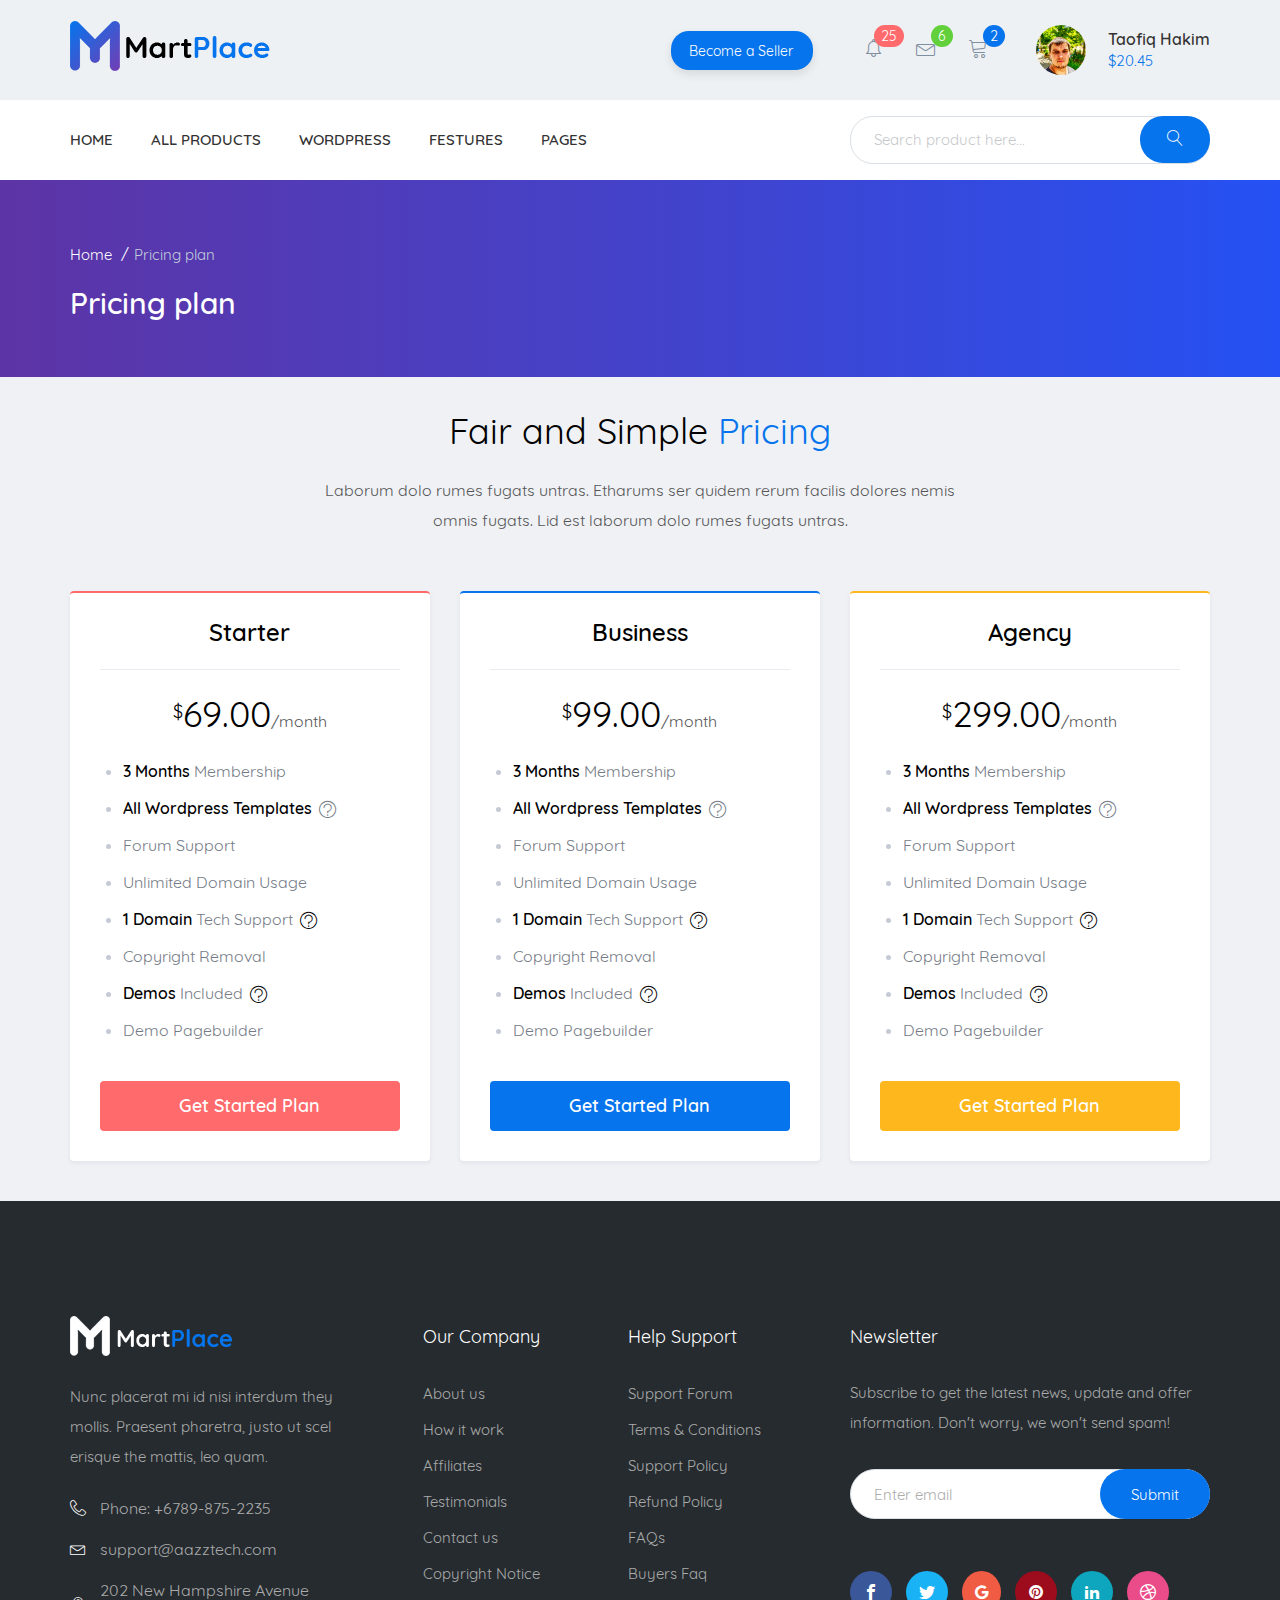
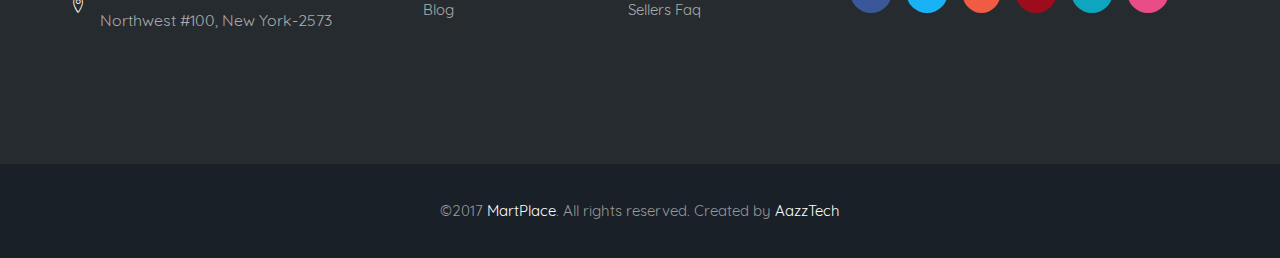
<file: pricing-plan.html>
<!DOCTYPE html>
<html lang="en">

<head>
  <meta charset="UTF-8">
  <meta name="viewport" content="width=device-width, initial-scale=1.0">
  <meta http-equiv="X-UA-Compatible" content="ie=edge">
  <title>MartPlace</title>
  <link rel="stylesheet" href="css/libs.min.css">
  <link rel="stylesheet" href="css/style.min.css">
</head>

<body>
  <div class="wrapper">
    <div class="content page-content">
      <header class="header">
        <div class="header__top">
          <div class="container">
            <div class="header__inner">
              <a class="header__inner-logo" href="#"><img class="header__logo-img" src=" img/logo.png" alt=""></img></a>
              <a class="header__inner-btn" href="#">Become a Seller</a>
              <div class="header__box">
                <div class="header__box-elements">
                  <!-- Блок уведомления -->
                  <div class="header__box-element notifications">
                    <a class="header__box-link lnr lnr-alarm" href="#"><span
                        class="header__icon-color header__icon-color--red">25</span></a>
                    <div class="header__dropdown notifications-dropdown">
                      <div class="header__notifications-box title-box">
                        <div class="header__notifications-title">My Notifications</div>
                        <a href="#" class="header__notifications-view">View All</a>
                      </div>
                      <a href="#" class="header__notifications-item lnr-heart">
                        <div class="header__notifications-thumbnail avatar"
                          style="background-image: url(img/user-logo.jpg);"></div>
                        <div class="header__notifications-content">
                          <div class="header__notifications-subtitle">Anderson
                            <span class="header__notifications-action">added to Favourite</span>
                            <span class="header__notifications-template">Marketify Coffee Shop</span>
                          </div>
                          <div class="header__notifications-date">Just now</div>
                        </div>
                      </a>
                      <a href="#" class="header__notifications-item lnr-bubble">
                        <div class="header__notifications-thumbnail avatar"
                          style="background-image: url(img/user-logo.jpg);"></div>
                        <div class="header__notifications-content">
                          <div class="header__notifications-subtitle">Michael Jorden
                            <span class="header__notifications-action">commented on</span>
                            <span class="header__notifications-template">MartPlace Extension Bundle</span>
                          </div>
                          <div class="header__notifications-date">2 hours ago</div>
                        </div>
                      </a>
                      <a href="#" class="header__notifications-item lnr-cart">
                        <div class="header__notifications-thumbnail avatar"
                          style="background-image: url(img/user-logo.jpg);"></div>
                        <div class="header__notifications-content">
                          <div class="header__notifications-subtitle">Moshed
                            <span class="header__notifications-action">Purchased</span>
                            <span class="header__notifications-template">Bryson-Responsive Template</span>
                          </div>
                          <div class="header__notifications-date">6 hours ago</div>
                        </div>
                      </a>
                      <a href="#" class="header__notifications-item lnr-star">
                        <div class="header__notifications-thumbnail avatar"
                          style="background-image: url(img/user-logo.jpg);"></div>
                        <div class="header__notifications-content">
                          <div class="header__notifications-subtitle">Tamim
                            <span class="header__notifications-action">wrote a review on</span>
                            <span class="header__notifications-template">Rida-Responsive vCard Temp...</span>
                          </div>
                          <div class="header__notifications-date">2 days ago</div>
                        </div>
                      </a>
                    </div>
                  </div>
                  <!-- Блок сообщения -->
                  <div class="header__box-element message">
                    <a class="header__box-link lnr lnr-envelope" href="#">
                      <span class="header__icon-color header__icon-color--green">6</span></a>
                    <div class="header__dropdown message-dropdown ">
                      <div class="header__message-box title-box">
                        <div class="header__message-title">My Messages</div>
                        <a href="#" class="header__message-view">View All</a>
                      </div>
                      <a href="#" class="header__message-item">
                        <div class="header__item-thumbnail avatar" style="background-image: url(img/user-logo.jpg);">
                        </div>
                        <div class="header__item-content">
                          <div class="header__item-alert">
                            <div class="header__item-subtitle item-envelope">Washim</div>
                            <div class="header__item-date active-date">Just now</div>
                          </div>
                          <div class="header__item-label">Hello John Smith! Nunc placerat id...</div>
                        </div>
                      </a>
                      <a href="#" class="header__message-item">
                        <div class="header__item-thumbnail avatar" style="background-image: url(img/user-logo.jpg);">
                        </div>
                        <div class="header__item-content">
                          <div class="header__item-alert">
                            <div class="header__item-subtitle item-envelope">Bulbul Ahmed</div>
                            <div class="header__item-date active-date">2 hours ago</div>
                          </div>
                          <div class="header__item-label">Hello John Smith! Nunc placerat id...</div>
                        </div>
                      </a>
                      <a href="#" class="header__message-item">
                        <div class="header__item-thumbnail avatar" style="background-image: url(img/user-logo.jpg);">
                        </div>
                        <div class="header__item-content">
                          <div class="header__item-alert">
                            <div class="header__item-subtitle">EchoTheme</div>
                            <div class="header__item-date">Jul 16</div>
                          </div>
                          <div class="header__item-label">Hello John Smith! Nunc placerat id...</div>
                        </div>
                      </a>
                      <a href="#" class="header__message-item">
                        <div class="header__item-thumbnail avatar" style="background-image: url(img/user-logo.jpg);">
                        </div>
                        <div class="header__item-content">
                          <div class="header__item-alert">
                            <div class="header__item-subtitle">Themeluva</div>
                            <div class="header__item-date">May 23</div>
                          </div>
                          <div class="header__item-label">Hello John Smith! Nunc placerat id...</div>
                        </div>
                      </a>
                      <a href="#" class="header__message-item">
                        <div class="header__item-thumbnail avatar" style="background-image: url(img/user-logo.jpg);">
                        </div>
                        <div class="header__item-content">
                          <div class="header__item-alert">
                            <div class="header__item-subtitle">Adnan</div>
                            <div class="header__item-date">Mar 26</div>
                          </div>
                          <div class="header__item-label">Hello John Smith! Nunc placerat id...</div>
                        </div>
                      </a>
                    </div>
                  </div>
                  <!-- Блок корзина -->
                  <div class="header__box-element basket">
                    <a class="header__box-link basket lnr lnr-cart" href="#"><span
                        class="header__icon-color header__icon-color--blue">2</span></a>
                    <div class="header__dropdown basket-dropdown ">
                      <div class="header__basket-item ">
                        <div class="header__basket-box lnr-trash">
                          <div class="header__basket-img" style="background-image: url(img/content/product-item5.png);">
                          </div>
                          <div class="header__basket-info">
                            <div class="header__basket-title">Finance and Consulting
                              Business Theme</div>
                            <a class="header__basket-category" href="#"><span
                                class="icon-wordpress"></span>WordPress</a>
                            <div class="header__basket-price">$60</div>
                          </div>
                        </div>
                        <div class="header__basket-box lnr-trash">
                          <div class="header__basket-img" style="background-image: url(img/content/product-item5.png);">
                          </div>
                          <div class="header__basket-info">
                            <div class="header__basket-title"> Flounce - Multipurpose
                              OpenCart Theme</div>
                            <a class="header__basket-category" href="#"><span
                                class="icon-wordpress"></span>WordPress</a>
                            <div class="header__basket-price">$60</div>
                          </div>
                        </div>
                        <div class="header__basket-total">Total: $80</div>
                        <div class="header__basket-btn">
                          <a href="#" class="header__btn-link header__btn-link--blue">
                            Go to cart
                          </a>
                          <a href="#" class="header__btn-link header__btn-link--purple">
                            Go to Checkout
                          </a>
                        </div>
                      </div>
                    </div>
                  </div>
                </div>
                <!-- Блок пользователя -->
                <div class="header__user-info">
                  <a class="avatar" href="#" style="background-image: url(img/user-logo.jpg);"></a>
                  <div class="header__user-data">
                    <a href="#" class="header__user-name">
                      Taofiq Hakim
                    </a>
                    <div class="header__user-money">
                      $20.45
                    </div>
                  </div>
                  <!-- Выпадающее меню пользователя -->
                  <div class="header__user-menu">
                    <ul class="header__user-list"><span class="lrn icon-"></span>
                      <li class="header__user-item"><a href="#" class="header__user-link"><span
                            class="header__user-icon lnr lnr-user"></span>Profile Page</a></li>
                      <li class="header__user-item"><a href="#" class="header__user-link"><span
                            class="header__user-icon lnr lnr-home"></span>Dashboard</a></li>
                      <li class="header__user-item"><a href="#" class="header__user-link"><span
                            class="header__user-icon lnr lnr-cog"></span>Account Settings</a></li>
                      <li class="header__user-item"><a href="#" class="header__user-link"><span
                            class="header__user-icon lnr lnr-cart"></span>Your Purchases</a></li>
                      <li class="header__user-item"><a href="#" class="header__user-link"><span
                            class="header__user-icon lnr lnr-heart"></span>Your Favorites</a></li>
                      <li class="header__user-item"><a href="#" class="header__user-link"><span
                            class="header__user-icon lnr lnr-dice"></span>Add Credits</a></li>
                      <li class="header__user-item"><a href="#" class="header__user-link"><span
                            class="header__user-icon lnr lnr-chart-bars"></span>Sales Statements</a></li>
                      <li class="header__user-item"><a href="#" class="header__user-link"><span
                            class="header__user-icon lnr lnr-upload"></span>Upload Item</a></li>
                      <li class="header__user-item"><a href="#" class="header__user-link"><span
                            class="header__user-icon lnr lnr-book"></span>Edit Item</a></li>
                      <li class="header__user-item"><a href="#" class="header__user-link"><span
                            class="header__user-icon lnr lnr-briefcase"></span>Withdrawals</a></li>
                      <li class="header__user-item"><a href="#" class="header__user-link"><span
                            class="header__user-icon lnr lnr-exit"></span> Logout</a></li>
                    </ul>
                  </div>
                </div>
              </div>
              <div class="header__menu-layout"></div>
            </div>
          </div>
        </div>
        <div class="header__bottom">
          <div class="container">
            <div class="header__bottom-inner">
              <div class="header__menu-burger">
                <div class="header__burger-item"></div>
                <div class="header__burger-item"></div>
                <div class="header__burger-item"></div>
              </div>
              <ul class="header__menu-list">
                <li class="header__menu-item home-item">
                  <a class="header__menu-link" href="#">Home</a>
                  <ul class="header__submenu-list">
                    <li class="header__submenu-item"><a href="#" class="header__submenu-link">Home One Multi User</a>
                    </li>
                    <li class="header__submenu-item"><a href="#" class="header__submenu-link">Home Two Single User</a>
                    </li>
                    <li class="header__submenu-item"><a href="#" class="header__submenu-link">Home Three Product</a>
                    </li>
                  </ul>
                </li>
                <li class="header__menu-item">
                  <a class="header__menu-link" href="#">All products</a>
                  <ul class="header__submenu-list">
                    <li class="header__submenu-item"><a href="#" class="header__submenu-link">Recent Items</a></li>
                    <li class="header__submenu-item"><a href="#" class="header__submenu-link">Popular Items</a></li>
                    <li class="header__submenu-item"><a href="#" class="header__submenu-link">Featured Items</a></li>
                    <li class="header__submenu-item"><a href="#" class="header__submenu-link">Free Templates</a></li>
                    <li class="header__submenu-item"><a href="#" class="header__submenu-link">Follow Feed</a></li>
                    <li class="header__submenu-item"><a href="#" class="header__submenu-link">Top Authors</a></li>
                  </ul>
                </li>
                <li class="header__menu-item">
                  <a class="header__menu-link" href="#">Wordpress</a>
                  <ul class="header__submenu-list">
                    <li class="header__submenu-item"><a href="#" class="header__submenu-link">Popular Items</a></li>
                    <li class="header__submenu-item"><a href="#" class="header__submenu-link">Admin Templates</a></li>
                    <li class="header__submenu-item"><a href="#" class="header__submenu-link">Blog / Magazine / News</a>
                    </li>
                    <li class="header__submenu-item"><a href="#" class="header__submenu-link">Creative</a></li>
                    <li class="header__submenu-item"><a href="#" class="header__submenu-link">Corporate Business</a>
                    </li>
                    <li class="header__submenu-item"><a href="#" class="header__submenu-link">Resume Portfolio</a></li>
                    <li class="header__submenu-item"><a href="#" class="header__submenu-link">eCommerce</a></li>
                    <li class="header__submenu-item"><a href="#" class="header__submenu-link">Entertainment</a></li>
                    <li class="header__submenu-item"><a href="#" class="header__submenu-link"> Landing Pages</a></li>
                  </ul>
                </li>
                <li class="header__menu-item">
                  <a class="header__menu-link" href="#">Festures</a>
                </li>
                <li class="header__menu-item header__pages-link">
                  <a class="header__menu-link" href="#">Pages</a>
                </li>
              </ul>
              <div class="header__pages">
                <div class="header__pages-box">
                  <div class="header__pages-title">
                    MartPlace Pages
                  </div>
                  <ul class="header__pages-list pages-col">
                    <li class="header__pages-item"><a href="#" class="header__pages-link">Home Page One</a></li>
                    <li class="header__pages-item"><a href="#" class="header__pages-link">Home Page Two</a></li>
                    <li class="header__pages-item"><a href="#" class="header__pages-link">Home Page Three</a></li>
                    <li class="header__pages-item"><a href="#" class="header__pages-link">Products Grid</a></li>
                    <li class="header__pages-item"><a href="#" class="header__pages-link">Products List</a></li>
                    <li class="header__pages-item"><a href="#" class="header__pages-link">Category Grid Sidebar</a></li>
                    <li class="header__pages-item"><a href="#" class="header__pages-link">Category List Sidebar</a></li>
                    <li class="header__pages-item"><a href="#" class="header__pages-link">Search Product</a></li>
                    <li class="header__pages-item"><a href="#" class="header__pages-link">Single Product V-1</a></li>
                    <li class="header__pages-item"><a href="#" class="header__pages-link">Single Product V-2</a></li>
                    <li class="header__pages-item"><a href="#" class="header__pages-link">Single Product V-3</a></li>
                    <li class="header__pages-item"><a href="#" class="header__pages-link">Single Items Comments</a></li>
                    <li class="header__pages-item"><a href="#" class="header__pages-link">Single Items Reviews</a></li>
                    <li class="header__pages-item"><a href="#" class="header__pages-link">Single Items Support</a></li>
                    <li class="header__pages-item"><a href="#" class="header__pages-link">Single Items FAQs</a></li>
                    <li class="header__pages-item"><a href="#" class="header__pages-link">Favorites Items</a></li>
                    <li class="header__pages-item"><a href="#" class="header__pages-link">Author Profile</a></li>
                    <li class="header__pages-item"><a href="#" class="header__pages-link">Author Items</a></li>
                    <li class="header__pages-item"><a href="#" class="header__pages-link">Customer Reviews</a></li>
                    <li class="header__pages-item"><a href="#" class="header__pages-link">Followers</a></li>
                    <li class="header__pages-item"><a href="#" class="header__pages-link">Following</a></li>
                    <li class="header__pages-item"><a href="#" class="header__pages-link">Product View Variations</a>
                    </li>
                  </ul>
                </div>
                <div class="header__pages-box">
                  <div class="header__pages-title">
                    Dashboard
                  </div>
                  <ul class="header__pages-list dashboard-col">
                    <li class="header__pages-item"><a href="#" class="header__pages-link">Dashboard</a></li>
                    <li class="header__pages-item"><a href="#" class="header__pages-link">Account Settings</a></li>
                    <li class="header__pages-item"><a href="#" class="header__pages-link">Author Purchases</a></li>
                    <li class="header__pages-item"><a href="#" class="header__pages-link">Items Rating</a></li>
                    <li class="header__pages-item"><a href="#" class="header__pages-link">Add Credits</a></li>
                    <li class="header__pages-item"><a href="#" class="header__pages-link">Statements</a></li>
                    <li class="header__pages-item"><a href="#" class="header__pages-link">Invoice</a></li>
                    <li class="header__pages-item"><a href="#" class="header__pages-link">Upload Item</a></li>
                    <li class="header__pages-item"><a href="#" class="header__pages-link">Edit Items</a></li>
                    <li class="header__pages-item"><a href="#" class="header__pages-link">Withdrawals</a></li>
                    <li class="header__pages-item"><a href="#" class="header__pages-link">Add Payment Method</a></li>
                  </ul>
                </div>
                <div class="header__pages-box">
                  <div class="header__pages-title">
                    Others Pages
                  </div>
                  <ul class="header__pages-list other-col">
                    <li class="header__pages-item"><a href="#" class="header__pages-link">Notifications</a></li>
                    <li class="header__pages-item"><a href="#" class="header__pages-link">Message Inbox</a></li>
                    <li class="header__pages-item"><a href="#" class="header__pages-link">Message Compose</a></li>
                    <li class="header__pages-item"><a href="#" class="header__pages-link">Shopping Cart</a></li>
                    <li class="header__pages-item"><a href="#" class="header__pages-link">Checkout</a></li>
                    <li class="header__pages-item"><a href="#" class="header__pages-link">Login</a></li>
                    <li class="header__pages-item"><a href="#" class="header__pages-link">Register</a></li>
                    <li class="header__pages-item"><a href="#" class="header__pages-link">Recovery Password</a></li>
                    <li class="header__pages-item"><a href="#" class="header__pages-link">Support Forum</a></li>
                    <li class="header__pages-item"><a href="#" class="header__pages-link">Forum Details</a></li>
                    <li class="header__pages-item"><a href="#" class="header__pages-link">How It Works</a></li>
                    <li class="header__pages-item"><a href="#" class="header__pages-link">About Us</a></li>
                    <li class="header__pages-item"><a href="#" class="header__pages-link">Pricing Plan</a></li>
                    <li class="header__pages-item"><a href="#" class="header__pages-link">Testimonials</a></li>
                    <li class="header__pages-item"><a href="#" class="header__pages-link">FAQs</a></li>
                    <li class="header__pages-item"><a href="#" class="header__pages-link">FAQs Details</a></li>
                    <li class="header__pages-item"><a href="#" class="header__pages-link">Affiliates</a></li>
                    <li class="header__pages-item"><a href="#" class="header__pages-link">Terms & Conditions</a></li>
                    <li class="header__pages-item"><a href="#" class="header__pages-link">Blog V-1</a></li>
                    <li class="header__pages-item"><a href="#" class="header__pages-link">Blog V-2</a></li>
                    <li class="header__pages-item"><a href="#" class="header__pages-link">Blog Details</a></li>
                    <li class="header__pages-item"><a href="#" class="header__pages-link">Contact Us</a></li>
                  </ul>
                </div>
                <a href="#" class="header__pages-variation">Menu & Footer Variation</a></li>
              </div>
              <div class="header__search">
                <form class="header__form" action="">
                  <input class="header__form-input" type="search" placeholder="Search product here..." required>
                  <button class="header__form-button" type="submit">
                    <span class="header__form-icon lnr lnr-magnifier"></span>
                  </button>
                </form>
              </div>
            </div>
          </div>
        </div>
      </header>
      <!-- Конец блока header -->
      <!-- Блок хлебные крошки начало -->
      <section class="line-block">
        <div class="container">
          <div class="breadcrumbs">
            <a href="#" class="breadcrumbs__link">Home</a>
            <span href="#" class="breadcrumbs__span">Pricing plan</span>
          </div>
          <div class="line-block__title">Pricing plan</div>
        </div>
      </section>
      <!-- Блок хлебные крошки конец -->
      <section class="pricing-plan">
        <div class="container">
          <div class="pricing-plan__descr">
            <div class="pricing-plan__descr-title color-title">Fair and Simple <span class="title-blue">Pricing</span>
            </div>
            <div class="pricing-plan__descr-text">Laborum dolo rumes fugats untras. Etharums ser quidem rerum facilis
              dolores nemis omnis fugats. Lid est laborum dolo rumes fugats untras.</div>
          </div>
          <div class="pricing-plan__box">
            <div class="pricing-plan__box-item pricing-plan__box-item--pink">
              <div class="pricing-plan__item-title">Starter</div>
              <div class="pricing-plan__item-price"><sup class="pricing-plan__item-symbol">$</sup>69.00<span
                  class="pricing-plan__item-month">/month</span></div>
              <ul class="pricing-plan__item-list">
                <li class="pricing-plan__list-item"><a href="#" class="pricing-plan__list-link"><span
                      class="pricing-plan__list-span">3 Months</span> Membership</a></li>
                <li class="pricing-plan__list-item"><a href="#" class="pricing-plan__list-link"><span class="lnr-question-circle"></span><span
                      class="pricing-plan__list-span">All Wordpress Templates</span></a></li>
                <li class="pricing-plan__list-item"><a href="#" class="pricing-plan__list-link">Forum Support</a></li>
                <li class="pricing-plan__list-item"><a href="#" class="pricing-plan__list-link">Unlimited Domain
                    Usage</a></li>
                <li class="pricing-plan__list-item"><a href="#" class="pricing-plan__list-link"><span
                      class="pricing-plan__list-span"><span class="lnr-question-circle"></span>1 Domain</span> Tech Support</a></li>
                <li class="pricing-plan__list-item"><a href="#" class="pricing-plan__list-link">Copyright Removal</a>
                </li>
                <li class="pricing-plan__list-item"><a href="#" class="pricing-plan__list-link"><span
                      class="pricing-plan__list-span"><span class="lnr-question-circle"></span>Demos</span> Included</a></li>
                <li class="pricing-plan__list-item"><a href="#" class="pricing-plan__list-link">Demo Pagebuilder</a>
                </li>
              </ul>
              <a href="#" class="pricing-plan__item-btn pricing-plan__item-btn--pink">Get Started Plan</a>
            </div>
            <div class="pricing-plan__box-item pricing-plan__box-item--blue">
              <div class="pricing-plan__item-title">Business</div>
              <div class="pricing-plan__item-price"><sup class="pricing-plan__item-symbol">$</sup>99.00<span
                  class="pricing-plan__item-month">/month</span></div>
              <ul class="pricing-plan__item-list">
                <li class="pricing-plan__list-item"><a href="#" class="pricing-plan__list-link"><span
                      class="pricing-plan__list-span">3 Months</span> Membership</a></li>
                <li class="pricing-plan__list-item"><a href="#" class="pricing-plan__list-link"><span class="lnr-question-circle"></span><span
                      class="pricing-plan__list-span">All Wordpress Templates</span></a></li>
                <li class="pricing-plan__list-item"><a href="#" class="pricing-plan__list-link">Forum Support</a></li>
                <li class="pricing-plan__list-item"><a href="#" class="pricing-plan__list-link">Unlimited Domain
                    Usage</a></li>
                <li class="pricing-plan__list-item"><a href="#" class="pricing-plan__list-link"><span
                      class="pricing-plan__list-span"><span class="lnr-question-circle"></span>1 Domain</span> Tech Support</a></li>
                <li class="pricing-plan__list-item"><a href="#" class="pricing-plan__list-link">Copyright Removal</a>
                </li>
                <li class="pricing-plan__list-item"><a href="#" class="pricing-plan__list-link"><span
                      class="pricing-plan__list-span"><span class="lnr-question-circle"></span>Demos</span> Included</a></li>
                <li class="pricing-plan__list-item"><a href="#" class="pricing-plan__list-link">Demo Pagebuilder</a>
                </li>
              </ul>
              <a href="#" class="pricing-plan__item-btn pricing-plan__item-btn--blue">Get Started Plan</a>
            </div>
            <div class="pricing-plan__box-item pricing-plan__box-item--gold">
              <div class="pricing-plan__item-title">Agency</div>
              <div class="pricing-plan__item-price"><sup class="pricing-plan__item-symbol">$</sup>299.00<span
                  class="pricing-plan__item-month">/month</span></div>
              <ul class="pricing-plan__item-list">
                <li class="pricing-plan__list-item"><a href="#" class="pricing-plan__list-link"><span
                      class="pricing-plan__list-span">3 Months</span> Membership</a></li>
                <li class="pricing-plan__list-item"><a href="#" class="pricing-plan__list-link"><span class="lnr-question-circle"></span><span
                      class="pricing-plan__list-span">All Wordpress Templates</span></a></li>
                <li class="pricing-plan__list-item"><a href="#" class="pricing-plan__list-link">Forum Support</a></li>
                <li class="pricing-plan__list-item"><a href="#" class="pricing-plan__list-link">Unlimited Domain
                    Usage</a></li>
                <li class="pricing-plan__list-item"><a href="#" class="pricing-plan__list-link"><span
                      class="pricing-plan__list-span"><span class="lnr-question-circle"></span>1 Domain</span> Tech Support</a></li>
                <li class="pricing-plan__list-item"><a href="#" class="pricing-plan__list-link">Copyright Removal</a>
                </li>
                <li class="pricing-plan__list-item"><a href="#" class="pricing-plan__list-link"><span
                      class="pricing-plan__list-span"><span class="lnr-question-circle"></span>Demos</span> Included</a></li>
                <li class="pricing-plan__list-item"><a href="#" class="pricing-plan__list-link">Demo Pagebuilder</a>
                </li>
              </ul>
              <a href="#" class="pricing-plan__item-btn pricing-plan__item-btn--gold">Get Started Plan</a>
            </div>
          </div>
        </div>
      </section>

      <!-- Начало блока Footer -->
    </div>
    <footer class="footer">
      <div class="footer__content">
        <div class="container">
          <div class="footer__inner">
            <div class="footer__contact">
              <a href="#" class="footer__logo"><img src="img/footer-logo.png" alt=""></a>
              <div class="footer__contact-text">
                Nunc placerat mi id nisi interdum they mollis. Praesent pharetra, justo ut scel erisque the mattis, leo
                quam.
              </div>

              <a href="tel:67898752235" class="footer__contact-phone">Phone: +6789-875-2235</a>

              <a href="mailto:support@aazztech.com" class="footer__contact-mail">support@aazztech.com</a>

              <a href="#" class="footer__contact-adress">202 New Hampshire Avenue Northwest #100, New York-2573</a>
            </div>

            <div class="footer__company">
              <div class="footer__company-title">
                Our Company
              </div>
              <ul class="footer__company-list">
                <li class="footer__company-item">
                  <a href="#" class="footer__company-link">
                    About us
                  </a>
                </li>
                <li class="footer__company-item">
                  <a href="#" class="footer__company-link">
                    How it work
                  </a>
                </li>
                <li class="footer__company-item">
                  <a href="#" class="footer__company-link">
                    Affiliates
                  </a>
                </li>
                <li class="footer__company-item">
                  <a href="#" class="footer__company-link">
                    Testimonials
                  </a>
                </li>
                <li class="footer__company-item">
                  <a href="#" class="footer__company-link">
                    Contact us
                  </a>
                </li>
                <li class="footer__company-item">
                  <a href="#" class="footer__company-link">
                    Copyright Notice
                  </a>
                </li>
                <li class="footer__company-item">
                  <a href="#" class="footer__company-link">
                    Blog
                  </a>
                </li>
              </ul>
            </div>
            <div class="footer__help">
              <div class="footer__help-title">Help Support</div>
              <ul class="footer__help-list">
                <li class="footer__help-item">
                  <a href="#" class="footer__help-link">
                    Support Forum
                  </a>
                </li>
                <li class="footer__help-item">
                  <a href="#" class="footer__help-link">
                    Terms & Conditions
                  </a>
                </li>
                <li class="footer__help-item">
                  <a href="#" class="footer__help-link">
                    Support Policy
                  </a>
                </li>
                <li class="footer__help-item">
                  <a href="#" class="footer__help-link">
                    Refund Policy
                  </a>
                </li>
                <li class="footer__help-item">
                  <a href="#" class="footer__help-link">
                    FAQs
                  </a>
                </li>
                <li class="footer__help-item">
                  <a href="#" class="footer__help-link">
                    Buyers Faq
                  </a>
                </li>
                <li class="footer__help-item">
                  <a href="#" class="footer__help-link">
                    Sellers Faq
                  </a>
                </li>
              </ul>
            </div>
            <div class="footer__newsletter">
              <div class="footer__newsletter-title">Newsletter</div>
              <div class="footer__newsletter-text">
                Subscribe to get the latest news, update and offer information. Don't worry, we won't send spam!
              </div>
              <div class="footer__newsletter-search">
                <form class="footer__newsletter-form" action="">
                  <input class="footer__newsletter-input" type="search" placeholder="Enter email" required>
                  <button class="footer__newsletter-button" type="submit">
                    Submit
                  </button>
              </div>
              <div class="footer__newsletter-iconblock">
                <span class="footer__newsletter-icon icon-facebook"></span>
                <span class="footer__newsletter-icon icon-twitter"></span>
                <span class="footer__newsletter-icon icon-google"></span>
                <span class="footer__newsletter-icon icon-pinterest"></span>
                <span class="footer__newsletter-icon icon-linkedin2"></span>
                <span class="footer__newsletter-icon icon-dribbble"></span>
              </div>
            </div>
          </div>
        </div>
      </div>

      <div class="footer__created">
        <div class="container">
          ©2017 <a class="footer__created-link">MartPlace</a>. All rights reserved. Created by <a
            class="footer__created-link">AazzTech</a>
        </div>
      </div>
    </footer>
  </div>
  <script src="https://ajax.googleapis.com/ajax/libs/jquery/3.4.1/jquery.min.js"></script>
  <script src="js/libs.min.js"></script>
  <script src="js/main.js"></script>
</body>

</html>
</file>
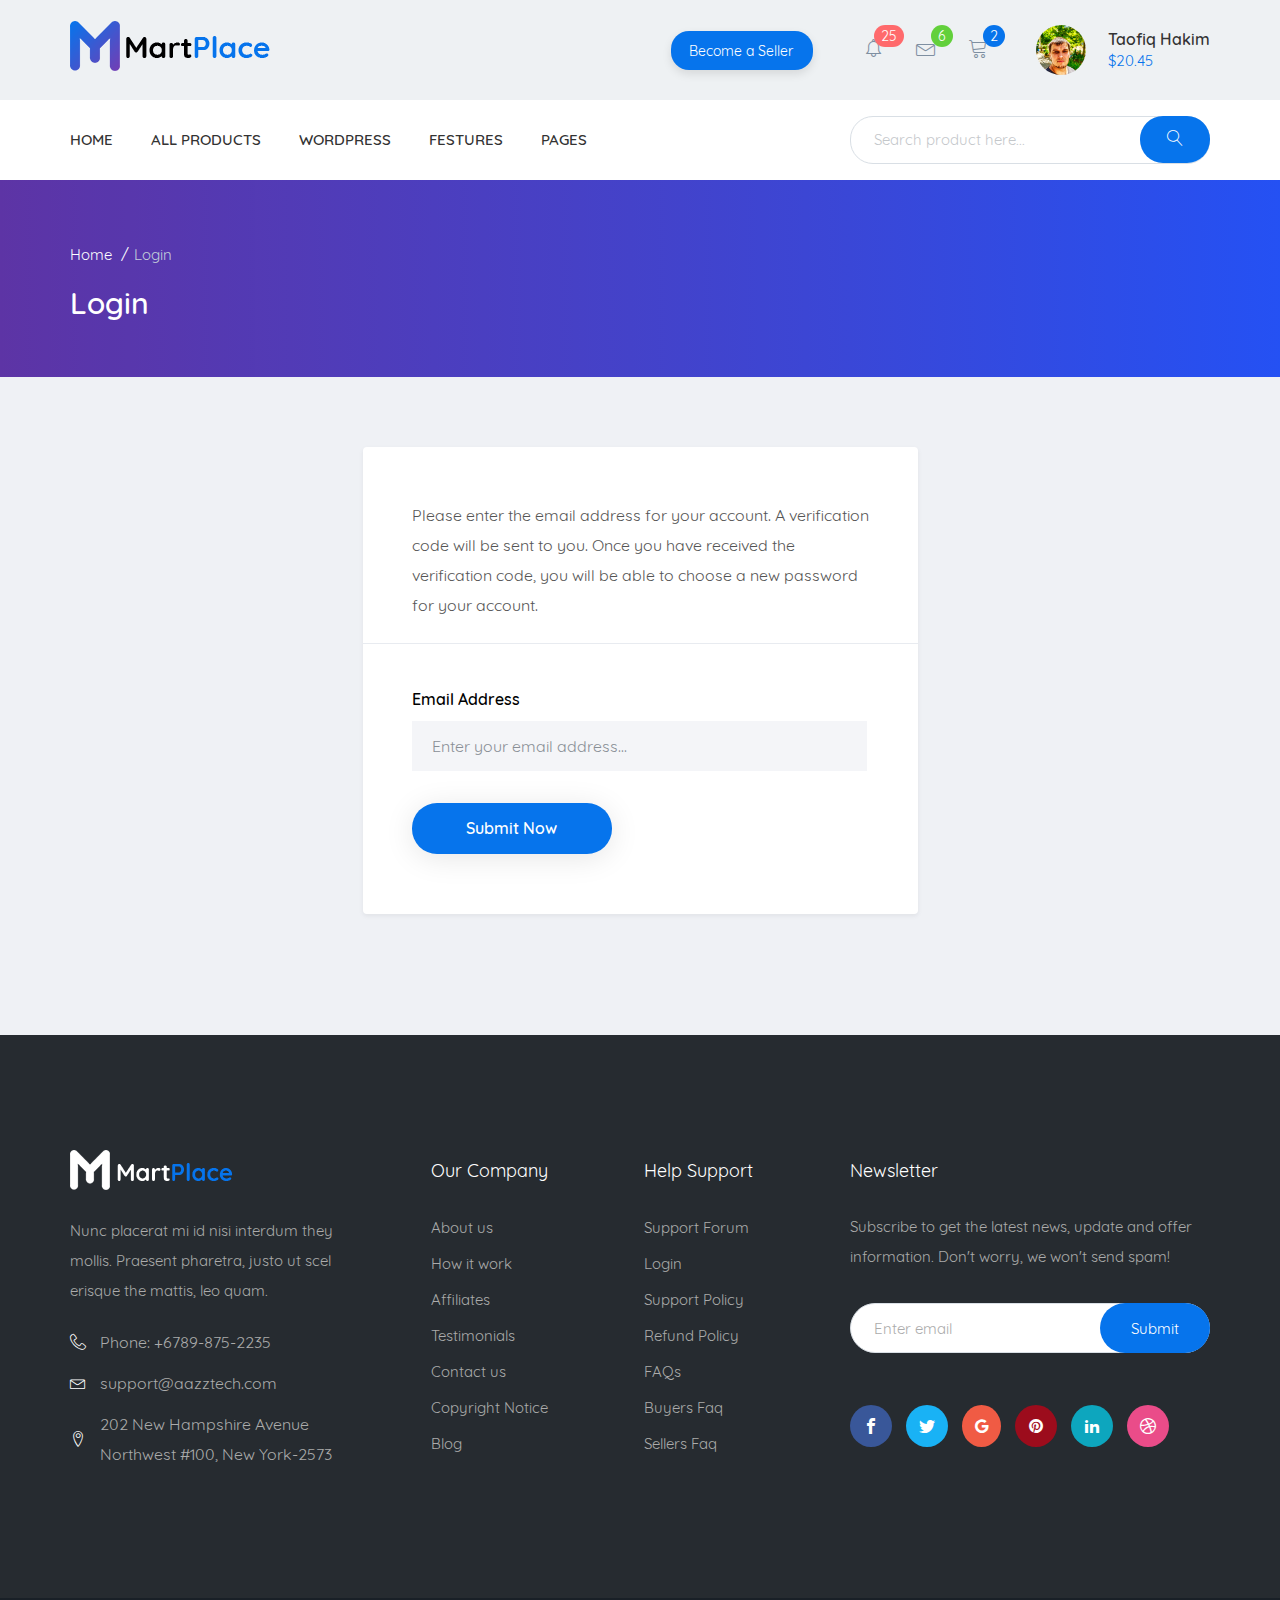
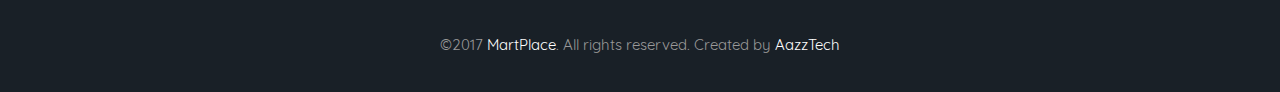
<file: recovery.html>
<!DOCTYPE html>
<html lang="en">

<head>
  <meta charset="UTF-8">
  <meta name="viewport" content="width=device-width, initial-scale=1.0">
  <meta http-equiv="X-UA-Compatible" content="ie=edge">
  <title>MartPlace</title>
  <link rel="stylesheet" href="css/libs.min.css">
  <link rel="stylesheet" href="css/style.min.css">
</head>

<body>
  <div class="wrapper">
    <main class="content page-content">
      <header class="header">
        <div class="header__top">
          <div class="container">
            <div class="header__inner">
              <a class="header__inner-logo" href="#"><img class="header__logo-img" src=" img/logo.png" alt=""></img></a>
              <a class="header__inner-btn" href="#">Become a Seller</a>
              <div class="header__box">
                <div class="header__box-elements">
                  <!-- Блок уведомления -->
                  <div class="header__box-element notifications">
                    <a class="header__box-link lnr lnr-alarm" href="#"><span
                        class="header__icon-color header__icon-color--red">25</span></a>
                    <div class="header__dropdown notifications-dropdown">
                      <div class="header__notifications-box title-box">
                        <div class="header__notifications-title">My Notifications</div>
                        <a href="#" class="header__notifications-view">View All</a>
                      </div>
                      <a href="#" class="header__notifications-item lnr-heart">
                        <div class="header__notifications-thumbnail avatar"
                          style="background-image: url(img/user-logo.jpg);"></div>
                        <div class="header__notifications-content">
                          <div class="header__notifications-subtitle">Anderson
                            <span class="header__notifications-action">added to Favourite</span>
                            <span class="header__notifications-template">Marketify Coffee Shop</span>
                          </div>
                          <div class="header__notifications-date">Just now</div>
                        </div>
                      </a>
                      <a href="#" class="header__notifications-item lnr-bubble">
                        <div class="header__notifications-thumbnail avatar"
                          style="background-image: url(img/user-logo.jpg);"></div>
                        <div class="header__notifications-content">
                          <div class="header__notifications-subtitle">Michael Jorden
                            <span class="header__notifications-action">commented on</span>
                            <span class="header__notifications-template">MartPlace Extension Bundle</span>
                          </div>
                          <div class="header__notifications-date">2 hours ago</div>
                        </div>
                      </a>
                      <a href="#" class="header__notifications-item lnr-cart">
                        <div class="header__notifications-thumbnail avatar"
                          style="background-image: url(img/user-logo.jpg);"></div>
                        <div class="header__notifications-content">
                          <div class="header__notifications-subtitle">Moshed
                            <span class="header__notifications-action">Purchased</span>
                            <span class="header__notifications-template">Bryson-Responsive Template</span>
                          </div>
                          <div class="header__notifications-date">6 hours ago</div>
                        </div>
                      </a>
                      <a href="#" class="header__notifications-item lnr-star">
                        <div class="header__notifications-thumbnail avatar"
                          style="background-image: url(img/user-logo.jpg);"></div>
                        <div class="header__notifications-content">
                          <div class="header__notifications-subtitle">Tamim
                            <span class="header__notifications-action">wrote a review on</span>
                            <span class="header__notifications-template">Rida-Responsive vCard Temp...</span>
                          </div>
                          <div class="header__notifications-date">2 days ago</div>
                        </div>
                      </a>
                    </div>
                  </div>
                  <!-- Блок сообщения -->
                  <div class="header__box-element message">
                    <a class="header__box-link lnr lnr-envelope" href="#">
                      <span class="header__icon-color header__icon-color--green">6</span></a>
                    <div class="header__dropdown message-dropdown ">
                      <div class="header__message-box title-box">
                        <div class="header__message-title">My Messages</div>
                        <a href="#" class="header__message-view">View All</a>
                      </div>
                      <a href="#" class="header__message-item">
                        <div class="header__item-thumbnail avatar" style="background-image: url(img/user-logo.jpg);">
                        </div>
                        <div class="header__item-content">
                          <div class="header__item-alert">
                            <div class="header__item-subtitle item-envelope">Washim</div>
                            <div class="header__item-date active-date">Just now</div>
                          </div>
                          <div class="header__item-label">Hello John Smith! Nunc placerat id...</div>
                        </div>
                      </a>
                      <a href="#" class="header__message-item">
                        <div class="header__item-thumbnail avatar" style="background-image: url(img/user-logo.jpg);">
                        </div>
                        <div class="header__item-content">
                          <div class="header__item-alert">
                            <div class="header__item-subtitle item-envelope">Bulbul Ahmed</div>
                            <div class="header__item-date active-date">2 hours ago</div>
                          </div>
                          <div class="header__item-label">Hello John Smith! Nunc placerat id...</div>
                        </div>
                      </a>
                      <a href="#" class="header__message-item">
                        <div class="header__item-thumbnail avatar" style="background-image: url(img/user-logo.jpg);">
                        </div>
                        <div class="header__item-content">
                          <div class="header__item-alert">
                            <div class="header__item-subtitle">EchoTheme</div>
                            <div class="header__item-date">Jul 16</div>
                          </div>
                          <div class="header__item-label">Hello John Smith! Nunc placerat id...</div>
                        </div>
                      </a>
                      <a href="#" class="header__message-item">
                        <div class="header__item-thumbnail avatar" style="background-image: url(img/user-logo.jpg);">
                        </div>
                        <div class="header__item-content">
                          <div class="header__item-alert">
                            <div class="header__item-subtitle">Themeluva</div>
                            <div class="header__item-date">May 23</div>
                          </div>
                          <div class="header__item-label">Hello John Smith! Nunc placerat id...</div>
                        </div>
                      </a>
                      <a href="#" class="header__message-item">
                        <div class="header__item-thumbnail avatar" style="background-image: url(img/user-logo.jpg);">
                        </div>
                        <div class="header__item-content">
                          <div class="header__item-alert">
                            <div class="header__item-subtitle">Adnan</div>
                            <div class="header__item-date">Mar 26</div>
                          </div>
                          <div class="header__item-label">Hello John Smith! Nunc placerat id...</div>
                        </div>
                      </a>
                    </div>
                  </div>
                  <!-- Блок корзина -->
                  <div class="header__box-element basket">
                    <a class="header__box-link basket lnr lnr-cart" href="#"><span
                        class="header__icon-color header__icon-color--blue">2</span></a>
                    <div class="header__dropdown basket-dropdown ">
                      <div class="header__basket-item ">
                        <div class="header__basket-box lnr-trash">
                          <div class="header__basket-img" style="background-image: url(img/content/product-item5.png);">
                          </div>
                          <div class="header__basket-info">
                            <div class="header__basket-title">Finance and Consulting
                              Business Theme</div>
                            <a class="header__basket-category" href="#"><span
                                class="icon-wordpress"></span>WordPress</a>
                            <div class="header__basket-price">$60</div>
                          </div>
                        </div>
                        <div class="header__basket-box lnr-trash">
                          <div class="header__basket-img" style="background-image: url(img/content/product-item5.png);">
                          </div>
                          <div class="header__basket-info">
                            <div class="header__basket-title"> Flounce - Multipurpose
                              OpenCart Theme</div>
                            <a class="header__basket-category" href="#"><span
                                class="icon-wordpress"></span>WordPress</a>
                            <div class="header__basket-price">$60</div>
                          </div>
                        </div>
                        <div class="header__basket-total">Total: $80</div>
                        <div class="header__basket-btn">
                          <a href="#" class="header__btn-link header__btn-link--blue">
                            Go to cart
                          </a>
                          <a href="#" class="header__btn-link header__btn-link--purple">
                            Go to Checkout
                          </a>
                        </div>
                      </div>
                    </div>
                  </div>
                </div>
                <!-- Блок пользователя -->
                <div class="header__user-info">
                  <a class="avatar" href="#" style="background-image: url(img/user-logo.jpg);"></a>
                  <div class="header__user-data">
                    <a href="#" class="header__user-name">
                      Taofiq Hakim
                    </a>
                    <div class="header__user-money">
                      $20.45
                    </div>
                  </div>
                  <!-- Выпадающее меню пользователя -->
                  <div class="header__user-menu">
                    <ul class="header__user-list"><span class="lrn icon-"></span>
                      <li class="header__user-item"><a href="#" class="header__user-link"><span
                            class="header__user-icon lnr lnr-user"></span>Profile Page</a></li>
                      <li class="header__user-item"><a href="#" class="header__user-link"><span
                            class="header__user-icon lnr lnr-home"></span>Dashboard</a></li>
                      <li class="header__user-item"><a href="#" class="header__user-link"><span
                            class="header__user-icon lnr lnr-cog"></span>Account Settings</a></li>
                      <li class="header__user-item"><a href="#" class="header__user-link"><span
                            class="header__user-icon lnr lnr-cart"></span>Your Purchases</a></li>
                      <li class="header__user-item"><a href="#" class="header__user-link"><span
                            class="header__user-icon lnr lnr-heart"></span>Your Favorites</a></li>
                      <li class="header__user-item"><a href="#" class="header__user-link"><span
                            class="header__user-icon lnr lnr-dice"></span>Add Credits</a></li>
                      <li class="header__user-item"><a href="#" class="header__user-link"><span
                            class="header__user-icon lnr lnr-chart-bars"></span>Sales Statements</a></li>
                      <li class="header__user-item"><a href="#" class="header__user-link"><span
                            class="header__user-icon lnr lnr-upload"></span>Upload Item</a></li>
                      <li class="header__user-item"><a href="#" class="header__user-link"><span
                            class="header__user-icon lnr lnr-book"></span>Edit Item</a></li>
                      <li class="header__user-item"><a href="#" class="header__user-link"><span
                            class="header__user-icon lnr lnr-briefcase"></span>Withdrawals</a></li>
                      <li class="header__user-item"><a href="#" class="header__user-link"><span
                            class="header__user-icon lnr lnr-exit"></span> Logout</a></li>
                    </ul>
                  </div>
                </div>
              </div>
              <div class="header__menu-layout"></div>
            </div>
          </div>
        </div>
        <div class="header__bottom">
          <div class="container">
            <div class="header__bottom-inner">
              <div class="header__menu-burger">
                <div class="header__burger-item"></div>
                <div class="header__burger-item"></div>
                <div class="header__burger-item"></div>
              </div>
              <ul class="header__menu-list">
                <li class="header__menu-item home-item">
                  <a class="header__menu-link" href="#">Home</a>
                  <ul class="header__submenu-list">
                    <li class="header__submenu-item"><a href="#" class="header__submenu-link">Home One Multi User</a>
                    </li>
                    <li class="header__submenu-item"><a href="#" class="header__submenu-link">Home Two Single User</a>
                    </li>
                    <li class="header__submenu-item"><a href="#" class="header__submenu-link">Home Three Product</a>
                    </li>
                  </ul>
                </li>
                <li class="header__menu-item">
                  <a class="header__menu-link" href="#">All products</a>
                  <ul class="header__submenu-list">
                    <li class="header__submenu-item"><a href="#" class="header__submenu-link">Recent Items</a></li>
                    <li class="header__submenu-item"><a href="#" class="header__submenu-link">Popular Items</a></li>
                    <li class="header__submenu-item"><a href="#" class="header__submenu-link">Featured Items</a></li>
                    <li class="header__submenu-item"><a href="#" class="header__submenu-link">Free Templates</a></li>
                    <li class="header__submenu-item"><a href="#" class="header__submenu-link">Follow Feed</a></li>
                    <li class="header__submenu-item"><a href="#" class="header__submenu-link">Top Authors</a></li>
                  </ul>
                </li>
                <li class="header__menu-item">
                  <a class="header__menu-link" href="#">Wordpress</a>
                  <ul class="header__submenu-list">
                    <li class="header__submenu-item"><a href="#" class="header__submenu-link">Popular Items</a></li>
                    <li class="header__submenu-item"><a href="#" class="header__submenu-link">Admin Templates</a></li>
                    <li class="header__submenu-item"><a href="#" class="header__submenu-link">Blog / Magazine / News</a>
                    </li>
                    <li class="header__submenu-item"><a href="#" class="header__submenu-link">Creative</a></li>
                    <li class="header__submenu-item"><a href="#" class="header__submenu-link">Corporate Business</a>
                    </li>
                    <li class="header__submenu-item"><a href="#" class="header__submenu-link">Resume Portfolio</a></li>
                    <li class="header__submenu-item"><a href="#" class="header__submenu-link">eCommerce</a></li>
                    <li class="header__submenu-item"><a href="#" class="header__submenu-link">Entertainment</a></li>
                    <li class="header__submenu-item"><a href="#" class="header__submenu-link"> Landing Pages</a></li>
                  </ul>
                </li>
                <li class="header__menu-item">
                  <a class="header__menu-link" href="#">Festures</a>
                </li>
                <li class="header__menu-item header__pages-link">
                  <a class="header__menu-link" href="#">Pages</a>
                </li>
              </ul>
              <div class="header__pages">
                <div class="header__pages-box">
                  <div class="header__pages-title">
                    MartPlace Pages
                  </div>
                  <ul class="header__pages-list pages-col">
                    <li class="header__pages-item"><a href="#" class="header__pages-link">Home Page One</a></li>
                    <li class="header__pages-item"><a href="#" class="header__pages-link">Home Page Two</a></li>
                    <li class="header__pages-item"><a href="#" class="header__pages-link">Home Page Three</a></li>
                    <li class="header__pages-item"><a href="#" class="header__pages-link">Products Grid</a></li>
                    <li class="header__pages-item"><a href="#" class="header__pages-link">Products List</a></li>
                    <li class="header__pages-item"><a href="#" class="header__pages-link">Category Grid Sidebar</a></li>
                    <li class="header__pages-item"><a href="#" class="header__pages-link">Category List Sidebar</a></li>
                    <li class="header__pages-item"><a href="#" class="header__pages-link">Search Product</a></li>
                    <li class="header__pages-item"><a href="#" class="header__pages-link">Single Product V-1</a></li>
                    <li class="header__pages-item"><a href="#" class="header__pages-link">Single Product V-2</a></li>
                    <li class="header__pages-item"><a href="#" class="header__pages-link">Single Product V-3</a></li>
                    <li class="header__pages-item"><a href="#" class="header__pages-link">Single Items Comments</a></li>
                    <li class="header__pages-item"><a href="#" class="header__pages-link">Single Items Reviews</a></li>
                    <li class="header__pages-item"><a href="#" class="header__pages-link">Single Items Support</a></li>
                    <li class="header__pages-item"><a href="#" class="header__pages-link">Single Items FAQs</a></li>
                    <li class="header__pages-item"><a href="#" class="header__pages-link">Favorites Items</a></li>
                    <li class="header__pages-item"><a href="#" class="header__pages-link">Author Profile</a></li>
                    <li class="header__pages-item"><a href="#" class="header__pages-link">Author Items</a></li>
                    <li class="header__pages-item"><a href="#" class="header__pages-link">Customer Reviews</a></li>
                    <li class="header__pages-item"><a href="#" class="header__pages-link">Followers</a></li>
                    <li class="header__pages-item"><a href="#" class="header__pages-link">Following</a></li>
                    <li class="header__pages-item"><a href="#" class="header__pages-link">Product View Variations</a>
                    </li>
                  </ul>
                </div>
                <div class="header__pages-box">
                  <div class="header__pages-title">
                    Dashboard
                  </div>
                  <ul class="header__pages-list dashboard-col">
                    <li class="header__pages-item"><a href="#" class="header__pages-link">Dashboard</a></li>
                    <li class="header__pages-item"><a href="#" class="header__pages-link">Account Settings</a></li>
                    <li class="header__pages-item"><a href="#" class="header__pages-link">Author Purchases</a></li>
                    <li class="header__pages-item"><a href="#" class="header__pages-link">Items Rating</a></li>
                    <li class="header__pages-item"><a href="#" class="header__pages-link">Add Credits</a></li>
                    <li class="header__pages-item"><a href="#" class="header__pages-link">Statements</a></li>
                    <li class="header__pages-item"><a href="#" class="header__pages-link">Invoice</a></li>
                    <li class="header__pages-item"><a href="#" class="header__pages-link">Upload Item</a></li>
                    <li class="header__pages-item"><a href="#" class="header__pages-link">Edit Items</a></li>
                    <li class="header__pages-item"><a href="#" class="header__pages-link">Withdrawals</a></li>
                    <li class="header__pages-item"><a href="#" class="header__pages-link">Add Payment Method</a></li>
                  </ul>
                </div>
                <div class="header__pages-box">
                  <div class="header__pages-title">
                    Others Pages
                  </div>
                  <ul class="header__pages-list other-col">
                    <li class="header__pages-item"><a href="#" class="header__pages-link">Notifications</a></li>
                    <li class="header__pages-item"><a href="#" class="header__pages-link">Message Inbox</a></li>
                    <li class="header__pages-item"><a href="#" class="header__pages-link">Message Compose</a></li>
                    <li class="header__pages-item"><a href="#" class="header__pages-link">Shopping Cart</a></li>
                    <li class="header__pages-item"><a href="#" class="header__pages-link">Checkout</a></li>
                    <li class="header__pages-item"><a href="#" class="header__pages-link">Login</a></li>
                    <li class="header__pages-item"><a href="#" class="header__pages-link">Register</a></li>
                    <li class="header__pages-item"><a href="#" class="header__pages-link">Recovery Password</a></li>
                    <li class="header__pages-item"><a href="#" class="header__pages-link">Support Forum</a></li>
                    <li class="header__pages-item"><a href="#" class="header__pages-link">Forum Details</a></li>
                    <li class="header__pages-item"><a href="#" class="header__pages-link">How It Works</a></li>
                    <li class="header__pages-item"><a href="#" class="header__pages-link">About Us</a></li>
                    <li class="header__pages-item"><a href="#" class="header__pages-link">Pricing Plan</a></li>
                    <li class="header__pages-item"><a href="#" class="header__pages-link">Testimonials</a></li>
                    <li class="header__pages-item"><a href="#" class="header__pages-link">FAQs</a></li>
                    <li class="header__pages-item"><a href="#" class="header__pages-link">FAQs Details</a></li>
                    <li class="header__pages-item"><a href="#" class="header__pages-link">Affiliates</a></li>
                    <li class="header__pages-item"><a href="#" class="header__pages-link">Login</a></li>
                    <li class="header__pages-item"><a href="#" class="header__pages-link">Blog V-1</a></li>
                    <li class="header__pages-item"><a href="#" class="header__pages-link">Blog V-2</a></li>
                    <li class="header__pages-item"><a href="#" class="header__pages-link">Blog Details</a></li>
                    <li class="header__pages-item"><a href="#" class="header__pages-link">Contact Us</a></li>
                  </ul>
                </div>
                <a href="#" class="header__pages-variation">Menu & Footer Variation</a></li>
              </div>
              <div class="header__search">
                <form class="header__form" action="">
                  <input class="header__form-input" type="search" placeholder="Search product here..." required>
                  <button class="header__form-button" type="submit">
                    <span class="header__form-icon lnr lnr-magnifier"></span>
                  </button>
                </form>
              </div>
            </div>
          </div>
        </div>
      </header>
      <!-- Конец блока header -->
      <!-- Блок хлебные крошки начало -->
      <section class="line-block">
        <div class="container">
          <div class="breadcrumbs">
            <a href="#" class="breadcrumbs__link">Home</a>
            <span href="#" class="breadcrumbs__span">Login</span>
          </div>
          <div class="line-block__title">Login</div>
        </div>
      </section>
      <!-- Блок хлебные крошки конец -->
      <section class="recovery">
        <div class="container">
          <div class="recovery__inner">
            <div class="recovery__text">Please enter the email address for your account. A verification
              code will be sent to you. Once you have received the
              verification code, you will be able to choose a new password
              for your account.
            </div>
            <form class="recovery__form">
              <label class="recovery__label" for="recovery-input">Email Address</label>
              <input type="text" id="recovery-input" class="recovery__input" placeholder="Enter your email address...">
              <button class="recovery__button" type="submit">Submit Now</button>
            </form>

          </div>
        </div>
      </section>
      <!-- Начало блока Footer -->
    </main>
    <footer class="footer">
      <div class="footer__content">
        <div class="container">
          <div class="footer__inner">
            <div class="footer__contact">
              <a href="#" class="footer__logo"><img src="img/footer-logo.png" alt=""></a>
              <div class="footer__contact-text">
                Nunc placerat mi id nisi interdum they mollis. Praesent pharetra, justo ut scel erisque the mattis, leo
                quam.
              </div>

              <a href="tel:67898752235" class="footer__contact-phone">Phone: +6789-875-2235</a>

              <a href="mailto:support@aazztech.com" class="footer__contact-mail">support@aazztech.com</a>

              <a href="#" class="footer__contact-adress">202 New Hampshire Avenue Northwest #100, New York-2573</a>
            </div>

            <div class="footer__company">
              <div class="footer__company-title">
                Our Company
              </div>
              <ul class="footer__company-list">
                <li class="footer__company-item">
                  <a href="#" class="footer__company-link">
                    About us
                  </a>
                </li>
                <li class="footer__company-item">
                  <a href="#" class="footer__company-link">
                    How it work
                  </a>
                </li>
                <li class="footer__company-item">
                  <a href="#" class="footer__company-link">
                    Affiliates
                  </a>
                </li>
                <li class="footer__company-item">
                  <a href="#" class="footer__company-link">
                    Testimonials
                  </a>
                </li>
                <li class="footer__company-item">
                  <a href="#" class="footer__company-link">
                    Contact us
                  </a>
                </li>
                <li class="footer__company-item">
                  <a href="#" class="footer__company-link">
                    Copyright Notice
                  </a>
                </li>
                <li class="footer__company-item">
                  <a href="#" class="footer__company-link">
                    Blog
                  </a>
                </li>
              </ul>
            </div>
            <div class="footer__help">
              <div class="footer__help-title">Help Support</div>
              <ul class="footer__help-list">
                <li class="footer__help-item">
                  <a href="#" class="footer__help-link">
                    Support Forum
                  </a>
                </li>
                <li class="footer__help-item">
                  <a href="#" class="footer__help-link">
                    Login
                  </a>
                </li>
                <li class="footer__help-item">
                  <a href="#" class="footer__help-link">
                    Support Policy
                  </a>
                </li>
                <li class="footer__help-item">
                  <a href="#" class="footer__help-link">
                    Refund Policy
                  </a>
                </li>
                <li class="footer__help-item">
                  <a href="#" class="footer__help-link">
                    FAQs
                  </a>
                </li>
                <li class="footer__help-item">
                  <a href="#" class="footer__help-link">
                    Buyers Faq
                  </a>
                </li>
                <li class="footer__help-item">
                  <a href="#" class="footer__help-link">
                    Sellers Faq
                  </a>
                </li>
              </ul>
            </div>
            <div class="footer__newsletter">
              <div class="footer__newsletter-title">Newsletter</div>
              <div class="footer__newsletter-text">
                Subscribe to get the latest news, update and offer information. Don't worry, we won't send spam!
              </div>
              <div class="footer__newsletter-search">
                <form class="footer__newsletter-form" action="">
                  <input class="footer__newsletter-input" type="search" placeholder="Enter email" required>
                  <button class="footer__newsletter-button" type="submit">
                    Submit
                  </button>
              </div>
              <div class="footer__newsletter-iconblock">
                <span class="footer__newsletter-icon icon-facebook"></span>
                <span class="footer__newsletter-icon icon-twitter"></span>
                <span class="footer__newsletter-icon icon-google"></span>
                <span class="footer__newsletter-icon icon-pinterest"></span>
                <span class="footer__newsletter-icon icon-linkedin2"></span>
                <span class="footer__newsletter-icon icon-dribbble"></span>
              </div>
            </div>
          </div>
        </div>
      </div>

      <div class="footer__created">
        <div class="container">
          ©2017 <a class="footer__created-link">MartPlace</a>. All rights reserved. Created by <a
            class="footer__created-link">AazzTech</a>
        </div>
      </div>
    </footer>
  </div>
  <script src="https://ajax.googleapis.com/ajax/libs/jquery/3.4.1/jquery.min.js"></script>
  <script src="js/libs.min.js"></script>
  <script src="js/main.js"></script>
</body>

</html>
</file>
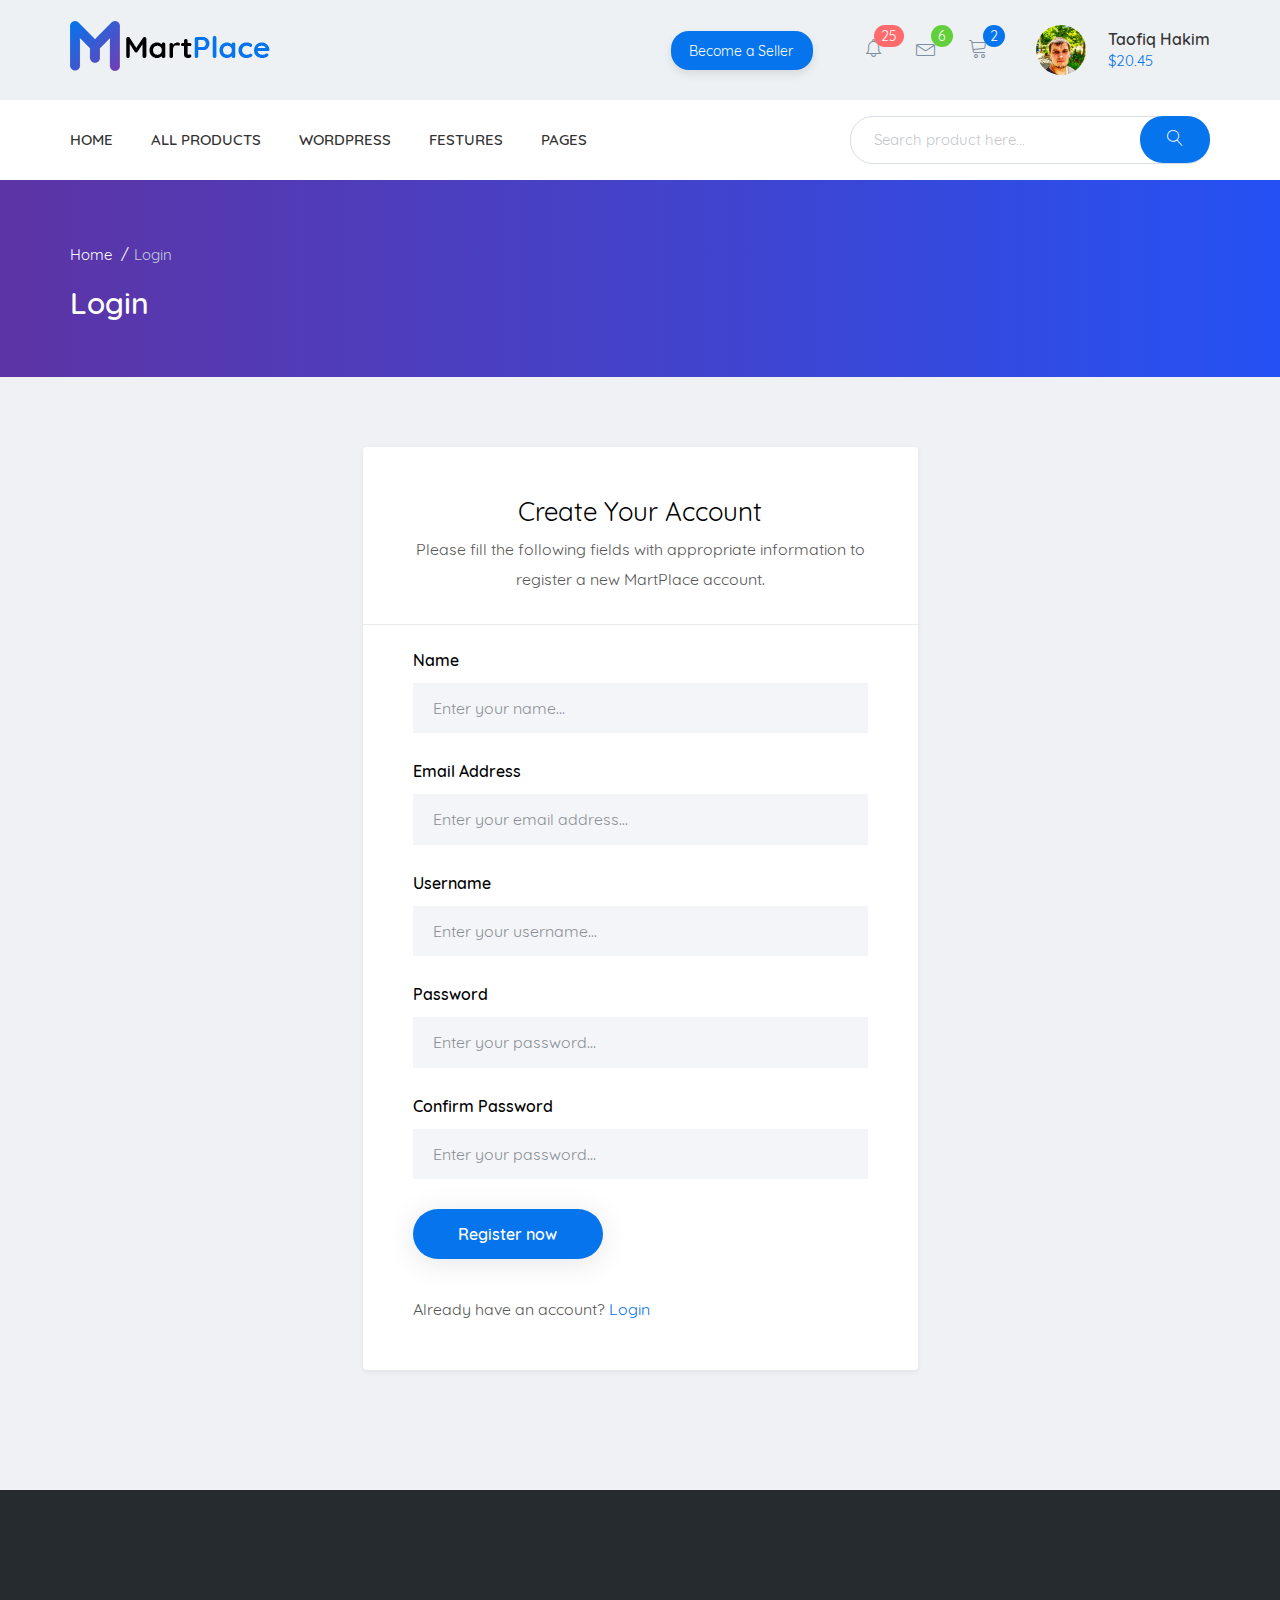
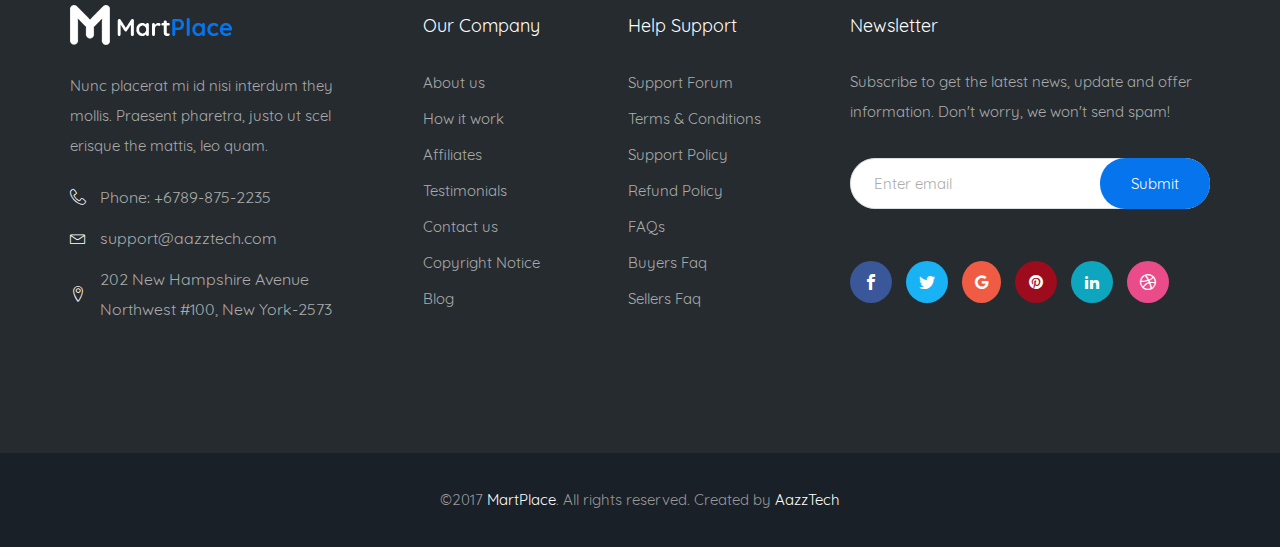
<file: register.html>
<!DOCTYPE html>
<html lang="en">

<head>
  <meta charset="UTF-8">
  <meta name="viewport" content="width=device-width, initial-scale=1.0">
  <meta http-equiv="X-UA-Compatible" content="ie=edge">
  <title>MartPlace</title>
  <link rel="stylesheet" href="css/libs.min.css">
  <link rel="stylesheet" href="css/style.min.css">
</head>

<body>
  <div class="wrapper">
    <main class="content page-content">
      <header class="header">
        <div class="header__top">
          <div class="container">
            <div class="header__inner">
              <a class="header__inner-logo" href="#"><img class="header__logo-img" src=" img/logo.png" alt=""></img></a>
              <a class="header__inner-btn" href="#">Become a Seller</a>
              <div class="header__box">
                <div class="header__box-elements">
                  <!-- Блок уведомления -->
                  <div class="header__box-element notifications">
                    <a class="header__box-link lnr lnr-alarm" href="#"><span
                        class="header__icon-color header__icon-color--red">25</span></a>
                    <div class="header__dropdown notifications-dropdown">
                      <div class="header__notifications-box title-box">
                        <div class="header__notifications-title">My Notifications</div>
                        <a href="#" class="header__notifications-view">View All</a>
                      </div>
                      <a href="#" class="header__notifications-item lnr-heart">
                        <div class="header__notifications-thumbnail avatar"
                          style="background-image: url(img/user-logo.jpg);"></div>
                        <div class="header__notifications-content">
                          <div class="header__notifications-subtitle">Anderson
                            <span class="header__notifications-action">added to Favourite</span>
                            <span class="header__notifications-template">Marketify Coffee Shop</span>
                          </div>
                          <div class="header__notifications-date">Just now</div>
                        </div>
                      </a>
                      <a href="#" class="header__notifications-item lnr-bubble">
                        <div class="header__notifications-thumbnail avatar"
                          style="background-image: url(img/user-logo.jpg);"></div>
                        <div class="header__notifications-content">
                          <div class="header__notifications-subtitle">Michael Jorden
                            <span class="header__notifications-action">commented on</span>
                            <span class="header__notifications-template">MartPlace Extension Bundle</span>
                          </div>
                          <div class="header__notifications-date">2 hours ago</div>
                        </div>
                      </a>
                      <a href="#" class="header__notifications-item lnr-cart">
                        <div class="header__notifications-thumbnail avatar"
                          style="background-image: url(img/user-logo.jpg);"></div>
                        <div class="header__notifications-content">
                          <div class="header__notifications-subtitle">Moshed
                            <span class="header__notifications-action">Purchased</span>
                            <span class="header__notifications-template">Bryson-Responsive Template</span>
                          </div>
                          <div class="header__notifications-date">6 hours ago</div>
                        </div>
                      </a>
                      <a href="#" class="header__notifications-item lnr-star">
                        <div class="header__notifications-thumbnail avatar"
                          style="background-image: url(img/user-logo.jpg);"></div>
                        <div class="header__notifications-content">
                          <div class="header__notifications-subtitle">Tamim
                            <span class="header__notifications-action">wrote a review on</span>
                            <span class="header__notifications-template">Rida-Responsive vCard Temp...</span>
                          </div>
                          <div class="header__notifications-date">2 days ago</div>
                        </div>
                      </a>
                    </div>
                  </div>
                  <!-- Блок сообщения -->
                  <div class="header__box-element message">
                    <a class="header__box-link lnr lnr-envelope" href="#">
                      <span class="header__icon-color header__icon-color--green">6</span></a>
                    <div class="header__dropdown message-dropdown ">
                      <div class="header__message-box title-box">
                        <div class="header__message-title">My Messages</div>
                        <a href="#" class="header__message-view">View All</a>
                      </div>
                      <a href="#" class="header__message-item">
                        <div class="header__item-thumbnail avatar" style="background-image: url(img/user-logo.jpg);">
                        </div>
                        <div class="header__item-content">
                          <div class="header__item-alert">
                            <div class="header__item-subtitle item-envelope">Washim</div>
                            <div class="header__item-date active-date">Just now</div>
                          </div>
                          <div class="header__item-label">Hello John Smith! Nunc placerat id...</div>
                        </div>
                      </a>
                      <a href="#" class="header__message-item">
                        <div class="header__item-thumbnail avatar" style="background-image: url(img/user-logo.jpg);">
                        </div>
                        <div class="header__item-content">
                          <div class="header__item-alert">
                            <div class="header__item-subtitle item-envelope">Bulbul Ahmed</div>
                            <div class="header__item-date active-date">2 hours ago</div>
                          </div>
                          <div class="header__item-label">Hello John Smith! Nunc placerat id...</div>
                        </div>
                      </a>
                      <a href="#" class="header__message-item">
                        <div class="header__item-thumbnail avatar" style="background-image: url(img/user-logo.jpg);">
                        </div>
                        <div class="header__item-content">
                          <div class="header__item-alert">
                            <div class="header__item-subtitle">EchoTheme</div>
                            <div class="header__item-date">Jul 16</div>
                          </div>
                          <div class="header__item-label">Hello John Smith! Nunc placerat id...</div>
                        </div>
                      </a>
                      <a href="#" class="header__message-item">
                        <div class="header__item-thumbnail avatar" style="background-image: url(img/user-logo.jpg);">
                        </div>
                        <div class="header__item-content">
                          <div class="header__item-alert">
                            <div class="header__item-subtitle">Themeluva</div>
                            <div class="header__item-date">May 23</div>
                          </div>
                          <div class="header__item-label">Hello John Smith! Nunc placerat id...</div>
                        </div>
                      </a>
                      <a href="#" class="header__message-item">
                        <div class="header__item-thumbnail avatar" style="background-image: url(img/user-logo.jpg);">
                        </div>
                        <div class="header__item-content">
                          <div class="header__item-alert">
                            <div class="header__item-subtitle">Adnan</div>
                            <div class="header__item-date">Mar 26</div>
                          </div>
                          <div class="header__item-label">Hello John Smith! Nunc placerat id...</div>
                        </div>
                      </a>
                    </div>
                  </div>
                  <!-- Блок корзина -->
                  <div class="header__box-element basket">
                    <a class="header__box-link basket lnr lnr-cart" href="#"><span
                        class="header__icon-color header__icon-color--blue">2</span></a>
                    <div class="header__dropdown basket-dropdown ">
                      <div class="header__basket-item ">
                        <div class="header__basket-box lnr-trash">
                          <div class="header__basket-img" style="background-image: url(img/content/product-item5.png);">
                          </div>
                          <div class="header__basket-info">
                            <div class="header__basket-title">Finance and Consulting
                              Business Theme</div>
                            <a class="header__basket-category" href="#"><span
                                class="icon-wordpress"></span>WordPress</a>
                            <div class="header__basket-price">$60</div>
                          </div>
                        </div>
                        <div class="header__basket-box lnr-trash">
                          <div class="header__basket-img" style="background-image: url(img/content/product-item5.png);">
                          </div>
                          <div class="header__basket-info">
                            <div class="header__basket-title"> Flounce - Multipurpose
                              OpenCart Theme</div>
                            <a class="header__basket-category" href="#"><span
                                class="icon-wordpress"></span>WordPress</a>
                            <div class="header__basket-price">$60</div>
                          </div>
                        </div>
                        <div class="header__basket-total">Total: $80</div>
                        <div class="header__basket-btn">
                          <a href="#" class="header__btn-link header__btn-link--blue">
                            Go to cart
                          </a>
                          <a href="#" class="header__btn-link header__btn-link--purple">
                            Go to Checkout
                          </a>
                        </div>
                      </div>
                    </div>
                  </div>
                </div>
                <!-- Блок пользователя -->
                <div class="header__user-info">
                  <a class="avatar" href="#" style="background-image: url(img/user-logo.jpg);"></a>
                  <div class="header__user-data">
                    <a href="#" class="header__user-name">
                      Taofiq Hakim
                    </a>
                    <div class="header__user-money">
                      $20.45
                    </div>
                  </div>
                  <!-- Выпадающее меню пользователя -->
                  <div class="header__user-menu">
                    <ul class="header__user-list"><span class="lrn icon-"></span>
                      <li class="header__user-item"><a href="#" class="header__user-link"><span
                            class="header__user-icon lnr lnr-user"></span>Profile Page</a></li>
                      <li class="header__user-item"><a href="#" class="header__user-link"><span
                            class="header__user-icon lnr lnr-home"></span>Dashboard</a></li>
                      <li class="header__user-item"><a href="#" class="header__user-link"><span
                            class="header__user-icon lnr lnr-cog"></span>Account Settings</a></li>
                      <li class="header__user-item"><a href="#" class="header__user-link"><span
                            class="header__user-icon lnr lnr-cart"></span>Your Purchases</a></li>
                      <li class="header__user-item"><a href="#" class="header__user-link"><span
                            class="header__user-icon lnr lnr-heart"></span>Your Favorites</a></li>
                      <li class="header__user-item"><a href="#" class="header__user-link"><span
                            class="header__user-icon lnr lnr-dice"></span>Add Credits</a></li>
                      <li class="header__user-item"><a href="#" class="header__user-link"><span
                            class="header__user-icon lnr lnr-chart-bars"></span>Sales Statements</a></li>
                      <li class="header__user-item"><a href="#" class="header__user-link"><span
                            class="header__user-icon lnr lnr-upload"></span>Upload Item</a></li>
                      <li class="header__user-item"><a href="#" class="header__user-link"><span
                            class="header__user-icon lnr lnr-book"></span>Edit Item</a></li>
                      <li class="header__user-item"><a href="#" class="header__user-link"><span
                            class="header__user-icon lnr lnr-briefcase"></span>Withdrawals</a></li>
                      <li class="header__user-item"><a href="#" class="header__user-link"><span
                            class="header__user-icon lnr lnr-exit"></span> Logout</a></li>
                    </ul>
                  </div>
                </div>
              </div>
              <div class="header__menu-layout"></div>
            </div>
          </div>
        </div>
        <div class="header__bottom">
          <div class="container">
            <div class="header__bottom-inner">
              <div class="header__menu-burger">
                <div class="header__burger-item"></div>
                <div class="header__burger-item"></div>
                <div class="header__burger-item"></div>
              </div>
              <ul class="header__menu-list">
                <li class="header__menu-item home-item">
                  <a class="header__menu-link" href="#">Home</a>
                  <ul class="header__submenu-list">
                    <li class="header__submenu-item"><a href="#" class="header__submenu-link">Home One Multi User</a>
                    </li>
                    <li class="header__submenu-item"><a href="#" class="header__submenu-link">Home Two Single User</a>
                    </li>
                    <li class="header__submenu-item"><a href="#" class="header__submenu-link">Home Three Product</a>
                    </li>
                  </ul>
                </li>
                <li class="header__menu-item">
                  <a class="header__menu-link" href="#">All products</a>
                  <ul class="header__submenu-list">
                    <li class="header__submenu-item"><a href="#" class="header__submenu-link">Recent Items</a></li>
                    <li class="header__submenu-item"><a href="#" class="header__submenu-link">Popular Items</a></li>
                    <li class="header__submenu-item"><a href="#" class="header__submenu-link">Featured Items</a></li>
                    <li class="header__submenu-item"><a href="#" class="header__submenu-link">Free Templates</a></li>
                    <li class="header__submenu-item"><a href="#" class="header__submenu-link">Follow Feed</a></li>
                    <li class="header__submenu-item"><a href="#" class="header__submenu-link">Top Authors</a></li>
                  </ul>
                </li>
                <li class="header__menu-item">
                  <a class="header__menu-link" href="#">Wordpress</a>
                  <ul class="header__submenu-list">
                    <li class="header__submenu-item"><a href="#" class="header__submenu-link">Popular Items</a></li>
                    <li class="header__submenu-item"><a href="#" class="header__submenu-link">Admin Templates</a></li>
                    <li class="header__submenu-item"><a href="#" class="header__submenu-link">Blog / Magazine / News</a>
                    </li>
                    <li class="header__submenu-item"><a href="#" class="header__submenu-link">Creative</a></li>
                    <li class="header__submenu-item"><a href="#" class="header__submenu-link">Corporate Business</a>
                    </li>
                    <li class="header__submenu-item"><a href="#" class="header__submenu-link">Resume Portfolio</a></li>
                    <li class="header__submenu-item"><a href="#" class="header__submenu-link">eCommerce</a></li>
                    <li class="header__submenu-item"><a href="#" class="header__submenu-link">Entertainment</a></li>
                    <li class="header__submenu-item"><a href="#" class="header__submenu-link"> Landing Pages</a></li>
                  </ul>
                </li>
                <li class="header__menu-item">
                  <a class="header__menu-link" href="#">Festures</a>
                </li>
                <li class="header__menu-item header__pages-link">
                  <a class="header__menu-link" href="#">Pages</a>
                </li>
              </ul>
              <div class="header__pages">
                <div class="header__pages-box">
                  <div class="header__pages-title">
                    MartPlace Pages
                  </div>
                  <ul class="header__pages-list pages-col">
                    <li class="header__pages-item"><a href="#" class="header__pages-link">Home Page One</a></li>
                    <li class="header__pages-item"><a href="#" class="header__pages-link">Home Page Two</a></li>
                    <li class="header__pages-item"><a href="#" class="header__pages-link">Home Page Three</a></li>
                    <li class="header__pages-item"><a href="#" class="header__pages-link">Products Grid</a></li>
                    <li class="header__pages-item"><a href="#" class="header__pages-link">Products List</a></li>
                    <li class="header__pages-item"><a href="#" class="header__pages-link">Category Grid Sidebar</a></li>
                    <li class="header__pages-item"><a href="#" class="header__pages-link">Category List Sidebar</a></li>
                    <li class="header__pages-item"><a href="#" class="header__pages-link">Search Product</a></li>
                    <li class="header__pages-item"><a href="#" class="header__pages-link">Single Product V-1</a></li>
                    <li class="header__pages-item"><a href="#" class="header__pages-link">Single Product V-2</a></li>
                    <li class="header__pages-item"><a href="#" class="header__pages-link">Single Product V-3</a></li>
                    <li class="header__pages-item"><a href="#" class="header__pages-link">Single Items Comments</a></li>
                    <li class="header__pages-item"><a href="#" class="header__pages-link">Single Items Reviews</a></li>
                    <li class="header__pages-item"><a href="#" class="header__pages-link">Single Items Support</a></li>
                    <li class="header__pages-item"><a href="#" class="header__pages-link">Single Items FAQs</a></li>
                    <li class="header__pages-item"><a href="#" class="header__pages-link">Favorites Items</a></li>
                    <li class="header__pages-item"><a href="#" class="header__pages-link">Author Profile</a></li>
                    <li class="header__pages-item"><a href="#" class="header__pages-link">Author Items</a></li>
                    <li class="header__pages-item"><a href="#" class="header__pages-link">Customer Reviews</a></li>
                    <li class="header__pages-item"><a href="#" class="header__pages-link">Followers</a></li>
                    <li class="header__pages-item"><a href="#" class="header__pages-link">Following</a></li>
                    <li class="header__pages-item"><a href="#" class="header__pages-link">Product View Variations</a>
                    </li>
                  </ul>
                </div>
                <div class="header__pages-box">
                  <div class="header__pages-title">
                    Dashboard
                  </div>
                  <ul class="header__pages-list dashboard-col">
                    <li class="header__pages-item"><a href="#" class="header__pages-link">Dashboard</a></li>
                    <li class="header__pages-item"><a href="#" class="header__pages-link">Account Settings</a></li>
                    <li class="header__pages-item"><a href="#" class="header__pages-link">Author Purchases</a></li>
                    <li class="header__pages-item"><a href="#" class="header__pages-link">Items Rating</a></li>
                    <li class="header__pages-item"><a href="#" class="header__pages-link">Add Credits</a></li>
                    <li class="header__pages-item"><a href="#" class="header__pages-link">Statements</a></li>
                    <li class="header__pages-item"><a href="#" class="header__pages-link">Invoice</a></li>
                    <li class="header__pages-item"><a href="#" class="header__pages-link">Upload Item</a></li>
                    <li class="header__pages-item"><a href="#" class="header__pages-link">Edit Items</a></li>
                    <li class="header__pages-item"><a href="#" class="header__pages-link">Withdrawals</a></li>
                    <li class="header__pages-item"><a href="#" class="header__pages-link">Add Payment Method</a></li>
                  </ul>
                </div>
                <div class="header__pages-box">
                  <div class="header__pages-title">
                    Others Pages
                  </div>
                  <ul class="header__pages-list other-col">
                    <li class="header__pages-item"><a href="#" class="header__pages-link">Notifications</a></li>
                    <li class="header__pages-item"><a href="#" class="header__pages-link">Message Inbox</a></li>
                    <li class="header__pages-item"><a href="#" class="header__pages-link">Message Compose</a></li>
                    <li class="header__pages-item"><a href="#" class="header__pages-link">Shopping Cart</a></li>
                    <li class="header__pages-item"><a href="#" class="header__pages-link">Checkout</a></li>
                    <li class="header__pages-item"><a href="#" class="header__pages-link">Login</a></li>
                    <li class="header__pages-item"><a href="#" class="header__pages-link">Register</a></li>
                    <li class="header__pages-item"><a href="#" class="header__pages-link">Recovery Password</a></li>
                    <li class="header__pages-item"><a href="#" class="header__pages-link">Support Forum</a></li>
                    <li class="header__pages-item"><a href="#" class="header__pages-link">Forum Details</a></li>
                    <li class="header__pages-item"><a href="#" class="header__pages-link">How It Works</a></li>
                    <li class="header__pages-item"><a href="#" class="header__pages-link">About Us</a></li>
                    <li class="header__pages-item"><a href="#" class="header__pages-link">Pricing Plan</a></li>
                    <li class="header__pages-item"><a href="#" class="header__pages-link">Testimonials</a></li>
                    <li class="header__pages-item"><a href="#" class="header__pages-link">FAQs</a></li>
                    <li class="header__pages-item"><a href="#" class="header__pages-link">FAQs Details</a></li>
                    <li class="header__pages-item"><a href="#" class="header__pages-link">Affiliates</a></li>
                    <li class="header__pages-item"><a href="#" class="header__pages-link">Terms & Conditions</a></li>
                    <li class="header__pages-item"><a href="#" class="header__pages-link">Blog V-1</a></li>
                    <li class="header__pages-item"><a href="#" class="header__pages-link">Blog V-2</a></li>
                    <li class="header__pages-item"><a href="#" class="header__pages-link">Blog Details</a></li>
                    <li class="header__pages-item"><a href="#" class="header__pages-link">Contact Us</a></li>
                  </ul>
                </div>
                <a href="#" class="header__pages-variation">Menu & Footer Variation</a></li>
              </div>
              <div class="header__search">
                <form class="header__form" action="">
                  <input class="header__form-input" type="search" placeholder="Search product here..." required>
                  <button class="header__form-button" type="submit">
                    <span class="header__form-icon lnr lnr-magnifier"></span>
                  </button>
                </form>
              </div>
            </div>
          </div>
        </div>
      </header>
      <!-- Конец блока header -->
      <!-- Блок хлебные крошки начало -->
      <section class="line-block">
        <div class="container">
          <div class="breadcrumbs">
            <a href="#" class="breadcrumbs__link">Home</a>
            <span href="#" class="breadcrumbs__span">Login</span>
          </div>
          <div class="line-block__title">Login</div>
        </div>
      </section>
      <!-- Блок хлебные крошки конец -->
      <section class="login register">
        <div class="container">
          <div class="login__inner">
            <div class="login__info register__info">
              <div class="login__title">Create Your Account</div>
              <div class="login__text register__text">Please fill the following fields with appropriate information
                to register a new MartPlace account.</div>
            </div>
            <form action="" class="login__form register__form">
              <label for="username" class="login__label">Name</label>
              <input type="text" name="usermane" class="login__input" placeholder="Enter your name...">
              <label for="password" class="login__label">Email Address</label>
              <input type="text" name="password" class="login__input" placeholder="Enter your email address...">
              <label for="username" class="login__label">Username</label>
              <input type="text" name="usermane" class="login__input" placeholder="Enter your username...">
              <label for="password" class="login__label">Password</label>
              <input type="text" name="password" class="login__input" placeholder="Enter your password...">
              <label for="password" class="login__label">Confirm Password</label>
              <input type="text" name="password" class="login__input" placeholder="Enter your password...">

              <button class="login__btn register__btn" type="button">Register now</button>
              <span class="login__lost-name">Already have an account? <a href="#" class="login__lost-span">Login</a></span>
            </form>
          </div>
        </div>
      </section>
      <!-- Начало блока Footer -->
    </main>
    <footer class="footer">
      <div class="footer__content">
        <div class="container">
          <div class="footer__inner">
            <div class="footer__contact">
              <a href="#" class="footer__logo"><img src="img/footer-logo.png" alt=""></a>
              <div class="footer__contact-text">
                Nunc placerat mi id nisi interdum they mollis. Praesent pharetra, justo ut scel erisque the mattis, leo
                quam.
              </div>

              <a href="tel:67898752235" class="footer__contact-phone">Phone: +6789-875-2235</a>

              <a href="mailto:support@aazztech.com" class="footer__contact-mail">support@aazztech.com</a>

              <a href="#" class="footer__contact-adress">202 New Hampshire Avenue Northwest #100, New York-2573</a>
            </div>

            <div class="footer__company">
              <div class="footer__company-title">
                Our Company
              </div>
              <ul class="footer__company-list">
                <li class="footer__company-item">
                  <a href="#" class="footer__company-link">
                    About us
                  </a>
                </li>
                <li class="footer__company-item">
                  <a href="#" class="footer__company-link">
                    How it work
                  </a>
                </li>
                <li class="footer__company-item">
                  <a href="#" class="footer__company-link">
                    Affiliates
                  </a>
                </li>
                <li class="footer__company-item">
                  <a href="#" class="footer__company-link">
                    Testimonials
                  </a>
                </li>
                <li class="footer__company-item">
                  <a href="#" class="footer__company-link">
                    Contact us
                  </a>
                </li>
                <li class="footer__company-item">
                  <a href="#" class="footer__company-link">
                    Copyright Notice
                  </a>
                </li>
                <li class="footer__company-item">
                  <a href="#" class="footer__company-link">
                    Blog
                  </a>
                </li>
              </ul>
            </div>
            <div class="footer__help">
              <div class="footer__help-title">Help Support</div>
              <ul class="footer__help-list">
                <li class="footer__help-item">
                  <a href="#" class="footer__help-link">
                    Support Forum
                  </a>
                </li>
                <li class="footer__help-item">
                  <a href="#" class="footer__help-link">
                    Terms & Conditions
                  </a>
                </li>
                <li class="footer__help-item">
                  <a href="#" class="footer__help-link">
                    Support Policy
                  </a>
                </li>
                <li class="footer__help-item">
                  <a href="#" class="footer__help-link">
                    Refund Policy
                  </a>
                </li>
                <li class="footer__help-item">
                  <a href="#" class="footer__help-link">
                    FAQs
                  </a>
                </li>
                <li class="footer__help-item">
                  <a href="#" class="footer__help-link">
                    Buyers Faq
                  </a>
                </li>
                <li class="footer__help-item">
                  <a href="#" class="footer__help-link">
                    Sellers Faq
                  </a>
                </li>
              </ul>
            </div>
            <div class="footer__newsletter">
              <div class="footer__newsletter-title">Newsletter</div>
              <div class="footer__newsletter-text">
                Subscribe to get the latest news, update and offer information. Don't worry, we won't send spam!
              </div>
              <div class="footer__newsletter-search">
                <form class="footer__newsletter-form" action="">
                  <input class="footer__newsletter-input" type="search" placeholder="Enter email" required>
                  <button class="footer__newsletter-button" type="submit">
                    Submit
                  </button>
              </div>
              <div class="footer__newsletter-iconblock">
                <span class="footer__newsletter-icon icon-facebook"></span>
                <span class="footer__newsletter-icon icon-twitter"></span>
                <span class="footer__newsletter-icon icon-google"></span>
                <span class="footer__newsletter-icon icon-pinterest"></span>
                <span class="footer__newsletter-icon icon-linkedin2"></span>
                <span class="footer__newsletter-icon icon-dribbble"></span>
              </div>
            </div>
          </div>
        </div>
      </div>

      <div class="footer__created">
        <div class="container">
          ©2017 <a class="footer__created-link">MartPlace</a>. All rights reserved. Created by <a
            class="footer__created-link">AazzTech</a>
        </div>
      </div>
    </footer>
  </div>
  <script src="https://ajax.googleapis.com/ajax/libs/jquery/3.4.1/jquery.min.js"></script>
  <script src="js/libs.min.js"></script>
  <script src="js/main.js"></script>
</body>

</html>
</file>
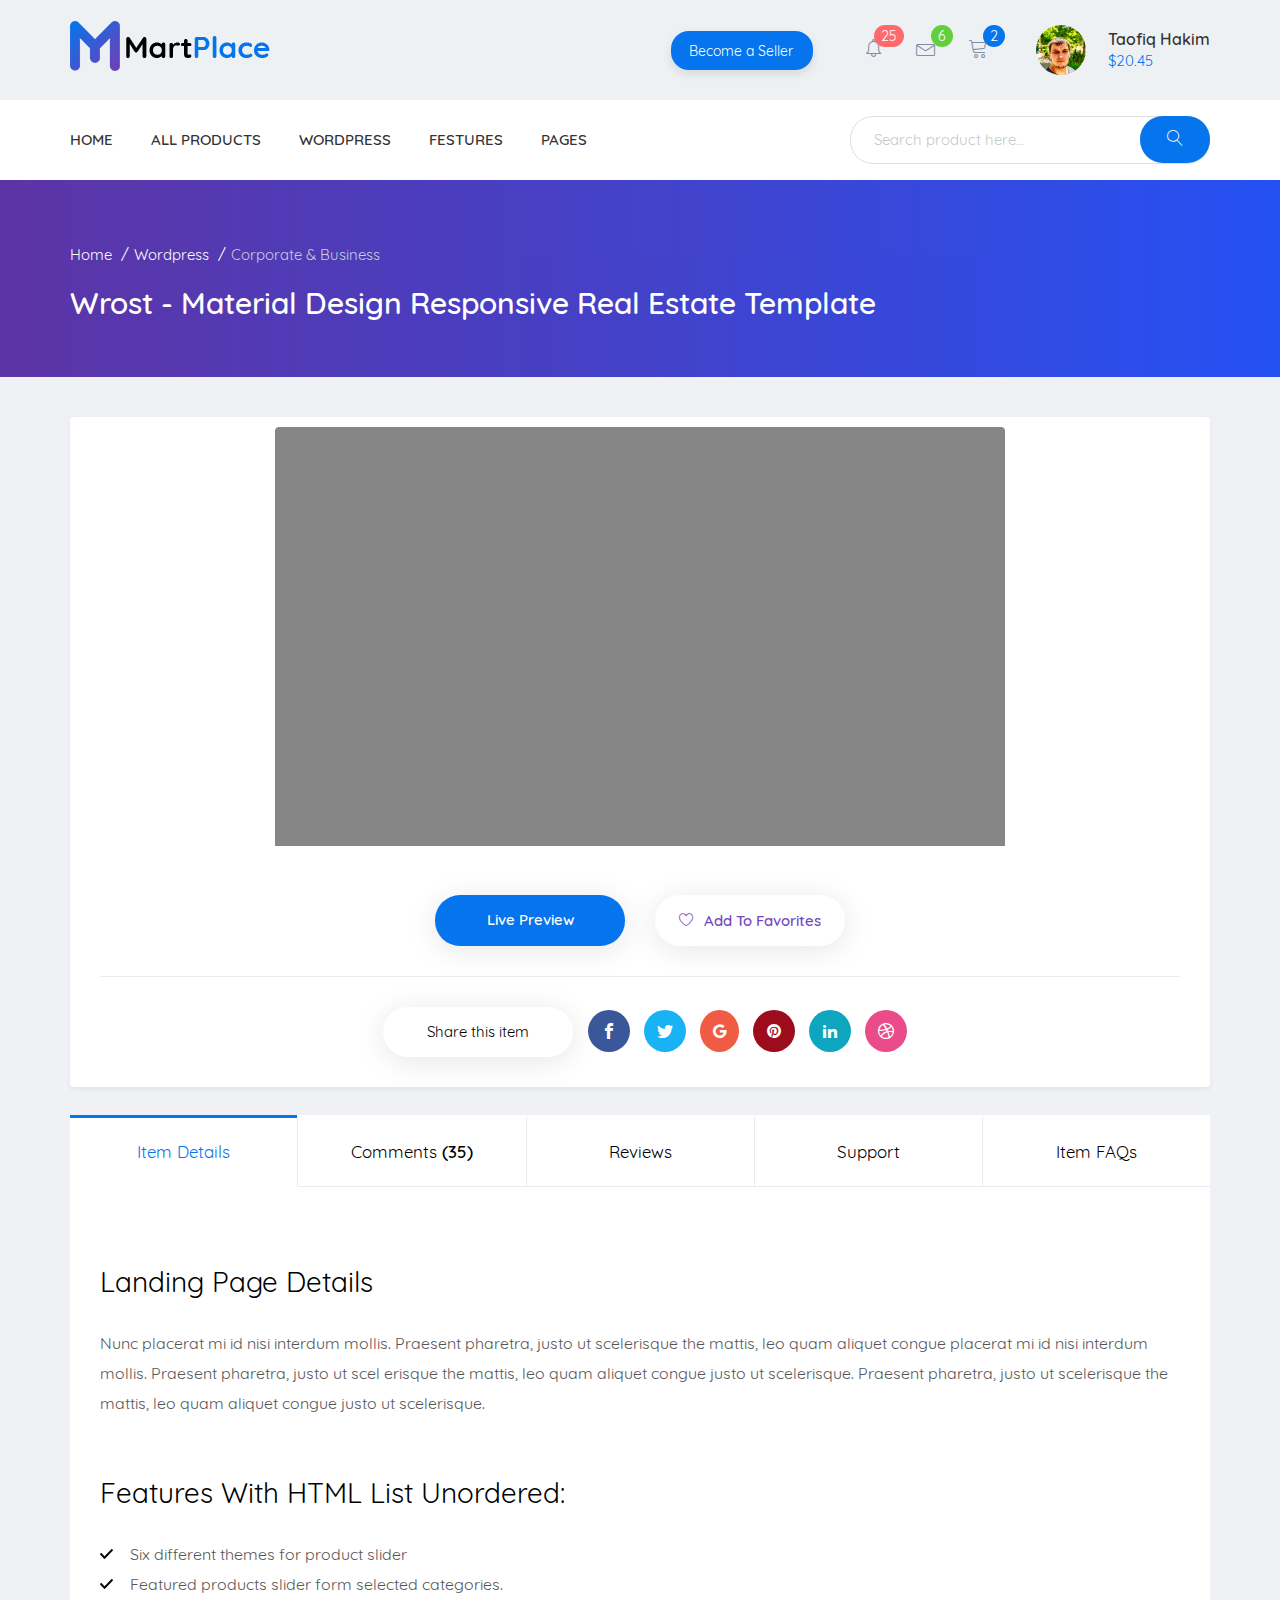
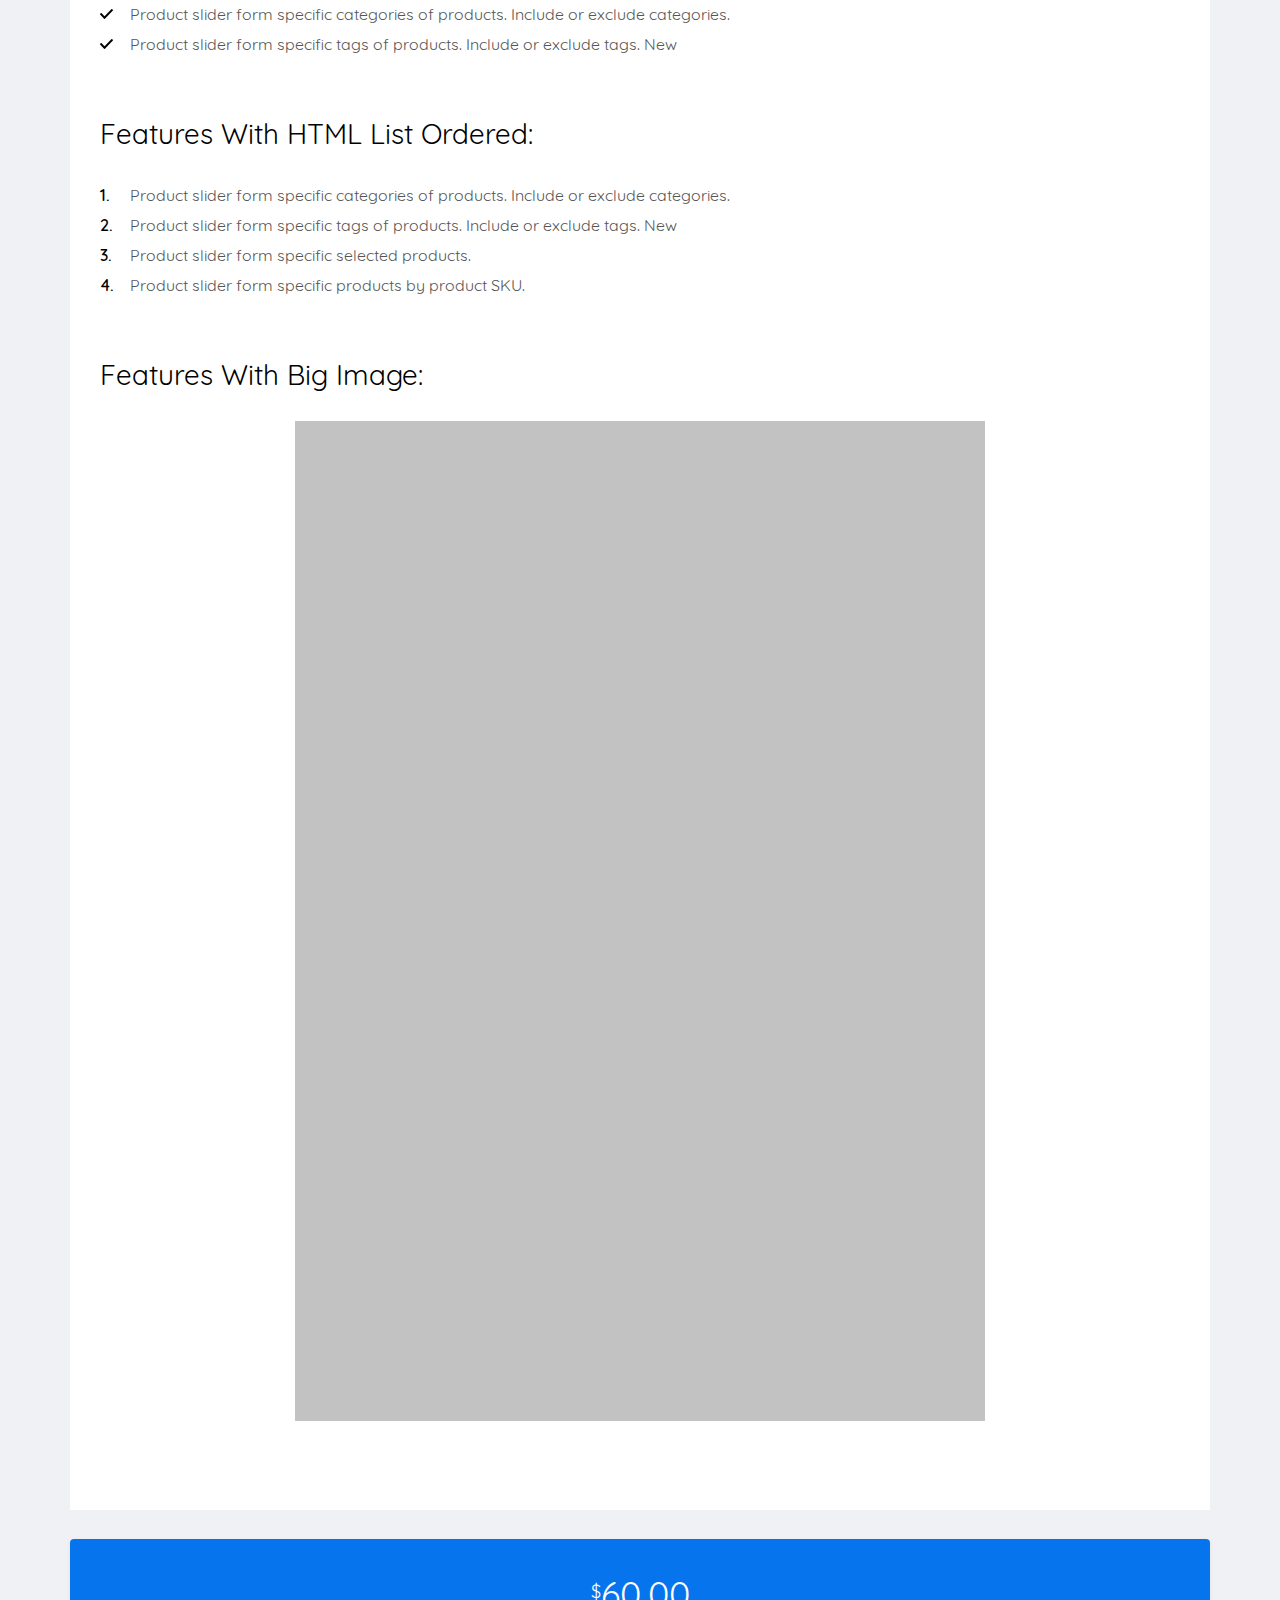
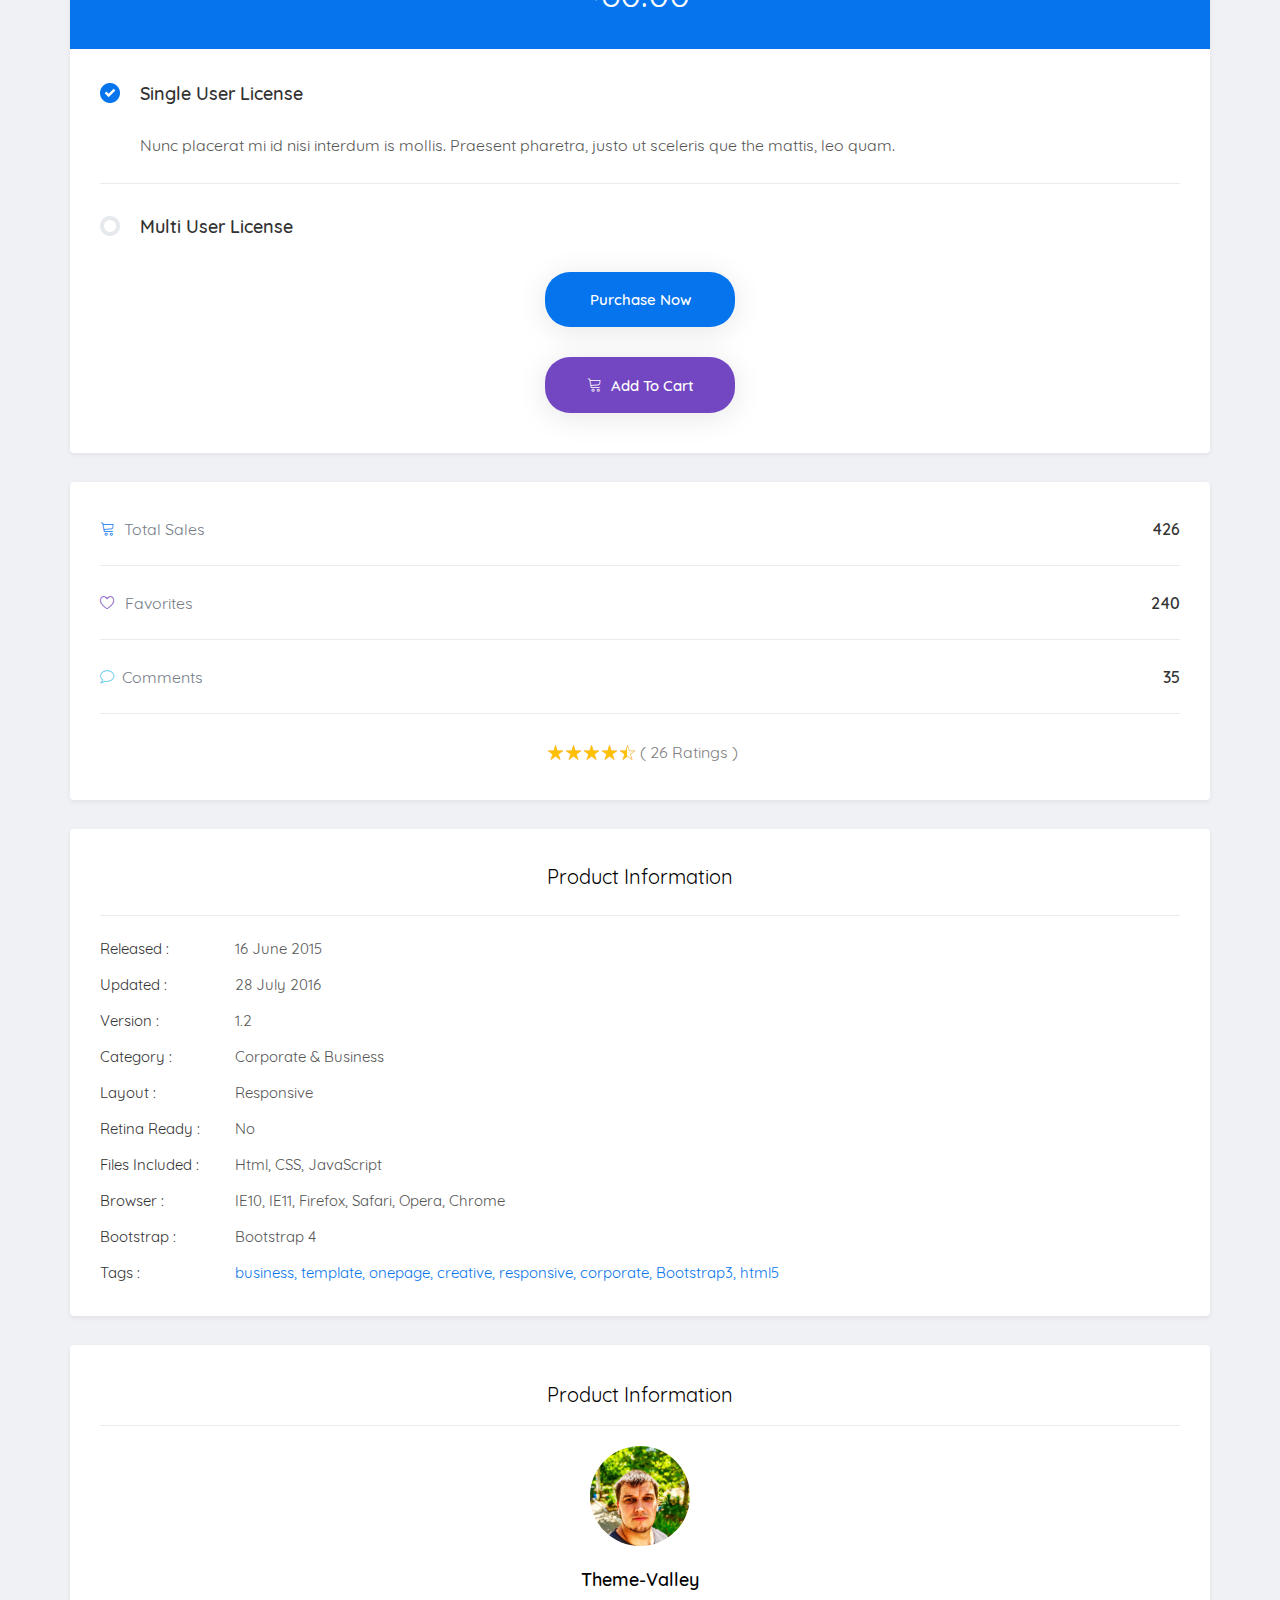
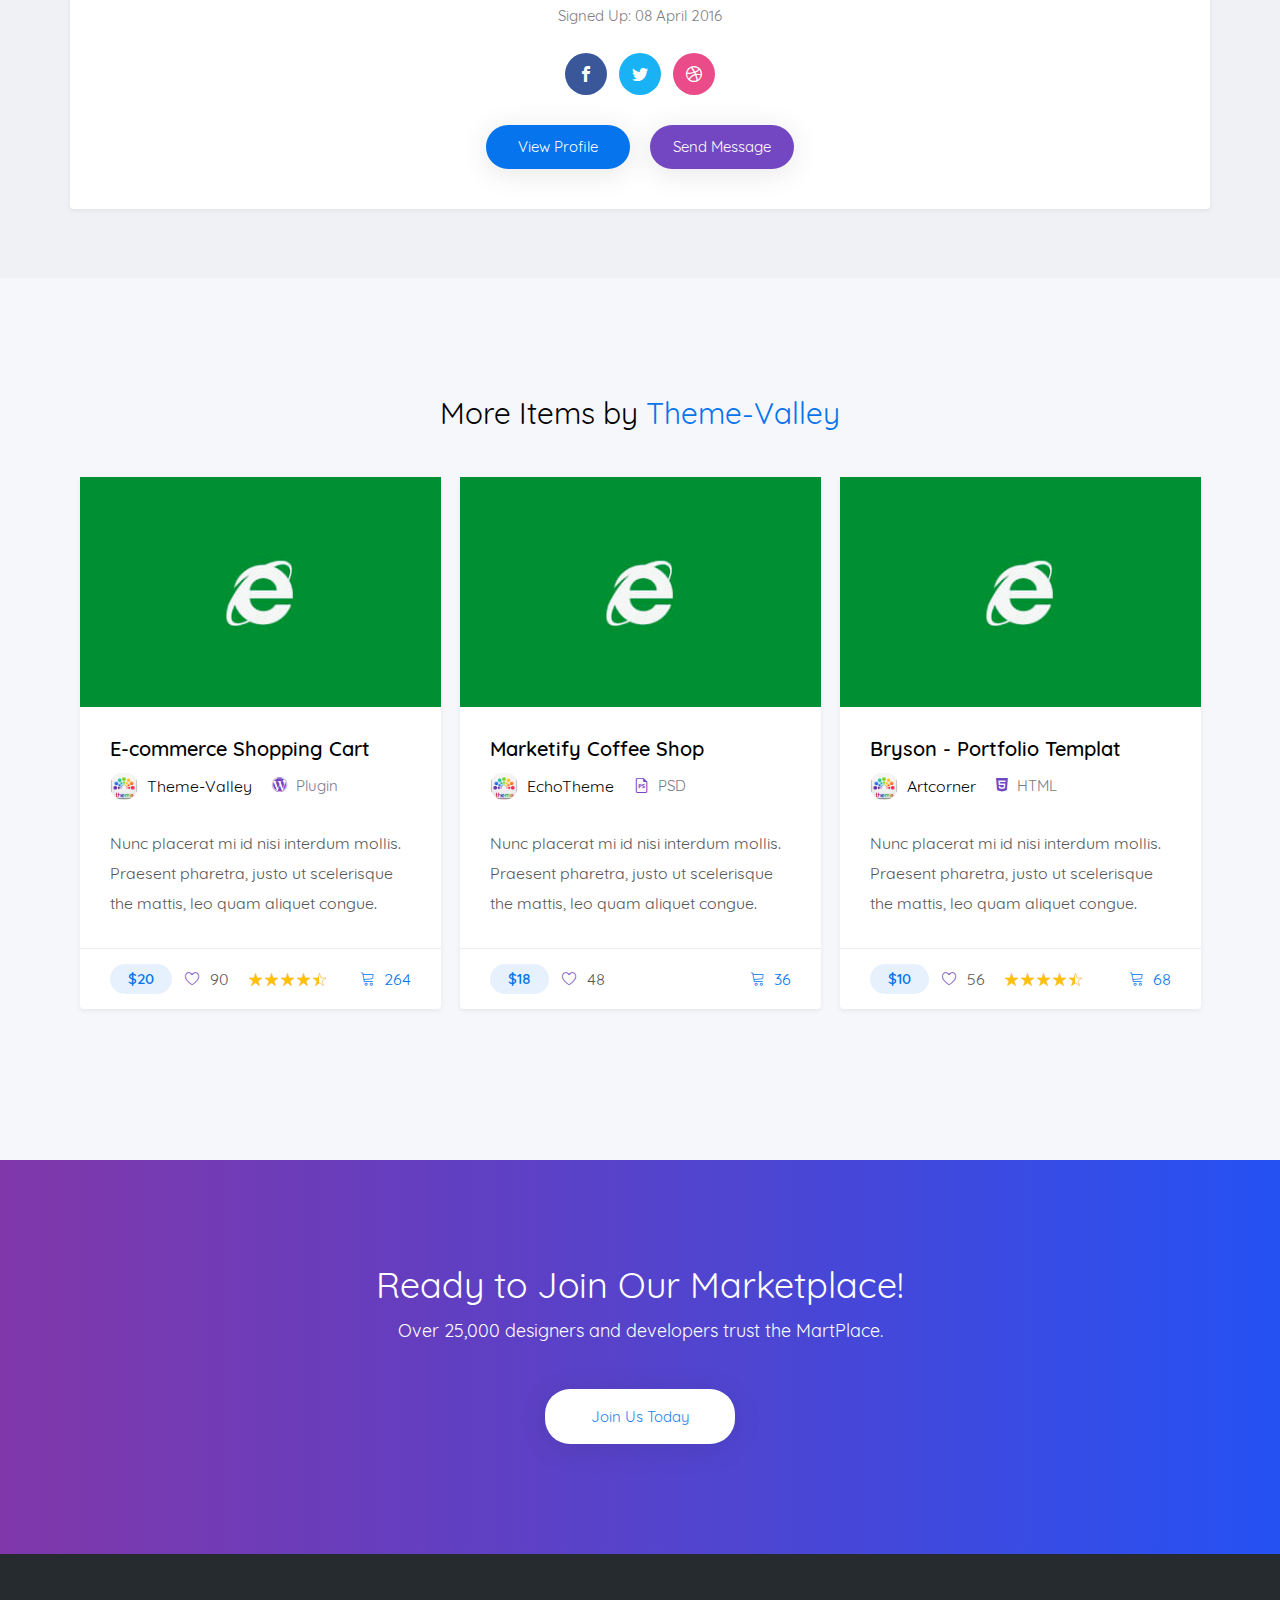
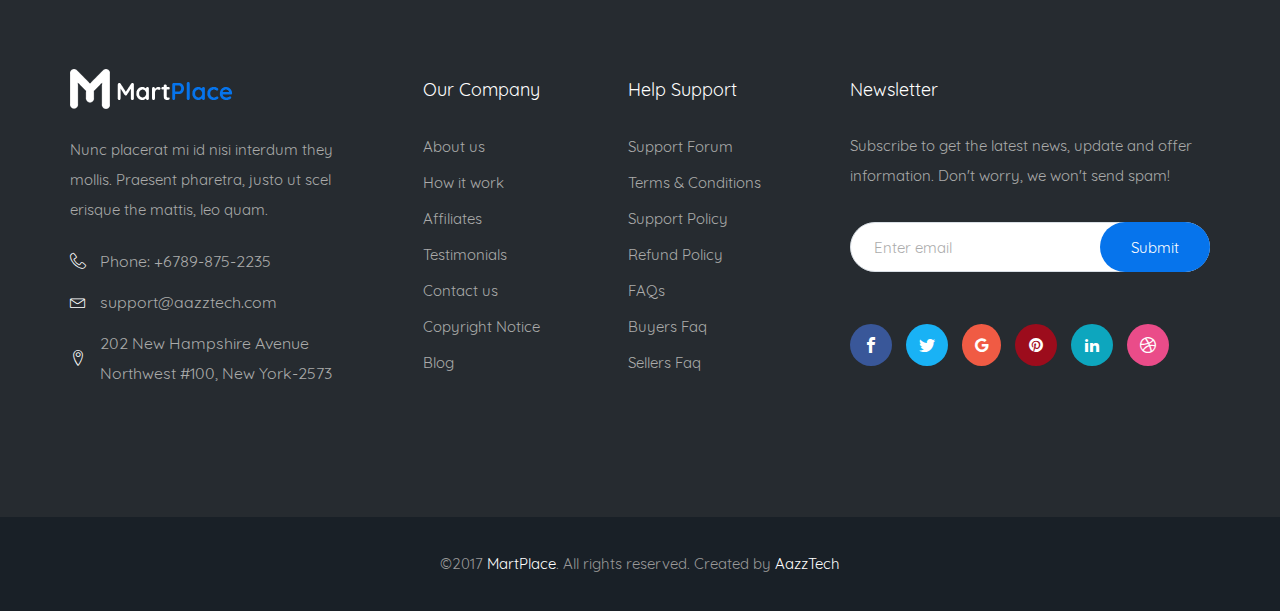
<file: single.html>
<!DOCTYPE html>
<html lang="en">

<head>
  <meta charset="UTF-8">
  <meta name="viewport" content="width=device-width, initial-scale=1.0">
  <meta http-equiv="X-UA-Compatible" content="ie=edge">
  <title>MartPlace</title>
  <link rel="stylesheet" href="css/libs.min.css">
  <link rel="stylesheet" href="css/style.min.css">
</head>

<body>
  <div class="wrapper">
    <main class="content page-content">
      <header class="header">
        <div class="header__top">
          <div class="container">
            <div class="header__inner">
              <a class="header__inner-logo" href="#"><img class="header__logo-img" src=" img/logo.png" alt=""></img></a>
              <a class="header__inner-btn" href="#">Become a Seller</a>
              <div class="header__box">
                <div class="header__box-elements">
                  <!-- Блок уведомления -->
                  <div class="header__box-element notifications">
                    <a class="header__box-link lnr lnr-alarm" href="#"><span
                        class="header__icon-color header__icon-color--red">25</span></a>
                    <div class="header__dropdown notifications-dropdown">
                      <div class="header__notifications-box title-box">
                        <div class="header__notifications-title">My Notifications</div>
                        <a href="#" class="header__notifications-view">View All</a>
                      </div>
                      <a href="#" class="header__notifications-item lnr-heart">
                        <div class="header__notifications-thumbnail avatar"
                          style="background-image: url(img/user-logo.jpg);"></div>
                        <div class="header__notifications-content">
                          <div class="header__notifications-subtitle">Anderson
                            <span class="header__notifications-action">added to Favourite</span>
                            <span class="header__notifications-template">Marketify Coffee Shop</span>
                          </div>
                          <div class="header__notifications-date">Just now</div>
                        </div>
                      </a>
                      <a href="#" class="header__notifications-item lnr-bubble">
                        <div class="header__notifications-thumbnail avatar"
                          style="background-image: url(img/user-logo.jpg);"></div>
                        <div class="header__notifications-content">
                          <div class="header__notifications-subtitle">Michael Jorden
                            <span class="header__notifications-action">commented on</span>
                            <span class="header__notifications-template">MartPlace Extension Bundle</span>
                          </div>
                          <div class="header__notifications-date">2 hours ago</div>
                        </div>
                      </a>
                      <a href="#" class="header__notifications-item lnr-cart">
                        <div class="header__notifications-thumbnail avatar"
                          style="background-image: url(img/user-logo.jpg);"></div>
                        <div class="header__notifications-content">
                          <div class="header__notifications-subtitle">Moshed
                            <span class="header__notifications-action">Purchased</span>
                            <span class="header__notifications-template">Bryson-Responsive Template</span>
                          </div>
                          <div class="header__notifications-date">6 hours ago</div>
                        </div>
                      </a>
                      <a href="#" class="header__notifications-item lnr-star">
                        <div class="header__notifications-thumbnail avatar"
                          style="background-image: url(img/user-logo.jpg);"></div>
                        <div class="header__notifications-content">
                          <div class="header__notifications-subtitle">Tamim
                            <span class="header__notifications-action">wrote a review on</span>
                            <span class="header__notifications-template">Rida-Responsive vCard Temp...</span>
                          </div>
                          <div class="header__notifications-date">2 days ago</div>
                        </div>
                      </a>
                    </div>
                  </div>
                  <!-- Блок сообщения -->
                  <div class="header__box-element message">
                    <a class="header__box-link lnr lnr-envelope" href="#">
                      <span class="header__icon-color header__icon-color--green">6</span></a>
                    <div class="header__dropdown message-dropdown ">
                      <div class="header__message-box title-box">
                        <div class="header__message-title">My Messages</div>
                        <a href="#" class="header__message-view">View All</a>
                      </div>
                      <a href="#" class="header__message-item">
                        <div class="header__item-thumbnail avatar" style="background-image: url(img/user-logo.jpg);">
                        </div>
                        <div class="header__item-content">
                          <div class="header__item-alert">
                            <div class="header__item-subtitle item-envelope">Washim</div>
                            <div class="header__item-date active-date">Just now</div>
                          </div>
                          <div class="header__item-label">Hello John Smith! Nunc placerat id...</div>
                        </div>
                      </a>
                      <a href="#" class="header__message-item">
                        <div class="header__item-thumbnail avatar" style="background-image: url(img/user-logo.jpg);">
                        </div>
                        <div class="header__item-content">
                          <div class="header__item-alert">
                            <div class="header__item-subtitle item-envelope">Bulbul Ahmed</div>
                            <div class="header__item-date active-date">2 hours ago</div>
                          </div>
                          <div class="header__item-label">Hello John Smith! Nunc placerat id...</div>
                        </div>
                      </a>
                      <a href="#" class="header__message-item">
                        <div class="header__item-thumbnail avatar" style="background-image: url(img/user-logo.jpg);">
                        </div>
                        <div class="header__item-content">
                          <div class="header__item-alert">
                            <div class="header__item-subtitle">EchoTheme</div>
                            <div class="header__item-date">Jul 16</div>
                          </div>
                          <div class="header__item-label">Hello John Smith! Nunc placerat id...</div>
                        </div>
                      </a>
                      <a href="#" class="header__message-item">
                        <div class="header__item-thumbnail avatar" style="background-image: url(img/user-logo.jpg);">
                        </div>
                        <div class="header__item-content">
                          <div class="header__item-alert">
                            <div class="header__item-subtitle">Themeluva</div>
                            <div class="header__item-date">May 23</div>
                          </div>
                          <div class="header__item-label">Hello John Smith! Nunc placerat id...</div>
                        </div>
                      </a>
                      <a href="#" class="header__message-item">
                        <div class="header__item-thumbnail avatar" style="background-image: url(img/user-logo.jpg);">
                        </div>
                        <div class="header__item-content">
                          <div class="header__item-alert">
                            <div class="header__item-subtitle">Adnan</div>
                            <div class="header__item-date">Mar 26</div>
                          </div>
                          <div class="header__item-label">Hello John Smith! Nunc placerat id...</div>
                        </div>
                      </a>
                    </div>
                  </div>
                  <!-- Блок корзина -->
                  <div class="header__box-element basket">
                    <a class="header__box-link basket lnr lnr-cart" href="#"><span
                        class="header__icon-color header__icon-color--blue">2</span></a>
                    <div class="header__dropdown basket-dropdown ">
                      <div class="header__basket-item ">
                        <div class="header__basket-box lnr-trash">
                          <div class="header__basket-img" style="background-image: url(img/content/product-item5.png);">
                          </div>
                          <div class="header__basket-info">
                            <div class="header__basket-title">Finance and Consulting
                              Business Theme</div>
                            <a class="header__basket-category" href="#"><span
                                class="icon-wordpress"></span>WordPress</a>
                            <div class="header__basket-price">$60</div>
                          </div>
                        </div>
                        <div class="header__basket-box lnr-trash">
                          <div class="header__basket-img" style="background-image: url(img/content/product-item5.png);">
                          </div>
                          <div class="header__basket-info">
                            <div class="header__basket-title"> Flounce - Multipurpose
                              OpenCart Theme</div>
                            <a class="header__basket-category" href="#"><span
                                class="icon-wordpress"></span>WordPress</a>
                            <div class="header__basket-price">$60</div>
                          </div>
                        </div>
                        <div class="header__basket-total">Total: $80</div>
                        <div class="header__basket-btn">
                          <a href="#" class="header__btn-link header__btn-link--blue">
                            Go to cart
                          </a>
                          <a href="#" class="header__btn-link header__btn-link--purple">
                            Go to Checkout
                          </a>
                        </div>
                      </div>
                    </div>
                  </div>
                </div>
                <!-- Блок пользователя -->
                <div class="header__user-info">
                  <a class="avatar" href="#" style="background-image: url(img/user-logo.jpg);"></a>
                  <div class="header__user-data">
                    <a href="#" class="header__user-name">
                      Taofiq Hakim
                    </a>
                    <div class="header__user-money">
                      $20.45
                    </div>
                  </div>
                  <!-- Выпадающее меню пользователя -->
                  <div class="header__user-menu">
                    <ul class="header__user-list"><span class="lrn icon-"></span>
                      <li class="header__user-item"><a href="#" class="header__user-link"><span
                            class="header__user-icon lnr lnr-user"></span>Profile Page</a></li>
                      <li class="header__user-item"><a href="#" class="header__user-link"><span
                            class="header__user-icon lnr lnr-home"></span>Dashboard</a></li>
                      <li class="header__user-item"><a href="#" class="header__user-link"><span
                            class="header__user-icon lnr lnr-cog"></span>Account Settings</a></li>
                      <li class="header__user-item"><a href="#" class="header__user-link"><span
                            class="header__user-icon lnr lnr-cart"></span>Your Purchases</a></li>
                      <li class="header__user-item"><a href="#" class="header__user-link"><span
                            class="header__user-icon lnr lnr-heart"></span>Your Favorites</a></li>
                      <li class="header__user-item"><a href="#" class="header__user-link"><span
                            class="header__user-icon lnr lnr-dice"></span>Add Credits</a></li>
                      <li class="header__user-item"><a href="#" class="header__user-link"><span
                            class="header__user-icon lnr lnr-chart-bars"></span>Sales Statements</a></li>
                      <li class="header__user-item"><a href="#" class="header__user-link"><span
                            class="header__user-icon lnr lnr-upload"></span>Upload Item</a></li>
                      <li class="header__user-item"><a href="#" class="header__user-link"><span
                            class="header__user-icon lnr lnr-book"></span>Edit Item</a></li>
                      <li class="header__user-item"><a href="#" class="header__user-link"><span
                            class="header__user-icon lnr lnr-briefcase"></span>Withdrawals</a></li>
                      <li class="header__user-item"><a href="#" class="header__user-link"><span
                            class="header__user-icon lnr lnr-exit"></span> Logout</a></li>
                    </ul>
                  </div>
                </div>
              </div>
              <div class="header__menu-layout"></div>
            </div>
          </div>
        </div>
        <div class="header__bottom">
          <div class="container">
            <div class="header__bottom-inner">
              <div class="header__menu-burger">
                <div class="header__burger-item"></div>
                <div class="header__burger-item"></div>
                <div class="header__burger-item"></div>
              </div>
              <ul class="header__menu-list">
                <li class="header__menu-item home-item">
                  <a class="header__menu-link" href="#">Home</a>
                  <ul class="header__submenu-list">
                    <li class="header__submenu-item"><a href="#" class="header__submenu-link">Home One Multi User</a>
                    </li>
                    <li class="header__submenu-item"><a href="#" class="header__submenu-link">Home Two Single User</a>
                    </li>
                    <li class="header__submenu-item"><a href="#" class="header__submenu-link">Home Three Product</a>
                    </li>
                  </ul>
                </li>
                <li class="header__menu-item">
                  <a class="header__menu-link" href="#">All products</a>
                  <ul class="header__submenu-list">
                    <li class="header__submenu-item"><a href="#" class="header__submenu-link">Recent Items</a></li>
                    <li class="header__submenu-item"><a href="#" class="header__submenu-link">Popular Items</a></li>
                    <li class="header__submenu-item"><a href="#" class="header__submenu-link">Featured Items</a></li>
                    <li class="header__submenu-item"><a href="#" class="header__submenu-link">Free Templates</a></li>
                    <li class="header__submenu-item"><a href="#" class="header__submenu-link">Follow Feed</a></li>
                    <li class="header__submenu-item"><a href="#" class="header__submenu-link">Top Authors</a></li>
                  </ul>
                </li>
                <li class="header__menu-item">
                  <a class="header__menu-link" href="#">Wordpress</a>
                  <ul class="header__submenu-list">
                    <li class="header__submenu-item"><a href="#" class="header__submenu-link">Popular Items</a></li>
                    <li class="header__submenu-item"><a href="#" class="header__submenu-link">Admin Templates</a></li>
                    <li class="header__submenu-item"><a href="#" class="header__submenu-link">Blog / Magazine / News</a>
                    </li>
                    <li class="header__submenu-item"><a href="#" class="header__submenu-link">Creative</a></li>
                    <li class="header__submenu-item"><a href="#" class="header__submenu-link">Corporate Business</a>
                    </li>
                    <li class="header__submenu-item"><a href="#" class="header__submenu-link">Resume Portfolio</a></li>
                    <li class="header__submenu-item"><a href="#" class="header__submenu-link">eCommerce</a></li>
                    <li class="header__submenu-item"><a href="#" class="header__submenu-link">Entertainment</a></li>
                    <li class="header__submenu-item"><a href="#" class="header__submenu-link"> Landing Pages</a></li>
                  </ul>
                </li>
                <li class="header__menu-item">
                  <a class="header__menu-link" href="#">Festures</a>
                </li>
                <li class="header__menu-item header__pages-link">
                  <a class="header__menu-link" href="#">Pages</a>
                </li>
              </ul>
              <div class="header__pages">
                <div class="header__pages-box">
                  <div class="header__pages-title">
                    MartPlace Pages
                  </div>
                  <ul class="header__pages-list pages-col">
                    <li class="header__pages-item"><a href="#" class="header__pages-link">Home Page One</a></li>
                    <li class="header__pages-item"><a href="#" class="header__pages-link">Home Page Two</a></li>
                    <li class="header__pages-item"><a href="#" class="header__pages-link">Home Page Three</a></li>
                    <li class="header__pages-item"><a href="#" class="header__pages-link">Products Grid</a></li>
                    <li class="header__pages-item"><a href="#" class="header__pages-link">Products List</a></li>
                    <li class="header__pages-item"><a href="#" class="header__pages-link">Category Grid Sidebar</a></li>
                    <li class="header__pages-item"><a href="#" class="header__pages-link">Category List Sidebar</a></li>
                    <li class="header__pages-item"><a href="#" class="header__pages-link">Search Product</a></li>
                    <li class="header__pages-item"><a href="#" class="header__pages-link">Single Product V-1</a></li>
                    <li class="header__pages-item"><a href="#" class="header__pages-link">Single Product V-2</a></li>
                    <li class="header__pages-item"><a href="#" class="header__pages-link">Single Product V-3</a></li>
                    <li class="header__pages-item"><a href="#" class="header__pages-link">Single Items Comments</a></li>
                    <li class="header__pages-item"><a href="#" class="header__pages-link">Single Items Reviews</a></li>
                    <li class="header__pages-item"><a href="#" class="header__pages-link">Single Items Support</a></li>
                    <li class="header__pages-item"><a href="#" class="header__pages-link">Single Items FAQs</a></li>
                    <li class="header__pages-item"><a href="#" class="header__pages-link">Favorites Items</a></li>
                    <li class="header__pages-item"><a href="#" class="header__pages-link">Author Profile</a></li>
                    <li class="header__pages-item"><a href="#" class="header__pages-link">Author Items</a></li>
                    <li class="header__pages-item"><a href="#" class="header__pages-link">Customer Reviews</a></li>
                    <li class="header__pages-item"><a href="#" class="header__pages-link">Followers</a></li>
                    <li class="header__pages-item"><a href="#" class="header__pages-link">Following</a></li>
                    <li class="header__pages-item"><a href="#" class="header__pages-link">Product View Variations</a>
                    </li>
                  </ul>
                </div>
                <div class="header__pages-box">
                  <div class="header__pages-title">
                    Dashboard
                  </div>
                  <ul class="header__pages-list dashboard-col">
                    <li class="header__pages-item"><a href="#" class="header__pages-link">Dashboard</a></li>
                    <li class="header__pages-item"><a href="#" class="header__pages-link">Account Settings</a></li>
                    <li class="header__pages-item"><a href="#" class="header__pages-link">Author Purchases</a></li>
                    <li class="header__pages-item"><a href="#" class="header__pages-link">Items Rating</a></li>
                    <li class="header__pages-item"><a href="#" class="header__pages-link">Add Credits</a></li>
                    <li class="header__pages-item"><a href="#" class="header__pages-link">Statements</a></li>
                    <li class="header__pages-item"><a href="#" class="header__pages-link">Invoice</a></li>
                    <li class="header__pages-item"><a href="#" class="header__pages-link">Upload Item</a></li>
                    <li class="header__pages-item"><a href="#" class="header__pages-link">Edit Items</a></li>
                    <li class="header__pages-item"><a href="#" class="header__pages-link">Withdrawals</a></li>
                    <li class="header__pages-item"><a href="#" class="header__pages-link">Add Payment Method</a></li>
                  </ul>
                </div>
                <div class="header__pages-box">
                  <div class="header__pages-title">
                    Others Pages
                  </div>
                  <ul class="header__pages-list other-col">
                    <li class="header__pages-item"><a href="#" class="header__pages-link">Notifications</a></li>
                    <li class="header__pages-item"><a href="#" class="header__pages-link">Message Inbox</a></li>
                    <li class="header__pages-item"><a href="#" class="header__pages-link">Message Compose</a></li>
                    <li class="header__pages-item"><a href="#" class="header__pages-link">Shopping Cart</a></li>
                    <li class="header__pages-item"><a href="#" class="header__pages-link">Checkout</a></li>
                    <li class="header__pages-item"><a href="#" class="header__pages-link">Login</a></li>
                    <li class="header__pages-item"><a href="#" class="header__pages-link">Register</a></li>
                    <li class="header__pages-item"><a href="#" class="header__pages-link">Recovery Password</a></li>
                    <li class="header__pages-item"><a href="#" class="header__pages-link">Support Forum</a></li>
                    <li class="header__pages-item"><a href="#" class="header__pages-link">Forum Details</a></li>
                    <li class="header__pages-item"><a href="#" class="header__pages-link">How It Works</a></li>
                    <li class="header__pages-item"><a href="#" class="header__pages-link">About Us</a></li>
                    <li class="header__pages-item"><a href="#" class="header__pages-link">Pricing Plan</a></li>
                    <li class="header__pages-item"><a href="#" class="header__pages-link">Testimonials</a></li>
                    <li class="header__pages-item"><a href="#" class="header__pages-link">FAQs</a></li>
                    <li class="header__pages-item"><a href="#" class="header__pages-link">FAQs Details</a></li>
                    <li class="header__pages-item"><a href="#" class="header__pages-link">Affiliates</a></li>
                    <li class="header__pages-item"><a href="#" class="header__pages-link">Terms & Conditions</a></li>
                    <li class="header__pages-item"><a href="#" class="header__pages-link">Blog V-1</a></li>
                    <li class="header__pages-item"><a href="#" class="header__pages-link">Blog V-2</a></li>
                    <li class="header__pages-item"><a href="#" class="header__pages-link">Blog Details</a></li>
                    <li class="header__pages-item"><a href="#" class="header__pages-link">Contact Us</a></li>
                  </ul>
                </div>
                <a href="#" class="header__pages-variation">Menu & Footer Variation</a></li>
              </div>
              <div class="header__search">
                <form class="header__form" action="">
                  <input class="header__form-input" type="search" placeholder="Search product here..." required>
                  <button class="header__form-button" type="submit">
                    <span class="header__form-icon lnr lnr-magnifier"></span>
                  </button>
                </form>
              </div>
            </div>
          </div>
        </div>
      </header>
      <!-- Конец блока header -->
      <!-- Блок хлебные крошки начало -->
      <section class="line-block">
        <div class="container">
          <div class="breadcrumbs">
            <a href="#" class="breadcrumbs__link">Home</a>
            <a href="#" class="breadcrumbs__link">Wordpress</a>
            <span href="#" class="breadcrumbs__span">Corporate & Business</span>
          </div>
          <div class="line-block__title">Wrost - Material Design Responsive Real Estate Template</div>
        </div>
      </section>
      <!-- Блок хлебные крошки конец -->

      <section class="single">
        <div class="container">
          <div class="single__wrapper">
            <div class="single__content">
              <div class="single__item">
                <div class="single__item-pict"><img class="single__item-img" src="img/item-img.jpg" alt=""></div>
                <div class="single__item-box">
                  <div class="single__item-links">
                    <a href="#" class="single__item-link">Live Preview</a>
                    <a href="#" class="single__item-link single__link-add"><span class="item-like"></span>Add To
                      Favorites</a>
                  </div>
                  <div class="single__item-social">
                    <a class="single__social-share">Share this item</a>
                    <div class="single__social-icons footer__newsletter-iconblock">
                      <span class="footer__newsletter-icon icon-facebook"></span>
                      <span class="footer__newsletter-icon icon-twitter"></span>
                      <span class="footer__newsletter-icon icon-google"></span>
                      <span class="footer__newsletter-icon icon-pinterest"></span>
                      <span class="footer__newsletter-icon icon-linkedin2"></span>
                      <span class="footer__newsletter-icon icon-dribbble"></span>
                    </div>
                  </div>
                </div>


              </div>
              <div class="single-tabs">

                <div class="tabs">
                  <span class="tab active" data-id="1">Item Details</span>
                  <span class="tab" data-id="2">Comments <span class="tab__comments-count">(35)</span></span>
                  <span class="tab" data-id="3">Reviews</span>
                  <span class="tab" data-id="4">Support</span>
                  <span class="tab" data-id="5">Item FAQs</span>
                </div>
                <div class="tab-content">
                  <div class="tab-item active-tab" id="1">
                    <div class="tab-item__title">Landing Page Details</div>
                    <div class="tab-item__text">Nunc placerat mi id nisi interdum mollis. Praesent pharetra, justo ut
                      scelerisque the mattis, leo quam aliquet congue placerat mi id nisi interdum mollis. Praesent
                      pharetra, justo ut scel erisque the mattis, leo quam aliquet congue justo ut scelerisque. Praesent
                      pharetra, justo ut scelerisque the mattis, leo quam aliquet congue justo ut scelerisque.</div>
                    <div class="tab-item__title">Features With HTML List Unordered:</div>
                    <ul class="tab-item__list">
                      <li class="tab-item__list-item">Six different themes for product slider</li>
                      <li class="tab-item__list-item">Featured products slider form selected categories.</li>
                      <li class="tab-item__list-item">Product slider form specific categories of products. Include or
                        exclude categories.</li>
                      <li class="tab-item__list-item">Product slider form specific tags of products. Include or exclude
                        tags. New</li>
                    </ul>
                    <div class="tab-item__title">Features With HTML List Ordered:</div>
                    <ol class="tab-item__list-ol">
                      <li class="tab-item__list-item-ol">Product slider form specific categories of products. Include or
                        exclude categories.</li>
                      <li class="tab-item__list-item-ol">Product slider form specific tags of products. Include or
                        exclude
                        tags. New</li>
                      <li class="tab-item__list-item-ol">Product slider form specific selected products.</li>
                      <li class="tab-item__list-item-ol">Product slider form specific products by product SKU.</li>
                    </ol>
                    <div class="tab-item__title">Features With Big Image:</div>
                    <div class="tab-item__pict"><img class="tab-item__img" src="/img/tab-item-img.jpg" alt=""></div>
                  </div>
                  <div class="tab-item" id="2">2
                  </div>
                  <div class="tab-item" id="3">3
                  </div>
                  <div class="tab-item" id="4">3
                  </div>
                  <div class="tab-item" id="5">3
                  </div>
                </div>
              </div>
            </div>
            <div class="single__aside">
              <div class="single__aside-license">
                <div class="single__license-price"><sup class="single__price-sup">$</sup>60.00</div>
                <form class="single__license-form">
                  <input type="radio" name="license" id="singleuser" class="single__license-input" checked>
                  <label for="singleuser" class="single__license-label">
                    Single User License</label>
                  <div class="single__license-text">Nunc placerat mi id nisi interdum is mollis. Praesent pharetra,
                    justo ut sceleris que the mattis, leo quam.</div>
                  <input type="radio" name="license" id="multiuser" class="single__license-input">
                  <label for="multiuser" class="single__license-label">Multi User License</label>
                  <button class="single__license-btn single__license-btn--blue">Purchase Now</button>
                  <button class="single__license-btn single__license-btn--purple"><span class="item-cart"></span>Add To
                    Cart</button>
                </form>
              </div>

              <div class="single__aside-total">
                <a href="#" class="single__total-item"><span class="item-cart"></span>Total Sales<span
                    class="single__tatal-numb">426</span></a>
                <a href="#" class="single__total-item"><span class="item-like"></span>Favorites<span
                    class="single__tatal-numb">240</span></a>
                <a href="#" class="single__total-item"><span class="item-bubble"></span>Comments<span
                    class="single__tatal-numb">35</span></a>
                <div class="single__total-rate">
                  <div class="rate-star"></div>( 26 Ratings )
                </div>
              </div>

              <div class="single__aside-info">
                <div class="single__aside-title">Product Information</div>
                <div class="single__info-box">
                  <div class="single__info-line"><span class="single__info-subtitle">Released :</span>16 June 2015</div>
                  <div class="single__info-line"><span class="single__info-subtitle">Updated :</span>28 July 2016</div>
                  <div class="single__info-line"><span class="single__info-subtitle">Version :</span>1.2</div>
                  <div class="single__info-line"><span class="single__info-subtitle">Category :</span>Corporate &
                    Business
                  </div>
                  <div class="single__info-line"><span class="single__info-subtitle">Layout :</span>Responsive</div>
                  <div class="single__info-line"><span class="single__info-subtitle">Retina Ready :</span>No</div>
                  <div class="single__info-line"><span class="single__info-subtitle">Files Included :</span> Html, CSS,
                    JavaScript</div>
                  <div class="single__info-line"><span class="single__info-subtitle">Browser :</span>IE10, IE11,
                    Firefox,
                    Safari, Opera, Chrome</div>
                  <div class="single__info-line"><span class="single__info-subtitle">Bootstrap :</span>Bootstrap 4</div>
                  <div class="single__info-line"><span class="single__info-subtitle">Tags :</span>
                    <a href="#" class="single__info-link">business</a>,
                    <a href="#" class="single__info-link">template</a>,
                    <a href="#" class="single__info-link">onepage</a>,
                    <a href="#" class="single__info-link">creative</a>,
                    <a href="#" class="single__info-link">responsive</a>,
                    <a href="#" class="single__info-link">corporate</a>,
                    <a href="#" class="single__info-link">Bootstrap3</a>,
                    <a href="#" class="single__info-link">html5</a>
                  </div>
                </div>
              </div>

              <div class="single__aside-author">
                <div class="single__aside-title">Product Information</div>
                <div class="single__author-avatar" style="background-image: url(/img/avatar-author.png);"></div>
                <div class="single__author-theme">Theme-Valley</div>
                <div class="single__author-date">Signed Up: 08 April 2016</div>
                <div class="single__author-social footer__newsletter-iconblock">
                  <span class="footer__newsletter-icon icon-facebook"></span>
                  <span class="footer__newsletter-icon icon-twitter"></span>
                  <span class="footer__newsletter-icon icon-dribbble"></span>
                </div>
                <div class="single__author-links">
                  <a href="#" class="single__author-link single__author-link--blue">View Profile</a>
                  <a href="#" class="single__author-link single__author-link--purple">Send Message</a>
                </div>
              </div>

            </div>
          </div>
        </div>
      </section>

      <section class="more">
        <div class="container">
          <div class="more__inner">
            <div class="more__title color-title">More Items by <span class="title-blue">Theme-Valley</span></div>
            <div class="more__items">
              <div class="slider-feed__item slider-item__item mix category-plugin">
                <div class="slider-feed__item-img slider-item__img"
                  style="background-image: url(img/content/sort-item1.png);">
                </div>
                <div class="slider-feed__item-content">
                  <div class="slider-feed__item-title slider-item__title title-item">
                    E-commerce Shopping Cart
                  </div>
                  <div class="slider-feed__item-box slider-item__box">
                    <a class="slider-feed__item-avatar avatar" href="#"
                      style="background-image:url(img/theme-icon.png);"></a>
                    <a class="slider-feed__item-author slider-item__author item-author" href="#">Theme-Valley</a>
                    <a class="slider-feed__item-category" href="#"><span
                        class="slider-feed__item-icon slider-item__icon icon-wordpress"></span>Plugin</a>
                  </div>
                  <div class="slider-feed__item-text">
                    Nunc placerat mi id nisi interdum mollis. Praesent pharetra, justo ut scelerisque
                    the mattis, leo quam aliquet congue.
                  </div>
                </div>
                <div class="slider-feed__item-value slider-item__value">
                  <div class="slider-feed__item-info slider-item__info">
                    <div class="slider-feed__item-price slider-item__price">$20</div>
                    <a class="slider-feed__item-link" href="#"><span
                        class="slider-feed__item-like item-like">90</span></a>
                    <div class="slider-feed__item-star"></div>
                  </div>
                  <a class="slider-feed__item-link" href="#"><span class="slider-feed__item-cart item-cart">264</span></a>
                </div>

              </div>

              <div class="slider-feed__item slider-item__item mix category-psd">
                <div class="slider-feed__item-img slider-item__img"
                  style="background-image: url(img/content/sort-item1.png);">

                </div>
                <div class="slider-feed__item-content">
                  <div class="slider-feed__item-title slider-item__title title-item">
                    Marketify Coffee Shop
                  </div>
                  <div class="slider-feed__item-box slider-item__box">
                    <a class="slider-feed__item-avatar avatar" href="#"
                      style="background-image:url(img/theme-icon.png);"></a>
                    <a class="slider-feed__item-author slider-item__author item-author" href="#">EchoTheme</a>
                    <a class="slider-feed__item-category" href="#"><span
                        class="slider-feed__item-icon slider-item__icon icon-psd"></span>PSD</a>
                  </div>
                  <div class="slider-feed__item-text">
                    Nunc placerat mi id nisi interdum mollis. Praesent pharetra, justo ut scelerisque
                    the mattis, leo quam aliquet congue.
                  </div>
                </div>
                <div class="slider-feed__item-value slider-item__value">
                  <div class="slider-feed__item-info slider-item__info">
                    <div class="slider-feed__item-price slider-item__price">$18</div>
                    <a class="slider-feed__item-link" href="#"><span
                        class="slider-feed__item-like item-like">48</span></a>
                  </div>
                  <a class="slider-feed__item-link" href="#"><span class="slider-feed__item-cart item-cart">36</span></a>
                </div>
              </div>

              <div class="slider-feed__item slider-item__item mix category-landing">
                <div class="slider-feed__item-img slider-item__img"
                  style="background-image: url(img/content/sort-item1.png);">
                </div>
                <div class="slider-feed__item-content">
                  <div class="slider-feed__item-title slider-item__title title-item">
                    Bryson - Portfolio Templat
                  </div>
                  <div class="slider-feed__item-box slider-item__box">
                    <a class="slider-feed__item-avatar avatar" href="#"
                      style="background-image:url(img/theme-icon.png);"></a>
                    <a class="slider-feed__item-author slider-item__author item-author" href="#">Artcorner</a>
                    <a class="slider-feed__item-category" href="#"><span
                        class="slider-feed__item-icon slider-item__icon icon-html5"></span>HTML</a>
                  </div>
                  <div class="slider-feed__item-text">
                    Nunc placerat mi id nisi interdum mollis. Praesent pharetra, justo ut scelerisque
                    the mattis, leo quam aliquet congue.
                  </div>
                </div>
                <div class="slider-feed__item-value slider-item__value">
                  <div class="slider-feed__item-info slider-item__info">
                    <div class="slider-feed__item-price slider-item__price">$10</div>
                    <a class="slider-feed__item-link" href="#"><span
                        class="slider-feed__item-like item-like">56</span></a>
                    <div class="slider-feed__item-star"></div>
                  </div>
                  <a class="slider-feed__item-link" href="#"><span class="slider-feed__item-cart item-cart">68</span></a>
                </div>
              </div>
            </div>

          </div>
        </div>
      </section>



      <section class="jointo">
        <div class="container">
          <div class="jointo__title">Ready to Join Our Marketplace!</div>
          <div class="jointo__text">Over 25,000 designers and developers trust the MartPlace.</div>
          <a href="#" class="jointo__btn">Join Us Today</a>
        </div>
      </section>
      <!-- Начало блока Footer -->
    </main>
    <footer class="footer">
      <div class="footer__content">
        <div class="container">
          <div class="footer__inner">
            <div class="footer__contact">
              <a href="#" class="footer__logo"><img src="img/footer-logo.png" alt=""></a>
              <div class="footer__contact-text">
                Nunc placerat mi id nisi interdum they mollis. Praesent pharetra, justo ut scel erisque the mattis, leo
                quam.
              </div>

              <a href="tel:67898752235" class="footer__contact-phone">Phone: +6789-875-2235</a>

              <a href="mailto:support@aazztech.com" class="footer__contact-mail">support@aazztech.com</a>

              <a href="#" class="footer__contact-adress">202 New Hampshire Avenue Northwest #100, New York-2573</a>
            </div>

            <div class="footer__company">
              <div class="footer__company-title">
                Our Company
              </div>
              <ul class="footer__company-list">
                <li class="footer__company-item">
                  <a href="#" class="footer__company-link">
                    About us
                  </a>
                </li>
                <li class="footer__company-item">
                  <a href="#" class="footer__company-link">
                    How it work
                  </a>
                </li>
                <li class="footer__company-item">
                  <a href="#" class="footer__company-link">
                    Affiliates
                  </a>
                </li>
                <li class="footer__company-item">
                  <a href="#" class="footer__company-link">
                    Testimonials
                  </a>
                </li>
                <li class="footer__company-item">
                  <a href="#" class="footer__company-link">
                    Contact us
                  </a>
                </li>
                <li class="footer__company-item">
                  <a href="#" class="footer__company-link">
                    Copyright Notice
                  </a>
                </li>
                <li class="footer__company-item">
                  <a href="#" class="footer__company-link">
                    Blog
                  </a>
                </li>
              </ul>
            </div>
            <div class="footer__help">
              <div class="footer__help-title">Help Support</div>
              <ul class="footer__help-list">
                <li class="footer__help-item">
                  <a href="#" class="footer__help-link">
                    Support Forum
                  </a>
                </li>
                <li class="footer__help-item">
                  <a href="#" class="footer__help-link">
                    Terms & Conditions
                  </a>
                </li>
                <li class="footer__help-item">
                  <a href="#" class="footer__help-link">
                    Support Policy
                  </a>
                </li>
                <li class="footer__help-item">
                  <a href="#" class="footer__help-link">
                    Refund Policy
                  </a>
                </li>
                <li class="footer__help-item">
                  <a href="#" class="footer__help-link">
                    FAQs
                  </a>
                </li>
                <li class="footer__help-item">
                  <a href="#" class="footer__help-link">
                    Buyers Faq
                  </a>
                </li>
                <li class="footer__help-item">
                  <a href="#" class="footer__help-link">
                    Sellers Faq
                  </a>
                </li>
              </ul>
            </div>
            <div class="footer__newsletter">
              <div class="footer__newsletter-title">Newsletter</div>
              <div class="footer__newsletter-text">
                Subscribe to get the latest news, update and offer information. Don't worry, we won't send spam!
              </div>
              <div class="footer__newsletter-search">
                <form class="footer__newsletter-form" action="">
                  <input class="footer__newsletter-input" type="search" placeholder="Enter email" required>
                  <button class="footer__newsletter-button" type="submit">
                    Submit
                  </button>
              </div>
              <div class="footer__newsletter-iconblock">
                <span class="footer__newsletter-icon icon-facebook"></span>
                <span class="footer__newsletter-icon icon-twitter"></span>
                <span class="footer__newsletter-icon icon-google"></span>
                <span class="footer__newsletter-icon icon-pinterest"></span>
                <span class="footer__newsletter-icon icon-linkedin2"></span>
                <span class="footer__newsletter-icon icon-dribbble"></span>
              </div>
            </div>
          </div>
        </div>
      </div>

      <div class="footer__created">
        <div class="container">
          ©2017 <a class="footer__created-link">MartPlace</a>. All rights reserved. Created by <a
            class="footer__created-link">AazzTech</a>
        </div>
      </div>
    </footer>
  </div>
  <script src="https://ajax.googleapis.com/ajax/libs/jquery/3.4.1/jquery.min.js"></script>
  <script src="js/libs.min.js"></script>
  <script src="js/main.js"></script>
</body>

</html>
</file>
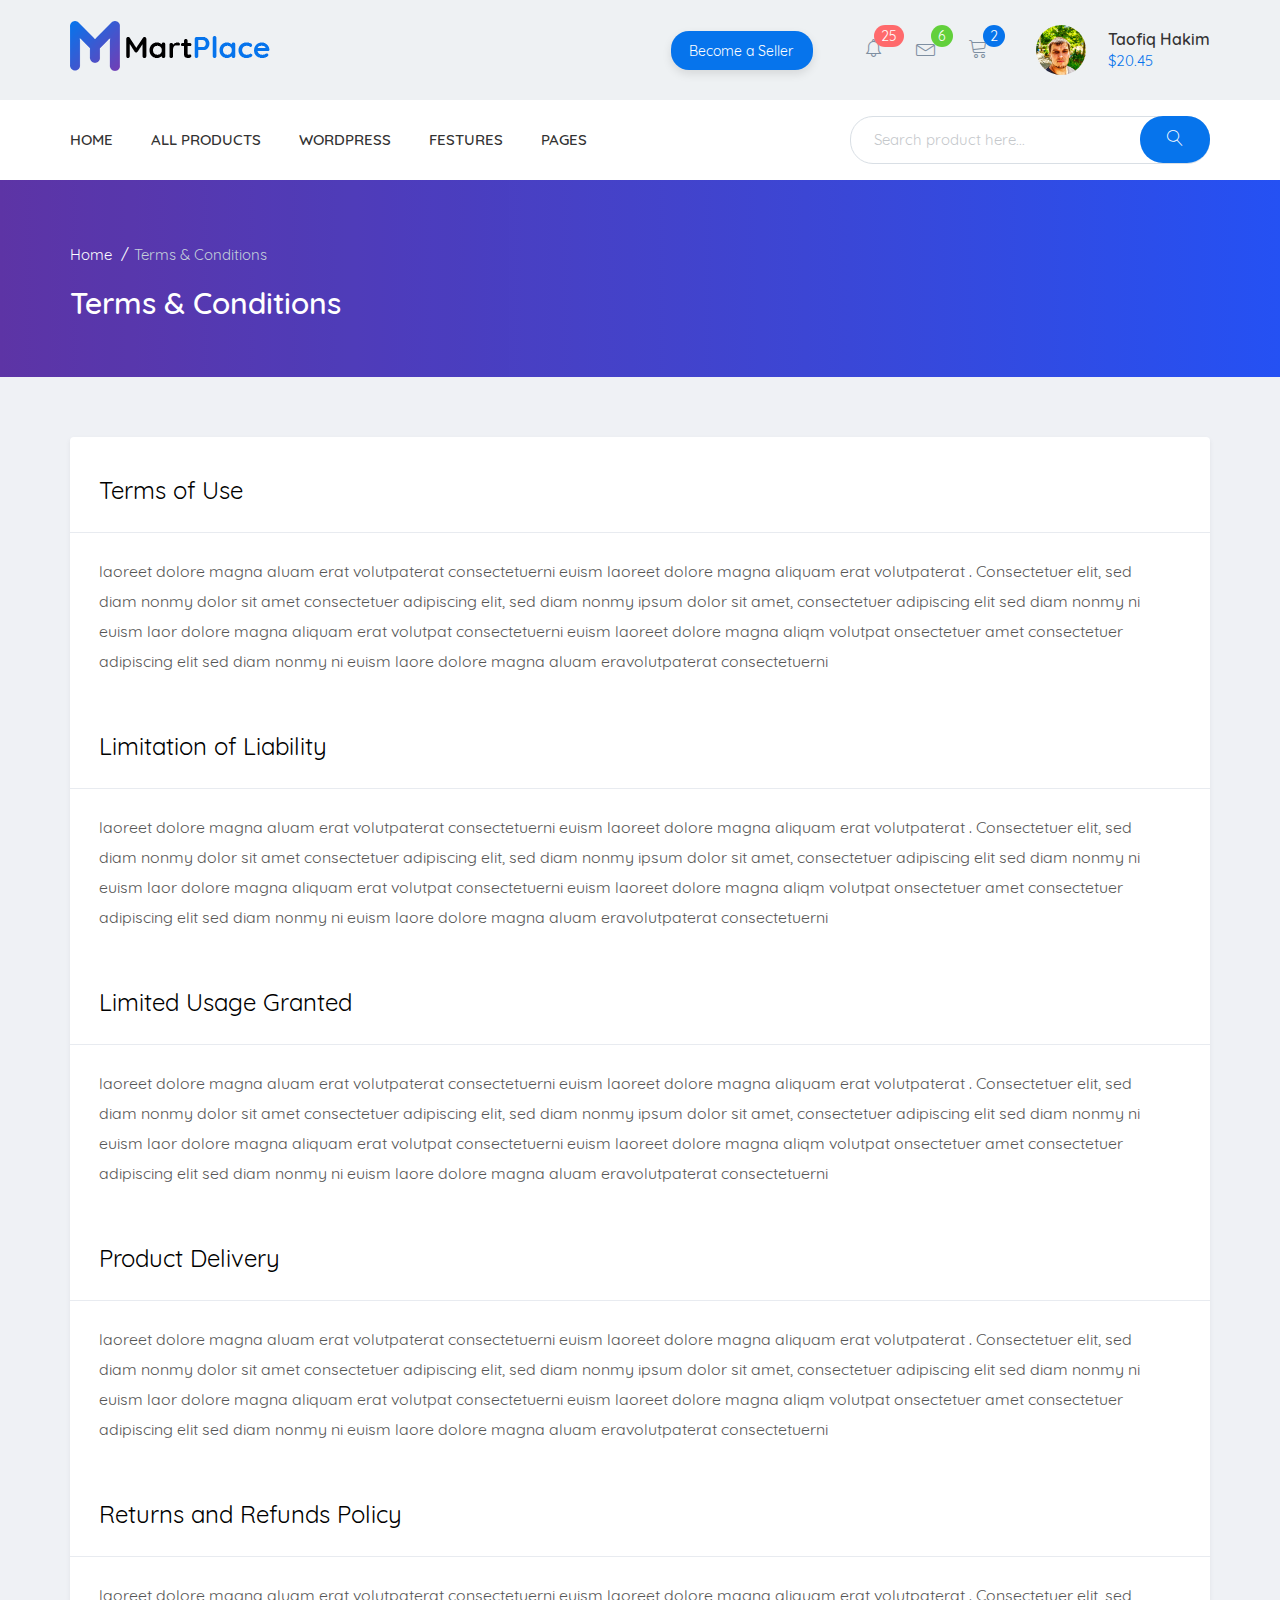
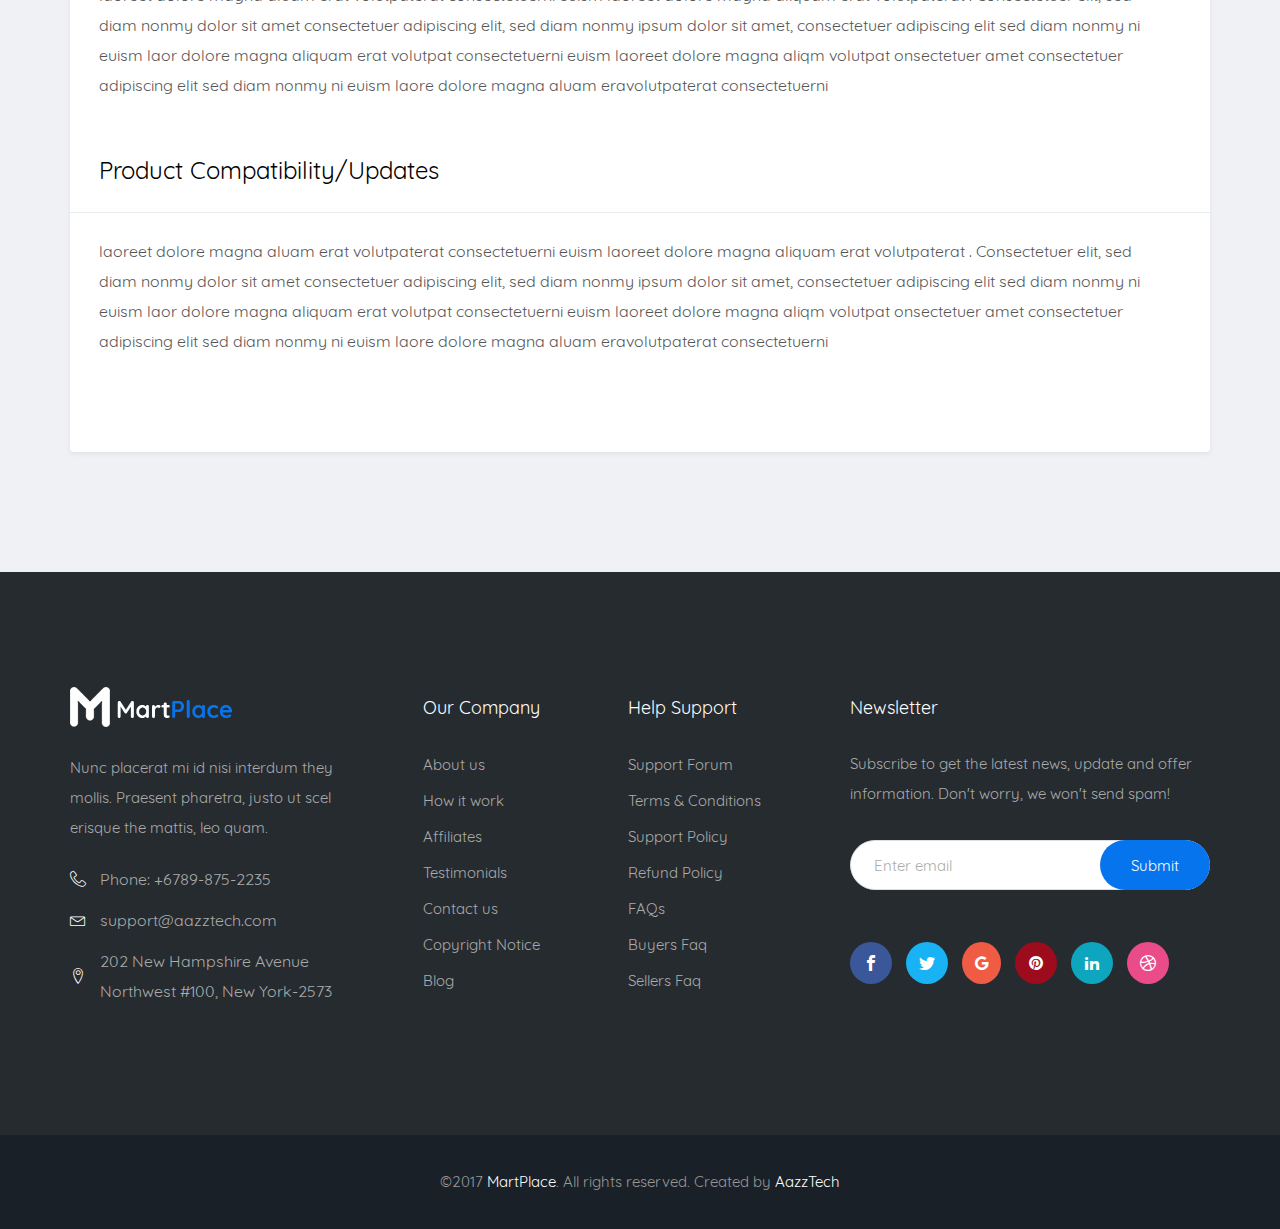
<file: terms.html>
<!DOCTYPE html>
<html lang="en">

<head>
  <meta charset="UTF-8">
  <meta name="viewport" content="width=device-width, initial-scale=1.0">
  <meta http-equiv="X-UA-Compatible" content="ie=edge">
  <title>MartPlace</title>
  <link rel="stylesheet" href="css/libs.min.css">
  <link rel="stylesheet" href="css/style.min.css">
</head>

<body>
  <div class="wrapper">
    <main class="content page-content">
      <header class="header">
        <div class="header__top">
          <div class="container">
            <div class="header__inner">
              <a class="header__inner-logo" href="#"><img class="header__logo-img" src=" img/logo.png" alt=""></img></a>
              <a class="header__inner-btn" href="#">Become a Seller</a>
              <div class="header__box">
                <div class="header__box-elements">
                  <!-- Блок уведомления -->
                  <div class="header__box-element notifications">
                    <a class="header__box-link lnr lnr-alarm" href="#"><span
                        class="header__icon-color header__icon-color--red">25</span></a>
                    <div class="header__dropdown notifications-dropdown">
                      <div class="header__notifications-box title-box">
                        <div class="header__notifications-title">My Notifications</div>
                        <a href="#" class="header__notifications-view">View All</a>
                      </div>
                      <a href="#" class="header__notifications-item lnr-heart">
                        <div class="header__notifications-thumbnail avatar"
                          style="background-image: url(img/user-logo.jpg);"></div>
                        <div class="header__notifications-content">
                          <div class="header__notifications-subtitle">Anderson
                            <span class="header__notifications-action">added to Favourite</span>
                            <span class="header__notifications-template">Marketify Coffee Shop</span>
                          </div>
                          <div class="header__notifications-date">Just now</div>
                        </div>
                      </a>
                      <a href="#" class="header__notifications-item lnr-bubble">
                        <div class="header__notifications-thumbnail avatar"
                          style="background-image: url(img/user-logo.jpg);"></div>
                        <div class="header__notifications-content">
                          <div class="header__notifications-subtitle">Michael Jorden
                            <span class="header__notifications-action">commented on</span>
                            <span class="header__notifications-template">MartPlace Extension Bundle</span>
                          </div>
                          <div class="header__notifications-date">2 hours ago</div>
                        </div>
                      </a>
                      <a href="#" class="header__notifications-item lnr-cart">
                        <div class="header__notifications-thumbnail avatar"
                          style="background-image: url(img/user-logo.jpg);"></div>
                        <div class="header__notifications-content">
                          <div class="header__notifications-subtitle">Moshed
                            <span class="header__notifications-action">Purchased</span>
                            <span class="header__notifications-template">Bryson-Responsive Template</span>
                          </div>
                          <div class="header__notifications-date">6 hours ago</div>
                        </div>
                      </a>
                      <a href="#" class="header__notifications-item lnr-star">
                        <div class="header__notifications-thumbnail avatar"
                          style="background-image: url(img/user-logo.jpg);"></div>
                        <div class="header__notifications-content">
                          <div class="header__notifications-subtitle">Tamim
                            <span class="header__notifications-action">wrote a review on</span>
                            <span class="header__notifications-template">Rida-Responsive vCard Temp...</span>
                          </div>
                          <div class="header__notifications-date">2 days ago</div>
                        </div>
                      </a>
                    </div>
                  </div>
                  <!-- Блок сообщения -->
                  <div class="header__box-element message">
                    <a class="header__box-link lnr lnr-envelope" href="#">
                      <span class="header__icon-color header__icon-color--green">6</span></a>
                    <div class="header__dropdown message-dropdown ">
                      <div class="header__message-box title-box">
                        <div class="header__message-title">My Messages</div>
                        <a href="#" class="header__message-view">View All</a>
                      </div>
                      <a href="#" class="header__message-item">
                        <div class="header__item-thumbnail avatar" style="background-image: url(img/user-logo.jpg);">
                        </div>
                        <div class="header__item-content">
                          <div class="header__item-alert">
                            <div class="header__item-subtitle item-envelope">Washim</div>
                            <div class="header__item-date active-date">Just now</div>
                          </div>
                          <div class="header__item-label">Hello John Smith! Nunc placerat id...</div>
                        </div>
                      </a>
                      <a href="#" class="header__message-item">
                        <div class="header__item-thumbnail avatar" style="background-image: url(img/user-logo.jpg);">
                        </div>
                        <div class="header__item-content">
                          <div class="header__item-alert">
                            <div class="header__item-subtitle item-envelope">Bulbul Ahmed</div>
                            <div class="header__item-date active-date">2 hours ago</div>
                          </div>
                          <div class="header__item-label">Hello John Smith! Nunc placerat id...</div>
                        </div>
                      </a>
                      <a href="#" class="header__message-item">
                        <div class="header__item-thumbnail avatar" style="background-image: url(img/user-logo.jpg);">
                        </div>
                        <div class="header__item-content">
                          <div class="header__item-alert">
                            <div class="header__item-subtitle">EchoTheme</div>
                            <div class="header__item-date">Jul 16</div>
                          </div>
                          <div class="header__item-label">Hello John Smith! Nunc placerat id...</div>
                        </div>
                      </a>
                      <a href="#" class="header__message-item">
                        <div class="header__item-thumbnail avatar" style="background-image: url(img/user-logo.jpg);">
                        </div>
                        <div class="header__item-content">
                          <div class="header__item-alert">
                            <div class="header__item-subtitle">Themeluva</div>
                            <div class="header__item-date">May 23</div>
                          </div>
                          <div class="header__item-label">Hello John Smith! Nunc placerat id...</div>
                        </div>
                      </a>
                      <a href="#" class="header__message-item">
                        <div class="header__item-thumbnail avatar" style="background-image: url(img/user-logo.jpg);">
                        </div>
                        <div class="header__item-content">
                          <div class="header__item-alert">
                            <div class="header__item-subtitle">Adnan</div>
                            <div class="header__item-date">Mar 26</div>
                          </div>
                          <div class="header__item-label">Hello John Smith! Nunc placerat id...</div>
                        </div>
                      </a>
                    </div>
                  </div>
                  <!-- Блок корзина -->
                  <div class="header__box-element basket">
                    <a class="header__box-link basket lnr lnr-cart" href="#"><span
                        class="header__icon-color header__icon-color--blue">2</span></a>
                    <div class="header__dropdown basket-dropdown ">
                      <div class="header__basket-item ">
                        <div class="header__basket-box lnr-trash">
                          <div class="header__basket-img" style="background-image: url(img/content/product-item5.png);">
                          </div>
                          <div class="header__basket-info">
                            <div class="header__basket-title">Finance and Consulting
                              Business Theme</div>
                            <a class="header__basket-category" href="#"><span
                                class="icon-wordpress"></span>WordPress</a>
                            <div class="header__basket-price">$60</div>
                          </div>
                        </div>
                        <div class="header__basket-box lnr-trash">
                          <div class="header__basket-img" style="background-image: url(img/content/product-item5.png);">
                          </div>
                          <div class="header__basket-info">
                            <div class="header__basket-title"> Flounce - Multipurpose
                              OpenCart Theme</div>
                            <a class="header__basket-category" href="#"><span
                                class="icon-wordpress"></span>WordPress</a>
                            <div class="header__basket-price">$60</div>
                          </div>
                        </div>
                        <div class="header__basket-total">Total: $80</div>
                        <div class="header__basket-btn">
                          <a href="#" class="header__btn-link header__btn-link--blue">
                            Go to cart
                          </a>
                          <a href="#" class="header__btn-link header__btn-link--purple">
                            Go to Checkout
                          </a>
                        </div>
                      </div>
                    </div>
                  </div>
                </div>
                <!-- Блок пользователя -->
                <div class="header__user-info">
                  <a class="avatar" href="#" style="background-image: url(img/user-logo.jpg);"></a>
                  <div class="header__user-data">
                    <a href="#" class="header__user-name">
                      Taofiq Hakim
                    </a>
                    <div class="header__user-money">
                      $20.45
                    </div>
                  </div>
                  <!-- Выпадающее меню пользователя -->
                  <div class="header__user-menu">
                    <ul class="header__user-list"><span class="lrn icon-"></span>
                      <li class="header__user-item"><a href="#" class="header__user-link"><span
                            class="header__user-icon lnr lnr-user"></span>Profile Page</a></li>
                      <li class="header__user-item"><a href="#" class="header__user-link"><span
                            class="header__user-icon lnr lnr-home"></span>Dashboard</a></li>
                      <li class="header__user-item"><a href="#" class="header__user-link"><span
                            class="header__user-icon lnr lnr-cog"></span>Account Settings</a></li>
                      <li class="header__user-item"><a href="#" class="header__user-link"><span
                            class="header__user-icon lnr lnr-cart"></span>Your Purchases</a></li>
                      <li class="header__user-item"><a href="#" class="header__user-link"><span
                            class="header__user-icon lnr lnr-heart"></span>Your Favorites</a></li>
                      <li class="header__user-item"><a href="#" class="header__user-link"><span
                            class="header__user-icon lnr lnr-dice"></span>Add Credits</a></li>
                      <li class="header__user-item"><a href="#" class="header__user-link"><span
                            class="header__user-icon lnr lnr-chart-bars"></span>Sales Statements</a></li>
                      <li class="header__user-item"><a href="#" class="header__user-link"><span
                            class="header__user-icon lnr lnr-upload"></span>Upload Item</a></li>
                      <li class="header__user-item"><a href="#" class="header__user-link"><span
                            class="header__user-icon lnr lnr-book"></span>Edit Item</a></li>
                      <li class="header__user-item"><a href="#" class="header__user-link"><span
                            class="header__user-icon lnr lnr-briefcase"></span>Withdrawals</a></li>
                      <li class="header__user-item"><a href="#" class="header__user-link"><span
                            class="header__user-icon lnr lnr-exit"></span> Logout</a></li>
                    </ul>
                  </div>
                </div>
              </div>
              <div class="header__menu-layout"></div>
            </div>
          </div>
        </div>
        <div class="header__bottom">
          <div class="container">
            <div class="header__bottom-inner">
              <div class="header__menu-burger">
                <div class="header__burger-item"></div>
                <div class="header__burger-item"></div>
                <div class="header__burger-item"></div>
              </div>
              <ul class="header__menu-list">
                <li class="header__menu-item home-item">
                  <a class="header__menu-link" href="#">Home</a>
                  <ul class="header__submenu-list">
                    <li class="header__submenu-item"><a href="#" class="header__submenu-link">Home One Multi User</a>
                    </li>
                    <li class="header__submenu-item"><a href="#" class="header__submenu-link">Home Two Single User</a>
                    </li>
                    <li class="header__submenu-item"><a href="#" class="header__submenu-link">Home Three Product</a>
                    </li>
                  </ul>
                </li>
                <li class="header__menu-item">
                  <a class="header__menu-link" href="#">All products</a>
                  <ul class="header__submenu-list">
                    <li class="header__submenu-item"><a href="#" class="header__submenu-link">Recent Items</a></li>
                    <li class="header__submenu-item"><a href="#" class="header__submenu-link">Popular Items</a></li>
                    <li class="header__submenu-item"><a href="#" class="header__submenu-link">Featured Items</a></li>
                    <li class="header__submenu-item"><a href="#" class="header__submenu-link">Free Templates</a></li>
                    <li class="header__submenu-item"><a href="#" class="header__submenu-link">Follow Feed</a></li>
                    <li class="header__submenu-item"><a href="#" class="header__submenu-link">Top Authors</a></li>
                  </ul>
                </li>
                <li class="header__menu-item">
                  <a class="header__menu-link" href="#">Wordpress</a>
                  <ul class="header__submenu-list">
                    <li class="header__submenu-item"><a href="#" class="header__submenu-link">Popular Items</a></li>
                    <li class="header__submenu-item"><a href="#" class="header__submenu-link">Admin Templates</a></li>
                    <li class="header__submenu-item"><a href="#" class="header__submenu-link">Blog / Magazine / News</a>
                    </li>
                    <li class="header__submenu-item"><a href="#" class="header__submenu-link">Creative</a></li>
                    <li class="header__submenu-item"><a href="#" class="header__submenu-link">Corporate Business</a>
                    </li>
                    <li class="header__submenu-item"><a href="#" class="header__submenu-link">Resume Portfolio</a></li>
                    <li class="header__submenu-item"><a href="#" class="header__submenu-link">eCommerce</a></li>
                    <li class="header__submenu-item"><a href="#" class="header__submenu-link">Entertainment</a></li>
                    <li class="header__submenu-item"><a href="#" class="header__submenu-link"> Landing Pages</a></li>
                  </ul>
                </li>
                <li class="header__menu-item">
                  <a class="header__menu-link" href="#">Festures</a>
                </li>
                <li class="header__menu-item header__pages-link">
                  <a class="header__menu-link" href="#">Pages</a>
                </li>
              </ul>
              <div class="header__pages">
                <div class="header__pages-box">
                  <div class="header__pages-title">
                    MartPlace Pages
                  </div>
                  <ul class="header__pages-list pages-col">
                    <li class="header__pages-item"><a href="#" class="header__pages-link">Home Page One</a></li>
                    <li class="header__pages-item"><a href="#" class="header__pages-link">Home Page Two</a></li>
                    <li class="header__pages-item"><a href="#" class="header__pages-link">Home Page Three</a></li>
                    <li class="header__pages-item"><a href="#" class="header__pages-link">Products Grid</a></li>
                    <li class="header__pages-item"><a href="#" class="header__pages-link">Products List</a></li>
                    <li class="header__pages-item"><a href="#" class="header__pages-link">Category Grid Sidebar</a></li>
                    <li class="header__pages-item"><a href="#" class="header__pages-link">Category List Sidebar</a></li>
                    <li class="header__pages-item"><a href="#" class="header__pages-link">Search Product</a></li>
                    <li class="header__pages-item"><a href="#" class="header__pages-link">Single Product V-1</a></li>
                    <li class="header__pages-item"><a href="#" class="header__pages-link">Single Product V-2</a></li>
                    <li class="header__pages-item"><a href="#" class="header__pages-link">Single Product V-3</a></li>
                    <li class="header__pages-item"><a href="#" class="header__pages-link">Single Items Comments</a></li>
                    <li class="header__pages-item"><a href="#" class="header__pages-link">Single Items Reviews</a></li>
                    <li class="header__pages-item"><a href="#" class="header__pages-link">Single Items Support</a></li>
                    <li class="header__pages-item"><a href="#" class="header__pages-link">Single Items FAQs</a></li>
                    <li class="header__pages-item"><a href="#" class="header__pages-link">Favorites Items</a></li>
                    <li class="header__pages-item"><a href="#" class="header__pages-link">Author Profile</a></li>
                    <li class="header__pages-item"><a href="#" class="header__pages-link">Author Items</a></li>
                    <li class="header__pages-item"><a href="#" class="header__pages-link">Customer Reviews</a></li>
                    <li class="header__pages-item"><a href="#" class="header__pages-link">Followers</a></li>
                    <li class="header__pages-item"><a href="#" class="header__pages-link">Following</a></li>
                    <li class="header__pages-item"><a href="#" class="header__pages-link">Product View Variations</a>
                    </li>
                  </ul>
                </div>
                <div class="header__pages-box">
                  <div class="header__pages-title">
                    Dashboard
                  </div>
                  <ul class="header__pages-list dashboard-col">
                    <li class="header__pages-item"><a href="#" class="header__pages-link">Dashboard</a></li>
                    <li class="header__pages-item"><a href="#" class="header__pages-link">Account Settings</a></li>
                    <li class="header__pages-item"><a href="#" class="header__pages-link">Author Purchases</a></li>
                    <li class="header__pages-item"><a href="#" class="header__pages-link">Items Rating</a></li>
                    <li class="header__pages-item"><a href="#" class="header__pages-link">Add Credits</a></li>
                    <li class="header__pages-item"><a href="#" class="header__pages-link">Statements</a></li>
                    <li class="header__pages-item"><a href="#" class="header__pages-link">Invoice</a></li>
                    <li class="header__pages-item"><a href="#" class="header__pages-link">Upload Item</a></li>
                    <li class="header__pages-item"><a href="#" class="header__pages-link">Edit Items</a></li>
                    <li class="header__pages-item"><a href="#" class="header__pages-link">Withdrawals</a></li>
                    <li class="header__pages-item"><a href="#" class="header__pages-link">Add Payment Method</a></li>
                  </ul>
                </div>
                <div class="header__pages-box">
                  <div class="header__pages-title">
                    Others Pages
                  </div>
                  <ul class="header__pages-list other-col">
                    <li class="header__pages-item"><a href="#" class="header__pages-link">Notifications</a></li>
                    <li class="header__pages-item"><a href="#" class="header__pages-link">Message Inbox</a></li>
                    <li class="header__pages-item"><a href="#" class="header__pages-link">Message Compose</a></li>
                    <li class="header__pages-item"><a href="#" class="header__pages-link">Shopping Cart</a></li>
                    <li class="header__pages-item"><a href="#" class="header__pages-link">Checkout</a></li>
                    <li class="header__pages-item"><a href="#" class="header__pages-link">Login</a></li>
                    <li class="header__pages-item"><a href="#" class="header__pages-link">Register</a></li>
                    <li class="header__pages-item"><a href="#" class="header__pages-link">Recovery Password</a></li>
                    <li class="header__pages-item"><a href="#" class="header__pages-link">Support Forum</a></li>
                    <li class="header__pages-item"><a href="#" class="header__pages-link">Forum Details</a></li>
                    <li class="header__pages-item"><a href="#" class="header__pages-link">How It Works</a></li>
                    <li class="header__pages-item"><a href="#" class="header__pages-link">About Us</a></li>
                    <li class="header__pages-item"><a href="#" class="header__pages-link">Pricing Plan</a></li>
                    <li class="header__pages-item"><a href="#" class="header__pages-link">Testimonials</a></li>
                    <li class="header__pages-item"><a href="#" class="header__pages-link">FAQs</a></li>
                    <li class="header__pages-item"><a href="#" class="header__pages-link">FAQs Details</a></li>
                    <li class="header__pages-item"><a href="#" class="header__pages-link">Affiliates</a></li>
                    <li class="header__pages-item"><a href="#" class="header__pages-link">Terms & Conditions</a></li>
                    <li class="header__pages-item"><a href="#" class="header__pages-link">Blog V-1</a></li>
                    <li class="header__pages-item"><a href="#" class="header__pages-link">Blog V-2</a></li>
                    <li class="header__pages-item"><a href="#" class="header__pages-link">Blog Details</a></li>
                    <li class="header__pages-item"><a href="#" class="header__pages-link">Contact Us</a></li>
                  </ul>
                </div>
                <a href="#" class="header__pages-variation">Menu & Footer Variation</a></li>
              </div>
              <div class="header__search">
                <form class="header__form" action="">
                  <input class="header__form-input" type="search" placeholder="Search product here..." required>
                  <button class="header__form-button" type="submit">
                    <span class="header__form-icon lnr lnr-magnifier"></span>
                  </button>
                </form>
              </div>
            </div>
          </div>
        </div>
      </header>
      <!-- Конец блока header -->
      <!-- Блок хлебные крошки начало -->
      <section class="line-block">
        <div class="container">
          <div class="breadcrumbs">
            <a href="#" class="breadcrumbs__link">Home</a>
            <span href="#" class="breadcrumbs__span">Terms & Conditions</span>
          </div>
          <div class="line-block__title">Terms & Conditions</div>
        </div>
      </section>
      <!-- Блок хлебные крошки конец -->
      <div class="terms">
        <div class="container">
          <div class="terms__inner">
            <div class="terms__item">
              <div class="terms__item-title">Terms of Use</div>
              <div class="terms__item-text">laoreet dolore magna aluam erat volutpaterat consectetuerni euism laoreet
                dolore magna aliquam erat volutpaterat . Consectetuer elit, sed diam nonmy dolor sit amet consectetuer
                adipiscing elit, sed diam nonmy ipsum dolor sit amet, consectetuer adipiscing elit sed diam nonmy ni
                euism laor dolore magna aliquam erat volutpat consectetuerni euism laoreet dolore magna aliqm volutpat
                onsectetuer amet consectetuer adipiscing elit sed diam nonmy ni euism laore dolore magna aluam
                eravolutpaterat consectetuerni</div>
            </div>
            <div class="terms__item">
              <div class="terms__item-title">Limitation of Liability</div>
              <div class="terms__item-text">laoreet dolore magna aluam erat volutpaterat consectetuerni euism laoreet
                dolore magna aliquam erat volutpaterat . Consectetuer elit, sed diam nonmy dolor sit amet consectetuer
                adipiscing elit, sed diam nonmy ipsum dolor sit amet, consectetuer adipiscing elit sed diam nonmy ni
                euism laor dolore magna aliquam erat volutpat consectetuerni euism laoreet dolore magna aliqm volutpat
                onsectetuer amet consectetuer adipiscing elit sed diam nonmy ni euism laore dolore magna aluam
                eravolutpaterat consectetuerni</div>
            </div>
            <div class="terms__item">
              <div class="terms__item-title">Limited Usage Granted</div>
              <div class="terms__item-text">laoreet dolore magna aluam erat volutpaterat consectetuerni euism laoreet
                dolore magna aliquam erat volutpaterat . Consectetuer elit, sed diam nonmy dolor sit amet consectetuer
                adipiscing elit, sed diam nonmy ipsum dolor sit amet, consectetuer adipiscing elit sed diam nonmy ni
                euism laor dolore magna aliquam erat volutpat consectetuerni euism laoreet dolore magna aliqm volutpat
                onsectetuer amet consectetuer adipiscing elit sed diam nonmy ni euism laore dolore magna aluam
                eravolutpaterat consectetuerni</div>
            </div>
            <div class="terms__item">
              <div class="terms__item-title">Product Delivery</div>
              <div class="terms__item-text">laoreet dolore magna aluam erat volutpaterat consectetuerni euism laoreet
                dolore magna aliquam erat volutpaterat . Consectetuer elit, sed diam nonmy dolor sit amet consectetuer
                adipiscing elit, sed diam nonmy ipsum dolor sit amet, consectetuer adipiscing elit sed diam nonmy ni
                euism laor dolore magna aliquam erat volutpat consectetuerni euism laoreet dolore magna aliqm volutpat
                onsectetuer amet consectetuer adipiscing elit sed diam nonmy ni euism laore dolore magna aluam
                eravolutpaterat consectetuerni</div>
            </div>
            <div class="terms__item">
              <div class="terms__item-title">Returns and Refunds Policy</div>
              <div class="terms__item-text">laoreet dolore magna aluam erat volutpaterat consectetuerni euism laoreet
                dolore magna aliquam erat volutpaterat . Consectetuer elit, sed diam nonmy dolor sit amet consectetuer
                adipiscing elit, sed diam nonmy ipsum dolor sit amet, consectetuer adipiscing elit sed diam nonmy ni
                euism laor dolore magna aliquam erat volutpat consectetuerni euism laoreet dolore magna aliqm volutpat
                onsectetuer amet consectetuer adipiscing elit sed diam nonmy ni euism laore dolore magna aluam
                eravolutpaterat consectetuerni</div>
            </div>
            <div class="terms__item">
              <div class="terms__item-title">Product Compatibility/Updates</div>
              <div class="terms__item-text">laoreet dolore magna aluam erat volutpaterat consectetuerni euism laoreet
                dolore magna aliquam erat volutpaterat . Consectetuer elit, sed diam nonmy dolor sit amet consectetuer
                adipiscing elit, sed diam nonmy ipsum dolor sit amet, consectetuer adipiscing elit sed diam nonmy ni
                euism laor dolore magna aliquam erat volutpat consectetuerni euism laoreet dolore magna aliqm volutpat
                onsectetuer amet consectetuer adipiscing elit sed diam nonmy ni euism laore dolore magna aluam
                eravolutpaterat consectetuerni</div>
            </div>
          </div>
        </div>
      </div>
      <!-- Начало блока Footer -->
    </main>
    <footer class="footer">
      <div class="footer__content">
        <div class="container">
          <div class="footer__inner">
            <div class="footer__contact">
              <a href="#" class="footer__logo"><img src="img/footer-logo.png" alt=""></a>
              <div class="footer__contact-text">
                Nunc placerat mi id nisi interdum they mollis. Praesent pharetra, justo ut scel erisque the mattis, leo
                quam.
              </div>

              <a href="tel:67898752235" class="footer__contact-phone">Phone: +6789-875-2235</a>

              <a href="mailto:support@aazztech.com" class="footer__contact-mail">support@aazztech.com</a>

              <a href="#" class="footer__contact-adress">202 New Hampshire Avenue Northwest #100, New York-2573</a>
            </div>

            <div class="footer__company">
              <div class="footer__company-title">
                Our Company
              </div>
              <ul class="footer__company-list">
                <li class="footer__company-item">
                  <a href="#" class="footer__company-link">
                    About us
                  </a>
                </li>
                <li class="footer__company-item">
                  <a href="#" class="footer__company-link">
                    How it work
                  </a>
                </li>
                <li class="footer__company-item">
                  <a href="#" class="footer__company-link">
                    Affiliates
                  </a>
                </li>
                <li class="footer__company-item">
                  <a href="#" class="footer__company-link">
                    Testimonials
                  </a>
                </li>
                <li class="footer__company-item">
                  <a href="#" class="footer__company-link">
                    Contact us
                  </a>
                </li>
                <li class="footer__company-item">
                  <a href="#" class="footer__company-link">
                    Copyright Notice
                  </a>
                </li>
                <li class="footer__company-item">
                  <a href="#" class="footer__company-link">
                    Blog
                  </a>
                </li>
              </ul>
            </div>
            <div class="footer__help">
              <div class="footer__help-title">Help Support</div>
              <ul class="footer__help-list">
                <li class="footer__help-item">
                  <a href="#" class="footer__help-link">
                    Support Forum
                  </a>
                </li>
                <li class="footer__help-item">
                  <a href="#" class="footer__help-link">
                    Terms & Conditions
                  </a>
                </li>
                <li class="footer__help-item">
                  <a href="#" class="footer__help-link">
                    Support Policy
                  </a>
                </li>
                <li class="footer__help-item">
                  <a href="#" class="footer__help-link">
                    Refund Policy
                  </a>
                </li>
                <li class="footer__help-item">
                  <a href="#" class="footer__help-link">
                    FAQs
                  </a>
                </li>
                <li class="footer__help-item">
                  <a href="#" class="footer__help-link">
                    Buyers Faq
                  </a>
                </li>
                <li class="footer__help-item">
                  <a href="#" class="footer__help-link">
                    Sellers Faq
                  </a>
                </li>
              </ul>
            </div>
            <div class="footer__newsletter">
              <div class="footer__newsletter-title">Newsletter</div>
              <div class="footer__newsletter-text">
                Subscribe to get the latest news, update and offer information. Don't worry, we won't send spam!
              </div>
              <div class="footer__newsletter-search">
                <form class="footer__newsletter-form" action="">
                  <input class="footer__newsletter-input" type="search" placeholder="Enter email" required>
                  <button class="footer__newsletter-button" type="submit">
                    Submit
                  </button>
              </div>
              <div class="footer__newsletter-iconblock">
                <span class="footer__newsletter-icon icon-facebook"></span>
                <span class="footer__newsletter-icon icon-twitter"></span>
                <span class="footer__newsletter-icon icon-google"></span>
                <span class="footer__newsletter-icon icon-pinterest"></span>
                <span class="footer__newsletter-icon icon-linkedin2"></span>
                <span class="footer__newsletter-icon icon-dribbble"></span>
              </div>
            </div>
          </div>
        </div>
      </div>

      <div class="footer__created">
        <div class="container">
          ©2017 <a class="footer__created-link">MartPlace</a>. All rights reserved. Created by <a
            class="footer__created-link">AazzTech</a>
        </div>
      </div>
    </footer>
  </div>
  <script src="https://ajax.googleapis.com/ajax/libs/jquery/3.4.1/jquery.min.js"></script>
  <script src="js/libs.min.js"></script>
  <script src="js/main.js"></script>
</body>

</html>
</file>
<file: css/libs.min.css>
/*! normalize.css v8.0.1 | MIT License | github.com/necolas/normalize.css */button,hr,input{overflow:visible}progress,sub,sup{vertical-align:baseline}.irs,.slick-slider{-webkit-touch-callout:none;-webkit-user-select:none;-khtml-user-select:none;-moz-user-select:none;-ms-user-select:none}.slick-loading .slick-slide,.slick-loading .slick-track{visibility:hidden}html{line-height:1.15;-webkit-text-size-adjust:100%}body{margin:0}details,main{display:block}h1{font-size:2em;margin:.67em 0}hr{box-sizing:content-box;height:0}code,kbd,pre,samp{font-family:monospace,monospace;font-size:1em}a{background-color:transparent}abbr[title]{border-bottom:none;text-decoration:underline;text-decoration:underline dotted}b,strong{font-weight:bolder}small{font-size:80%}sub,sup{font-size:75%;line-height:0;position:relative}sub{bottom:-.25em}sup{top:-.5em}img{border-style:none}button,input,optgroup,select,textarea{font-family:inherit;font-size:100%;line-height:1.15;margin:0}button,select{text-transform:none}[type=button],[type=reset],[type=submit],button{-webkit-appearance:button}[type=button]::-moz-focus-inner,[type=reset]::-moz-focus-inner,[type=submit]::-moz-focus-inner,button::-moz-focus-inner{border-style:none;padding:0}[type=button]:-moz-focusring,[type=reset]:-moz-focusring,[type=submit]:-moz-focusring,button:-moz-focusring{outline:ButtonText dotted 1px}fieldset{padding:.35em .75em .625em}legend{box-sizing:border-box;color:inherit;display:table;max-width:100%;padding:0;white-space:normal}textarea{overflow:auto}[type=checkbox],[type=radio]{box-sizing:border-box;padding:0}[type=number]::-webkit-inner-spin-button,[type=number]::-webkit-outer-spin-button{height:auto}[type=search]{-webkit-appearance:textfield;outline-offset:-2px}[type=search]::-webkit-search-decoration{-webkit-appearance:none}::-webkit-file-upload-button{-webkit-appearance:button;font:inherit}summary{display:list-item}[hidden],template{display:none}.slick-list,.slick-slider,.slick-track{display:block;position:relative}.slick-slider{box-sizing:border-box;user-select:none;-ms-touch-action:pan-y;touch-action:pan-y;-webkit-tap-highlight-color:transparent}.slick-list{overflow:hidden;margin:0;padding:0}.slick-list:focus{outline:0}.slick-list.dragging{cursor:pointer;cursor:hand}.slick-slider .slick-list,.slick-slider .slick-track{-webkit-transform:translate3d(0,0,0);-moz-transform:translate3d(0,0,0);-ms-transform:translate3d(0,0,0);-o-transform:translate3d(0,0,0);transform:translate3d(0,0,0)}.slick-track{top:0;left:0;margin-left:auto;margin-right:auto}.slick-track:after,.slick-track:before{display:table;content:''}.slick-track:after{clear:both}.slick-slide{display:none;float:left;height:100%;min-height:1px}[dir=rtl] .slick-slide{float:right}.slick-slide img{display:block}.slick-slide.slick-loading img{display:none}.slick-slide.dragging img{pointer-events:none}.slick-initialized .slick-slide{display:block}.slick-vertical .slick-slide{display:block;height:auto;border:1px solid transparent}.slick-arrow.slick-hidden{display:none}.select2-container{box-sizing:border-box;display:inline-block;margin:0;position:relative;vertical-align:middle}.select2-container .select2-selection--single{box-sizing:border-box;cursor:pointer;display:block;height:28px;user-select:none;-webkit-user-select:none}.select2-container .select2-selection--single .select2-selection__rendered{display:block;padding-left:8px;padding-right:20px;overflow:hidden;text-overflow:ellipsis;white-space:nowrap}.select2-container .select2-selection--single .select2-selection__clear{position:relative}.select2-container[dir=rtl] .select2-selection--single .select2-selection__rendered{padding-right:8px;padding-left:20px}.select2-container .select2-selection--multiple{box-sizing:border-box;cursor:pointer;display:block;min-height:32px;user-select:none;-webkit-user-select:none}.select2-container .select2-selection--multiple .select2-selection__rendered{display:inline-block;overflow:hidden;padding-left:8px;text-overflow:ellipsis;white-space:nowrap}.select2-container .select2-search--inline{float:left}.select2-container .select2-search--inline .select2-search__field{box-sizing:border-box;border:none;font-size:100%;margin-top:5px;padding:0}.select2-container .select2-search--inline .select2-search__field::-webkit-search-cancel-button{-webkit-appearance:none}.select2-dropdown{background-color:#fff;border:1px solid #aaa;border-radius:4px;box-sizing:border-box;display:block;position:absolute;left:-100000px;width:100%;z-index:1051}.select2-results{display:block}.select2-results__options{list-style:none;margin:0;padding:0}.select2-results__option{padding:6px;user-select:none;-webkit-user-select:none}.select2-results__option[aria-selected]{cursor:pointer}.select2-container--open .select2-dropdown{left:0}.select2-container--open .select2-dropdown--above{border-bottom:none;border-bottom-left-radius:0;border-bottom-right-radius:0}.select2-container--open .select2-dropdown--below{border-top:none;border-top-left-radius:0;border-top-right-radius:0}.select2-search--dropdown{display:block;padding:4px}.select2-search--dropdown .select2-search__field{padding:4px;width:100%;box-sizing:border-box}.select2-search--dropdown .select2-search__field::-webkit-search-cancel-button{-webkit-appearance:none}.select2-search--dropdown.select2-search--hide{display:none}.select2-close-mask{border:0;margin:0;padding:0;display:block;position:fixed;left:0;top:0;min-height:100%;min-width:100%;height:auto;width:auto;opacity:0;z-index:99;background-color:#fff;filter:alpha(opacity=0)}.select2-hidden-accessible{border:0!important;clip:rect(0 0 0 0)!important;-webkit-clip-path:inset(50%)!important;clip-path:inset(50%)!important;height:1px!important;overflow:hidden!important;padding:0!important;position:absolute!important;width:1px!important;white-space:nowrap!important}.select2-container--default .select2-selection--single{background-color:#fff;border:1px solid #aaa;border-radius:4px}.select2-container--default .select2-selection--single .select2-selection__rendered{color:#444;line-height:28px}.select2-container--default .select2-selection--single .select2-selection__clear{cursor:pointer;float:right;font-weight:700}.select2-container--default .select2-selection--single .select2-selection__placeholder{color:#999}.select2-container--default .select2-selection--single .select2-selection__arrow{height:26px;position:absolute;top:1px;right:1px;width:20px}.select2-container--default .select2-selection--single .select2-selection__arrow b{border-color:#888 transparent transparent;border-style:solid;border-width:5px 4px 0;height:0;left:50%;margin-left:-4px;margin-top:-2px;position:absolute;top:50%;width:0}.select2-container--default[dir=rtl] .select2-selection--single .select2-selection__clear{float:left}.select2-container--default[dir=rtl] .select2-selection--single .select2-selection__arrow{left:1px;right:auto}.select2-container--default.select2-container--disabled .select2-selection--single{background-color:#eee;cursor:default}.select2-container--default.select2-container--disabled .select2-selection--single .select2-selection__clear{display:none}.select2-container--default.select2-container--open .select2-selection--single .select2-selection__arrow b{border-color:transparent transparent #888;border-width:0 4px 5px}.select2-container--default .select2-selection--multiple{background-color:#fff;border:1px solid #aaa;border-radius:4px;cursor:text}.select2-container--default .select2-selection--multiple .select2-selection__rendered{box-sizing:border-box;list-style:none;margin:0;padding:0 5px;width:100%}.select2-container--default .select2-selection--multiple .select2-selection__rendered li{list-style:none}.select2-container--default .select2-selection--multiple .select2-selection__clear{cursor:pointer;float:right;font-weight:700;margin-top:5px;margin-right:10px;padding:1px}.select2-container--default .select2-selection--multiple .select2-selection__choice{background-color:#e4e4e4;border:1px solid #aaa;border-radius:4px;cursor:default;float:left;margin-right:5px;margin-top:5px;padding:0 5px}.select2-container--default .select2-selection--multiple .select2-selection__choice__remove{color:#999;cursor:pointer;display:inline-block;font-weight:700;margin-right:2px}.select2-container--default .select2-selection--multiple .select2-selection__choice__remove:hover{color:#333}.select2-container--default[dir=rtl] .select2-selection--multiple .select2-search--inline,.select2-container--default[dir=rtl] .select2-selection--multiple .select2-selection__choice{float:right}.select2-container--default[dir=rtl] .select2-selection--multiple .select2-selection__choice{margin-left:5px;margin-right:auto}.select2-container--default[dir=rtl] .select2-selection--multiple .select2-selection__choice__remove{margin-left:2px;margin-right:auto}.select2-container--default.select2-container--focus .select2-selection--multiple{border:1px solid #000;outline:0}.select2-container--default.select2-container--disabled .select2-selection--multiple{background-color:#eee;cursor:default}.select2-container--default.select2-container--disabled .select2-selection__choice__remove{display:none}.select2-container--default.select2-container--open.select2-container--above .select2-selection--multiple,.select2-container--default.select2-container--open.select2-container--above .select2-selection--single{border-top-left-radius:0;border-top-right-radius:0}.select2-container--default.select2-container--open.select2-container--below .select2-selection--multiple,.select2-container--default.select2-container--open.select2-container--below .select2-selection--single{border-bottom-left-radius:0;border-bottom-right-radius:0}.select2-container--default .select2-search--dropdown .select2-search__field{border:1px solid #aaa}.select2-container--default .select2-search--inline .select2-search__field{background:0 0;border:none;outline:0;box-shadow:none;-webkit-appearance:textfield}.select2-container--default .select2-results>.select2-results__options{max-height:200px;overflow-y:auto}.select2-container--default .select2-results__option[role=group]{padding:0}.select2-container--default .select2-results__option[aria-disabled=true]{color:#999}.select2-container--default .select2-results__option[aria-selected=true]{background-color:#ddd}.select2-container--default .select2-results__option .select2-results__option{padding-left:1em}.select2-container--default .select2-results__option .select2-results__option .select2-results__group{padding-left:0}.select2-container--default .select2-results__option .select2-results__option .select2-results__option{margin-left:-1em;padding-left:2em}.select2-container--default .select2-results__option .select2-results__option .select2-results__option .select2-results__option{margin-left:-2em;padding-left:3em}.select2-container--default .select2-results__option .select2-results__option .select2-results__option .select2-results__option .select2-results__option{margin-left:-3em;padding-left:4em}.select2-container--default .select2-results__option .select2-results__option .select2-results__option .select2-results__option .select2-results__option .select2-results__option{margin-left:-4em;padding-left:5em}.select2-container--default .select2-results__option .select2-results__option .select2-results__option .select2-results__option .select2-results__option .select2-results__option .select2-results__option{margin-left:-5em;padding-left:6em}.select2-container--default .select2-results__option--highlighted[aria-selected]{background-color:#5897fb;color:#fff}.select2-container--default .select2-results__group{cursor:default;display:block;padding:6px}.select2-container--classic .select2-selection--single{background-color:#f7f7f7;border:1px solid #aaa;border-radius:4px;outline:0;background-image:-webkit-linear-gradient(top,#fff 50%,#eee 100%);background-image:-o-linear-gradient(top,#fff 50%,#eee 100%);background-image:linear-gradient(to bottom,#fff 50%,#eee 100%);background-repeat:repeat-x;filter:progid:DXImageTransform.Microsoft.gradient(startColorstr='#FFFFFFFF', endColorstr='#FFEEEEEE', GradientType=0)}.select2-container--classic .select2-selection--single:focus{border:1px solid #5897fb}.select2-container--classic .select2-selection--single .select2-selection__rendered{color:#444;line-height:28px}.select2-container--classic .select2-selection--single .select2-selection__clear{cursor:pointer;float:right;font-weight:700;margin-right:10px}.select2-container--classic .select2-selection--single .select2-selection__placeholder{color:#999}.select2-container--classic .select2-selection--single .select2-selection__arrow{background-color:#ddd;border:none;border-left:1px solid #aaa;border-top-right-radius:4px;border-bottom-right-radius:4px;height:26px;position:absolute;top:1px;right:1px;width:20px;background-image:-webkit-linear-gradient(top,#eee 50%,#ccc 100%);background-image:-o-linear-gradient(top,#eee 50%,#ccc 100%);background-image:linear-gradient(to bottom,#eee 50%,#ccc 100%);background-repeat:repeat-x;filter:progid:DXImageTransform.Microsoft.gradient(startColorstr='#FFEEEEEE', endColorstr='#FFCCCCCC', GradientType=0)}.select2-container--classic .select2-selection--single .select2-selection__arrow b{border-color:#888 transparent transparent;border-style:solid;border-width:5px 4px 0;height:0;left:50%;margin-left:-4px;margin-top:-2px;position:absolute;top:50%;width:0}.select2-container--classic[dir=rtl] .select2-selection--single .select2-selection__clear{float:left}.select2-container--classic[dir=rtl] .select2-selection--single .select2-selection__arrow{border:none;border-right:1px solid #aaa;border-radius:4px 0 0 4px;left:1px;right:auto}.select2-container--classic.select2-container--open .select2-selection--single{border:1px solid #5897fb}.select2-container--classic.select2-container--open .select2-selection--single .select2-selection__arrow{background:0 0;border:none}.select2-container--classic.select2-container--open .select2-selection--single .select2-selection__arrow b{border-color:transparent transparent #888;border-width:0 4px 5px}.select2-container--classic.select2-container--open.select2-container--above .select2-selection--single{border-top:none;border-top-left-radius:0;border-top-right-radius:0;background-image:-webkit-linear-gradient(top,#fff 0,#eee 50%);background-image:-o-linear-gradient(top,#fff 0,#eee 50%);background-image:linear-gradient(to bottom,#fff 0,#eee 50%);background-repeat:repeat-x;filter:progid:DXImageTransform.Microsoft.gradient(startColorstr='#FFFFFFFF', endColorstr='#FFEEEEEE', GradientType=0)}.select2-container--classic.select2-container--open.select2-container--below .select2-selection--single{border-bottom:none;border-bottom-left-radius:0;border-bottom-right-radius:0;background-image:-webkit-linear-gradient(top,#eee 50%,#fff 100%);background-image:-o-linear-gradient(top,#eee 50%,#fff 100%);background-image:linear-gradient(to bottom,#eee 50%,#fff 100%);background-repeat:repeat-x;filter:progid:DXImageTransform.Microsoft.gradient(startColorstr='#FFEEEEEE', endColorstr='#FFFFFFFF', GradientType=0)}.select2-container--classic .select2-selection--multiple{background-color:#fff;border:1px solid #aaa;border-radius:4px;cursor:text;outline:0}.select2-container--classic .select2-selection--multiple:focus{border:1px solid #5897fb}.select2-container--classic .select2-selection--multiple .select2-selection__rendered{list-style:none;margin:0;padding:0 5px}.select2-container--classic .select2-selection--multiple .select2-selection__clear{display:none}.select2-container--classic .select2-selection--multiple .select2-selection__choice{background-color:#e4e4e4;border:1px solid #aaa;border-radius:4px;cursor:default;float:left;margin-right:5px;margin-top:5px;padding:0 5px}.select2-container--classic .select2-selection--multiple .select2-selection__choice__remove{color:#888;cursor:pointer;display:inline-block;font-weight:700;margin-right:2px}.select2-container--classic .select2-selection--multiple .select2-selection__choice__remove:hover{color:#555}.select2-container--classic[dir=rtl] .select2-selection--multiple .select2-selection__choice{float:right;margin-left:5px;margin-right:auto}.select2-container--classic[dir=rtl] .select2-selection--multiple .select2-selection__choice__remove{margin-left:2px;margin-right:auto}.select2-container--classic.select2-container--open .select2-selection--multiple{border:1px solid #5897fb}.select2-container--classic.select2-container--open.select2-container--above .select2-selection--multiple{border-top:none;border-top-left-radius:0;border-top-right-radius:0}.select2-container--classic.select2-container--open.select2-container--below .select2-selection--multiple{border-bottom:none;border-bottom-left-radius:0;border-bottom-right-radius:0}.select2-container--classic .select2-search--dropdown .select2-search__field{border:1px solid #aaa;outline:0}.select2-container--classic .select2-search--inline .select2-search__field{outline:0;box-shadow:none}.select2-container--classic .select2-dropdown{background-color:#fff;border:1px solid transparent}.select2-container--classic .select2-dropdown--above{border-bottom:none}.select2-container--classic .select2-dropdown--below{border-top:none}.select2-container--classic .select2-results>.select2-results__options{max-height:200px;overflow-y:auto}.select2-container--classic .select2-results__option[role=group]{padding:0}.select2-container--classic .select2-results__option[aria-disabled=true]{color:grey}.select2-container--classic .select2-results__option--highlighted[aria-selected]{background-color:#3875d7;color:#fff}.select2-container--classic .select2-results__group{cursor:default;display:block;padding:6px}.select2-container--classic.select2-container--open .select2-dropdown{border-color:#5897fb}.jq-ry-container{position:relative;padding:0 5px;line-height:0;display:block;cursor:pointer;-webkit-box-sizing:content-box;-moz-box-sizing:content-box;box-sizing:content-box;direction:ltr}.jq-ry-container[readonly=readonly]{cursor:default}.jq-ry-container>.jq-ry-group-wrapper{position:relative;width:100%}.jq-ry-container>.jq-ry-group-wrapper>.jq-ry-group{position:relative;line-height:0;z-index:10;white-space:nowrap}.jq-ry-container>.jq-ry-group-wrapper>.jq-ry-group>svg{display:inline-block}.jq-ry-container>.jq-ry-group-wrapper>.jq-ry-group.jq-ry-normal-group{width:100%}.jq-ry-container>.jq-ry-group-wrapper>.jq-ry-group.jq-ry-rated-group{width:0;z-index:11;position:absolute;top:0;left:0;overflow:hidden}.irs,.irs-line{position:relative;display:block}.irs{user-select:none;font-size:12px;font-family:Arial,sans-serif}.irs-line{overflow:hidden;outline:0!important}.irs-bar,.irs-shadow{position:absolute;width:0;left:0}.irs-bar{display:block}.irs-shadow{display:none}.irs-from,.irs-handle,.irs-max,.irs-min,.irs-single,.irs-to{display:block;position:absolute;cursor:default}.irs-handle{box-sizing:border-box;z-index:1}.irs-handle.type_last{z-index:2}.irs-min{left:0}.irs-max{right:0}.irs-from,.irs-single,.irs-to{top:0;left:0;white-space:nowrap}.irs-grid{position:absolute;display:none;bottom:0;left:0;width:100%;height:20px}.irs-with-grid .irs-grid{display:block}.irs-grid-pol{position:absolute;top:0;left:0;width:1px;height:8px;background:#000}.irs-grid-pol.small{height:4px}.irs-grid-text{position:absolute;bottom:0;left:0;white-space:nowrap;text-align:center;font-size:9px;line-height:9px;padding:0 3px;color:#000}.irs-disable-mask{position:absolute;display:block;top:0;left:-1%;width:102%;height:100%;cursor:default;background:rgba(0,0,0,0);z-index:2}.lt-ie9 .irs-disable-mask{background:#000;filter:alpha(opacity=0);cursor:not-allowed}.irs-disabled{opacity:.4}.irs-hidden-input{position:absolute!important;display:block!important;top:0!important;left:0!important;width:0!important;height:0!important;font-size:0!important;line-height:0!important;padding:0!important;margin:0!important;overflow:hidden;outline:0!important;z-index:-9999!important;background:0 0!important;border-style:solid!important;border-color:transparent!important}.irs--flat{height:40px}.irs--flat.irs-with-grid{height:60px}.irs--flat .irs-line{top:25px;height:12px;background-color:#e1e4e9;border-radius:4px}.irs--flat .irs-bar{top:25px;height:12px;background-color:#ed5565}.irs--flat .irs-bar--single{border-radius:4px 0 0 4px}.irs--flat .irs-shadow{height:1px;bottom:16px;background-color:#e1e4e9}.irs--flat .irs-handle{top:22px;width:16px;height:18px;background-color:transparent}.irs--flat .irs-handle>i:first-child{position:absolute;display:block;top:0;left:50%;width:2px;height:100%;margin-left:-1px;background-color:#da4453}.irs--flat .irs-handle.state_hover>i:first-child,.irs--flat .irs-handle:hover>i:first-child{background-color:#a43540}.irs--flat .irs-max,.irs--flat .irs-min{top:0;padding:1px 3px;color:#999;font-size:10px;line-height:1.333;text-shadow:none;background-color:#e1e4e9;border-radius:4px}.irs--flat .irs-from,.irs--flat .irs-single,.irs--flat .irs-to{color:#fff;font-size:10px;line-height:1.333;text-shadow:none;padding:1px 5px;background-color:#ed5565;border-radius:4px}.irs--flat .irs-from:before,.irs--flat .irs-single:before,.irs--flat .irs-to:before{position:absolute;display:block;content:"";bottom:-6px;left:50%;width:0;height:0;margin-left:-3px;overflow:hidden;border:3px solid transparent;border-top-color:#ed5565}.irs--big,.irs--modern,.irs--modern.irs-with-grid{height:55px}.irs--flat .irs-grid-pol{background-color:#e1e4e9}.irs--flat .irs-grid-text{color:#999}.irs--big.irs-with-grid{height:70px}.irs--big .irs-line{top:33px;height:12px;background-color:#fff;background:linear-gradient(to bottom,#ddd -50%,#fff 150%);border:1px solid #ccc;border-radius:12px}.irs--big .irs-bar{top:33px;height:12px;background-color:#92bce0;border:1px solid #428bca;background:linear-gradient(to bottom,#fff 0,#428bca 30%,#b9d4ec 100%);box-shadow:inset 0 0 1px 1px rgba(255,255,255,.5)}.irs--big .irs-bar--single{border-radius:12px 0 0 12px}.irs--big .irs-shadow{height:1px;bottom:16px;background-color:rgba(66,139,202,.5)}.irs--big .irs-handle{top:25px;width:30px;height:30px;border:1px solid rgba(0,0,0,.3);background-color:#cbcfd5;background:linear-gradient(to bottom,#fff 0,#B4B9BE 30%,#fff 100%);box-shadow:1px 1px 2px rgba(0,0,0,.2),inset 0 0 3px 1px #fff;border-radius:30px}.irs--big .irs-handle.state_hover,.irs--big .irs-handle:hover{border-color:rgba(0,0,0,.45);background-color:#939ba7;background:linear-gradient(to bottom,#fff 0,#919BA5 30%,#fff 100%)}.irs--big .irs-max,.irs--big .irs-min{top:0;padding:1px 5px;color:#fff;text-shadow:none;background-color:#9f9f9f;border-radius:3px}.irs--big .irs-from,.irs--big .irs-single,.irs--big .irs-to{color:#fff;text-shadow:none;padding:1px 5px;background-color:#428bca;background:linear-gradient(to bottom,#428bca 0,#3071a9 100%);border-radius:3px}.irs--big .irs-grid-pol{background-color:#428bca}.irs--big .irs-grid-text{color:#428bca}.irs--modern .irs-line{top:25px;height:5px;background-color:#d1d6e0;background:linear-gradient(to bottom,#e0e4ea 0,#d1d6e0 100%);border:1px solid #a3adc1;border-bottom-width:0;border-radius:5px}.irs--modern .irs-bar{top:25px;height:5px;background:#20b426;background:linear-gradient(to bottom,#20b426 0,#18891d 100%)}.irs--modern .irs-bar--single{border-radius:5px 0 0 5px}.irs--modern .irs-shadow{height:1px;bottom:21px;background-color:rgba(209,214,224,.5)}.irs--modern .irs-handle{top:37px;width:12px;height:13px;border:1px solid #a3adc1;border-top-width:0;box-shadow:1px 1px 1px rgba(0,0,0,.1);border-radius:0 0 3px 3px}.irs--modern .irs-handle>i:nth-child(1){position:absolute;display:block;top:-4px;left:1px;width:6px;height:6px;border:1px solid #a3adc1;background:#fff;transform:rotate(45deg)}.irs--modern .irs-handle>i:nth-child(2){position:absolute;display:block;box-sizing:border-box;top:0;left:0;width:10px;height:12px;background:#e9e6e6;background:linear-gradient(to bottom,#fff 0,#e9e6e6 100%);border-radius:0 0 3px 3px}.irs--modern .irs-handle>i:nth-child(3){position:absolute;display:block;box-sizing:border-box;top:3px;left:3px;width:4px;height:5px;border-left:1px solid #a3adc1;border-right:1px solid #a3adc1}.irs--modern .irs-handle.state_hover,.irs--modern .irs-handle:hover{border-color:#7685a2;background:#c3c7cd;background:linear-gradient(to bottom,#fff 0,#919ba5 30%,#fff 100%)}.irs--modern .irs-handle.state_hover>i:nth-child(1),.irs--modern .irs-handle:hover>i:nth-child(1){border-color:#7685a2}.irs--modern .irs-handle.state_hover>i:nth-child(3),.irs--modern .irs-handle:hover>i:nth-child(3){border-color:#48536a}.irs--modern .irs-max,.irs--modern .irs-min{top:0;font-size:10px;line-height:1.333;text-shadow:none;padding:1px 5px;color:#fff;background-color:#d1d6e0;border-radius:5px}.irs--modern .irs-from,.irs--modern .irs-single,.irs--modern .irs-to{font-size:10px;line-height:1.333;text-shadow:none;padding:1px 5px;background-color:#20b426;color:#fff;border-radius:5px}.irs--modern .irs-from:before,.irs--modern .irs-single:before,.irs--modern .irs-to:before{position:absolute;display:block;content:"";bottom:-6px;left:50%;width:0;height:0;margin-left:-3px;overflow:hidden;border:3px solid transparent;border-top-color:#20b426}.irs--modern .irs-grid{height:25px}.irs--modern .irs-grid-pol{background-color:#dedede}.irs--modern .irs-grid-text{color:silver;font-size:13px}.irs--sharp{height:50px;font-size:12px;line-height:1}.irs--sharp.irs-with-grid{height:57px}.irs--sharp .irs-line{top:30px;height:2px;background-color:#000;border-radius:2px}.irs--sharp .irs-bar{top:30px;height:2px;background-color:#ee22fa}.irs--sharp .irs-bar--single{border-radius:2px 0 0 2px}.irs--sharp .irs-shadow{height:1px;bottom:21px;background-color:rgba(0,0,0,.5)}.irs--sharp .irs-handle{top:25px;width:10px;height:10px;background-color:#a804b2}.irs--sharp .irs-handle>i:first-child{position:absolute;display:block;top:100%;left:0;width:0;height:0;border:5px solid transparent;border-top-color:#a804b2}.irs--sharp .irs-handle.state_hover,.irs--sharp .irs-handle:hover{background-color:#000}.irs--sharp .irs-handle.state_hover>i:first-child,.irs--sharp .irs-handle:hover>i:first-child{border-top-color:#000}.irs--sharp .irs-max,.irs--sharp .irs-min{color:#fff;font-size:14px;line-height:1;top:0;padding:3px 4px;opacity:.4;background-color:#a804b2;border-radius:2px}.irs--sharp .irs-from,.irs--sharp .irs-single,.irs--sharp .irs-to{font-size:14px;line-height:1;text-shadow:none;padding:3px 4px;background-color:#a804b2;color:#fff;border-radius:2px}.irs--sharp .irs-from:before,.irs--sharp .irs-single:before,.irs--sharp .irs-to:before{position:absolute;display:block;content:"";bottom:-6px;left:50%;width:0;height:0;margin-left:-3px;overflow:hidden;border:3px solid transparent;border-top-color:#a804b2}.irs--sharp .irs-grid{height:25px}.irs--sharp .irs-grid-pol{background-color:#dedede}.irs--sharp .irs-grid-text{color:silver;font-size:13px}.irs--round{height:50px}.irs--round.irs-with-grid{height:65px}.irs--round .irs-line{top:36px;height:4px;background-color:#dee4ec;border-radius:4px}.irs--round .irs-bar{top:36px;height:4px;background-color:#006cfa}.irs--round .irs-bar--single{border-radius:4px 0 0 4px}.irs--round .irs-shadow{height:4px;bottom:21px;background-color:rgba(222,228,236,.5)}.irs--round .irs-handle{top:26px;width:24px;height:24px;border:4px solid #006cfa;background-color:#fff;border-radius:24px;box-shadow:0 1px 3px rgba(0,0,255,.3)}.irs--round .irs-handle.state_hover,.irs--round .irs-handle:hover{background-color:#f0f6ff}.irs--round .irs-max,.irs--round .irs-min{color:#333;font-size:14px;line-height:1;top:0;padding:3px 5px;background-color:rgba(0,0,0,.1);border-radius:4px}.irs--round .irs-from,.irs--round .irs-single,.irs--round .irs-to{font-size:14px;line-height:1;text-shadow:none;padding:3px 5px;background-color:#006cfa;color:#fff;border-radius:4px}.irs--round .irs-grid-pol,.irs--square .irs-line{background-color:#dedede}.irs--round .irs-from:before,.irs--round .irs-single:before,.irs--round .irs-to:before{position:absolute;display:block;content:"";bottom:-6px;left:50%;width:0;height:0;margin-left:-3px;overflow:hidden;border:3px solid transparent;border-top-color:#006cfa}.irs--round .irs-grid{height:25px}.irs--round .irs-grid-text{color:silver;font-size:13px}.irs--square{height:50px}.irs--square.irs-with-grid{height:60px}.irs--square .irs-line{top:31px;height:4px}.irs--square .irs-bar{top:31px;height:4px;background-color:#000}.irs--square .irs-shadow{height:2px;bottom:21px;background-color:#dedede}.irs--square .irs-handle{top:25px;width:16px;height:16px;border:3px solid #000;background-color:#fff;-webkit-transform:rotate(45deg);-ms-transform:rotate(45deg);transform:rotate(45deg)}.irs--square .irs-handle.state_hover,.irs--square .irs-handle:hover{background-color:#f0f6ff}.irs--square .irs-max,.irs--square .irs-min{color:#333;font-size:14px;line-height:1;top:0;padding:3px 5px;background-color:rgba(0,0,0,.1)}.irs--square .irs-from,.irs--square .irs-single,.irs--square .irs-to{font-size:14px;line-height:1;text-shadow:none;padding:3px 5px;background-color:#000;color:#fff}.irs--square .irs-grid{height:25px}.irs--square .irs-grid-pol{background-color:#dedede}.irs--square .irs-grid-text{color:silver;font-size:11px}
</file>
<file: css/style.min.css>
@font-face {
  font-family: 'Quicksand';
  src: url("../fonts/Quicksand-Regular.woff2") format("woff2"), url("../fonts/Quicksand-Regular.woff") format("woff"), url("../fonts/Quicksand-Regular.ttf") format("truetype");
  font-weight: 400;
  font-style: normal;
}

@font-face {
  font-family: 'Quicksand-Light';
  src: url("../fonts/Quicksand-Light.woff2") format("woff2"), url("../fonts/Quicksand-Light.woff") format("woff"), url("../fonts/Quicksand-Light.ttf") format("truetype");
  font-weight: 300;
  font-style: normal;
}

@font-face {
  font-family: 'Quicksand-Medium';
  src: url("../fonts/Quicksand-Medium.woff2") format("woff2"), url("../fonts/Quicksand-Medium.woff") format("woff"), url("../fonts/Quicksand-Medium.ttf") format("truetype");
  font-weight: 500;
  font-style: normal;
}

@font-face {
  font-family: 'Quicksand-Bold';
  src: url("../fonts/Quicksand-Bold.woff2") format("woff2"), url("../fonts/Quicksand-Bold.woff") format("woff"), url("../fonts/Quicksand-Bold.ttf") format("truetype");
  font-weight: 700;
  font-style: normal;
}

@font-face {
  font-family: 'icomoon';
  src: url("../fonts/icomoon.ttf?wo7uvi") format("truetype"), url("../fonts/icomoon.woff?wo7uvi") format("woff"), url("../fonts/icomoon.svg?wo7uvi#icomoon") format("svg");
  font-weight: normal;
  font-style: normal;
  font-display: block;
}

[class^="icon-"],
[class*=" icon-"] {
  /* use !important to prevent issues with browser extensions that change fonts */
  font-family: 'icomoon' !important;
  speak: none;
  font-style: normal;
  font-weight: normal;
  font-variant: normal;
  text-transform: none;
  line-height: 1;
  /* Better Font Rendering =========== */
  -webkit-font-smoothing: antialiased;
  -moz-osx-font-smoothing: grayscale;
}

.icon-html5:before {
  content: "\f13b";
}

.icon-wordpress:before {
  content: "\f19a";
}

.icon-google:before {
  content: "\f1a0";
}

.icon-facebook:before {
  content: "\ea90";
}

.icon-twitter:before {
  content: "\ea96";
}

.icon-dribbble:before {
  content: "\eaa7";
}

.icon-linkedin2:before {
  content: "\eaca";
}

.icon-pinterest:before {
  content: "\ead1";
}

.icon-check-circle:before {
  content: "\e901";
}

.icon-check:before {
  content: "\e902";
}

.icon-share-2:before {
  content: "\e900";
}

@font-face {
  font-family: "Flaticon";
  src: url("../fonts/Flaticon.woff2") format("woff2"), url("../fonts/Flaticon.woff") format("woff"), url("../fonts/Flaticon.ttf") format("truetype");
  font-weight: normal;
  font-style: normal;
}

@media screen and (-webkit-min-device-pixel-ratio: 0) {
  @font-face {
    font-family: 'Flaticon';
    src: url("../fonts/Flaticon.svg#Flaticon") format("svg");
  }
}

[class^="flaticon-"]:before,
[class*=" flaticon-"]:before,
[class^="flaticon-"]:after,
[class*=" flaticon-"]:after {
  font-family: Flaticon;
  font-size: 20px;
  font-style: normal;
  margin-left: 20px;
}

.flaticon-archives:before {
  content: "\f100";
}

@font-face {
  font-family: 'Linearicons-Free';
  src: url("../fonts/Linearicons-Free.woff2?w118d") format("woff2"), url("../fonts/Linearicons-Free.woff?w118d") format("woff"), url("../fonts/Linearicons-Free.ttf?w118d") format("truetype");
  font-weight: normal;
  font-style: normal;
}

[class^="lnr-"],
[class*=" lnr-"] {
  /* use !important to prevent issues with browser extensions that change fonts */
  font-family: 'Linearicons-Free' !important;
  speak: none;
  font-style: normal;
  font-weight: normal;
  font-variant: normal;
  text-transform: none;
  line-height: 1;
  /* Better Font Rendering =========== */
  -webkit-font-smoothing: antialiased;
  -moz-osx-font-smoothing: grayscale;
}

.lnr {
  font-family: 'Linearicons-Free';
  speak: none;
  font-style: normal;
  font-weight: normal;
  font-variant: normal;
  text-transform: none;
  line-height: 1;
  /* Better Font Rendering =========== */
  -webkit-font-smoothing: antialiased;
  -moz-osx-font-smoothing: grayscale;
}

.lnr-home:before {
  content: "\e800";
}

.lnr-apartment:before {
  content: "\e801";
}

.lnr-pencil:before {
  content: "\e802";
}

.lnr-magic-wand:before {
  content: "\e803";
}

.lnr-drop:before {
  content: "\e804";
}

.lnr-lighter:before {
  content: "\e805";
}

.lnr-poop:before {
  content: "\e806";
}

.lnr-sun:before {
  content: "\e807";
}

.lnr-moon:before {
  content: "\e808";
}

.lnr-cloud:before {
  content: "\e809";
}

.lnr-cloud-upload:before {
  content: "\e80a";
}

.lnr-cloud-download:before {
  content: "\e80b";
}

.lnr-cloud-sync:before {
  content: "\e80c";
}

.lnr-cloud-check:before {
  content: "\e80d";
}

.lnr-database:before {
  content: "\e80e";
}

.lnr-lock:before {
  content: "\e80f";
}

.lnr-cog:before {
  content: "\e810";
}

.lnr-trash:before {
  content: "\e811";
}

.lnr-dice:before {
  content: "\e812";
}

.lnr-heart:before {
  content: "\e813";
}

.lnr-star:before {
  content: "\e814";
}

.lnr-star-half:before {
  content: "\e815";
}

.lnr-star-empty:before {
  content: "\e816";
}

.lnr-flag:before {
  content: "\e817";
}

.lnr-envelope:before {
  content: "\e818";
}

.lnr-paperclip:before {
  content: "\e819";
}

.lnr-inbox:before {
  content: "\e81a";
}

.lnr-eye:before {
  content: "\e81b";
}

.lnr-printer:before {
  content: "\e81c";
}

.lnr-file-empty:before {
  content: "\e81d";
}

.lnr-file-add:before {
  content: "\e81e";
}

.lnr-enter:before {
  content: "\e81f";
}

.lnr-exit:before {
  content: "\e820";
}

.lnr-graduation-hat:before {
  content: "\e821";
}

.lnr-license:before {
  content: "\e822";
}

.lnr-music-note:before {
  content: "\e823";
}

.lnr-film-play:before {
  content: "\e824";
}

.lnr-camera-video:before {
  content: "\e825";
}

.lnr-camera:before {
  content: "\e826";
}

.lnr-picture:before {
  content: "\e827";
}

.lnr-book:before {
  content: "\e828";
}

.lnr-bookmark:before {
  content: "\e829";
}

.lnr-user:before {
  content: "\e82a";
}

.lnr-users:before {
  content: "\e82b";
}

.lnr-shirt:before {
  content: "\e82c";
}

.lnr-store:before {
  content: "\e82d";
}

.lnr-cart:before {
  content: "\e82e";
}

.lnr-tag:before {
  content: "\e82f";
}

.lnr-phone-handset:before {
  content: "\e830";
}

.lnr-phone:before {
  content: "\e831";
}

.lnr-pushpin:before {
  content: "\e832";
}

.lnr-map-marker:before {
  content: "\e833";
}

.lnr-map:before {
  content: "\e834";
}

.lnr-location:before {
  content: "\e835";
}

.lnr-calendar-full:before {
  content: "\e836";
}

.lnr-keyboard:before {
  content: "\e837";
}

.lnr-spell-check:before {
  content: "\e838";
}

.lnr-screen:before {
  content: "\e839";
}

.lnr-smartphone:before {
  content: "\e83a";
}

.lnr-tablet:before {
  content: "\e83b";
}

.lnr-laptop:before {
  content: "\e83c";
}

.lnr-laptop-phone:before {
  content: "\e83d";
}

.lnr-power-switch:before {
  content: "\e83e";
}

.lnr-bubble:before {
  content: "\e83f";
}

.lnr-heart-pulse:before {
  content: "\e840";
}

.lnr-construction:before {
  content: "\e841";
}

.lnr-pie-chart:before {
  content: "\e842";
}

.lnr-chart-bars:before {
  content: "\e843";
}

.lnr-gift:before {
  content: "\e844";
}

.lnr-diamond:before {
  content: "\e845";
}

.lnr-linearicons:before {
  content: "\e846";
}

.lnr-dinner:before {
  content: "\e847";
}

.lnr-coffee-cup:before {
  content: "\e848";
}

.lnr-leaf:before {
  content: "\e849";
}

.lnr-paw:before {
  content: "\e84a";
}

.lnr-rocket:before {
  content: "\e84b";
}

.lnr-briefcase:before {
  content: "\e84c";
}

.lnr-bus:before {
  content: "\e84d";
}

.lnr-car:before {
  content: "\e84e";
}

.lnr-train:before {
  content: "\e84f";
}

.lnr-bicycle:before {
  content: "\e850";
}

.lnr-wheelchair:before {
  content: "\e851";
}

.lnr-select:before {
  content: "\e852";
}

.lnr-earth:before {
  content: "\e853";
}

.lnr-smile:before {
  content: "\e854";
}

.lnr-sad:before {
  content: "\e855";
}

.lnr-neutral:before {
  content: "\e856";
}

.lnr-mustache:before {
  content: "\e857";
}

.lnr-alarm:before {
  content: "\e858";
}

.lnr-bullhorn:before {
  content: "\e859";
}

.lnr-volume-high:before {
  content: "\e85a";
}

.lnr-volume-medium:before {
  content: "\e85b";
}

.lnr-volume-low:before {
  content: "\e85c";
}

.lnr-volume:before {
  content: "\e85d";
}

.lnr-mic:before {
  content: "\e85e";
}

.lnr-hourglass:before {
  content: "\e85f";
}

.lnr-undo:before {
  content: "\e860";
}

.lnr-redo:before {
  content: "\e861";
}

.lnr-sync:before {
  content: "\e862";
}

.lnr-history:before {
  content: "\e863";
}

.lnr-clock:before {
  content: "\e864";
}

.lnr-download:before {
  content: "\e865";
}

.lnr-upload:before {
  content: "\e866";
}

.lnr-enter-down:before {
  content: "\e867";
}

.lnr-exit-up:before {
  content: "\e868";
}

.lnr-bug:before {
  content: "\e869";
}

.lnr-code:before {
  content: "\e86a";
}

.lnr-link:before {
  content: "\e86b";
}

.lnr-unlink:before {
  content: "\e86c";
}

.lnr-thumbs-up:before {
  content: "\e86d";
}

.lnr-thumbs-down:before {
  content: "\e86e";
}

.lnr-magnifier:before {
  content: "\e86f";
}

.lnr-cross:before {
  content: "\e870";
}

.lnr-menu:before {
  content: "\e871";
}

.lnr-list:before {
  content: "\e872";
}

.lnr-chevron-up:before {
  content: "\e873";
}

.lnr-chevron-down:before {
  content: "\e874";
}

.lnr-chevron-left:before {
  content: "\e875";
}

.lnr-chevron-right:before {
  content: "\e876";
}

.lnr-arrow-up:before {
  content: "\e877";
}

.lnr-arrow-down:before {
  content: "\e878";
}

.lnr-arrow-left:before {
  content: "\e879";
}

.lnr-arrow-right:before {
  content: "\e87a";
}

.lnr-move:before {
  content: "\e87b";
}

.lnr-warning:before {
  content: "\e87c";
}

.lnr-question-circle:before {
  content: "\e87d";
}

.lnr-menu-circle:before {
  content: "\e87e";
}

.lnr-checkmark-circle:before {
  content: "\e87f";
}

.lnr-cross-circle:before {
  content: "\e880";
}

.lnr-plus-circle:before {
  content: "\e881";
}

.lnr-circle-minus:before {
  content: "\e882";
}

.lnr-arrow-up-circle:before {
  content: "\e883";
}

.lnr-arrow-down-circle:before {
  content: "\e884";
}

.lnr-arrow-left-circle:before {
  content: "\e885";
}

.lnr-arrow-right-circle:before {
  content: "\e886";
}

.lnr-chevron-up-circle:before {
  content: "\e887";
}

.lnr-chevron-down-circle:before {
  content: "\e888";
}

.lnr-chevron-left-circle:before {
  content: "\e889";
}

.lnr-chevron-right-circle:before {
  content: "\e88a";
}

.lnr-crop:before {
  content: "\e88b";
}

.lnr-frame-expand:before {
  content: "\e88c";
}

.lnr-frame-contract:before {
  content: "\e88d";
}

.lnr-layers:before {
  content: "\e88e";
}

.lnr-funnel:before {
  content: "\e88f";
}

.lnr-text-format:before {
  content: "\e890";
}

.lnr-text-format-remove:before {
  content: "\e891";
}

.lnr-text-size:before {
  content: "\e892";
}

.lnr-bold:before {
  content: "\e893";
}

.lnr-italic:before {
  content: "\e894";
}

.lnr-underline:before {
  content: "\e895";
}

.lnr-strikethrough:before {
  content: "\e896";
}

.lnr-highlight:before {
  content: "\e897";
}

.lnr-text-align-left:before {
  content: "\e898";
}

.lnr-text-align-center:before {
  content: "\e899";
}

.lnr-text-align-right:before {
  content: "\e89a";
}

.lnr-text-align-justify:before {
  content: "\e89b";
}

.lnr-line-spacing:before {
  content: "\e89c";
}

.lnr-indent-increase:before {
  content: "\e89d";
}

.lnr-indent-decrease:before {
  content: "\e89e";
}

.lnr-pilcrow:before {
  content: "\e89f";
}

.lnr-direction-ltr:before {
  content: "\e8a0";
}

.lnr-direction-rtl:before {
  content: "\e8a1";
}

.lnr-page-break:before {
  content: "\e8a2";
}

.lnr-sort-alpha-asc:before {
  content: "\e8a3";
}

.lnr-sort-amount-asc:before {
  content: "\e8a4";
}

.lnr-hand:before {
  content: "\e8a5";
}

.lnr-pointer-up:before {
  content: "\e8a6";
}

.lnr-pointer-right:before {
  content: "\e8a7";
}

.lnr-pointer-down:before {
  content: "\e8a8";
}

.lnr-pointer-left:before {
  content: "\e8a9";
}

html {
  -webkit-box-sizing: border-box;
          box-sizing: border-box;
}

*,
*::before,
*::after {
  -webkit-box-sizing: inherit;
          box-sizing: inherit;
}

html,
body {
  height: 100%;
}

a {
  text-decoration: none;
  color: #747b86;
}

ul,
li {
  margin: 0;
  padding: 0;
}

body {
  font-family: 'Quicksand', sans-serif;
  font-size: 16px;
  line-height: 30px;
  font-weight: 400;
  color: #555555;
  overflow-x: hidden;
}

.wrapper {
  display: -webkit-box;
  display: -ms-flexbox;
  display: flex;
  -webkit-box-orient: vertical;
  -webkit-box-direction: normal;
      -ms-flex-direction: column;
          flex-direction: column;
  min-height: 100%;
}

.content {
  -webkit-box-flex: 1;
      -ms-flex: 1 0 auto;
          flex: 1 0 auto;
}

.footer {
  -webkit-box-flex: 0;
      -ms-flex: 0 0 auto;
          flex: 0 0 auto;
}

.container {
  max-width: 1170px;
  margin: 0 auto;
  padding: 0 15px;
}

.container-fluid {
  max-width: 100%;
  margin: 0 auto;
  padding: 0 30px;
}

.avatar {
  width: 50px;
  height: 50px;
  border-radius: 50%;
  background-position: center;
  background-repeat: no-repeat;
  background-size: cover;
  overflow: hidden;
}

.title-block {
  display: -webkit-box;
  display: -ms-flexbox;
  display: flex;
  -webkit-box-pack: justify;
      -ms-flex-pack: justify;
          justify-content: space-between;
  -webkit-box-align: center;
      -ms-flex-align: center;
          align-items: center;
  border-radius: 4px;
  width: 100%;
  min-height: 110px;
  padding: 40px 30px;
  margin-bottom: 50px;
  background-color: #fff;
  -webkit-box-shadow: 0px 2px 4px 0px rgba(108, 111, 115, 0.1);
          box-shadow: 0px 2px 4px 0px rgba(108, 111, 115, 0.1);
}

.title-slider {
  color: #000;
  font-size: 30px;
  line-height: 28px;
}

.title-item {
  font-size: 24px;
  color: #000000;
  text-align: left;
  margin-bottom: 15px;
  font-family: 'Quicksand-Medium';
  line-height: 23px;
}

.product__button {
  height: 28px;
  border-radius: 14px;
  background-color: #f1f3f6;
  color: #868c96;
  font-size: 15px;
  border: none;
  outline: none;
  padding-left: 17px;
  text-align: left;
  padding-right: 14px;
}

.line-block {
  background-image: -webkit-gradient(linear, right top, left top, from(#0d3ef2), color-stop(46%, #2d2fc7), to(#4c1f9c));
  background-image: -o-linear-gradient(right, #0d3ef2 0%, #2d2fc7 46%, #4c1f9c 100%);
  background-image: linear-gradient(270deg, #0d3ef2 0%, #2d2fc7 46%, #4c1f9c 100%);
  opacity: 0.902;
  padding: 59px 0;
}

.line-block__title {
  color: #fff;
  font-size: 30px;
  font-family: 'Quicksand-Medium';
}

.line-block__title-span {
  font-family: 'Quicksand-Light';
}

.breadcrumbs {
  margin-bottom: 18px;
}

.breadcrumbs__link {
  color: #fff;
  padding-right: 8px;
  position: relative;
  margin-right: 10px;
  font-size: 15px;
}

.breadcrumbs__link::after {
  content: '/';
  position: absolute;
  right: -9px;
  color: #fff;
}

.breadcrumbs__span,
.breadcrumbs__link .breadcrumbs:last-child {
  font-size: 15px;
  color: #bfcad7;
}

.btn {
  padding: 18px 26px 17px;
  border-radius: 27.5px;
  text-align: center;
  -webkit-box-shadow: 0px 4px 30px 0px rgba(0, 0, 0, 0.1);
          box-shadow: 0px 4px 30px 0px rgba(0, 0, 0, 0.1);
}

.slider-item__item {
  max-width: 361px;
  width: 100%;
  background-color: #fff;
  -webkit-box-shadow: 0px 2px 4px 0px rgba(108, 111, 115, 0.1);
          box-shadow: 0px 2px 4px 0px rgba(108, 111, 115, 0.1);
  border-radius: 4px;
}

.slider-item__img {
  background-position: center;
  background-repeat: no-repeat;
  background-size: cover;
}

.slider-item__title {
  font-family: 'Quicksand-Medium';
  margin-bottom: 11px;
  font-size: 20px;
}

.slider-item__box {
  margin-bottom: 27px;
  display: -webkit-box;
  display: -ms-flexbox;
  display: flex;
  -webkit-box-align: center;
      -ms-flex-align: center;
          align-items: center;
}

.slider-item__author {
  margin-left: 9px;
  color: #000;
}

.slider-item__icon {
  outline: none;
  color: #7347c1;
  font-size: 15px;
  margin-left: 20px;
}

.slider-item__value {
  display: -webkit-box;
  display: -ms-flexbox;
  display: flex;
  -webkit-box-pack: justify;
      -ms-flex-pack: justify;
          justify-content: space-between;
  -webkit-box-align: center;
      -ms-flex-align: center;
          align-items: center;
  padding: 15px 30px;
}

.slider-item__info {
  display: -webkit-box;
  display: -ms-flexbox;
  display: flex;
  -webkit-box-pack: justify;
      -ms-flex-pack: justify;
          justify-content: space-between;
  -webkit-box-align: center;
      -ms-flex-align: center;
          align-items: center;
}

.slider-item__price {
  margin-right: 13px;
  border-radius: 15px;
  font-size: 15px;
  text-align: center;
  padding: 0 18px;
  font-family: 'Quicksand-Medium';
}

.slider-item__item-cart {
  color: #0674ec;
}

.slider-item__item-cart::before {
  content: '\e82e';
  font-size: 15px;
  padding-right: 9px;
}

.slider-item__item-heart::before {
  content: '\e813';
  color: #7347c1;
  font-size: 15px;
  padding-right: 10px;
}

.arrows {
  border-radius: 22.5px;
  display: -webkit-box;
  display: -ms-flexbox;
  display: flex;
  -webkit-box-pack: justify;
      -ms-flex-pack: justify;
          justify-content: space-between;
  color: #fff;
  text-align: center;
  cursor: pointer;
  border: 1px solid transparent;
}

.arrow--prev:hover {
  border-top-left-radius: 22px;
  border-bottom-left-radius: 22px;
}

.arrow--next:hover {
  border-top-right-radius: 22px;
  border-bottom-right-radius: 22px;
}

.jq-ry-normal-group svg {
  fill: transparent;
  stroke: #f39c12;
  stroke-width: 20;
}

.icon-wordpress::before {
  content: '\f19a';
  font-size: 15px;
  padding-right: 9px;
  font-family: 'icomoon';
}

.icon-html5::before {
  content: '\f13b';
  font-size: 15px;
  padding-right: 9px;
  font-family: 'icomoon';
}

.icon-psd::before {
  content: '\f100';
  font-family: 'Flaticon';
  font-size: 15px;
  padding-right: 9px;
}

.color-title {
  font-size: 36px;
  line-height: 28px;
  color: #000000;
  text-align: center;
}

.title-blue {
  color: #0674ec;
}

.item-like {
  color: #555555;
}

.item-like::before {
  content: '\e813';
  color: #7347c1;
  font-size: 15px;
  padding-right: 10px;
  font-family: 'Linearicons-Free';
}

.item-cart {
  color: #0674ec;
}

.item-cart::before {
  content: '\e82e';
  font-size: 15px;
  padding-right: 9px;
  color: #0674ec;
  font-family: 'Linearicons-Free';
}

.item-clock {
  color: #555555;
}

.item-clock::before {
  content: '\e864';
  font-size: 15px;
  padding-right: 7px;
  color: #0674ec;
  font-family: 'Linearicons-Free';
}

.item-bubble {
  color: #555555;
}

.item-bubble::before {
  content: '\e83f';
  font-size: 15px;
  padding-right: 7px;
  font-family: 'Linearicons-Free';
}

.item-eye {
  color: #555555;
}

.item-eye::before {
  content: '\e81b';
  font-size: 15px;
  padding-right: 6px;
  font-family: 'Linearicons-Free';
}

.item-envelope::before {
  content: '\e818';
  font-size: 15px;
  font-family: 'Linearicons-Free';
  color: #0674ec;
}

.header__top {
  background-color: #eef1f3;
}

.header__inner {
  display: -webkit-box;
  display: -ms-flexbox;
  display: flex;
  -webkit-box-pack: justify;
      -ms-flex-pack: justify;
          justify-content: space-between;
  height: 100px;
  -webkit-box-align: center;
      -ms-flex-align: center;
          align-items: center;
}

.header__inner-btn {
  -webkit-box-shadow: 0px 4px 10px 0px rgba(0, 0, 0, 0.1);
          box-shadow: 0px 4px 10px 0px rgba(0, 0, 0, 0.1);
  background-color: #0674ec;
  border-radius: 18px;
  border: 1px solid transparent;
  padding: 5px 19px 4px 17px;
  line-height: 28px;
  color: #fff;
  font-size: 14px;
  margin-left: auto;
  margin-right: 51px;
  text-align: center;
  list-style: none;
}

.header__inner-btn:hover {
  background-color: transparent;
  color: #0674ec;
  border-color: #0674ec;
  font-weight: 900;
}

.header__box {
  display: -webkit-box;
  display: -ms-flexbox;
  display: flex;
  -webkit-box-pack: justify;
      -ms-flex-pack: justify;
          justify-content: space-between;
  -webkit-box-align: center;
      -ms-flex-align: center;
          align-items: center;
  line-height: 22px;
}

.header__box-elements {
  margin-right: 48px;
  display: -webkit-box;
  display: -ms-flexbox;
  display: flex;
  -webkit-box-pack: justify;
      -ms-flex-pack: justify;
          justify-content: space-between;
  -webkit-box-align: center;
      -ms-flex-align: center;
          align-items: center;
}

.header__box-element {
  position: relative;
}

.header__box-element + .header__box-element {
  margin-left: 32px;
}

.header__box-element.message:hover .header__dropdown, .header__box-element.notifications:hover .header__dropdown, .header__box-element.basket:hover .header__dropdown {
  border-width: 1px;
  overflow: visible;
  height: auto;
  opacity: 1;
  -webkit-transition: all .3s;
  -o-transition: all .3s;
  transition: all .3s;
  -webkit-box-shadow: 0px 5px 40px 0px rgba(82, 85, 90, 0.2);
          box-shadow: 0px 5px 40px 0px rgba(82, 85, 90, 0.2);
}

.header__box-link {
  list-style: none;
  color: #7e8fa1;
  font-size: 20px;
  padding-bottom: 40px;
}

.header__icon-color {
  position: absolute;
  font-family: 'Quicksand';
  border-radius: 11px;
  font-size: 14px;
  color: #fff;
  top: -13px;
  padding: 4px 7px 4px;
}

.header__icon-color--red {
  background-color: #ff6a6c;
  left: 10px;
}

.header__icon-color--green {
  background-color: #62d03b;
  left: 15px;
}

.header__icon-color--blue {
  background-color: #0674ec;
  left: 15px;
}

.header__dropdown {
  width: 370px;
  background-color: #fff;
  border-top: 0px solid #0674ec;
  position: absolute;
  top: 62px;
  z-index: 1;
  border-bottom-left-radius: 3px;
  border-bottom-right-radius: 3px;
  -webkit-box-shadow: 0px 5px 40px 0px rgba(82, 85, 90, 0.2);
          box-shadow: 0px 5px 40px 0px rgba(82, 85, 90, 0.2);
  -webkit-transition: all .3s;
  -o-transition: all .3s;
  transition: all .3s;
  opacity: 0;
  height: 0;
  overflow: hidden;
}

.header .message-dropdown {
  right: -32px;
}

.header .message-dropdown::before {
  content: '';
  position: absolute;
  width: 0;
  height: 0;
  border: 9px solid transparent;
  border-bottom-color: #0674ec;
  z-index: 1;
  top: -19px;
  right: 30px;
}

.header__message-box {
  padding: 27px 25px 25px;
}

.header__message-view, .header__notifications-view {
  font-size: 15px;
  color: #0674ec;
}

.header__message-item {
  display: -webkit-box;
  display: -ms-flexbox;
  display: flex;
  border-top: 1px solid #e8ebf0;
  cursor: pointer;
  padding: 20px 25px 15px;
}

.header__item-thumbnail {
  width: 40px;
  height: 40px;
  margin-right: 15px;
}

.header__item-content {
  -webkit-box-flex: 1;
      -ms-flex: 1;
          flex: 1;
}

.header__item-alert {
  display: -webkit-box;
  display: -ms-flexbox;
  display: flex;
  -webkit-box-pack: justify;
      -ms-flex-pack: justify;
          justify-content: space-between;
  margin-bottom: 3px;
  width: 100%;
}

.header__item-subtitle {
  color: #333333;
  font-family: 'Quicksand-Medium';
  line-height: 20px;
  position: relative;
}

.header__item-subtitle::before {
  position: absolute;
  right: -30px;
}

.header__item-date, .header__notifications-date {
  font-size: 14px;
  color: #747b86;
}

.header__item-label {
  font-size: 15px;
  color: #747b86;
}

.header .notifications-dropdown {
  left: -25px;
  padding: 0 25px;
}

.header .notifications-dropdown::before {
  content: '';
  position: absolute;
  width: 0;
  height: 0;
  border: 9px solid transparent;
  border-bottom-color: #0674ec;
  z-index: 1;
  top: -19px;
  left: 26px;
}

.header__notifications-box {
  margin-bottom: 25px;
  padding: 27px 25px 0;
}

.header__notifications-item {
  display: -webkit-box;
  display: -ms-flexbox;
  display: flex;
  border-top: 1px solid #e8ebf0;
  padding: 20px 0 6px;
  position: relative;
  cursor: pointer;
}

.header__notifications-item::before {
  border-radius: 50%;
  position: absolute;
  top: 50%;
  right: 0;
  -webkit-transform: translateY(-50%);
      -ms-transform: translateY(-50%);
          transform: translateY(-50%);
  padding: 5px 8px;
  font-family: 'Linearicons-Free';
}

.header__notifications-item.lnr-heart::before {
  content: "\e813";
  background-color: rgba(6, 116, 236, 0.1);
  color: #0674ec;
}

.header__notifications-item.lnr-bubble::before {
  content: "\e83f";
  background-color: rgba(115, 71, 193, 0.1);
  color: #7347c1;
}

.header__notifications-item.lnr-cart::before {
  content: "\e82e";
  background-color: rgba(255, 106, 108, 0.1);
  color: #ff6a6c;
}

.header__notifications-item.lnr-star::before {
  content: "\e814";
  background-color: rgba(98, 208, 58, 0.1);
  color: #62d03b;
}

.header__notifications-thumbnail {
  min-width: 40px;
  height: 40px;
  margin-right: 15px;
}

.header__notifications-content {
  padding-right: 50px;
  font-family: 'Quicksand';
}

.header__notifications-subtitle {
  color: #333333;
  font-family: 'Quicksand-Medium';
  line-height: 20px;
}

.header__notifications-action {
  color: #747b86;
  font-size: 15px;
  line-height: 20px;
}

.header__notifications-template {
  font-size: 15px;
  color: #0674ec;
  line-height: 22px;
}

.header__notifications-date {
  font-size: 14px;
  color: #747b86;
  line-height: 28px;
}

.header .basket-dropdown {
  width: 400px;
  right: -42px;
}

.header .basket-dropdown::before {
  content: '';
  position: absolute;
  width: 0;
  height: 0;
  border: 9px solid transparent;
  border-bottom-color: #0674ec;
  z-index: 1;
  top: -19px;
  right: 40px;
}

.header__basket-box {
  padding: 20px 25px;
  display: -webkit-box;
  display: -ms-flexbox;
  display: flex;
  position: relative;
  border-bottom: 1px solid #e8ebf0;
}

.header__basket-box::before {
  position: absolute;
  right: 25px;
  top: 26px;
  padding: 5px 8px;
  color: #818c98;
  border-radius: 50%;
  background-color: rgba(115, 70, 192, 0.1);
}

.header__basket-img {
  min-width: 80px;
  height: 70px;
  margin-right: 15px;
  margin-top: 5px;
}

.header__basket-title {
  color: #000000;
  font-family: 'Quicksand-Medium';
  line-height: 22px;
  margin-bottom: 8px;
}

.header__basket-info {
  position: relative;
  padding-right: 50px;
}

.header__basket-category {
  outline: none;
  color: #7347c1;
  font-size: 15px;
  font-family: 'Quicksand';
}

.header__basket-price {
  background-color: rgba(6, 116, 236, 0.1);
  padding: 7px 11px;
  color: #0674ec;
  position: absolute;
  right: 0;
  bottom: 0;
  border-radius: 15px;
  font-size: 15px;
  text-align: center;
  font-family: 'Quicksand-Medium';
}

.header__basket-total {
  color: #000;
  font-family: 'Quicksand-Medium';
  font-size: 18px;
  text-align: right;
  padding: 25px 30px 25px;
}

.header__basket-btn {
  display: -webkit-box;
  display: -ms-flexbox;
  display: flex;
  -ms-flex-pack: distribute;
      justify-content: space-around;
  font-size: 15px;
  text-align: center;
}

.header__btn-link {
  color: #fff;
  padding: 25px 30px;
  -webkit-box-flex: 1;
      -ms-flex: 1;
          flex: 1;
}

.header__btn-link--blue {
  background-color: #7347c1;
}

.header__btn-link--purple {
  background-color: #0674ec;
}

.header__user-info {
  display: -webkit-box;
  display: -ms-flexbox;
  display: flex;
  -webkit-box-pack: justify;
      -ms-flex-pack: justify;
          justify-content: space-between;
  -webkit-box-align: center;
      -ms-flex-align: center;
          align-items: center;
  position: relative;
  padding-bottom: 25px;
  margin-top: 25px;
}

.header__user-info:hover .header__user-menu {
  padding: 20px;
  border-width: 1px;
  overflow: visible;
  height: auto;
  -webkit-box-shadow: 0px 5px 40px 0px rgba(82, 85, 90, 0.2);
          box-shadow: 0px 5px 40px 0px rgba(82, 85, 90, 0.2);
}

.header__user-menu {
  width: 270px;
  padding: 0 20px;
  background-color: #fff;
  border-top: 0px solid #0674ec;
  border-bottom-left-radius: 3px;
  border-bottom-right-radius: 3px;
  position: absolute;
  right: 0;
  top: 75px;
  z-index: 2;
  height: 0;
  overflow: hidden;
  white-space: nowrap;
}

.header__user-menu::before {
  content: '';
  position: absolute;
  width: 0;
  height: 0;
  border: 9px solid transparent;
  border-bottom-color: #0674ec;
  z-index: 1;
  top: -19px;
  right: 28px;
}

.header__user-data {
  margin-left: 22px;
  line-height: 22px;
}

.header__user-name {
  color: #333333;
  cursor: pointer;
  font-family: 'Quicksand-Medium';
}

.header__user-money {
  color: #0674ec;
  font-size: 15px;
}

.header__user-item, .header__submenu-item {
  list-style: none;
}

.header__user-link, .header__submenu-link {
  display: block;
  font-size: 15px;
  color: #54667a;
  padding: 11px 10px;
}

.header__user-link:hover, .header__submenu-link:hover {
  background-color: #0674ec;
  border-radius: 2px;
  color: #fff;
}

.header__user-icon {
  margin-right: 16px;
}

.header__menu-layout {
  display: none;
}

.header__bottom-inner {
  display: -webkit-box;
  display: -ms-flexbox;
  display: flex;
  -webkit-box-pack: justify;
      -ms-flex-pack: justify;
          justify-content: space-between;
  -webkit-box-align: center;
      -ms-flex-align: center;
          align-items: center;
  height: 80px;
  position: relative;
}

.header__menu-burger {
  display: none;
}

.header__menu-item {
  display: inline-block;
  text-transform: uppercase;
  font-family: 'Quicksand-Medium';
  list-style: none;
  font-size: 15px;
  position: relative;
  padding-bottom: 30px;
  margin-top: 30px;
}

.header__menu-item + .header__menu-item {
  margin-left: 34px;
}

.header__pages {
  display: -webkit-box;
  display: -ms-flexbox;
  display: flex;
  -ms-flex-wrap: wrap;
      flex-wrap: wrap;
  -webkit-box-pack: justify;
      -ms-flex-pack: justify;
          justify-content: space-between;
  padding: 0 27px;
  background-color: #fff;
  border-top: 0px solid #0674ec;
  border-bottom-left-radius: 3px;
  border-bottom-right-radius: 3px;
  position: absolute;
  left: 0;
  top: 80px;
  z-index: 2;
  -webkit-transition: all .6s;
  -o-transition: all .6s;
  transition: all .6s;
  height: 0;
  overflow: hidden;
  white-space: nowrap;
  -webkit-box-shadow: 0px 5px 40px 0px rgba(82, 85, 90, 0.2);
          box-shadow: 0px 5px 40px 0px rgba(82, 85, 90, 0.2);
}

.header__pages.active {
  -webkit-transition: all .6s;
  -o-transition: all .6s;
  transition: all .6s;
  height: auto;
  overflow: auto;
  padding: 15px 27px;
  border-width: 1px;
}

.header__pages-title {
  color: #000;
  text-align: left;
  padding: 13px 0;
  font-family: 'Quicksand-Medium';
  border-bottom: 1px solid #e8ebf0;
}

.header__pages-list {
  -webkit-columns: 2;
     -moz-columns: 2;
          columns: 2;
}

.header .dashboard-col {
  -webkit-columns: 1;
     -moz-columns: 1;
          columns: 1;
}

.header__pages-item {
  list-style: none;
  padding-top: 12px;
  padding-right: 35px;
}

.header__pages-link {
  font-size: 15px;
  color: #54667a;
}

.header__pages-link:hover {
  color: #0674ec;
}

.header__pages-variation {
  list-style: none;
  font-size: 15px;
  color: #54667a;
  text-align: right;
  padding: 13px 0;
  -webkit-box-flex: 1;
      -ms-flex: 1;
          flex: 1;
}

.header__pages-variation:hover {
  color: #0674ec;
}

.header__submenu-list {
  width: 270px;
  padding: 20px;
  background-color: #fff;
  border-top: 1px solid #0674ec;
  border-bottom-left-radius: 3px;
  border-bottom-right-radius: 3px;
  position: absolute;
  z-index: -2;
  height: auto;
  overflow: visible;
  white-space: nowrap;
  top: 55px;
  opacity: 0;
  visibility: hidden;
}

.header__submenu-list.active {
  opacity: 1;
  z-index: 2;
  visibility: visible;
}

.header__menu-link {
  color: #333333;
}

.header__menu-link:hover {
  color: #0674ec;
}

.header__search {
  max-width: 360px;
  width: 100%;
  position: relative;
}

.header__form-input {
  display: block;
  width: 100%;
  border-radius: 23px;
  font-size: 15px;
  border: 1px solid #d9dfe5;
  padding: 14px 100px 14px 23px;
  outline: none;
}

.header__form-input:focus {
  border: 1px solid #0674ec;
}

.header__form-input::-webkit-input-placeholder {
  color: #898f96;
  font-size: 15px;
  opacity: 0.5;
}

.header__form-input::-moz-placeholder {
  color: #898f96;
  font-size: 15px;
  opacity: 0.5;
}

.header__form-input:-ms-input-placeholder {
  color: #898f96;
  font-size: 15px;
  opacity: 0.5;
}

.header__form-input::-ms-input-placeholder {
  color: #898f96;
  font-size: 15px;
  opacity: 0.5;
}

.header__form-input::placeholder {
  color: #898f96;
  font-size: 15px;
  opacity: 0.5;
}

.header__form-button {
  position: absolute;
  background-color: #0674ec;
  border: none;
  top: 0px;
  right: 0px;
  color: #fff;
  padding: 14px 27px;
  border-radius: 23px;
  cursor: pointer;
  outline: none;
  -webkit-transition: all .3s;
  -o-transition: all .3s;
  transition: all .3s;
}

.header__form-button:hover {
  padding: 14px 33px;
}

.title-box {
  font-size: 18px;
  color: #000;
  display: -webkit-box;
  display: -ms-flexbox;
  display: flex;
  -webkit-box-pack: justify;
      -ms-flex-pack: justify;
          justify-content: space-between;
  -webkit-box-align: center;
      -ms-flex-align: center;
          align-items: center;
}

.active-date {
  color: #0674ec;
}

.digital {
  background-color: #0d33bd;
  color: #f3f3f8;
  padding: 185px 0 200px;
  text-align: center;
  line-height: 70px;
}

.digital__title {
  font-size: 60px;
  text-shadow: 0px 2px 2px rgba(0, 0, 0, 0.2);
  padding-bottom: 11px;
}

.digital__title-bold {
  font-family: 'Quicksand-Bold';
  font-size: 60px;
  margin-bottom: 8px;
  text-shadow: 0px 2px 2px rgba(0, 0, 0, 0.2);
}

.digital__text {
  line-height: 72px;
  font-size: 20px;
  margin-bottom: 42px;
}

.digital__btn {
  padding: 16px 31px 17px;
  color: #fff;
  border: 1px solid #fff;
  margin: 0 15px;
}

.digital__btn:hover {
  background-color: #fff;
  color: #0674ec;
}

.search {
  position: relative;
}

.search__inner {
  background-color: #fff;
  -webkit-box-shadow: 0px 4px 20px 0px rgba(0, 0, 0, 0.08);
          box-shadow: 0px 4px 20px 0px rgba(0, 0, 0, 0.08);
  border-radius: 6px;
  padding: 40px;
  display: -webkit-box;
  display: -ms-flexbox;
  display: flex;
  -webkit-box-pack: center;
      -ms-flex-pack: center;
          justify-content: center;
  -webkit-transform: translateY(-50%);
      -ms-transform: translateY(-50%);
          transform: translateY(-50%);
  max-width: 1140px;
  width: 100%;
}

.search__inner::before {
  content: '';
  position: absolute;
  max-width: 1110px;
  width: 100%;
  height: 13px;
  background-color: #f3f3f8;
  opacity: 0.5;
  border-top-left-radius: 6px;
  border-top-right-radius: 6px;
  top: -13px;
}

.search__inner::after {
  content: '';
  position: absolute;
  max-width: 1080px;
  width: 100%;
  height: 26px;
  background-color: #f3f3f8;
  opacity: 0.5;
  border-top-left-radius: 6px;
  border-top-right-radius: 6px;
  top: -26px;
}

.search__form {
  max-width: 1060px;
  width: 100%;
  display: -webkit-box;
  display: -ms-flexbox;
  display: flex;
}

.search__box {
  position: relative;
}

.search__input {
  border: 1px solid #dcdcdc;
  width: 805px;
  border-radius: 6px;
  padding: 11px 230px 10px 20px;
  outline: none;
  line-height: 32px;
  -webkit-box-flex: 1;
      -ms-flex: 1;
          flex: 1;
}

.search__select {
  -webkit-appearance: none;
     -moz-appearance: none;
          appearance: none;
  position: absolute;
  min-height: 55px;
  border: none;
  padding: 0 69px 0 20px;
  border-left: 1px solid #dcdcdc;
  background-color: transparent;
  right: 0;
  top: 0;
  outline: transparent;
  color: #555555;
}

.search__label-arrow {
  position: absolute;
  top: 21px;
  right: 20px;
}

.search__button {
  background-color: #0674ec;
  color: #fff;
  border: none;
  border-radius: 4px;
  padding: 18px 67px 17px;
  cursor: pointer;
  -webkit-transition: all .3s;
  -o-transition: all .3s;
  transition: all .3s;
  border: 1px solid transparent;
  margin-left: 30px;
}

.search__button:hover {
  background-color: #fff;
  color: #0674ec;
  border: 1px solid #0674ec;
}

.advantages {
  padding: 51px 0 120px;
}

.advantages__inner {
  display: -webkit-box;
  display: -ms-flexbox;
  display: flex;
  -webkit-box-pack: justify;
      -ms-flex-pack: justify;
          justify-content: space-between;
  text-align: center;
}

.advantages__item {
  max-width: 360px;
  width: 100%;
  padding: 45px 32px 42px;
}

.advantages__item:hover {
  -webkit-box-shadow: 0px 2px 50px 0px rgba(0, 0, 0, 0.08);
          box-shadow: 0px 2px 50px 0px rgba(0, 0, 0, 0.08);
}

.advantages__item-img {
  height: 120px;
  margin-bottom: 31px;
}

.advantages__item-title {
  font-size: 24px;
  color: #000000;
  margin-bottom: 22px;
}

.slider-weekly {
  padding: 120px 0;
  background-color: #eff1f5;
}

.slider-weekly__arrows {
  background-color: #7347c1;
}

.slider-weekly__arrow {
  width: 50%;
  padding: 13.5px 19px;
}

.slider-weekly__arrow:hover {
  color: #7347c1;
  border-color: #7347c1;
  background-color: #fff;
  font-weight: 900;
}

.slider-weekly__inner {
  -webkit-box-shadow: 0px 2px 30px 0px rgba(147, 155, 168, 0.1);
          box-shadow: 0px 2px 30px 0px rgba(147, 155, 168, 0.1);
}

.slider-weekly__item {
  background-color: #fff;
  display: -webkit-box !important;
  display: -ms-flexbox !important;
  display: flex !important;
  -webkit-box-pack: justify;
      -ms-flex-pack: justify;
          justify-content: space-between;
  border-radius: 4px;
}

.slider-weekly__item-img {
  background-position: center;
  background-repeat: no-repeat;
  background-size: cover;
  max-width: 555px;
  width: 100%;
  min-height: 450px;
}

.slider-weekly__item-content {
  padding: 50px 50px 24px;
  max-width: 585px;
  width: 100%;
}

.slider-weekly__item-box {
  display: -webkit-box;
  display: -ms-flexbox;
  display: flex;
  -webkit-box-pack: left;
      -ms-flex-pack: left;
          justify-content: left;
  -webkit-box-align: center;
      -ms-flex-align: center;
          align-items: center;
  margin-bottom: 28px;
}

.slider-weekly__item-avatar {
  width: 30px;
  height: 30px;
}

.slider-weekly__item-author {
  margin-left: 9px;
  color: #000;
  font-size: 15px;
  outline: none;
}

.slider-weekly__item-icon {
  padding-right: 9px;
}

.slider-weekly__item-category {
  font-size: 15px;
}

.slider-weekly__item-text {
  margin-bottom: 31px;
}

.slider-weekly__item-buttons {
  border-bottom: 1px solid #ececec;
  padding-bottom: 45px;
}

.slider-weekly__item-button {
  cursor: pointer;
  -webkit-transition: all .3s;
  -o-transition: all .3s;
  transition: all .3s;
}

.slider-weekly__item-button:hover {
  background-color: #0674ec;
  color: #fff;
}

.slider-weekly__item-value {
  display: -webkit-box;
  display: -ms-flexbox;
  display: flex;
  -webkit-box-pack: justify;
      -ms-flex-pack: justify;
          justify-content: space-between;
  -webkit-box-align: center;
      -ms-flex-align: center;
          align-items: center;
  padding-top: 23px;
}

.slider-weekly__item-info {
  display: -webkit-box;
  display: -ms-flexbox;
  display: flex;
  -webkit-box-align: center;
      -ms-flex-align: center;
          align-items: center;
}

.slider-weekly__item-price {
  color: #fff;
  background-color: #0674ec;
  padding: 1px 18px;
  margin-right: 19px;
}

.slider-weekly__item-like {
  margin-right: 19px;
  color: #555555;
}

.slider-weekly__item-like::before {
  content: '\e813';
  color: #7347c1;
  font-size: 15px;
  padding-right: 10px;
  font-family: 'Linearicons-Free';
}

.slider-weekly__item-cart {
  color: #0674ec;
}

.slider-weekly__item-cart::before {
  content: '\e82e';
  font-size: 15px;
  padding-right: 9px;
  color: #0674ec;
  font-family: 'Linearicons-Free';
}

.slider-weekly__item-star {
  background-color: transparent;
}

.newest {
  background-color: #f6f7fb;
  padding: 120px 0;
}

.newest__top {
  position: relative;
}

.newest__filter {
  line-height: 32px;
  padding-right: 30px;
  position: relative;
  cursor: pointer;
}

.newest__filter-point {
  background-color: #a3b1c4;
  width: 5px;
  height: 5px;
  border-radius: 50%;
  position: absolute;
  left: 86px;
  top: 14px;
  cursor: pointer;
}

.newest__filter-point::after, .newest__filter-point::before {
  content: '';
  background-color: #a3b1c4;
  width: 5px;
  height: 5px;
  border-radius: 50%;
  position: absolute;
}

.newest__filter-point::after {
  top: -8px;
}

.newest__filter-point::before {
  bottom: -8px;
}

.newest__filter-list {
  background-color: #fff;
  border-radius: 3px;
  position: relative;
  list-style: none;
  position: absolute;
  -webkit-box-shadow: 0px 5px 40px 0px rgba(82, 85, 90, 0.2);
          box-shadow: 0px 5px 40px 0px rgba(82, 85, 90, 0.2);
  padding: 17px 28px;
  top: 88px;
  right: 7px;
  display: none;
}

.newest__filter-list :after {
  content: '';
  position: absolute;
  width: 0;
  height: 0;
  border: 16px solid transparent;
  border-bottom: 26px solid #fff;
  top: -28px;
  right: 11px;
}

.newest__filter-list.active {
  display: block;
}

.newest__filter-item {
  line-height: 28px;
  padding-right: 25px;
}

.newest__filter-link {
  color: #747b86;
  font-size: 15px;
}

.newest__filter-link:hover {
  color: #0674ec;
}

.newest__buttons {
  min-height: 92px;
  -webkit-box-shadow: 0px 1px 2px 0px rgba(90, 93, 100, 0.1);
          box-shadow: 0px 1px 2px 0px rgba(90, 93, 100, 0.1);
  display: -webkit-box;
  display: -ms-flexbox;
  display: flex;
  -webkit-box-align: center;
      -ms-flex-align: center;
          align-items: center;
  background-color: #fff;
  border-radius: 4px;
  padding-left: 30px;
  margin-bottom: 50px;
}

.newest__button-item {
  cursor: pointer;
}

.newest__button-item:hover {
  background-color: #0674ec;
  color: #fff;
}

.newest__button-item + .newest__button-item {
  margin-left: 10px;
}

.newest__inner {
  display: -webkit-box;
  display: -ms-flexbox;
  display: flex;
  -webkit-box-pack: start;
      -ms-flex-pack: start;
          justify-content: flex-start;
  margin-left: -28px;
  -ms-flex-wrap: wrap;
      flex-wrap: wrap;
}

.newest__item {
  margin-bottom: 30px;
  border-radius: 4px;
  -ms-flex-preferred-size: calc(33.33333% - 28px);
      flex-basis: calc(33.33333% - 28px);
  margin-left: 28px;
}

.newest__item-img {
  height: 230px;
  background-position: center;
  background-repeat: no-repeat;
  background-size: cover;
  position: relative;
}

.newest__item-img:hover {
  background-color: #0674ec;
  background-image: -webkit-gradient(linear, right top, left top, color-stop(1%, rgba(6, 116, 236, 0)), color-stop(46%, rgba(61, 94, 215, 0.54)), to(#7347c1)) !important;
  background-image: -o-linear-gradient(right, rgba(6, 116, 236, 0) 1%, rgba(61, 94, 215, 0.54) 46%, #7347c1 100%) !important;
  background-image: linear-gradient(270deg, rgba(6, 116, 236, 0) 1%, rgba(61, 94, 215, 0.54) 46%, #7347c1 100%) !important;
  filter: progid:DXImageTransform.Microsoft.gradient(startColorstr="#0674ec", endColorstr="#7347c1", GradientType=1);
  border-top-right-radius: 4px;
  border-top-left-radius: 4px;
}

.newest__item-img:hover .newest__item-btn {
  display: block;
}

.newest__item-btn {
  position: absolute;
  width: 130px;
  display: none;
  min-height: 45px;
  padding: 6.5px 0;
  border-radius: 22.5px;
  text-align: center;
  -webkit-box-shadow: 0px 4px 15px 0px rgba(0, 0, 0, 0.15);
          box-shadow: 0px 4px 15px 0px rgba(0, 0, 0, 0.15);
  color: #fff;
  border: 1px solid #fff;
  font-size: 15px;
  font-family: 'Quicksand-Medium';
  top: 93px;
  -webkit-transition: all .3s;
  -o-transition: all .3s;
  transition: all .3s;
}

.newest__item-btn:hover {
  background-color: #fff;
  color: #0674ec;
}

.newest__item-btn.btn-info {
  left: 45px;
}

.newest__item-btn.btn-demo {
  left: 186px;
}

.newest__item-content {
  padding: 30px;
  border-bottom: 1px solid #ececec;
}

.newest__item-box {
  margin-bottom: 27px;
  display: -webkit-box;
  display: -ms-flexbox;
  display: flex;
  -webkit-box-align: center;
      -ms-flex-align: center;
          align-items: center;
}

.newest__item-avatar {
  width: 28px;
  height: 28px;
}

.newest__item-category {
  outline: none;
  font-size: 15px;
}

.newest__item-value {
  display: -webkit-box;
  display: -ms-flexbox;
  display: flex;
  -webkit-box-pack: justify;
      -ms-flex-pack: justify;
          justify-content: space-between;
  -webkit-box-align: center;
      -ms-flex-align: center;
          align-items: center;
  padding: 15px 30px;
}

.newest__item-info {
  display: -webkit-box;
  display: -ms-flexbox;
  display: flex;
  -webkit-box-pack: justify;
      -ms-flex-pack: justify;
          justify-content: space-between;
  -webkit-box-align: center;
      -ms-flex-align: center;
          align-items: center;
}

.newest__item-price {
  background-color: rgba(6, 116, 236, 0.1);
  padding: 0 14px;
  color: #0674ec;
}

.newest__item-star {
  margin-left: 15px;
}

.newest__btn-link {
  display: block;
  margin: 0 auto;
  max-width: 190px;
  width: 100%;
  color: #fff;
  background-color: #0674ec;
  padding: 12px 0 11px 0;
  cursor: pointer;
  border: 1px solid #0674ec;
}

.newest__btn-link:hover {
  background-color: transparent;
  color: #0674ec;
  -webkit-box-shadow: none;
          box-shadow: none;
}

.slider-feed {
  padding: 120px 0;
  background-color: #eff1f5;
}

.slider-feed__arrows {
  background-color: #0674ec;
}

.slider-feed__arrow {
  width: 50%;
  padding: 13.5px 19px;
}

.slider-feed__arrow:hover {
  color: #0674ec;
  border-color: #0674ec;
  background-color: #fff;
  font-weight: 900;
}

.slider-feed__item-img {
  max-width: 361px;
  height: 230px;
}

.slider-feed__item-content {
  padding: 30px;
  border-bottom: 1px solid #ececec;
}

.slider-feed__item-avatar {
  width: 28px;
  height: 28px;
}

.slider-feed__item-category {
  font-size: 15px;
}

.slider-feed__item-price {
  background-color: rgba(6, 116, 236, 0.1);
  color: #0674ec;
}

.slider-feed__item-star {
  margin-left: 15px;
}

.achievements {
  background-color: #212225;
  padding: 97px 0;
}

.achievements__inner {
  display: -webkit-box;
  display: -ms-flexbox;
  display: flex;
  -webkit-box-pack: justify;
      -ms-flex-pack: justify;
          justify-content: space-between;
  -webkit-box-align: center;
      -ms-flex-align: center;
          align-items: center;
  text-align: center;
}

.achievements__item {
  width: 150px;
}

.achievements__item-icon {
  font-size: 48px;
}

.achievements__item-icon.lnr-briefcase {
  color: #feb71d;
}

.achievements__item-icon.lnr-cloud-download {
  color: #58c9e9;
}

.achievements__item-icon.lnr-smile {
  color: #77de51;
}

.achievements__item-icon.lnr-users {
  color: #ff6a6d;
}

.achievements__item-numb {
  font-family: 'Quicksand';
  font-size: 36px;
  padding-top: 50px;
  margin-bottom: 12px;
}

.achievements__item-text {
  font-size: 18px;
  color: #fff;
}

.choose {
  padding: 120px 0;
}

.choose__title {
  text-align: center;
  margin-bottom: 27px;
}

.choose__text {
  text-align: center;
  max-width: 680px;
  margin: 0 auto 60px;
}

.choose__inner {
  display: -webkit-box;
  display: -ms-flexbox;
  display: flex;
  -ms-flex-wrap: wrap;
      flex-wrap: wrap;
  -webkit-box-align: start;
      -ms-flex-align: start;
          align-items: flex-start;
  -webkit-box-pack: justify;
      -ms-flex-pack: justify;
          justify-content: space-between;
  text-align: center;
}

.choose__item {
  max-width: 360px;
  padding: 50px 32px 55px;
  -webkit-box-shadow: 0px 2px 50px 0px rgba(0, 0, 0, 0.08);
          box-shadow: 0px 2px 50px 0px rgba(0, 0, 0, 0.08);
  margin-bottom: 30px;
  border-radius: 4px;
  position: relative;
}

.choose__item-numb {
  font-size: 48px;
  color: rgba(92, 135, 248, 0.2);
  position: absolute;
  top: 20px;
  left: 17px;
  font-family: 'Quicksand-Light';
}

.choose__item-icon {
  font-size: 60px;
  margin-bottom: 41px;
}

.choose__item-icon.lnr-license {
  color: #0674ec;
}

.choose__item-icon.lnr-magic-wand {
  color: #7347c1;
}

.choose__item-icon.lnr-lock {
  color: #77de51;
}

.choose__item-icon.lnr-chart-bars {
  color: #feb71d;
}

.choose__item-icon.lnr-leaf {
  color: #58c9e9;
}

.choose__item-icon.lnr-phone {
  color: #ff6a6d;
}

.choose__item-title {
  font-size: 24px;
  color: #000000;
  margin-bottom: 22px;
}

.trade {
  display: -webkit-box;
  display: -ms-flexbox;
  display: flex;
  -webkit-box-pack: center;
      -ms-flex-pack: center;
          justify-content: center;
}

.trade__item-blue {
  background-image: url(../img/blue-bg.png);
  background-size: cover;
}

.trade__item-purple {
  background-image: url(../img/purple-bg.png);
  background-size: cover;
}

.trade__item-inner {
  padding: 100px 145px;
  color: #fff;
  text-align: center;
}

.trade__item-icon {
  background-position: center;
  background-repeat: no-repeat;
  margin: 0 auto 48px;
  max-width: 120px;
  height: 100px;
}

.trade__item-title {
  font-size: 36px;
  margin-bottom: 26px;
}

.trade__item-text {
  margin-bottom: 42px;
}

.trade__item-btn {
  line-height: 20px;
  background-color: #fff;
  margin: 0 auto;
  -webkit-transition: all .4s;
  -o-transition: all .4s;
  transition: all .4s;
}

.trade__item-btn:hover {
  background-color: transparent;
  color: #fff;
  border: 1px solid #fff;
}

.item-shopping {
  color: #7347c1;
  padding: 18px 40px 17px;
}

.feedback {
  padding: 120px 0;
  text-align: center;
}

.feedback__title {
  padding-bottom: 30px;
}

.feedback__text {
  padding: 0 230px;
  margin-bottom: 56px;
}

.feedback__inner {
  display: -webkit-box;
  display: -ms-flexbox;
  display: flex;
  -webkit-box-pack: justify;
      -ms-flex-pack: justify;
          justify-content: space-between;
  text-align: left;
}

.feedback__item {
  -webkit-box-shadow: 0px 2px 50px 0px rgba(0, 0, 0, 0.08);
          box-shadow: 0px 2px 50px 0px rgba(0, 0, 0, 0.08);
  border-bottom-right-radius: 4px;
  border-top-right-radius: 4px;
  border-left: 2px solid #0674ec;
  margin-bottom: 73px;
  padding: 50px 40px 42px;
}

.feedback__item + .feedback__item {
  margin-left: 30px;
}

.feedback__item-box {
  display: -webkit-box;
  display: -ms-flexbox;
  display: flex;
  -webkit-box-align: center;
      -ms-flex-align: center;
          align-items: center;
  position: relative;
  margin-bottom: 23px;
}

.feedback__item-box::before {
  content: "\e83f";
  font-family: 'Linearicons-Free';
  color: #e8e8e8;
  font-size: 60px;
  position: absolute;
  right: 0;
  top: 12px;
}

.feedback__item-avatar {
  width: 80px;
  height: 80px;
  margin-right: 19px;
}

.feedback__item-name {
  color: #000000;
  font-size: 20px;
  font-family: 'Quicksand-Medium';
}

.feedback__btn {
  color: #fff;
  background-color: #0674ec;
  padding: 18px 34px 17px;
  cursor: pointer;
}

.feedback__btn:hover {
  border: 1px solid #0674ec;
  background-color: #fff;
  color: #0674ec;
  -webkit-box-shadow: none;
          box-shadow: none;
}

.news {
  background-color: #eff1f5;
  padding: 120px 0;
}

.news__title {
  margin-bottom: 28px;
}

.news__text {
  text-align: center;
  margin-bottom: 56px;
  padding: 0 215px;
}

.news__inner {
  display: -webkit-box;
  display: -ms-flexbox;
  display: flex;
  -webkit-box-pack: justify;
      -ms-flex-pack: justify;
          justify-content: space-between;
}

.news__item {
  max-width: 361px;
  -webkit-box-shadow: 0px 2px 50px 0px rgba(0, 0, 0, 0.08);
          box-shadow: 0px 2px 50px 0px rgba(0, 0, 0, 0.08);
  border-radius: 4px;
  background-color: #fff;
}

.news__item + .news__item {
  margin-left: 28px;
}

.news__item-img {
  border-top-left-radius: 4px;
  border-top-right-radius: 4px;
  min-height: 230px;
  background-position: center;
  background-repeat: no-repeat;
  background-size: cover;
}

.news__item-content {
  padding: 30px 0 30px 28px;
  border-bottom: 1px solid #ececec;
}

.news__item-title {
  margin-bottom: 21px;
  font-size: 22px;
  font-family: 'Quicksand-Medium';
  line-height: 28px;
}

.news__item-statistic {
  display: -webkit-box;
  display: -ms-flexbox;
  display: flex;
  padding: 14px 30px;
  font-size: 15px;
}

.news__item-date {
  padding-right: 45px;
  position: relative;
}

.news__item-date::before {
  content: '';
  height: 40px;
  width: 1px;
  background-color: #ececec;
  position: absolute;
  right: 0;
  top: -3px;
}

.news__item-link {
  padding-left: 31px;
}

.aid__inner {
  display: -webkit-box;
  display: -ms-flexbox;
  display: flex;
}

.aid__img {
  background-repeat: no-repeat;
  width: 155px;
  height: 120px;
  margin: 0 auto 30px;
}

.aid__text {
  font-size: 24px;
  text-align: center;
  color: #000;
}

.aid__support, .aid__guarantee {
  padding: 60px 10px;
  text-align: center;
  width: 50%;
}

.aid__support {
  border-left: 1px solid #ececec;
}

.aid__blue {
  color: #0674ec;
}

.aid__purple {
  color: #7347c1;
}

.join-us {
  padding: 110px 0;
  background-color: #0674ec;
  background-image: -webkit-gradient(linear, right top, left top, from(#0d3ef2), color-stop(46%, #4030c9), to(#7221a0)) !important;
  background-image: -o-linear-gradient(right, #0d3ef2 0%, #4030c9 46%, #7221a0 100%) !important;
  background-image: linear-gradient(270deg, #0d3ef2 0%, #4030c9 46%, #7221a0 100%) !important;
  text-align: center;
  color: #fff;
}

.join-us__title {
  font-size: 36px;
  margin-bottom: 30px;
}

.join-us__text {
  font-size: 18px;
  margin-bottom: 53px;
}

.join-us__btn {
  background-color: #fff;
  color: #0674ec;
  padding: 18px 43px 17px;
  cursor: pointer;
}

.join-us__btn:hover {
  border: 1px solid #fff;
  background-color: transparent;
  color: #fff;
  -webkit-box-shadow: none;
          box-shadow: none;
}

.footer__content {
  padding: 115px 0 128px;
  background-color: #262b30;
  color: #ababab;
  font-size: 15px;
}

.footer__inner {
  display: -webkit-box;
  display: -ms-flexbox;
  display: flex;
  -webkit-box-pack: justify;
      -ms-flex-pack: justify;
          justify-content: space-between;
}

.footer__contact {
  max-width: 264px;
  width: 100%;
}

.footer__logo {
  display: inline-block;
  margin-bottom: 16px;
}

.footer__contact-text {
  margin-bottom: 11px;
}

.footer__contact-phone, .footer__contact-mail, .footer__contact-adress {
  color: #ababab;
  margin-top: 10px;
  display: inline-block;
  padding-left: 30px;
  position: relative;
  font-size: 16px;
}

.footer__contact-phone::before, .footer__contact-mail::before, .footer__contact-adress::before {
  color: #fff;
  font-family: 'Linearicons-Free';
  position: absolute;
  left: 0;
  top: 0;
}

.footer__contact-phone:hover, .footer__contact-mail:hover, .footer__contact-adress:hover {
  color: #fff;
  font-weight: 500;
}

.footer__contact-phone::before {
  content: '\e830';
}

.footer__contact-mail::before {
  content: '\e818';
}

.footer__contact-adress::before {
  content: '\e833';
  top: 50%;
  -webkit-transform: translateY(-50%);
      -ms-transform: translateY(-50%);
          transform: translateY(-50%);
}

.footer__company-title, .footer__help-title, .footer__newsletter-title {
  color: #fff;
  font-size: 18px;
  padding-top: 6px;
  margin-bottom: 26px;
}

.footer__company-item, .footer__help-item {
  list-style: none;
  margin-bottom: 4px;
}

.footer__help-link, .footer__company-link {
  color: #ababab;
  line-height: 32px;
  -webkit-transition: all .3s;
  -o-transition: all .3s;
  transition: all .3s;
}

.footer__help-link:hover, .footer__company-link:hover {
  color: #fff;
  font-weight: 500;
}

.footer__newsletter {
  max-width: 360px;
  width: 100%;
}

.footer__newsletter-text {
  margin-bottom: 31px;
}

.footer__newsletter-search {
  margin-bottom: 60px;
  position: relative;
}

.footer__newsletter-input {
  display: block;
  width: 100%;
  border-radius: 25px;
  font-size: 15px;
  border: 1px solid #d9dfe5;
  padding: 16px 120px 15px 23px;
  outline: none;
}

.footer__newsletter-input:focus::-webkit-input-placeholder {
  color: #000000;
}

.footer__newsletter-input:focus::-moz-placeholder {
  color: #000000;
}

.footer__newsletter-input:focus:-ms-input-placeholder {
  color: #000000;
}

.footer__newsletter-input:focus::-ms-input-placeholder {
  color: #000000;
}

.footer__newsletter-input:focus::placeholder {
  color: #000000;
}

.footer__newsletter-input::-webkit-input-placeholder {
  color: #ababab;
  font-size: 15px;
}

.footer__newsletter-input::-moz-placeholder {
  color: #ababab;
  font-size: 15px;
}

.footer__newsletter-input:-ms-input-placeholder {
  color: #ababab;
  font-size: 15px;
}

.footer__newsletter-input::-ms-input-placeholder {
  color: #ababab;
  font-size: 15px;
}

.footer__newsletter-input::placeholder {
  color: #ababab;
  font-size: 15px;
}

.footer__newsletter-button {
  position: absolute;
  background-color: #0674ec;
  border: none;
  top: 0px;
  right: 0px;
  color: #fff;
  padding: 17px 31px 16px;
  border-radius: 25px;
  cursor: pointer;
  outline: none;
  -webkit-transition: all .3s;
  -o-transition: all .3s;
  transition: all .3s;
}

.footer__newsletter-icon {
  margin-right: 10px;
  border-radius: 50%;
  padding: 13px;
  color: #fff;
  font-size: 16px;
  cursor: pointer;
}

.footer__newsletter-icon.icon-facebook {
  background-color: #395799;
}

.footer__newsletter-icon.icon-google {
  background-color: #f05b44;
}

.footer__newsletter-icon.icon-twitter {
  background-color: #19b2f5;
}

.footer__newsletter-icon.icon-pinterest {
  background-color: #9c0c1c;
}

.footer__newsletter-icon.icon-linkedin2 {
  background-color: #0da6be;
}

.footer__newsletter-icon.icon-dribbble {
  background-color: #ea4c89;
}

.footer__created {
  background-color: #192027;
  padding: 32px 0;
  text-align: center;
  font-size: 15px;
  color: #999999;
}

.footer__created-link {
  color: #fff;
  cursor: pointer;
}

.product-search {
  background-image: -webkit-gradient(linear, right top, left top, from(#0d3ef2), color-stop(46%, #2d2fc7), to(#4c1f9c));
  background-image: -o-linear-gradient(right, #0d3ef2 0%, #2d2fc7 46%, #4c1f9c 100%);
  background-image: linear-gradient(270deg, #0d3ef2 0%, #2d2fc7 46%, #4c1f9c 100%);
  opacity: 0.902;
  text-align: center;
  padding: 85px 0 24px;
}

.product-search__title {
  font-size: 26px;
  color: #f3f3f8;
  margin-bottom: 30px;
}

.product-search__title-num {
  font-family: 'Quicksand-Medium';
}

.product-search__form {
  margin: 0 auto;
  max-width: 555px;
  width: 100%;
  font-size: 15px;
  position: relative;
  margin-bottom: 31px;
}

.product-search__input {
  display: block;
  width: 100%;
  border-radius: 27.5px;
  font-size: 15px;
  border: 1px solid transparent;
  padding: 18px 130px 18px 31px;
  outline: none;
}

.product-search__input:focus {
  border: 1px solid #0674ec;
}

.product-search__input::-webkit-input-placeholder {
  color: #747b86;
  font-size: 15px;
}

.product-search__input::-moz-placeholder {
  color: #747b86;
  font-size: 15px;
}

.product-search__input:-ms-input-placeholder {
  color: #747b86;
  font-size: 15px;
}

.product-search__input::-ms-input-placeholder {
  color: #747b86;
  font-size: 15px;
}

.product-search__input::placeholder {
  color: #747b86;
  font-size: 15px;
}

.product-search__button {
  cursor: pointer;
  background-color: #0674ec;
  color: #fff;
  padding: 18px 33px;
  border: 1px solid #0674ec;
  border-radius: 27.5px;
  position: absolute;
  right: 0;
  top: 0;
}

.product-search__button:hover {
  font-weight: 900;
}

.product-search__breadcrumbs {
  font-size: 15px;
}

.product-search__breadcrumbs-link {
  color: #fff;
  padding-right: 9px;
  position: relative;
}

.product-search__breadcrumbs-link::after {
  content: '/';
  position: absolute;
  right: -9px;
  color: #fff;
}

.product-search__breadcrumbs-span,
.product-search__breadcrumbs-link .product-search:last-child {
  margin-left: 14px;
  color: #bfcad7;
}

.product-filter {
  padding: 43px 0;
  -webkit-box-shadow: 0px 2px 4px 0px rgba(108, 111, 115, 0.1);
          box-shadow: 0px 2px 4px 0px rgba(108, 111, 115, 0.1);
}

.product-filter__inner {
  display: -webkit-box;
  display: -ms-flexbox;
  display: flex;
  -webkit-box-pack: justify;
      -ms-flex-pack: justify;
          justify-content: space-between;
  -webkit-box-align: center;
      -ms-flex-align: center;
          align-items: center;
}

.product-filter__link {
  cursor: pointer;
  color: #555555;
  margin-right: 40px;
}

.product-filter__link:hover {
  color: #0674ec;
}

.product-filter__link.active {
  color: #0674ec;
}

.product-filter__sort-type {
  display: -webkit-box;
  display: -ms-flexbox;
  display: flex;
  -webkit-box-align: center;
      -ms-flex-align: center;
          align-items: center;
}

.product-filter__element {
  position: relative;
}

.product-filter__element::after {
  content: '';
  background-image: url(../img/chevron-down.png);
  background-position: center;
  background-repeat: no-repeat;
  background-size: cover;
  width: 10px;
  height: 6px;
  position: absolute;
  font-size: 10px;
  color: #555555;
  right: 29px;
  top: 50%;
  -webkit-transform: translate(-18px, -50%);
      -ms-transform: translate(-18px, -50%);
          transform: translate(-18px, -50%);
  pointer-events: none;
}

.product-filter__select {
  width: 220px;
  border: 1px solid #eceff2;
  border-radius: 3px;
  padding: 12px 19px;
  margin-right: 29px;
  -webkit-appearance: none;
     -moz-appearance: none;
          appearance: none;
  position: relative;
  cursor: pointer;
  color: #747b86;
  outline: 1px solid #fff;
}

.product-filter__item-span {
  color: red;
}

.product-filter__parameter-item {
  color: #747b86;
}

.product-filter__amount-item {
  color: #747b86;
}

.product-filter__sort-variant {
  border: 1px solid #eceff2;
  border-radius: 3px;
  padding: 7.5px 12px;
  display: -webkit-box;
  display: -ms-flexbox;
  display: flex;
}

.product-filter__sort-grid, .product-filter__sort-list {
  padding-top: 3px;
  padding-right: 7px;
  padding-left: 8px;
  border: none;
  background-color: transparent;
  outline: none;
  margin: 0;
  cursor: pointer;
}

.product-filter__sort-grid.active .cls-1, .product-filter__sort-list.active .cls-1 {
  fill: #0674ec;
}

.product {
  background-color: #eff1f5;
  padding: 80px 0 120px;
}

.product__inner {
  display: -webkit-box;
  display: -ms-flexbox;
  display: flex;
}

.product__aside {
  margin-right: 30px;
}

.product__aside-categories, .product__aside-filter, .product__aside-range {
  width: 263px;
  padding: 27px 29px 21px;
  background-color: #fff;
  border-radius: 4px;
  -webkit-box-shadow: 0px 2px 4px 0px rgba(108, 111, 115, 0.1);
          box-shadow: 0px 2px 4px 0px rgba(108, 111, 115, 0.1);
  margin-bottom: 29px;
}

.product__aside-title {
  font-size: 20px;
  color: #000;
  padding-bottom: 24px;
  margin-bottom: 23px;
  border-bottom: 1px solid #e7ebee;
  position: relative;
}

.product__aside-title::after {
  content: '\e874';
  font-family: 'Linearicons-Free';
  position: absolute;
  right: 0;
  font-size: 12px;
  color: #747b86;
}

.product__categoies-item, .product__filter-item {
  display: -webkit-box;
  display: -ms-flexbox;
  display: flex;
  -webkit-box-pack: justify;
      -ms-flex-pack: justify;
          justify-content: space-between;
  list-style: none;
  padding-left: 19px;
  margin-bottom: 5px;
  position: relative;
}

.product__categoies-item::before, .product__filter-item::before {
  content: '\e876';
  font-family: 'Linearicons-Free';
  position: absolute;
  left: 0;
  font-size: 10px;
  color: #747b86;
}

.product__filter-item::before {
  content: '';
  border: 1px solid #747b86;
  border-radius: 50%;
  width: 10px;
  height: 10px;
  position: absolute;
  left: 0;
  top: 50%;
  -webkit-transform: translate(0, -50%);
      -ms-transform: translate(0, -50%);
          transform: translate(0, -50%);
}

.product__categoies-link {
  font-size: 15px;
  color: #555555;
}

.product__categoies-link.active {
  color: #0674ec;
}

.product__filter-link {
  font-size: 15px;
  color: #747b86;
}

.product__categoies-num {
  color: #747b86;
}

.product__extra-controls {
  display: -webkit-box;
  display: -ms-flexbox;
  display: flex;
  -webkit-box-pack: justify;
      -ms-flex-pack: justify;
          justify-content: space-between;
  margin-bottom: 30px;
  margin-top: 20px;
}

.product__input-from, .product__input-to {
  width: 80px;
  color: #7347c1;
  background-color: #fff;
  background-color: rgba(115, 71, 193, 0.1);
  border-radius: 16px;
  border: none;
  text-align: center;
  padding: 10px 0 7px;
}

.product__range-button {
  display: block;
  margin: 0 auto;
  background-color: #0674ec;
  color: #fff;
  padding: 13px 29px;
  border: none;
  font-family: 'Quicksand-Medium';
  border-radius: 22px;
  text-align: center;
}

.product__content {
  width: 100%;
}

.product__content-inner {
  display: -webkit-box;
  display: -ms-flexbox;
  display: flex;
  -webkit-box-pack: justify;
      -ms-flex-pack: justify;
          justify-content: space-between;
  -ms-flex-wrap: wrap;
      flex-wrap: wrap;
  margin-bottom: 60px;
}

.product__list-text, .product__list-category, .product__star-num, .product__list-cart, .product__list-like, .product__list-comment {
  display: none;
}

.product__content-item {
  max-width: 262px;
  width: 100%;
  border-radius: 4px;
  margin-bottom: 30px;
}

.product__content-item.list {
  max-width: 100%;
  display: -webkit-box;
  display: -ms-flexbox;
  display: flex;
}

.product__content-item.list .product__content-img {
  max-width: 230px;
  min-height: 210px;
  width: 100%;
  height: auto;
}

.product__content-item.list .product__content-box {
  display: -webkit-box;
  display: -ms-flexbox;
  display: flex;
}

.product__content-item.list .product__list-text, .product__content-item.list .product__list-category, .product__content-item.list .product__star-num, .product__content-item.list .product__list-cart, .product__content-item.list .product__list-like, .product__content-item.list .product__list-comment {
  display: block;
}

.product__content-item.list .product__content-link, .product__content-item.list .product__content-category {
  display: none;
}

.product__content-item.list .product__list-inner {
  padding: 30px 20px;
  display: -webkit-box;
  display: -ms-flexbox;
  display: flex;
  width: 100%;
}

.product__content-item.list .product__content-box {
  border: none;
  padding: 0;
}

.product__content-item.list .product__list-info {
  width: 240px;
  padding-right: 11px;
}

.product__content-item.list .product__list-text {
  margin-bottom: 13px;
}

.product__content-item.list .product__content-icon {
  margin-left: 0;
}

.product__content-item.list .product__list-category {
  line-height: 16px;
}

.product__content-item.list .product__list-rate {
  width: 210px;
  padding: 0 20px;
  border-left: 1px solid #ececec;
}

.product__content-item.list .product__content-theme {
  margin-bottom: 17px;
  padding-top: 10px;
}

.product__content-item.list .product__list-like, .product__content-item.list .product__list-comment, .product__content-item.list .product__star-num {
  font-size: 15px;
  color: #6f7d8d;
}

.product__content-item.list .product__content-value {
  display: block;
  text-align: center;
  border-left: 1px solid #ececec;
  padding: 29px 10px 29px 20px;
}

.product__content-item.list .product__content-price {
  margin: 0;
  margin-bottom: 22px;
  width: 100px;
  height: 30px;
  padding: 0;
}

.product__content-item.list .item-bubble::before {
  color: #7347c1;
}

.product__content-img {
  height: 160px;
  border-top-left-radius: 4px;
  border-top-right-radius: 4px;
}

.product__content-box {
  padding: 13px 20px 7px;
  border-bottom: 1px solid #ececec;
}

.product__content-title {
  font-size: 18px;
}

.product__content-theme {
  display: -webkit-box;
  display: -ms-flexbox;
  display: flex;
  -webkit-box-align: center;
      -ms-flex-align: center;
          align-items: center;
  margin-bottom: 13px;
}

.product__content-avatar {
  width: 28px;
  height: 28px;
  display: inline-block;
}

.product__content-author {
  font-size: 15px;
  -webkit-box-align: center;
      -ms-flex-align: center;
          align-items: center;
}

.product__content-rate {
  display: -webkit-box;
  display: -ms-flexbox;
  display: flex;
  -webkit-box-pack: justify;
      -ms-flex-pack: justify;
          justify-content: space-between;
  -webkit-box-align: center;
      -ms-flex-align: center;
          align-items: center;
}

.product__content-star {
  -webkit-box-align: center;
      -ms-flex-align: center;
          align-items: center;
}

.product__content-value {
  padding: 15px 20px;
}

.product__content-price {
  background-color: rgba(6, 116, 236, 0.1);
  color: #0674ec;
}

.product__content-category {
  font-size: 15px;
}

.product__pagination-list {
  display: -webkit-box;
  display: -ms-flexbox;
  display: flex;
  -webkit-box-pack: end;
      -ms-flex-pack: end;
          justify-content: flex-end;
}

.product__pagination-item {
  list-style: none;
}

.product__pagination-link {
  max-width: 50px;
  list-style: none;
  border-radius: 19px;
  background-color: #fff;
  padding: 4px 23px;
  margin-right: 5px;
  display: -webkit-box;
  display: -ms-flexbox;
  display: flex;
  -webkit-box-pack: center;
      -ms-flex-pack: center;
          justify-content: center;
}

.product__pagination-link:hover {
  background-color: #0674ec;
  color: #fff;
}

.product__pagination-link.active {
  background-color: #0674ec;
  color: #fff;
}

.product__pagination-link.pagination-left {
  margin-right: 20px;
}

.product__pagination-link.pagination-left:hover {
  background-color: #7347c1;
  color: #fff;
}

.product__pagination-link.pagination-right {
  margin-right: 0;
  margin-left: 20px;
}

.product__pagination-link.pagination-right:hover {
  background-color: #7347c1;
  color: #fff;
}

.product__pagination-arrow {
  font-size: 16px;
  -webkit-columns: #000000;
     -moz-columns: #000000;
          columns: #000000;
  padding: 7px 17px;
}

.irs--round .irs-line {
  height: 6px;
  background-color: #efedf3;
  border-radius: 3px;
}

.irs--round .irs-bar {
  height: 6px;
  background-color: #7347c1;
}

.irs--round .irs-handle {
  top: 29px;
  width: 18px;
  height: 18px;
  border: 4px solid #0674ec;
  border-radius: 50%;
  -webkit-box-shadow: 0 1px 3px rgba(0, 0, 255, 0.3);
          box-shadow: 0 1px 3px rgba(0, 0, 255, 0.3);
}

.terms {
  background-color: #eff1f5;
  padding: 60px 0 120px;
}

.terms__inner {
  background-color: #fff;
  border-radius: 4px;
  -webkit-box-shadow: 0px 2px 4px 0px rgba(108, 111, 115, 0.1);
          box-shadow: 0px 2px 4px 0px rgba(108, 111, 115, 0.1);
}

.terms__item:last-child {
  padding-bottom: 79px;
}

.terms__item-title {
  padding: 38px 38px 27px 29px;
  font-size: 24px;
  color: #000000;
  border-bottom: 1px solid #e8ebf0;
}

.terms__item-text {
  padding: 23px 38px 17px 29px;
}

.pricing-plan {
  background-color: #eff1f5;
  padding: 120px 0;
}

.pricing-plan__descr {
  text-align: center;
  margin: 0 auto 56px;
  max-width: 675px;
  width: 100%;
}

.pricing-plan__descr-title {
  margin-bottom: 30px;
}

.pricing-plan__box {
  display: -webkit-box;
  display: -ms-flexbox;
  display: flex;
  -webkit-box-pack: justify;
      -ms-flex-pack: justify;
          justify-content: space-between;
}

.pricing-plan__box-item {
  max-width: 360px;
  width: 100%;
  padding: 24px 30px 30px;
  border-radius: 4px;
  -webkit-box-shadow: 0px 2px 4px 0px rgba(108, 111, 115, 0.1);
          box-shadow: 0px 2px 4px 0px rgba(108, 111, 115, 0.1);
  background-color: #fff;
}

.pricing-plan__box-item--pink {
  border-top: 2px solid #ff6a6c;
}

.pricing-plan__box-item--blue {
  border-top: 2px solid #0674ec;
}

.pricing-plan__box-item--gold {
  border-top: 2px solid #feb71d;
}

.pricing-plan__item-title {
  color: #000;
  font-size: 24px;
  border-bottom: 1px solid #e8ebf0;
  text-align: center;
  padding-bottom: 22px;
  font-family: 'Quicksand-Medium';
}

.pricing-plan__item-price {
  text-align: center;
  color: #000;
  font-size: 36px;
  padding: 29px 0 20px;
}

.pricing-plan__item-symbol {
  font-size: 18px;
}

.pricing-plan__item-month {
  font-size: 16px;
  color: #555555;
  margin-top: 7px;
}

.pricing-plan__list-item {
  margin-bottom: 7px;
  margin-left: 23px;
  color: #c5cad4;
}

.pricing-plan__list-item:last-child {
  margin-bottom: 36px;
}

.pricing-plan__list-link {
  position: relative;
}

.pricing-plan .lnr-question-circle::before {
  position: absolute;
  right: -25px;
  top: 2px;
  font-size: 18px;
}

.pricing-plan__list-span {
  color: #000;
  font-family: 'Quicksand-Medium';
}

.pricing-plan__item-btn {
  display: block;
  color: #fff;
  font-family: 'Quicksand-Medium';
  font-size: 18px;
  text-align: center;
  width: 100%;
  border-radius: 4px;
  padding: 10px 0;
  line-height: 28px;
  border: 1px solid transparent;
}

.pricing-plan__item-btn--pink {
  background-color: #ff6a6c;
}

.pricing-plan__item-btn--pink:hover {
  background-color: #fff;
  color: #ff6a6c;
  border-color: #ff6a6c;
}

.pricing-plan__item-btn--blue {
  background-color: #0674ec;
}

.pricing-plan__item-btn--blue:hover {
  background-color: #fff;
  color: #0674ec;
  border-color: #0674ec;
}

.pricing-plan__item-btn--gold {
  background-color: #feb71d;
}

.pricing-plan__item-btn--gold:hover {
  background-color: #fff;
  color: #feb71d;
  border-color: #feb71d;
}

.recovery {
  padding: 70px 0 121px;
  background-color: #eff1f5;
  display: -webkit-box;
  display: -ms-flexbox;
  display: flex;
}

.recovery__inner {
  max-width: 555px;
  width: 100%;
  background-color: #fff;
  border-radius: 4px;
  -webkit-box-shadow: 0px 2px 4px 0px rgba(108, 111, 115, 0.1);
          box-shadow: 0px 2px 4px 0px rgba(108, 111, 115, 0.1);
}

.recovery__text {
  padding: 53px 49px 23px;
  border-bottom: 1px solid #e8ebf0;
}

.recovery__form {
  padding: 40px 49px 60px;
}

.recovery__label {
  color: #000;
  font-family: 'Quicksand-Medium';
}

.recovery__input {
  display: block;
  background-color: #f4f5f8;
  border: none;
  outline: transparent;
  max-width: 455px;
  width: 100%;
  padding: 16px 40px 16px 20px;
  margin-bottom: 32px;
  margin-top: 7px;
}

.recovery__input::-webkit-input-placeholder {
  color: #898f96;
}

.recovery__input::-moz-placeholder {
  color: #898f96;
}

.recovery__input:-ms-input-placeholder {
  color: #898f96;
}

.recovery__input::-ms-input-placeholder {
  color: #898f96;
}

.recovery__input::placeholder {
  color: #898f96;
}

.recovery__input:focus {
  border: 1px solid #0674ec;
}

.recovery__button {
  padding: 15px 54px 15px 53px;
  font-family: 'Quicksand-Medium';
  color: #fff;
  border: 1px solid transparent;
  background-color: #0674ec;
  border-radius: 25px;
  outline: transparent;
  cursor: pointer;
  -webkit-box-shadow: 0px 4px 30px 0px rgba(0, 0, 0, 0.1);
          box-shadow: 0px 4px 30px 0px rgba(0, 0, 0, 0.1);
}

.recovery__button:hover {
  background-color: #fff;
  color: #0674ec;
  border-color: #0674ec;
}

.error {
  padding: 83px 0 101px;
}

.error__inner {
  text-align: center;
  margin: 0 auto;
}

.error__img {
  min-height: 447px;
  background-size: contain;
  background-repeat: no-repeat;
  background-position: center;
  margin-bottom: 52px;
}

.error__text {
  font-size: 30px;
  margin-bottom: 40px;
}

.error__btn {
  max-width: 190px;
  width: 100%;
  display: inline-block;
  font-size: 15px;
  padding: 9px 0;
  font-family: 'Quicksand-Medium';
  color: #fff;
  border: 1px solid transparent;
  background-color: #0674ec;
  border-radius: 25px;
  cursor: pointer;
  -webkit-box-shadow: 0px 4px 30px 0px rgba(0, 0, 0, 0.1);
          box-shadow: 0px 4px 30px 0px rgba(0, 0, 0, 0.1);
}

.error__btn:hover {
  background-color: #fff;
  color: #0674ec;
  border-color: #0674ec;
}

.howitworks-line {
  display: -webkit-box;
  display: -ms-flexbox;
  display: flex;
  -webkit-box-pack: center;
      -ms-flex-pack: center;
          justify-content: center;
  padding: 80px 0 22px;
}

.howitworks-line__inner {
  max-width: 410px;
  width: 100%;
  background-image: none;
  padding: 0;
  text-align: center;
}

.howitworks-line__title {
  line-height: 46px;
  margin-bottom: 55px;
}

.howitworks-line__breadcrumbs {
  margin: 0;
}

.howitworks__item {
  padding: 99px 0;
}

.howitworks__item--gray {
  background-color: #eff1f5;
}

.howitworks__item-box {
  display: -webkit-box;
  display: -ms-flexbox;
  display: flex;
}

.howitworks__item-box--rotate {
  -webkit-box-orient: horizontal;
  -webkit-box-direction: reverse;
      -ms-flex-direction: row-reverse;
          flex-direction: row-reverse;
}

.howitworks__item-image {
  width: 50%;
  margin-right: 112px;
}

.howitworks__item-image--gray {
  margin-right: 0;
  margin-left: 112px;
}

.howitworks__item-info {
  width: 50%;
}

.howitworks__item-title {
  font-size: 30px;
  color: #000;
  margin-bottom: 40px;
  padding-top: 28px;
}

.howitworks__item-text {
  margin-bottom: 23px;
}

.howitworks__item-btn {
  max-width: 170px;
  width: 100%;
  display: inline-block;
  font-size: 15px;
  text-align: center;
  padding: 9px 0;
  font-family: 'Quicksand-Medium';
  color: #fff;
  border: 1px solid transparent;
  background-color: #0674ec;
  -webkit-box-shadow: 0px 4px 30px 0px rgba(0, 0, 0, 0.1);
          box-shadow: 0px 4px 30px 0px rgba(0, 0, 0, 0.1);
  border-radius: 25px;
  cursor: pointer;
}

.howitworks__item-btn:hover {
  background-color: #fff;
  color: #0674ec;
  border-color: #0674ec;
}

.howitworks__item-btn--white {
  color: #0674ec;
  background-color: #fff;
}

.howitworks__item-btn--white:hover {
  background-color: #0674ec;
  color: #fff;
}

.jointo {
  background-image: -webkit-gradient(linear, right top, left top, from(#0d3ef2), color-stop(46%, #4030c9), to(#7221a0));
  background-image: -o-linear-gradient(right, #0d3ef2 0%, #4030c9 46%, #7221a0 100%);
  background-image: linear-gradient(270deg, #0d3ef2 0%, #4030c9 46%, #7221a0 100%);
  opacity: 0.902;
  color: #fff;
  padding: 110px 0;
  text-align: center;
}

.jointo__title {
  font-size: 36px;
  margin-bottom: 16px;
}

.jointo__text {
  font-size: 18px;
  margin-bottom: 43px;
}

.jointo__btn {
  max-width: 190px;
  width: 100%;
  display: inline-block;
  font-size: 15px;
  text-align: center;
  padding: 12px 0 11px;
  border: 1px solid transparent;
  color: #0674ec;
  background-color: #fff;
  -webkit-box-shadow: 0px 4px 30px 0px rgba(0, 0, 0, 0.1);
          box-shadow: 0px 4px 30px 0px rgba(0, 0, 0, 0.1);
  border-radius: 25px;
  cursor: pointer;
}

.jointo__btn:hover {
  background-color: #0674ec;
  color: #fff;
}

.login {
  background-color: #eff1f5;
  padding: 70px 0 120px;
}

.login__inner {
  background-color: #fff;
  max-width: 555px;
  width: 100%;
  margin: 0 auto;
  border-radius: 4px;
  -webkit-box-shadow: 0px 2px 4px 0px rgba(108, 111, 115, 0.1);
          box-shadow: 0px 2px 4px 0px rgba(108, 111, 115, 0.1);
}

.login__info {
  padding: 54px 0 27px;
  text-align: center;
  border-bottom: 1px solid #e8ebf0;
}

.login__title {
  font-size: 26px;
  margin-bottom: 7px;
  color: #000;
}

.login__form {
  padding: 23px 50px 33px;
  display: -webkit-box;
  display: -ms-flexbox;
  display: flex;
  -webkit-box-orient: vertical;
  -webkit-box-direction: normal;
      -ms-flex-direction: column;
          flex-direction: column;
}

.login__label {
  color: #000;
  font-family: 'Quicksand-Medium';
}

.login__input {
  display: block;
  background-color: #f4f5f8;
  border: none;
  outline: transparent;
  padding: 16px 40px 16px 20px;
  margin-bottom: 23px;
  margin-top: 8px;
}

.login__input::-webkit-input-placeholder {
  color: #898f96;
}

.login__input::-moz-placeholder {
  color: #898f96;
}

.login__input:-ms-input-placeholder {
  color: #898f96;
}

.login__input::-ms-input-placeholder {
  color: #898f96;
}

.login__input::placeholder {
  color: #898f96;
}

.login__remember-check {
  opacity: 0;
  position: absolute;
}

.login__remember-check:checked + .login__remember-lebel:before {
  content: '\e87f';
  font-family: 'Linearicons-Free';
}

.login__remember-lebel {
  position: relative;
  margin-left: 35px;
  margin-bottom: 26px;
}

.login__remember-lebel:before {
  content: '';
  background-color: #0674ec;
  border-radius: 50%;
  width: 20px;
  height: 20px;
  top: 50%;
  -webkit-transform: translateY(-50%);
      -ms-transform: translateY(-50%);
          transform: translateY(-50%);
  left: -35px;
  color: #fff;
  position: absolute;
  line-height: 20px;
  text-align: center;
}

.login__btn {
  max-width: 190px;
  width: 100%;
  padding: 15px 0 15px 0;
  font-family: 'Quicksand-Medium';
  color: #fff;
  border: 1px solid transparent;
  background-color: #0674ec;
  border-radius: 25px;
  outline: transparent;
  cursor: pointer;
  -webkit-box-shadow: 0px 4px 30px 0px rgba(0, 0, 0, 0.1);
  box-shadow: 0px 4px 30px 0px rgba(0, 0, 0, 0.1);
}

.login__lost {
  padding: 0 50px 48px;
  display: -webkit-box;
  display: -ms-flexbox;
  display: flex;
  -webkit-box-pack: justify;
      -ms-flex-pack: justify;
          justify-content: space-between;
}

.login__lost-span {
  color: #0674ec;
}

.register__info {
  padding: 50px 40px 30px;
}

.register__form {
  padding: 20px 50px 46px;
}

.register__btn {
  margin-top: 7px;
  margin-bottom: 35px;
}

.favourites-filter__inner {
  -webkit-box-pack: start;
      -ms-flex-pack: start;
          justify-content: start;
}

.favourites-filter__count {
  padding: 29px 90px 29px 0;
  font-size: 24px;
  color: #000;
  border-right: 1px solid #e8ebf0;
}

.favourites-filter__count-span {
  font-family: 'Quicksand-Medium';
}

.favourites-filter__filter {
  position: relative;
  padding: 29px 30px;
  border-right: 1px solid #e8ebf0;
  cursor: pointer;
}

.favourites-filter__filter-link {
  display: block;
  font-size: 15px;
  color: #747b86;
  margin-bottom: 5px;
  padding-left: 5px;
}

.favourites-filter__filter-link:hover {
  background-color: #0674ec;
  border-radius: 2px;
  color: #fff;
}

.favourites-filter__filter-arrow::before {
  font-size: 10px;
  margin-left: 11px;
}

.favourites-filter__filter-list {
  width: 270px;
  background-color: #fff;
  border-top: 1px solid #0674ec;
  border-bottom-left-radius: 3px;
  border-bottom-right-radius: 3px;
  list-style: none;
  -webkit-box-shadow: 0px 5px 40px 0px rgba(82, 85, 90, 0.2);
          box-shadow: 0px 5px 40px 0px rgba(82, 85, 90, 0.2);
  padding: 17px 28px;
  position: absolute;
  z-index: 1;
  display: none;
  left: 0;
  top: 71px;
}

.favourites-filter__filter-list::before {
  content: '';
  position: absolute;
  width: 0;
  height: 0;
  border: 9px solid transparent;
  border-bottom-color: #0674ec;
  top: -19px;
  left: 96px;
}

.favourites-filter__filter-list.active {
  display: block;
}

.favourites-filter__sort-type {
  padding-left: 30px;
}

.favourites-filter__element {
  margin-right: 46px;
}

.favourites {
  padding: 80px 0 120px;
  background-color: #eff1f5;
}

.favourites__inner {
  display: -webkit-box;
  display: -ms-flexbox;
  display: flex;
  -ms-flex-wrap: wrap;
      flex-wrap: wrap;
  -webkit-box-pack: justify;
      -ms-flex-pack: justify;
          justify-content: space-between;
  margin-bottom: 77px;
}

.favourites__pagintation-list {
  -webkit-box-pack: center;
      -ms-flex-pack: center;
          justify-content: center;
}

.favourites__item {
  margin-left: 0;
}

.favourites__item-img {
  min-height: 230px;
}

.contact-line {
  display: -webkit-box;
  display: -ms-flexbox;
  display: flex;
  -webkit-box-pack: center;
      -ms-flex-pack: center;
          justify-content: center;
  padding: 95px 0 91px;
  color: #f3f3f8;
}

.contact-line__inner {
  max-width: 410px;
  width: 100%;
  background-image: none;
  padding: 0;
  text-align: center;
}

.contact-line__title {
  line-height: 46px;
  margin-bottom: 18px;
}

.contact-line__text {
  font-size: 20px;
}

.contact {
  padding: 120px 0 110px;
  background-color: #eff1f5;
}

.contact__title {
  margin-bottom: 23px;
}

.contact__text {
  text-align: center;
  margin-bottom: 58px;
  padding: 0 220px;
}

.contact__box {
  display: -webkit-box;
  display: -ms-flexbox;
  display: flex;
  -webkit-box-pack: justify;
      -ms-flex-pack: justify;
          justify-content: space-between;
  margin-bottom: 51px;
}

.contact__box-item {
  max-width: 360px;
  width: 100%;
  background-color: #fff;
  padding: 50px 60px 42px;
  text-align: center;
  -webkit-box-shadow: 0px 2px 4px 0px rgba(108, 111, 115, 0.1);
          box-shadow: 0px 2px 4px 0px rgba(108, 111, 115, 0.1);
}

.contact__box-item + .contact__box-item {
  margin-left: 31px;
}

.contact__item-icon {
  color: #0674ec;
  font-size: 48px;
  margin-bottom: 40px;
}

.contact__item-title {
  font-size: 20px;
  color: #000;
  font-family: 'Quicksand-Medium';
  margin-bottom: 25px;
}

.contact__address {
  display: block;
}

.contact__message {
  background-color: #fff;
}

.contact__message-title {
  font-size: 24px;
  color: #000;
  padding: 57px 10px 27px;
  text-align: center;
  border-bottom: 1px solid #e8ebf0;
}

.contact__message-box {
  display: -webkit-box;
  display: -ms-flexbox;
  display: flex;
  -webkit-box-pack: center;
      -ms-flex-pack: center;
          justify-content: center;
}

.contact__message-form {
  padding: 60px 195px 40px;
  display: -webkit-box;
  display: -ms-flexbox;
  display: flex;
  -ms-flex-wrap: wrap;
      flex-wrap: wrap;
}

.contact__form-input {
  max-width: 360px;
  width: 100%;
  padding: 13px 40px 13px 50px;
  margin-bottom: 30px;
  border: 1px solid #e7e7e7;
}

.contact__form-input::-webkit-input-placeholder {
  color: #9e9e9e;
}

.contact__form-input::-moz-placeholder {
  color: #9e9e9e;
}

.contact__form-input:-ms-input-placeholder {
  color: #9e9e9e;
}

.contact__form-input::-ms-input-placeholder {
  color: #9e9e9e;
}

.contact__form-input::placeholder {
  color: #9e9e9e;
}

.contact__form-input:nth-child(even) {
  margin-left: 30px;
}

.contact__form-text {
  width: 100%;
  min-height: 133px;
  padding: 13px 40px 13px 50px;
  border: 1px solid #e7e7e7;
  vertical-align: top;
  margin-bottom: 30px;
  resize: none;
}

.contact__form-btn {
  max-width: 170px;
  width: 100%;
  margin: 0 auto;
  padding: 15px 0 15px 0;
  font-family: 'Quicksand-Medium';
  color: #fff;
  border: 1px solid transparent;
  background-color: #0674ec;
  border-radius: 25px;
  outline: transparent;
  cursor: pointer;
  -webkit-box-shadow: 0px 4px 30px 0px rgba(0, 0, 0, 0.1);
  box-shadow: 0px 4px 30px 0px rgba(0, 0, 0, 0.1);
}

.single {
  padding: 71px 0 120px;
  background-color: #eff1f5;
}

.single__wrapper {
  display: -webkit-box;
  display: -ms-flexbox;
  display: flex;
}

.single__content {
  max-width: 750px;
  width: 100%;
  margin-right: 30px;
}

.single__item {
  background-color: #fff;
  border-radius: 4px;
  -webkit-box-shadow: 0px 2px 4px 0px rgba(108, 111, 115, 0.1);
          box-shadow: 0px 2px 4px 0px rgba(108, 111, 115, 0.1);
  margin-bottom: 28px;
}

.single__item-pict {
  text-align: center;
}

.single__item-box {
  padding: 0 30px;
}

.single__item-links {
  display: -webkit-box;
  display: -ms-flexbox;
  display: flex;
  -webkit-box-pack: center;
      -ms-flex-pack: center;
          justify-content: center;
  padding: 30px 0;
  border-bottom: 1px solid #e8ebf0;
}

.single__item-link {
  max-width: 190px;
  width: 100%;
  display: inline-block;
  font-size: 15px;
  padding: 9px 0;
  font-family: 'Quicksand-Medium';
  color: #fff;
  border: 1px solid transparent;
  background-color: #0674ec;
  border-radius: 25px;
  margin: 0 15px;
  cursor: pointer;
  -webkit-box-shadow: 0px 4px 30px 0px rgba(0, 0, 0, 0.1);
          box-shadow: 0px 4px 30px 0px rgba(0, 0, 0, 0.1);
  text-align: center;
}

.single__item-link:hover {
  background-color: #fff;
  color: #0674ec;
  border: 1px solid #0674ec;
}

.single__link-add {
  color: #7347c1;
  background-color: #fff;
}

.single__link-add:hover {
  font-weight: 700;
  color: #7347c1;
  border: 1px solid #7347c1;
}

.single__item-social {
  padding: 30px 0 30px;
  display: -webkit-box;
  display: -ms-flexbox;
  display: flex;
  -webkit-box-align: center;
      -ms-flex-align: center;
          align-items: center;
  -webkit-box-pack: center;
      -ms-flex-pack: center;
          justify-content: center;
}

.single__social-share {
  max-width: 190px;
  width: 100%;
  display: inline-block;
  font-size: 15px;
  padding: 9px 0;
  color: #000;
  border: 1px solid transparent;
  background-color: #fff;
  border-radius: 25px;
  margin: 0 15px;
  cursor: pointer;
  -webkit-box-shadow: 0px 4px 30px 0px rgba(0, 0, 0, 0.1);
          box-shadow: 0px 4px 30px 0px rgba(0, 0, 0, 0.1);
  text-align: center;
  margin-left: 20px;
}

.single__social-share:hover {
  background-color: #fff;
  color: #0674ec;
  border: 1px solid #0674ec;
}

.single__aside-license, .single__aside-total, .single__aside-info, .single__aside-author {
  background-color: #fff;
  border-radius: 4px;
  -webkit-box-shadow: 0px 2px 4px 0px rgba(108, 111, 115, 0.1);
          box-shadow: 0px 2px 4px 0px rgba(108, 111, 115, 0.1);
  margin-bottom: 29px;
}

.single__license-price {
  background-color: #0674ec;
  color: #fff;
  font-size: 36px;
  text-align: center;
  padding: 40px 20px;
  border-top-left-radius: 4px;
  border-top-right-radius: 4px;
}

.single__price-sup {
  font-size: 18px;
}

.single__license-form {
  padding: 30px 30px 40px;
}

.single__license-label {
  color: #333333;
  font-family: 'Quicksand-Medium';
  font-size: 18px;
  padding-left: 40px;
  position: relative;
}

.single__license-label::before {
  content: '';
  display: inline-block;
  width: 20px;
  height: 20px;
  position: absolute;
  left: 0;
  top: 50%;
  -webkit-transform: translateY(-50%);
      -ms-transform: translateY(-50%);
          transform: translateY(-50%);
  background: url(/img/circle.png) 0 0 no-repeat;
}

.single__license-input[type=radio] {
  display: none;
}

.single__license-input[type=radio]:checked + .single__license-label::before {
  background: url(/img/check-circle.png);
}

.single__license-text {
  font-family: 'Quicksand';
  color: #555555;
  font-size: 16px;
  margin-bottom: 28px;
  padding-top: 21px;
  padding-bottom: 23px;
  border-bottom: 1px solid #e8ebf0;
  padding-left: 40px;
}

.single__license-btn {
  width: 100%;
  display: inline-block;
  font-size: 15px;
  padding: 18px 0;
  color: #fff;
  border: 1px solid transparent;
  border-radius: 25px;
  margin: 30px 0 0;
  cursor: pointer;
  -webkit-box-shadow: 0px 4px 30px 0px rgba(0, 0, 0, 0.1);
          box-shadow: 0px 4px 30px 0px rgba(0, 0, 0, 0.1);
  text-align: center;
  font-family: 'Quicksand-Medium';
}

.single__license-btn .item-cart::before {
  color: #fff;
}

.single__license-btn:hover {
  font-weight: 700;
}

.single__license-btn--blue {
  background-color: #0674ec;
}

.single__license-btn--purple {
  background-color: #7347c1;
}

.single__aside-total, .single__aside-info, .single__aside-author {
  padding: 10px 30px;
}

.single__total-item {
  padding: 22px 0 21px;
  border-bottom: 1px solid #e8ebf0;
  display: -webkit-box;
  display: -ms-flexbox;
  display: flex;
  -webkit-box-pack: justify;
      -ms-flex-pack: justify;
          justify-content: space-between;
  cursor: pointer;
}

.single__total-item .item-bubble::before {
  color: #58c9e9;
}

.single__tatal-numb {
  color: #333333;
  font-family: 'Quicksand-Medium';
  margin-left: auto;
}

.single__total-rate {
  display: -webkit-box;
  display: -ms-flexbox;
  display: flex;
  -webkit-box-pack: center;
      -ms-flex-pack: center;
          justify-content: center;
  -webkit-box-align: center;
      -ms-flex-align: center;
          align-items: center;
  padding: 23px 0;
  color: #7e7e7e;
}

.single__aside-title {
  color: #000;
  text-align: center;
  font-size: 20px;
  padding: 23px 0;
  border-bottom: 1px solid #e8ebf0;
}

.single__info-box {
  padding: 15px 0;
}

.single__info-line {
  position: relative;
  font-size: 15px;
  padding: 3px 0 3px 135px;
}

.single__info-line:last-child {
  color: #0674ec;
}

.single__info-link {
  color: #0674ec;
}

.single__info-subtitle {
  color: #333333;
  font-size: 15px;
  position: absolute;
  left: 0;
}

.single__aside-author {
  text-align: center;
}

.single__aside-author .single__aside-title {
  padding: 25px 0 15px;
}

.single__author-avatar {
  width: 100px;
  height: 100px;
  border-radius: 50%;
  background-color: #eff1f5;
  margin: 20px auto 19px;
  background-position: center;
  background-repeat: no-repeat;
  background-size: cover;
}

.single__author-theme {
  color: #000;
  font-size: 18px;
  font-family: 'Quicksand-Medium';
  margin-bottom: 6px;
}

.single__author-date {
  font-size: 15px;
  color: #7e7e7e;
  margin-bottom: 22px;
}

.single__author-social {
  margin-bottom: 30px;
  display: -webkit-box;
  display: -ms-flexbox;
  display: flex;
  -webkit-box-pack: center;
      -ms-flex-pack: center;
          justify-content: center;
}

.single__author-social .footer__newsletter-icon {
  margin: 0 6px;
}

.single__author-links {
  display: -webkit-box;
  display: -ms-flexbox;
  display: flex;
  -webkit-box-pack: center;
      -ms-flex-pack: center;
          justify-content: center;
}

.single__author-link {
  max-width: 144px;
  width: 100%;
  display: inline-block;
  font-size: 15px;
  padding: 6px 0;
  color: #fff;
  border: 1px solid transparent;
  border-radius: 22px;
  margin: 0 10px;
  cursor: pointer;
  -webkit-box-shadow: 0px 4px 30px 0px rgba(0, 0, 0, 0.1);
          box-shadow: 0px 4px 30px 0px rgba(0, 0, 0, 0.1);
  text-align: center;
  margin-bottom: 30px;
}

.single__author-link:hover {
  font-weight: 700;
}

.single__author-link--blue {
  background-color: #0674ec;
}

.single__author-link--purple {
  background-color: #7347c1;
}

.single-tabs {
  background-color: #fff;
}

.tabs {
  display: -webkit-box;
  display: -ms-flexbox;
  display: flex;
}

.tab {
  width: 100%;
  font-size: 17px;
  color: #000;
  text-align: center;
  border-top: 3px solid transparent;
  border-bottom: 1px solid #e8ebf0;
  padding: 19px 0;
  cursor: pointer;
}

.tab.active {
  border-top: 3px solid #0674ec;
  color: #0674ec;
  border-bottom-color: transparent;
}

.tab + .tab {
  border-left: 1px solid #e8ebf0;
}

.tab__comments-count {
  font-family: 'Quicksand-Medium';
}

.tab-content {
  padding: 80px 30px;
}

.tab-item {
  display: none;
}

.tab-item:first-child {
  display: block;
}

.tab-item__title {
  font-size: 28px;
  color: #000;
  margin-bottom: 31px;
}

.tab-item__text {
  margin-bottom: 60px;
}

.tab-item__list {
  margin-bottom: 60px;
}

.tab-item__list-item {
  padding-left: 30px;
  list-style: none;
  position: relative;
}

.tab-item__list-item::before {
  content: '';
  background-image: url(../img/check-item.png);
  width: 13px;
  height: 10px;
  position: absolute;
  background-repeat: no-repeat;
  left: 0;
  top: 50%;
  -webkit-transform: translateY(-50%);
      -ms-transform: translateY(-50%);
          transform: translateY(-50%);
}

.tab-item__pict {
  text-align: center;
}

.tab-item__list-ol {
  margin-bottom: 60px;
  list-style: none;
  padding-left: 0;
  counter-reset: num;
}

.tab-item__list-item-ol::before {
  content: counter(num) ".";
  counter-increment: num;
  color: #000;
  font-family: 'Quicksand-Medium';
  display: inline-block;
  text-align: left;
  width: 30px;
  height: 30px;
}

.more {
  background-color: #f6f7fb;
  padding: 121px 0;
}

.more__inner {
  text-align: center;
}

.more__title {
  margin-bottom: 50px;
  font-size: 30px;
}

.more__items {
  display: -webkit-box;
  display: -ms-flexbox;
  display: flex;
  -webkit-box-pack: justify;
      -ms-flex-pack: justify;
          justify-content: space-between;
}

.blog {
  padding: 70px 0 120px;
  background-color: #eff1f5;
}

.blog__wrapper {
  display: -webkit-box;
  display: -ms-flexbox;
  display: flex;
}

.blog__content {
  margin-right: 30px;
  max-width: 750px;
  width: 100%;
}

.blog__inner .product__pagination-list {
  -webkit-box-pack: start;
      -ms-flex-pack: start;
          justify-content: start;
  padding-top: 20px;
}

.blog__item {
  background-color: #fff;
  margin-bottom: 40px;
  border-radius: 4px;
  -webkit-box-shadow: 0px 2px 4px 0px rgba(108, 111, 115, 0.1);
          box-shadow: 0px 2px 4px 0px rgba(108, 111, 115, 0.1);
}

.blog__item-pict {
  text-align: center;
}

.blog__item-img {
  max-width: 750px;
  width: 100%;
}

.blog__item-box {
  padding: 27px 29px 32px;
  border-bottom: 1px solid #ececec;
  font-size: 15px;
  color: #898f96;
}

.blog__item-title {
  color: #0674ec;
  font-size: 30px;
  font-family: 'Quicksand-Medium';
  margin-bottom: 9px;
}

.blog__info {
  display: -webkit-box;
  display: -ms-flexbox;
  display: flex;
  -webkit-box-pack: start;
      -ms-flex-pack: start;
          justify-content: start;
}

.blog__item-author {
  margin-right: 30px;
}

.blog__item-author .lnr-user::before {
  padding-right: 11px;
  color: #898f96;
  font-size: 15px;
}

.blog__author-span {
  color: #0674ec;
}

.blog__item-date {
  margin-right: 30px;
}

.blog__item-date .item-clock {
  color: #898f96;
}

.blog__item-date .item-clock::before {
  color: #898f96;
  padding-right: 11px;
}

.blog__item-link {
  margin-right: 30px;
}

.blog__item-link .item-bubble,
.blog__item-link .item-eye {
  color: #898f96;
}

.blog__item-link .item-bubble::before,
.blog__item-link .item-eye::before {
  padding-right: 11px;
  color: #898f96;
}

.blog__item-text {
  padding: 24px 29px;
}

.blog__item-btn {
  margin: 0 29px 40px;
  max-width: 144px;
  width: 100%;
  display: inline-block;
  font-size: 15px;
  padding: 6px 0;
  color: #fff;
  border: 1px solid transparent;
  border-radius: 22px;
  background-color: #0674ec;
  cursor: pointer;
  -webkit-box-shadow: 0px 4px 30px 0px rgba(0, 0, 0, 0.1);
          box-shadow: 0px 4px 30px 0px rgba(0, 0, 0, 0.1);
  text-align: center;
}

.blog__item-btn:hover {
  font-weight: 700;
}

.blog__aside {
  max-width: 360px;
  width: 100%;
}

.blog__aside-item {
  background-color: #fff;
  -webkit-box-shadow: 0px 2px 4px 0px rgba(108, 111, 115, 0.1);
          box-shadow: 0px 2px 4px 0px rgba(108, 111, 115, 0.1);
  border-radius: 4px;
  margin-bottom: 30px;
}

.blog__aside-item:last-child {
  margin-bottom: 0;
}

.blog__aside-form {
  position: relative;
}

.blog__form-input {
  display: block;
  width: 100%;
  border-radius: 23px;
  font-size: 15px;
  border: 1px solid #d9dfe5;
  padding: 14px 100px 14px 23px;
  outline: none;
}

.blog__form-input:focus {
  border: 1px solid #0674ec;
}

.blog__form-input::-webkit-input-placeholder {
  color: #898f96;
  font-size: 15px;
  opacity: 0.5;
}

.blog__form-input::-moz-placeholder {
  color: #898f96;
  font-size: 15px;
  opacity: 0.5;
}

.blog__form-input:-ms-input-placeholder {
  color: #898f96;
  font-size: 15px;
  opacity: 0.5;
}

.blog__form-input::-ms-input-placeholder {
  color: #898f96;
  font-size: 15px;
  opacity: 0.5;
}

.blog__form-input::placeholder {
  color: #898f96;
  font-size: 15px;
  opacity: 0.5;
}

.blog__form-button {
  position: absolute;
  background-color: #0674ec;
  border: none;
  color: #fff;
  padding: 14px 27px;
  border-radius: 23px;
  cursor: pointer;
  outline: none;
  -webkit-transition: all .3s;
  -o-transition: all .3s;
  transition: all .3s;
  top: 0;
  right: 0;
}

.blog__form-button:hover {
  padding: 14px 33px;
}

.blog__aside-title {
  color: #000;
  font-size: 20px;
  padding: 25px 34px;
  border-bottom: 1px solid #ececec;
  font-family: 'Quicksand-Medium';
}

.blog__post-title {
  display: -webkit-box;
  display: -ms-flexbox;
  display: flex;
  -webkit-box-pack: justify;
      -ms-flex-pack: justify;
          justify-content: space-between;
}

.blog__post-title span.active {
  color: #0674ec;
}

.blog__aside-content {
  padding: 30px 25px 40px;
}

.blog__aside-content .product__categoies-link {
  font-size: 16px;
}

.blog__post-content {
  padding: 6px 25px 14px;
}

.blog__post {
  display: -webkit-box;
  display: -ms-flexbox;
  display: flex;
  padding: 16px 0;
  border-bottom: 1px solid #ececec;
}

.blog__post:last-child {
  border-bottom: none;
}

.blog__post-pct {
  margin-right: 15px;
}

.blog__post-img {
  display: block;
  padding-top: 4px;
}

.blog__post-subtitle {
  color: #333333;
  font-family: 'Quicksand-Medium';
  line-height: 1.5;
}

.blog__aside-banner {
  background-position: center;
  background-repeat: no-repeat;
  background-size: cover;
  max-width: 360px;
  width: 100%;
  min-height: 270px;
}

.blog__aside-tags {
  display: -webkit-box;
  display: -ms-flexbox;
  display: flex;
  -ms-flex-wrap: wrap;
      flex-wrap: wrap;
}

.blog__aside-tag {
  padding: 0 13px;
  background-color: rgba(6, 116, 236, 0.071);
  border-radius: 15px;
  margin: 0 10px 12px 0;
  font-size: 15px;
  color: #0674ec;
  cursor: pointer;
}

.blog__aside-tag:hover {
  background-color: #0674ec;
  color: #fff;
}

.blog__aside-tag:nth-child(3n) {
  margin-right: 0;
}

@media (max-width: 1325px) {
  .blog__item-img {
    padding: 10px;
  }
  .single {
    padding: 40px 0;
  }
  .single__wrapper {
    display: block;
  }
  .single__content {
    max-width: 100%;
    margin-bottom: 29px;
  }
  .single__item-img {
    padding: 10px;
    width: 100%;
    max-width: 750px;
  }
  .single__license-btn {
    margin: 30px auto 0;
    display: block;
    max-width: 190px;
  }
  .tab-item__img {
    max-width: 690px;
    width: 100%;
  }
  .more__items {
    -ms-flex-wrap: wrap;
        flex-wrap: wrap;
  }
  .more__items .slider-item__item {
    -ms-flex-preferred-size: calc(50% - 28px);
        flex-basis: calc(50% - 28px);
    margin: 0 auto 30px;
  }
  .trade__item-inner {
    padding: 50px 105px;
  }
  .trade__item-title {
    font-size: 28px;
    margin-bottom: 18px;
  }
  .slider-feed__inner {
    display: -webkit-box;
    display: -ms-flexbox;
    display: flex;
    text-align: center;
  }
  .slider-feed__item-text {
    text-align: left;
  }
  .search {
    margin-top: 20px;
  }
  .search__form {
    -webkit-box-pack: center;
        -ms-flex-pack: center;
            justify-content: center;
  }
  .search__inner {
    padding: 40px 20px;
  }
  .search__inner::before, .search__inner::after {
    display: none;
  }
  .search__input {
    width: 600px;
  }
  .choose__item {
    max-width: 320px;
  }
  .header__pages-item {
    padding-top: 5px;
  }
  .trade__item-inner {
    padding: 50px 80px;
  }
  .news__inner {
    -ms-flex-wrap: wrap;
        flex-wrap: wrap;
  }
  .news__item-content {
    padding: 30px 25px;
  }
  .news__item {
    max-width: 100%;
    width: 100%;
    margin-bottom: 20px;
    -webkit-box-shadow: none;
            box-shadow: none;
  }
  .news__item + .news__item {
    margin-left: 0;
  }
  .news__item-img {
    float: left;
    width: 361px;
    height: 100%;
    margin-right: 20px;
    border-bottom-left-radius: 4px;
    border-top-right-radius: 0px;
  }
  .header__pages-item {
    padding-top: 3px;
    padding-right: 15px;
  }
  .newest__inner {
    margin-left: 0;
  }
  .newest__item {
    -ms-flex-preferred-size: calc(50% - 28px);
        flex-basis: calc(50% - 28px);
    margin: 0 auto 30px;
  }
  .newest__item-img:hover {
    display: -webkit-box;
    display: -ms-flexbox;
    display: flex;
    -webkit-box-align: center;
        -ms-flex-align: center;
            align-items: center;
  }
  .newest__buttons {
    display: -webkit-box;
    display: -ms-flexbox;
    display: flex;
    padding: 0;
    -ms-flex-wrap: wrap;
        flex-wrap: wrap;
    -webkit-box-shadow: none;
            box-shadow: none;
    border: 3px solid #fff;
  }
  .newest__button-item {
    width: 50%;
    padding: 0;
    border-radius: 0;
    text-align: center;
  }
  .newest__button-item + .newest__button-item {
    margin-left: 0;
  }
  .btn-info,
  .btn-demo {
    margin: 0 auto;
    position: static;
  }
  .choose__item {
    max-width: 361px;
    width: 100%;
    margin: 10px;
    -webkit-box-shadow: none;
            box-shadow: none;
    border: 1px solid #ececec;
    padding-left: 17px;
    padding-right: 17px;
  }
  .choose__inner {
    -webkit-box-pack: center;
        -ms-flex-pack: center;
            justify-content: center;
  }
  .pricing-plan {
    padding: 40px 0;
  }
  .pricing-plan__box {
    -webkit-box-pack: start;
        -ms-flex-pack: start;
            justify-content: flex-start;
    margin-left: -30px;
  }
  .pricing-plan__box-item {
    -ms-flex-preferred-size: calc(33.33333% - 30px);
        flex-basis: calc(33.33333% - 30px);
    margin-left: 30px;
  }
  .favourites-filter__count {
    font-size: 16px;
  }
  .favourites-filter__sort-type {
    margin: 10px;
  }
  .favourites-filter__inner {
    -ms-flex-wrap: wrap;
        flex-wrap: wrap;
    -webkit-box-pack: center;
        -ms-flex-pack: center;
            justify-content: center;
  }
  .favourites-filter__count {
    width: 100%;
    text-align: center;
    border-right: none;
    padding: 0;
    padding-top: 10px;
    font-size: 24px;
  }
  .favourites-filter__filter {
    border-right: none;
    padding: 20px 0;
  }
  .contact__form-input {
    max-width: 100%;
  }
  .contact__form-input:nth-child(even) {
    margin-left: 0;
  }
}

@media (max-width: 970px) {
  .blog__wrapper {
    display: block;
  }
  .blog__content {
    margin-right: 0;
    max-width: 100%;
  }
  .blog__inner .product__pagination-list {
    -webkit-box-pack: center;
        -ms-flex-pack: center;
            justify-content: center;
    margin-bottom: 20px;
  }
  .blog__aside {
    max-width: none;
  }
  .blog__aside-item:last-child {
    max-width: 360px;
    margin: 0 auto;
  }
  .blog__aside-tag:nth-child(3n) {
    margin-right: 12px;
  }
  .more {
    padding: 40px 0;
  }
  .more__items .slider-item__item {
    -ms-flex-preferred-size: calc(100%);
        flex-basis: calc(100%);
    margin: 0 auto 30px;
  }
  .single__social-icons.footer__newsletter-iconblock {
    margin-top: 0;
  }
  .header__search {
    max-width: 240px;
  }
  .header__pages {
    display: none;
  }
  .header__form-input {
    padding: 14px 72px 14px 12px;
  }
  .header__form-button:hover {
    padding: 14px 20px;
  }
  .header__submenu-list {
    width: 100%;
    position: static;
    display: none;
  }
  .header__search {
    max-width: 360px;
  }
  .header__dropdown {
    z-index: 2;
  }
  .header__menu-list {
    display: none;
    top: 81px;
    position: absolute;
    text-align: center;
    background-color: #fff;
    left: -15px;
    right: -15px;
    border-top: 1px solid #0674ec;
    border-bottom: 1px solid #0674ec;
    -webkit-box-shadow: none;
            box-shadow: none;
    z-index: 1;
  }
  .header__menu-item {
    display: block;
    border-bottom: 1px solid #e8ebf0;
    padding: 5px 0;
    margin: 0;
    -webkit-transition: all .5s;
    -o-transition: all .5s;
    transition: all .5s;
  }
  .header__menu-item + .header__menu-item {
    margin-left: 0;
  }
  .header__menu-link {
    display: block;
  }
  .header__inner-btn {
    display: none;
  }
  .header__menu-burger {
    display: block;
    width: 35px;
    cursor: pointer;
    margin-right: 15px;
    padding: 3px;
  }
  .header__burger-item {
    background-color: #0674ec;
    height: 3px;
  }
  .header__burger-item + .header__burger-item {
    margin-top: 5px;
  }
  .search__inner {
    -webkit-transform: none;
        -ms-transform: none;
            transform: none;
    border-bottom: 1px solid #ececec;
    padding: 20px;
  }
  .search__form {
    -ms-flex-wrap: wrap;
        flex-wrap: wrap;
  }
  .search__input {
    width: 600px;
    margin-bottom: 5px;
  }
  .digital,
  .advantages,
  .newest,
  .achievements,
  .choose,
  .feedback,
  .news,
  .join-us {
    padding: 40px 0;
  }
  .aid__support, .aid__guarantee {
    padding: 40px 10px;
  }
  .digital__title, .digital__title-bold {
    font-size: 30px;
    line-height: 40px;
  }
  .digital__text {
    font-size: 18px;
    line-height: 30px;
  }
  .advantages__inner {
    display: block;
  }
  .advantages__item {
    padding: 10px 5px;
    margin: 0 auto;
    margin-bottom: 20px;
  }
  .trade {
    display: block;
  }
  .feedback__text {
    padding: 0 20px;
  }
  .feedback__inner {
    display: block;
  }
  .feedback__item {
    width: 100%;
  }
  .feedback__item + .feedback__item {
    margin-left: 0;
  }
  .news__text {
    padding: 0 20px;
  }
  .news__item-img {
    display: none;
  }
  .newest__item {
    -ms-flex-preferred-size: calc(100%);
        flex-basis: calc(100%);
  }
  .footer__inner {
    -ms-flex-wrap: wrap;
        flex-wrap: wrap;
    -ms-flex-pack: distribute;
        justify-content: space-around;
  }
  .footer__newsletter {
    margin-top: 10px;
    border-top: 1px solid #ababab;
    min-width: 100%;
    text-align: center;
    padding-top: 10px;
  }
  .footer__newsletter-title {
    margin-bottom: 10px;
  }
  .footer__content {
    padding: 30px 0;
  }
  .footer__newsletter-text {
    margin-bottom: 10px;
  }
  .footer__newsletter-search {
    margin-bottom: 40px;
    width: 70%;
    margin: 0 auto;
  }
  .footer__newsletter-iconblock {
    margin-top: 20px;
  }
  .slider-weekly {
    padding: 40px 0;
  }
  .slider-weekly__item-img {
    display: none;
  }
  .slider-weekly__item {
    -webkit-box-pack: center;
        -ms-flex-pack: center;
            justify-content: center;
  }
  .slider-weekly__title {
    margin: 0 auto;
  }
  .arrows {
    display: none;
  }
  .slider-feed {
    padding: 40px 0;
  }
  .pricing-plan__box {
    -ms-flex-wrap: wrap;
        flex-wrap: wrap;
    -webkit-box-pack: center;
        -ms-flex-pack: center;
            justify-content: center;
  }
  .pricing-plan__box-item {
    -ms-flex-preferred-size: calc(100%);
        flex-basis: calc(100%);
    margin-bottom: 20px;
  }
  .howitworks__item {
    padding: 40px 0;
    text-align: center;
  }
  .howitworks__item-box {
    display: -webkit-box;
    display: -ms-flexbox;
    display: flex;
    -webkit-box-orient: vertical;
    -webkit-box-direction: normal;
        -ms-flex-direction: column;
            flex-direction: column;
    -webkit-box-pack: center;
        -ms-flex-pack: center;
            justify-content: center;
    -webkit-box-align: center;
        -ms-flex-align: center;
            align-items: center;
  }
  .howitworks__item-image {
    margin: 0;
  }
  .howitworks__item-image--gray {
    margin: 0;
  }
  .img-adaptive {
    max-width: 100%;
    height: auto;
  }
  .favourites-filter__element {
    margin-right: 0;
  }
  .favourites-filter__sort-type {
    padding-left: 0;
    -ms-flex-wrap: wrap;
        flex-wrap: wrap;
    -webkit-box-pack: center;
        -ms-flex-pack: center;
            justify-content: center;
  }
  .contact {
    padding: 40px 0;
  }
  .contact__title {
    font-size: 24px;
  }
  .contact__text {
    padding: 0 50px;
  }
  .contact__box {
    display: block;
  }
  .contact__box-item {
    padding: 20px 10px;
    margin: 0 auto 10px;
  }
  .contact__box-item + .contact__box-item {
    margin: 0 auto 10px;
  }
  .contact__message-form {
    padding: 40px 40px;
  }
}

@media (max-width: 670px) {
  .blog__item-title {
    font-size: 24px;
  }
  .blog__info {
    -ms-flex-wrap: wrap;
        flex-wrap: wrap;
  }
  .tabs {
    display: block;
  }
  .tabs .tab {
    display: block;
    padding: 6px 0;
  }
  .tabs .tab.active {
    border-bottom-color: #e8ebf0;
  }
  .single__item-social {
    -webkit-box-orient: vertical;
    -webkit-box-direction: normal;
        -ms-flex-direction: column;
            flex-direction: column;
  }
  .single__social-share {
    margin-bottom: 30px;
  }
  .single__item-links {
    -webkit-box-orient: vertical;
    -webkit-box-direction: normal;
        -ms-flex-direction: column;
            flex-direction: column;
  }
  .single__item-link {
    margin: 0 auto;
    margin-bottom: 10px;
  }
  .header .basket-dropdown {
    width: 270px;
    left: auto;
    overflow: auto;
  }
  .header__basket-img {
    display: none;
  }
  .header__btn-link {
    padding: 15px 5px;
  }
  .header__basket-total {
    padding: 10px 15px;
  }
  .header__inner {
    height: 70px;
  }
  .header__inner-logo {
    margin-left: 55px;
  }
  .header__menu-burger {
    position: absolute;
    top: -50px;
  }
  .header__menu-list {
    top: 80px;
  }
  .header__search {
    margin: 0 auto;
  }
  .header__form-button {
    padding: 14px 20px;
  }
  .header__form-button:hover {
    padding: 14px 20px;
  }
  .header__form-input {
    padding-right: 60px;
  }
  .header__user-menu {
    top: 60px;
  }
  .header__menu-layout {
    display: block;
    width: 70px;
    height: 70px;
    position: absolute;
    top: 0;
    right: 0;
    background-color: #eff1f5;
    text-align: center;
    z-index: 4;
  }
  .header__menu-layout::before {
    content: "\e82a";
    font-family: 'Linearicons-Free';
    position: absolute;
    left: 50%;
    top: 50%;
    -webkit-transform: translate(-50%, -50%);
        -ms-transform: translate(-50%, -50%);
            transform: translate(-50%, -50%);
    font-size: 40px;
    color: #0674ec;
    cursor: pointer;
  }
  .header__box {
    background-color: #eff1f5;
    left: 100%;
    right: -100%;
    -webkit-transition: all .5s;
    -o-transition: all .5s;
    transition: all .5s;
    position: absolute;
    height: 70px;
    z-index: 2;
    display: none;
  }
  .header__box.active {
    left: 50px;
    right: 75px;
    -webkit-transition: all .5s;
    -o-transition: all .5s;
    transition: all .5s;
    display: -webkit-box;
    display: -ms-flexbox;
    display: flex;
  }
  .header__box-elements {
    margin-right: 0;
  }
  .header .basket-dropdown {
    right: 0;
    left: 1px;
    top: 47px;
  }
  .header .basket-dropdown::before {
    left: 5px;
    right: 0;
  }
  .header__user-menu {
    -webkit-box-shadow: none;
            box-shadow: none;
  }
  .notifications,
  .message {
    display: none;
  }
  .achievements {
    padding: 40px 0;
  }
  .achievements__inner {
    -ms-flex-wrap: wrap;
        flex-wrap: wrap;
  }
  .achievements__item-numb {
    padding-top: 15px;
  }
  .achievements__item {
    width: 50%;
    margin-bottom: 10px;
  }
  .footer__company-title, .footer__help-title {
    margin-bottom: 10px;
  }
  .footer__newsletter-button {
    padding-left: 15px;
    padding-right: 15px;
  }
  .footer__contact {
    min-width: 100%;
    border-bottom: 1px solid #ababab;
    padding-bottom: 20px;
    margin-bottom: 10px;
  }
  .footer__inner {
    -ms-flex-pack: distribute;
        justify-content: space-around;
  }
  .footer__created {
    padding: 10px 0;
  }
  .digital {
    padding: 50px 0;
  }
  .digital__btn {
    display: block;
    width: 50%;
    margin: 0 auto;
    margin-bottom: 10px;
    padding: 0;
    line-height: 53px;
    font-size: 14px;
  }
  .digital__title, .digital__title-bold {
    font-size: 24px;
    line-height: 26px;
  }
  .digital__text {
    font-size: 16px;
    line-height: 24px;
  }
  .slider-weekly__top {
    padding: 20px 10px;
    margin-bottom: 20px;
  }
  .slider-weekly__title {
    font-size: 24px;
  }
  .slider-weekly__item-title {
    font-size: 16px;
  }
  .slider-weekly__item-text {
    font-size: 14px;
  }
  .slider-weekly__item-value {
    display: block;
    padding-top: 10px;
  }
  .slider-weekly__item-info {
    -webkit-box-pack: center;
        -ms-flex-pack: center;
            justify-content: center;
    margin-bottom: 7px;
  }
  .slider-weekly .jq-ry-container {
    margin: 0 auto;
  }
  .slider-feed__title {
    font-size: 24px;
    margin: 0 auto;
  }
  .slider-feed__top {
    padding: 20px 10px;
    margin-bottom: 20px;
  }
  .join-us__title {
    font-size: 24px;
  }
  .search__input {
    width: 350px;
    margin-bottom: 10px;
    padding: 11px 155px 10px 10px;
  }
  .search__select {
    padding: 0 40px 0 10px;
  }
  .newest__title {
    font-size: 18px;
  }
  .trade__item-inner {
    padding: 40px 30px;
  }
  .choose__text {
    margin-bottom: 20px;
  }
  .color-title {
    font-size: 24px;
  }
  .feedback__item-avatar {
    width: 40px;
    height: 40px;
    margin-right: 10px;
  }
  .feedback__item-box::before {
    content: '';
  }
  .feedback__item {
    margin-bottom: 25px;
    padding: 20px;
  }
  .feedback__item-name {
    font-size: 18px;
  }
  .feedback__item-profession {
    font-size: 14px;
  }
  .feedback__item-massange {
    font-size: 14px;
  }
  .aid__inner {
    -ms-flex-wrap: wrap;
        flex-wrap: wrap;
  }
  .aid__support, .aid__guarantee {
    width: 100%;
  }
  .howitworks__item-info {
    width: 100%;
    padding: 0 10px;
  }
  .howitworks__item-title {
    font-size: 20px;
    margin-bottom: 10px;
    padding-top: 10px;
  }
  .howitworks-line {
    padding: 40px 0;
  }
  .howitworks-line__inner {
    max-width: 360px;
  }
  .howitworks-line__title {
    font-size: 26px;
  }
  .jointo {
    padding: 40px 0;
  }
  .jointo__title {
    font-size: 24px;
  }
  .login {
    padding: 40px 0;
  }
  .login__lost {
    display: block;
  }
  .login__lost-name, .login__lost-account {
    display: block;
  }
  .favourites-filter__inner {
    -ms-flex-pack: distribute;
        justify-content: space-around;
  }
  .favourites-filter__element, .favourites-filter__sort-variant {
    margin-top: 10px;
  }
  .favourites-filter__select {
    margin: 0 5px;
  }
  .favourites-filter__filter-list {
    left: -100px;
  }
}

@media (max-width: 435px) {
  .blog__post-pct {
    display: none;
  }
  .single__author-links {
    -webkit-box-orient: vertical;
    -webkit-box-direction: normal;
        -ms-flex-direction: column;
            flex-direction: column;
  }
  .single__author-link {
    margin: 0 auto 6px;
  }
  .search {
    display: none;
  }
  .header__user-data {
    display: none;
  }
  .header .basket-dropdown {
    left: -64px;
  }
  .header .basket-dropdown::before {
    left: 76px;
  }
  .header__user-menu {
    right: -60px;
  }
  .header__user-menu::before {
    right: 66px;
  }
  .header__logo-img {
    display: none;
  }
  .header__inner-logo {
    margin-left: 40px;
    background-image: url(../img/minilogo.png);
    background-position: center;
    background-repeat: no-repeat;
    background-size: cover;
    width: 145px;
    height: 50px;
    margin-bottom: 9px;
  }
  .slider-weekly__item-title {
    font-size: 15px;
  }
  .slider-weekly__item-like, .slider-weekly__item-buttons {
    display: none;
  }
  .slider-weekly__item-avatar {
    display: none;
  }
  .slider-weekly__item-content {
    padding: 15px 30px;
  }
  .slider-weekly__title {
    line-height: 24px;
    font-size: 18px;
  }
  .slider-weekly__item-buttons {
    padding-bottom: 10px;
  }
  .slider-weekly__item-button {
    display: block;
    margin-bottom: 5px;
  }
  .slider-weekly__item-text {
    margin-bottom: 5px;
  }
  .slider-weekly__item-box {
    margin-bottom: 7px;
  }
  .title-block {
    min-height: 0;
  }
  .newest__top {
    padding: 20px 10px;
  }
  .newest__filter {
    padding-right: 25px;
    padding-left: 5px;
    line-height: 24px;
  }
  .newest__filter-point {
    left: 75px;
  }
  .newest__filter-point {
    top: 50%;
    -webkit-transform: translate(-50%);
        -ms-transform: translate(-50%);
            transform: translate(-50%);
  }
  .newest__item-content {
    padding: 13px;
  }
  .newest__item-title {
    font-size: 18px;
  }
  .newest__item-star {
    display: none;
  }
  .feedback__item {
    -webkit-box-shadow: none;
            box-shadow: none;
    border: 1px solid #ececec;
    border-left: 2px solid #0674ec;
  }
  .news__item-content, .news__item-statistic {
    padding: 10px 20px;
  }
  .news__item-statistic {
    -webkit-box-pack: center;
        -ms-flex-pack: center;
            justify-content: center;
  }
  .news__item-title {
    font-size: 18px;
  }
  .news__item-date {
    padding-right: 15px;
  }
  .news__item-link {
    padding-left: 15px;
  }
  .slider-feed__title {
    font-size: 18px;
  }
  .slider-feed__item-title {
    font-size: 18px;
  }
  .slider-feed__item-content {
    padding: 13px;
  }
  .slider-feed__item-star {
    display: none;
  }
  .achievements__item {
    width: 100%;
  }
  .trade__item-title {
    font-size: 20px;
  }
  .trade__item-text {
    margin-bottom: 20px;
  }
  .footer__newsletter-search {
    width: 100%;
  }
  .footer__inner {
    -webkit-box-pack: justify;
        -ms-flex-pack: justify;
            justify-content: space-between;
  }
  .footer__newsletter-iconblock {
    display: -webkit-box;
    display: -ms-flexbox;
    display: flex;
    -webkit-box-align: center;
        -ms-flex-align: center;
            align-items: center;
    -webkit-box-pack: center;
        -ms-flex-pack: center;
            justify-content: center;
  }
  .footer__newsletter-icon {
    margin-right: 4px;
  }
  .pricing-plan__box-item {
    padding: 24px 10px 30px;
  }
  .recovery__text, .recovery__form {
    padding: 30px 10px 30px 10px;
  }
  .recovery__button {
    position: relative;
    left: 50%;
    -webkit-transform: translate(-50%, 0);
        -ms-transform: translate(-50%, 0);
            transform: translate(-50%, 0);
  }
  .error {
    padding: 40px 0;
  }
  .error__img {
    margin-bottom: 10px;
  }
  .error__text {
    font-size: 24px;
  }
  .howitworks-line__inner {
    max-width: 270px;
  }
  .howitworks-line__title {
    font-size: 20px;
  }
  .login__info, .login__form, .login__lost {
    padding: 10px 20px 10px;
  }
  .login__lost-name, .login__lost-account {
    font-size: 14px;
  }
  .register__text {
    font-size: 14px;
  }
  .pagination-left,
  .pagination-right {
    display: none;
  }
  .contact__text {
    padding: 0 10px;
  }
  .contact__form-input, .contact__form-text {
    padding-left: 15px;
  }
}
</file>
